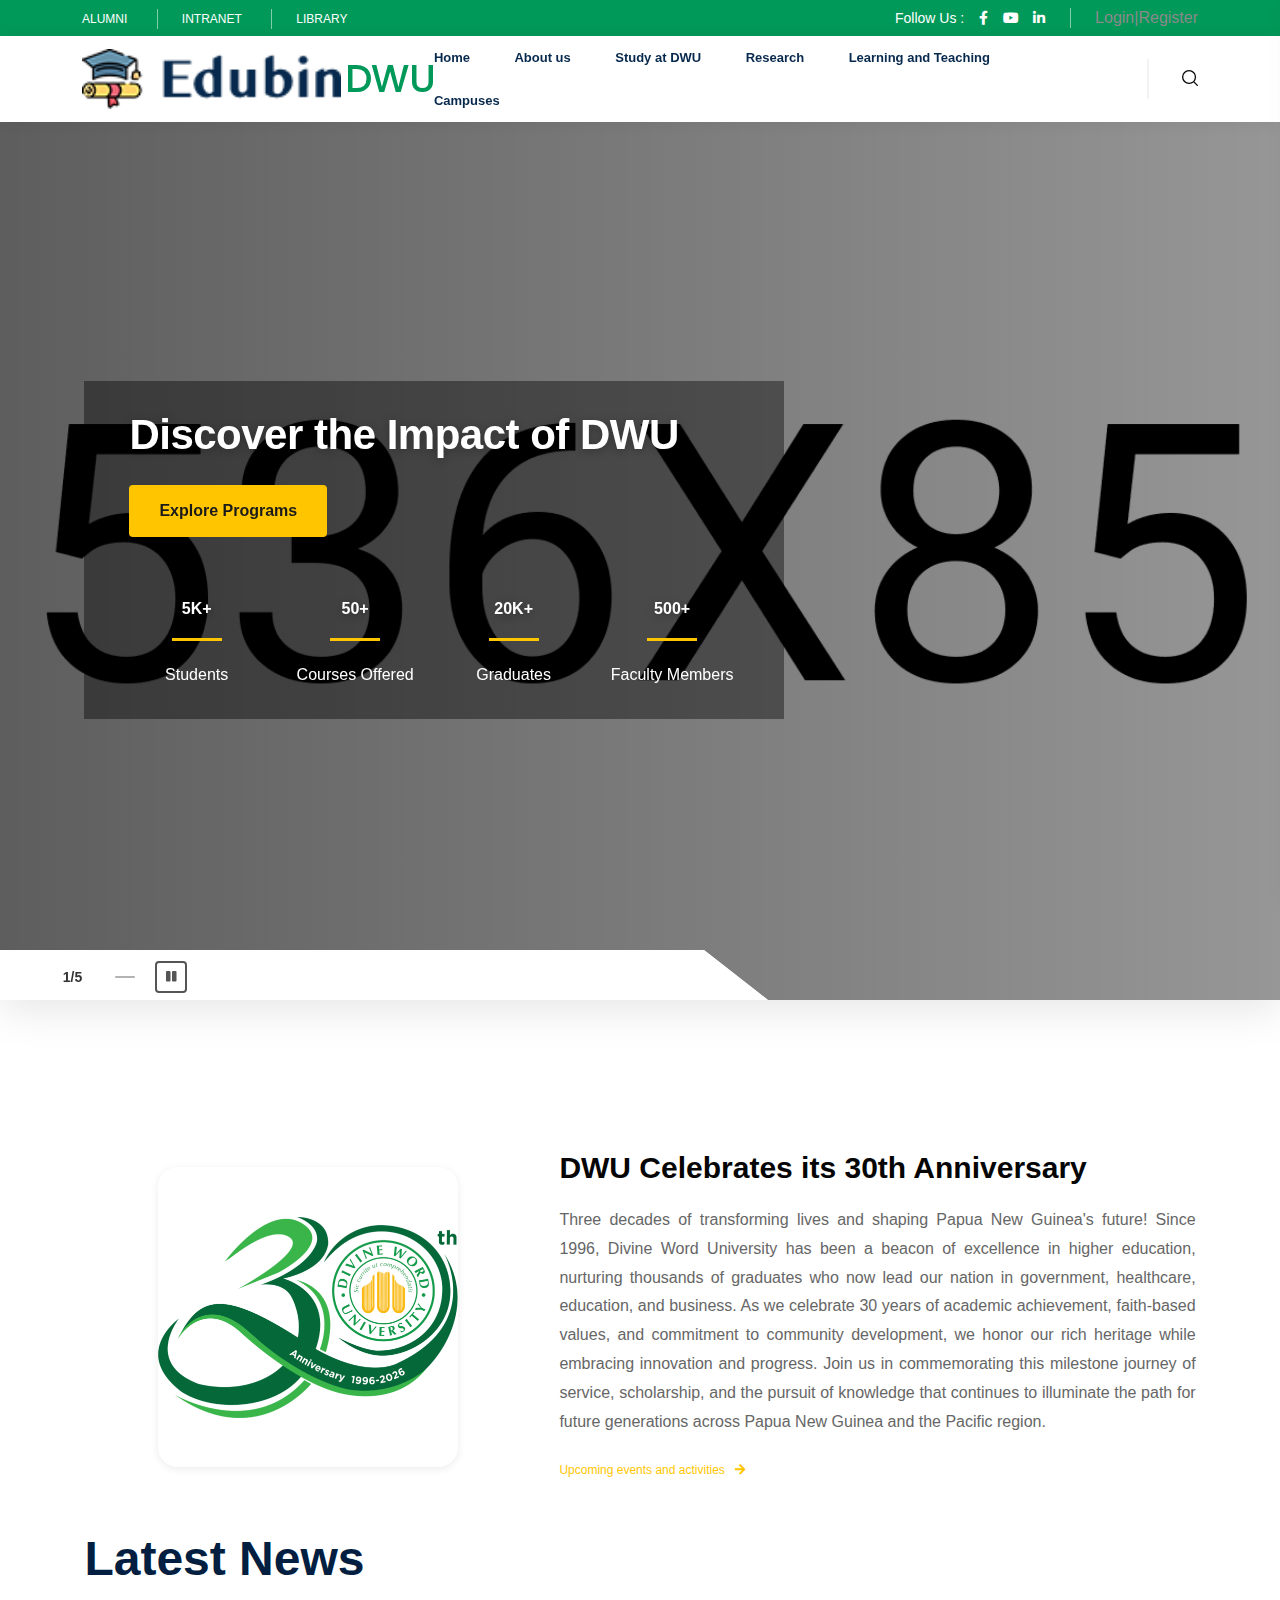
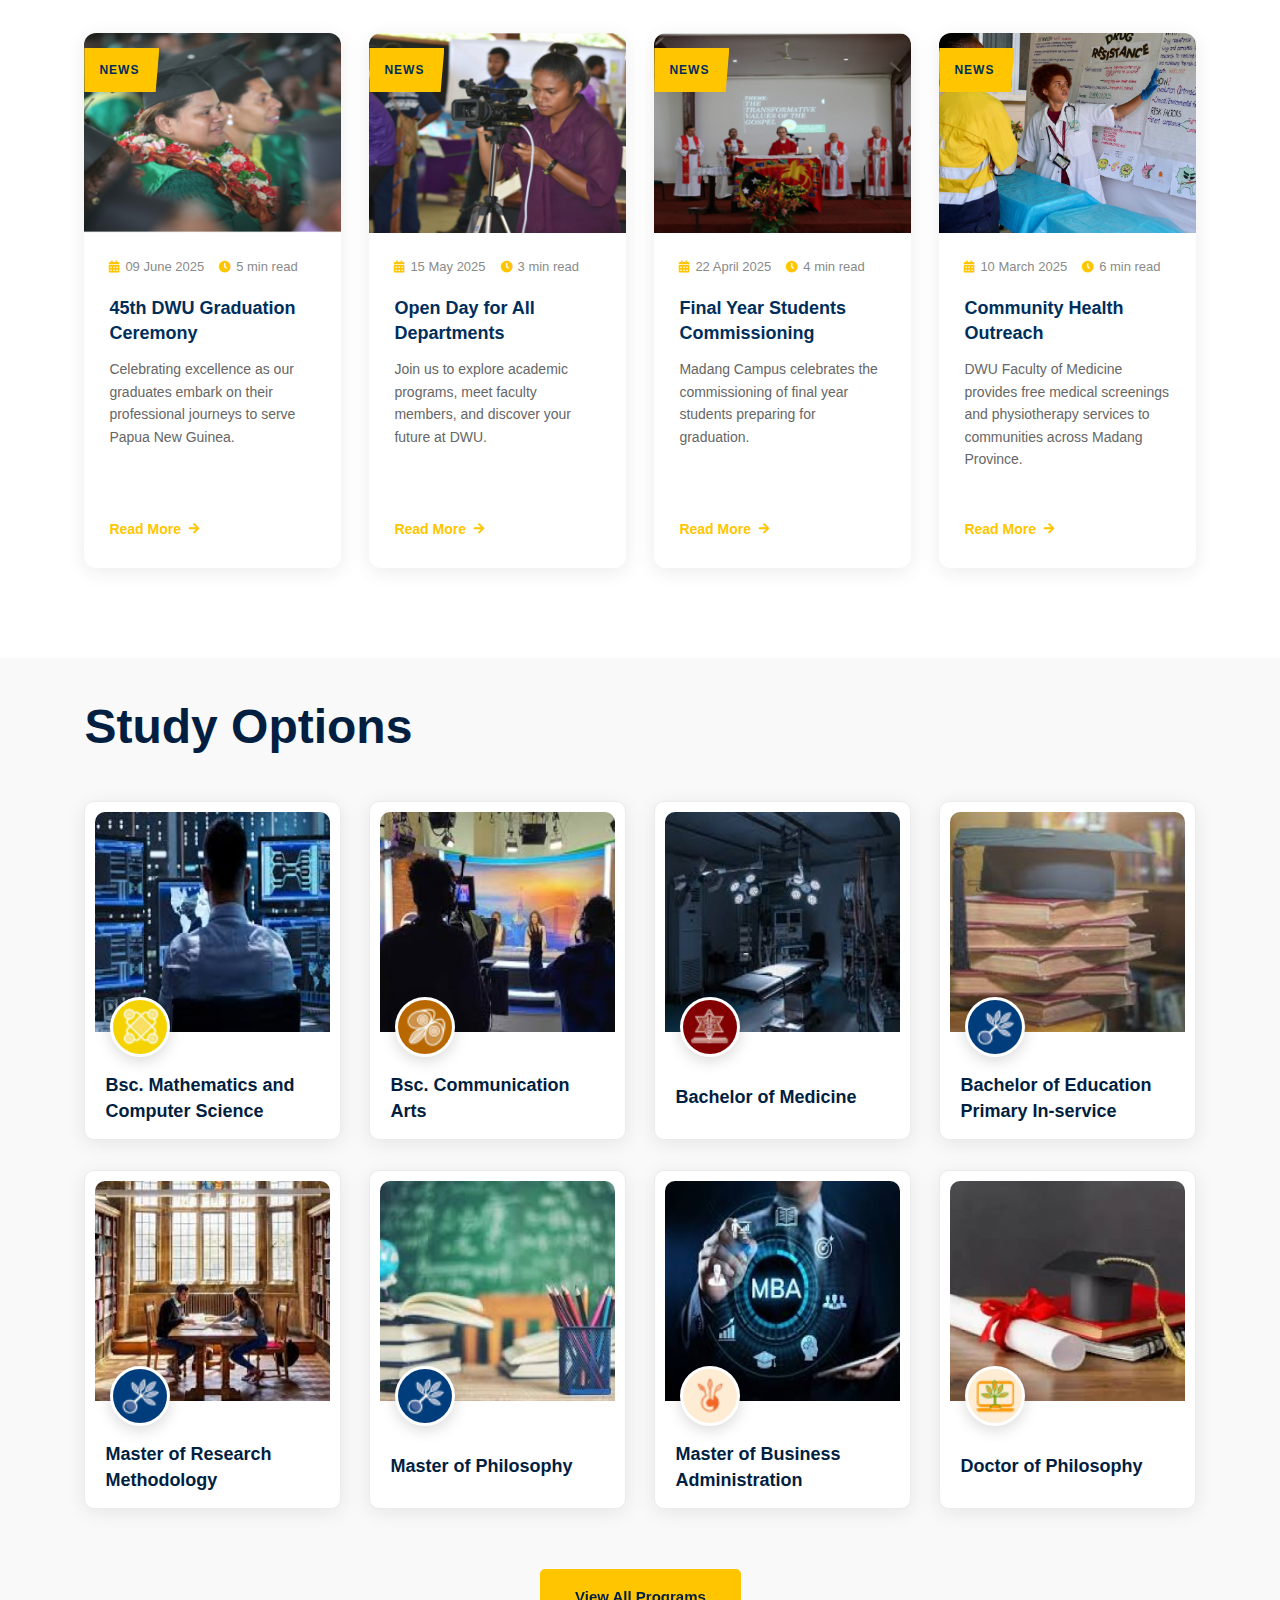
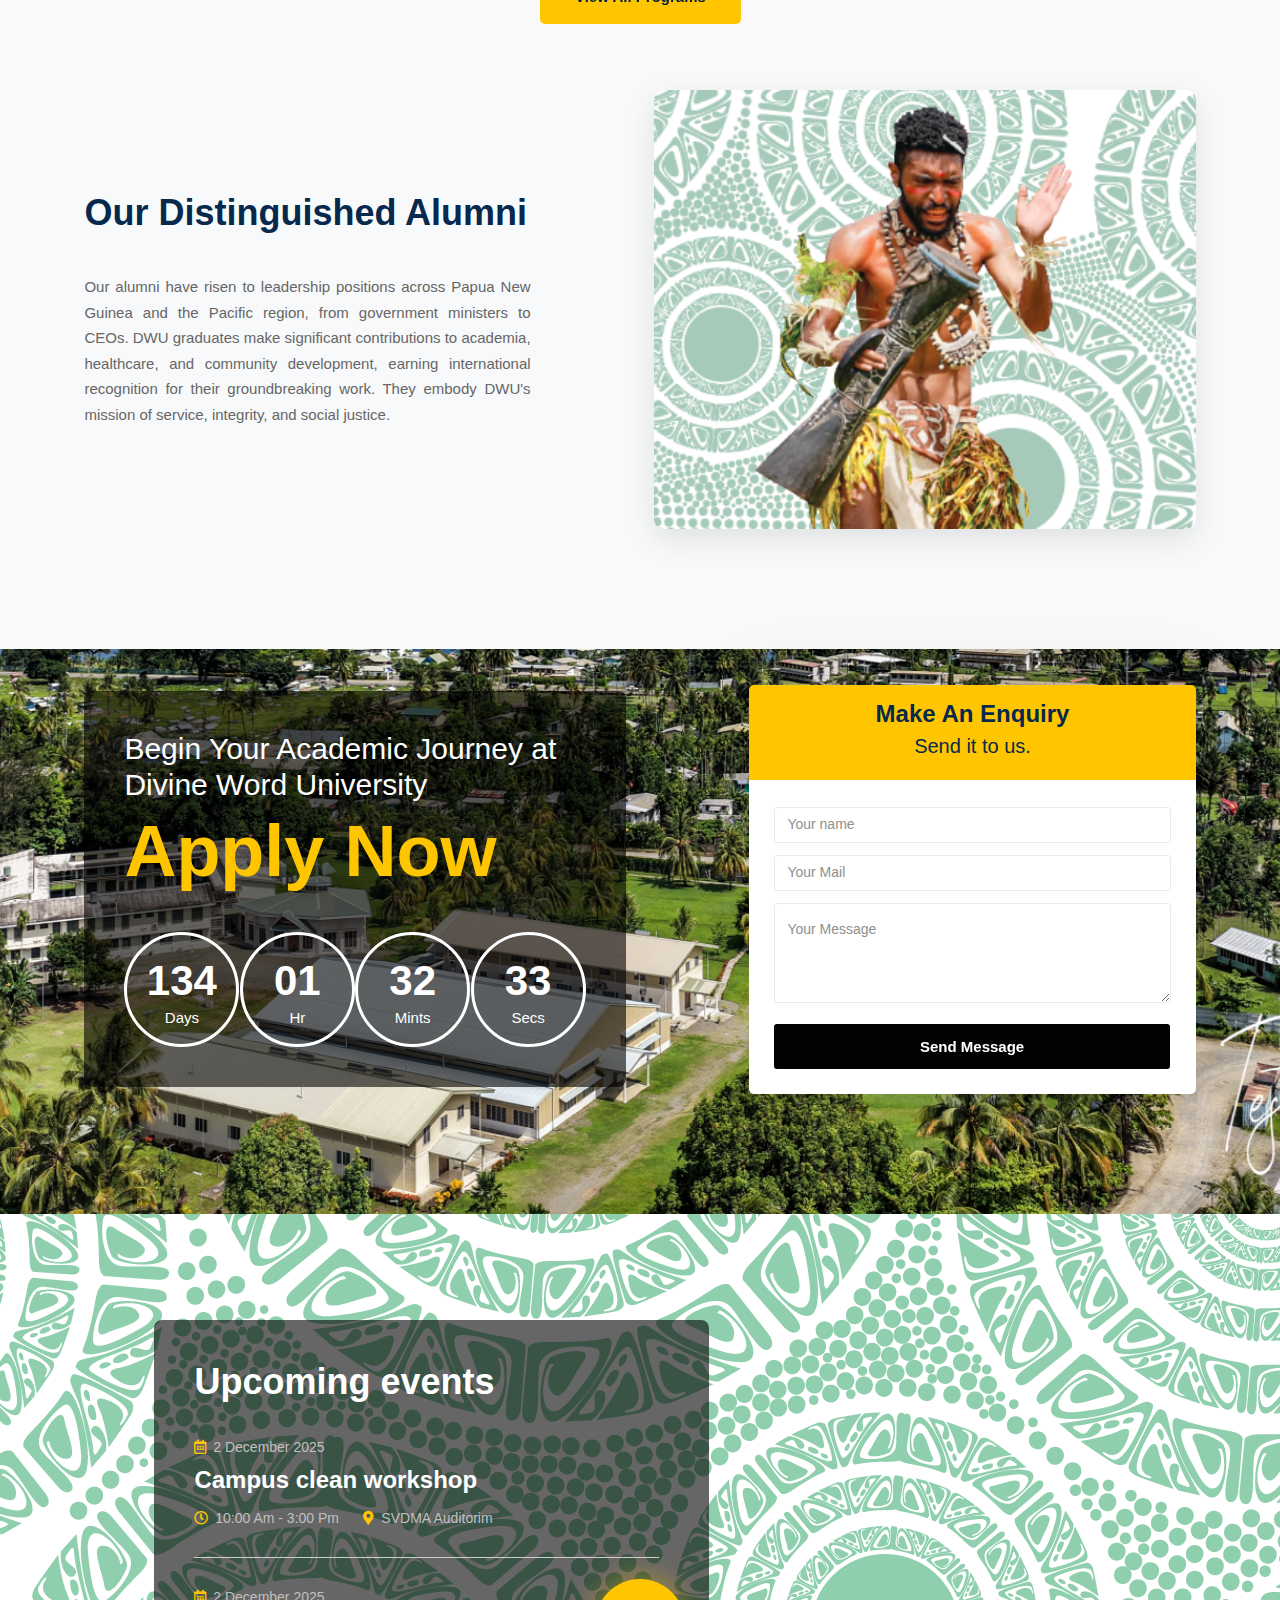
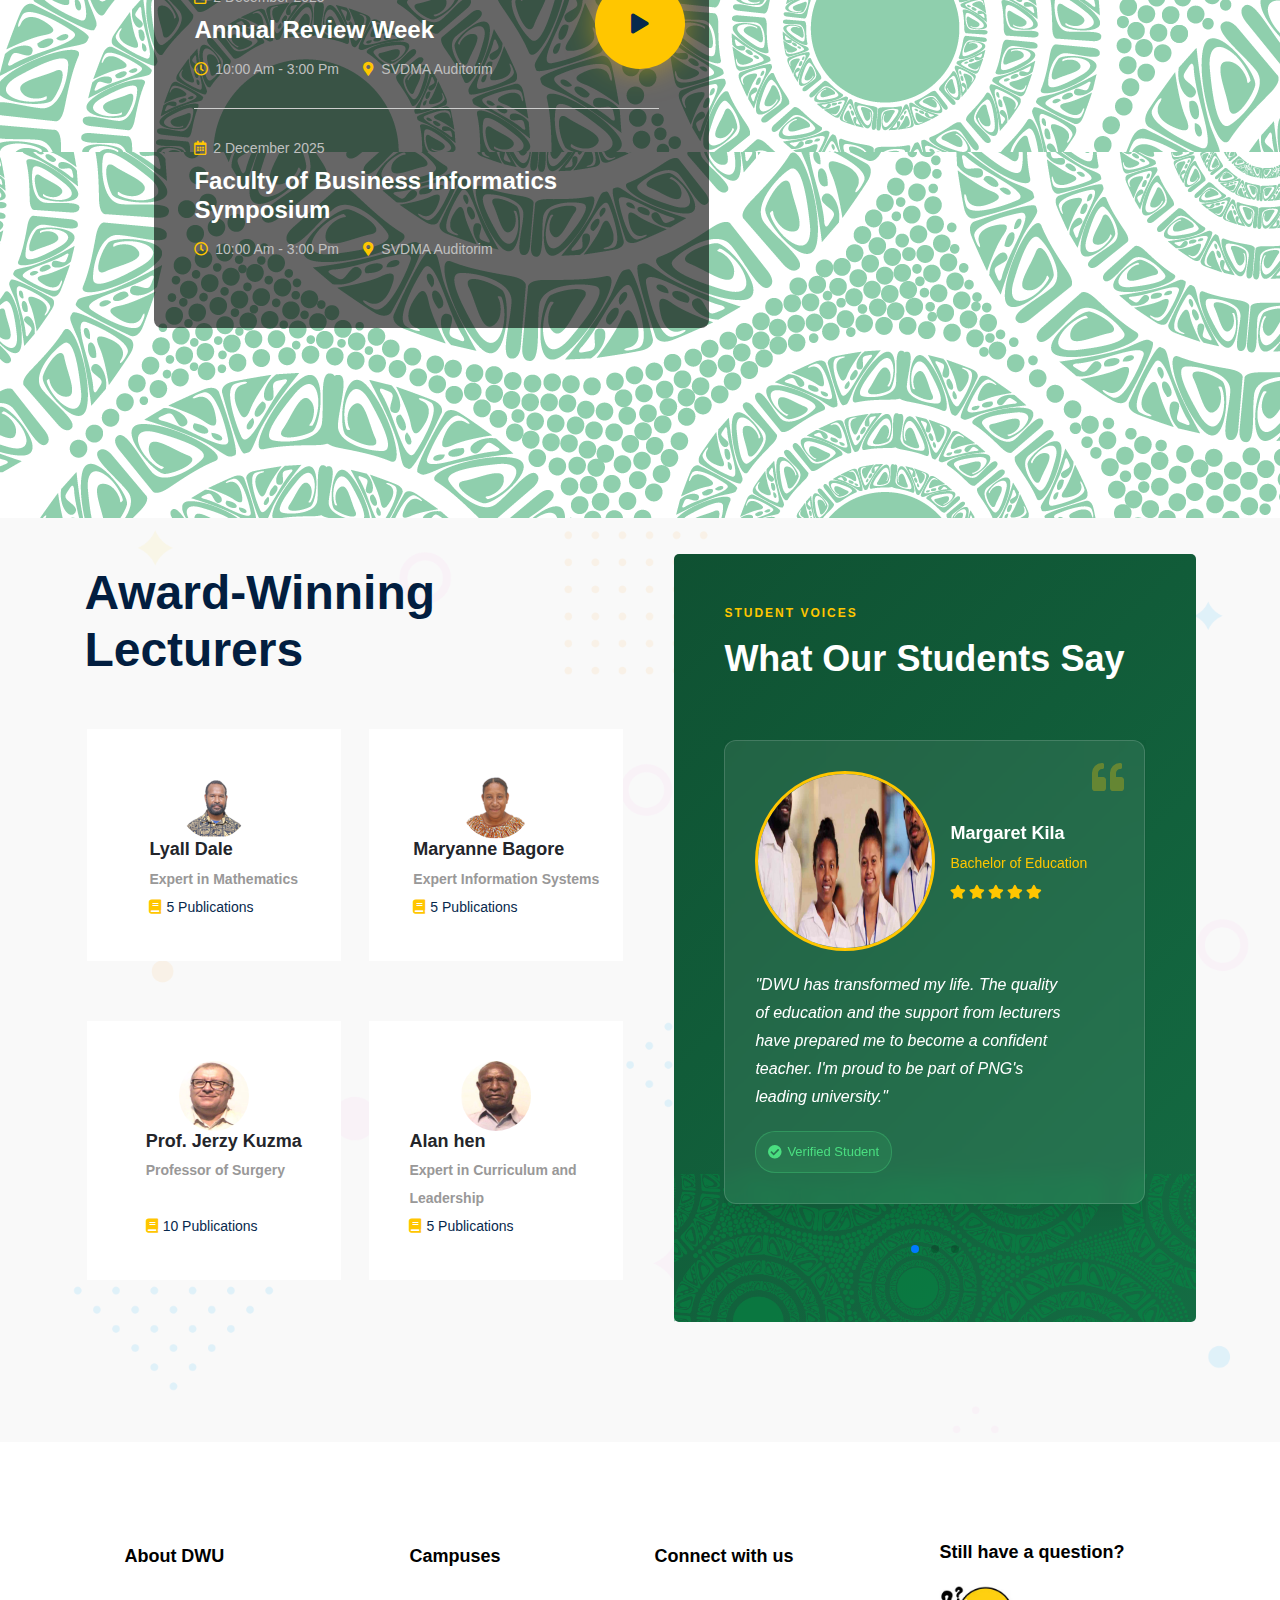
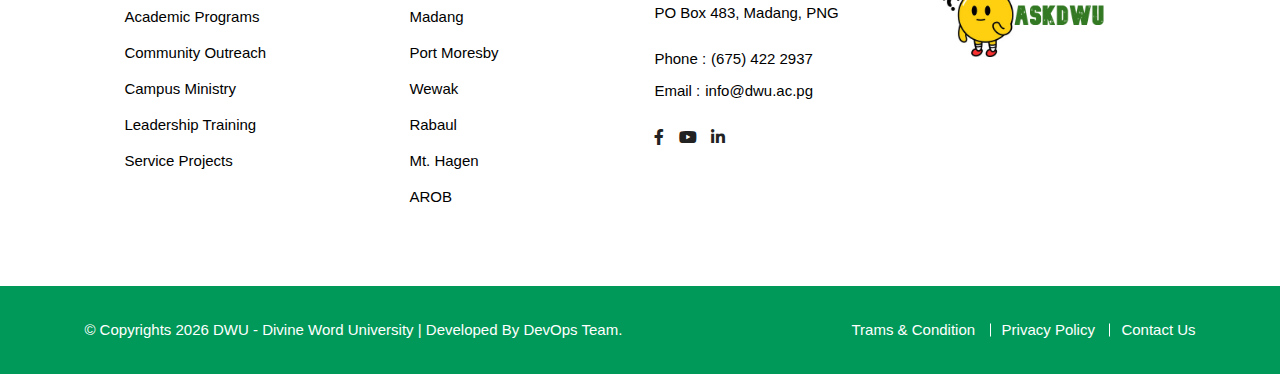
<file: index.html>
<!doctype html>
<html class="no-js" lang="en">

<head>
    <meta charset="utf-8">
    <meta http-equiv="x-ua-compatible" content="ie=edge">
    <title>DWU - Divine Word University</title>
    <meta name="robots" content="noindex, follow" />
    <meta name="description" content="">
    <meta name="viewport" content="width=device-width, initial-scale=1, shrink-to-fit=no">
    <!-- Favicon -->
    <link rel="shortcut icon" type="image/x-icon" href="assets/images/DWU Logo.png">

    <!-- CSS
	============================================ -->

    <!-- Icon Font CSS -->
    <link rel="stylesheet" href="assets/css/plugins/all.min.css">
    <link rel="stylesheet" href="assets/css/plugins/flaticon.css">

    <!-- Plugins CSS -->
    <link rel="stylesheet" href="assets/css/plugins/bootstrap.min.css">
    <link rel="stylesheet" href="assets/css/plugins/swiper-bundle.min.css">
    <link rel="stylesheet" href="assets/css/plugins/aos.css">
    <link rel="stylesheet" href="assets/css/plugins/animate.css">
    <link rel="stylesheet" href="assets/css/plugins/meanmenu.css">
    <link rel="stylesheet" href="assets/css/plugins/nice-select.css">
    <link rel="stylesheet" href="assets/css/plugins/magnific-popup.css">

    <!-- Main Style CSS -->
    <link rel="stylesheet" href="assets/css/style.css">
    <link href="https://fonts.googleapis.com/css2?family=Poppins:wght@600;700&display=swap" rel="stylesheet">

    <!-- Custom Slider Styles -->
    <style>
        /* Ensure top of slider images is always visible */
        .hero-slide-item {
            background-position: top center !important;
            background-size: cover !important;
            background-repeat: no-repeat !important;
            margin-top: 0 !important; /* Removed margin to start right after header */
            padding-top: 0 !important;
            width: 100% !important;
            max-width: 100% !important;
        }
        
        @media (min-width: 768px) {
            .hero-slide-item {
                min-height: 100vh;
            }
        }
        
        /* Logo and Title Styling */
        .header-logo img {
            max-height: 80px; /* Increased from 60px */
            width: auto;
            transition: all 0.3s ease;
        }
        
        .university-name {
            color: #002147; /* Dark blue color, adjust as needed */
            font-weight: 600;
            font-size: 1.4rem;
            line-height: 1.3;
            text-transform: none;
            letter-spacing: 0.3px;
            white-space: nowrap; /* Prevents text from wrapping */
        }
        
        @media (max-width: 1199px) {
            .university-name {
                font-size: 1.2rem;
            }
        }
        
        @media (max-width: 991px) {
            .header-logo img {
                max-height: 65px; /* Increased from 50px for mobile */
            }
            .university-name {
                font-size: 1rem;
            }
        }
        
        @media (max-width: 767px) {
            .university-name {
                font-size: 0.9rem;
            }
        }
        
        /* Remove side gaps from hero section */
        .edubin-slider-section-03 {
            padding-left: 0 !important;
            padding-right: 0 !important;
            margin-left: 0 !important;
            margin-right: 0 !important;
            margin-top: 60px !important; /* Reduced margin to make space more compact */
            width: 100% !important;
            max-width: 100% !important;
            overflow: hidden !important;
        }
        
        /* Left-aligned slider pagination in mobile view */
        @media (max-width: 767px) {
            .slider-controls {
                display: flex;
                justify-content: flex-start;
                align-items: center;
                padding: 8px 15px;
                flex-wrap: nowrap;
                gap: 5px;
                width: 100%;
                box-sizing: border-box;
            }
            
            .swiper-pagination {
                position: relative !important;
                display: flex;
                justify-content: flex-start;
                margin: 0 10px 0 0 !important;
                transform: none !important;
                left: auto !important;
                right: auto !important;
                bottom: auto !important;
                width: auto !important;
                order: 1;
                flex: 1 1 auto;
                overflow: hidden;
            }
            
            .swiper-pagination-bullet {
                width: 6px !important;
                height: 6px !important;
                margin: 0 3px !important;
                opacity: 0.6;
            }
            
            .swiper-pagination-bullet-active {
                opacity: 1;
                background: #ffc600 !important;
            }
            
            .slide-counter {
                font-size: 12px;
                margin: 0 5px;
                order: 1;
                flex: 0 0 auto;
            }
            
            .pause-btn {
                order: 3;
                flex: 0 0 auto;
                background: none;
                border: none;
                padding: 5px;
                margin: 0;
                font-size: 14px;
                color: #fff;
            }
        }
        
        .edubin-slider-section-03 > .container,
        .edubin-slider-section-03 > .container-fluid {
            padding-left: 0 !important;
            padding-right: 0 !important;
            margin-left: 0 !important;
            margin-right: 0 !important;
            width: 100% !important;
            max-width: 100% !important;
        }
        
        .hero-slider-active,
        .hero-slider-active .swiper-container,
        .hero-slider-active .swiper-wrapper,
        .hero-slider-active .swiper-slide {
            width: 100% !important;
            max-width: 100% !important;
            margin: 0 !important;
            padding: 0 !important;
        }
    </style>

    <!--====== Use the minified version files listed below for better performance and remove the files listed above ======-->
    <!-- <link rel="stylesheet" href="assets/css/vendor/plugins.min.css">
    <link rel="stylesheet" href="assets/css/style.min.css"> -->

</head>

<body>

    <div class="main-wrapper">


       
        <!-- preloader end -->


        <!-- Header Start  -->
        <div class="section header-section">

            <div class="header-top-section">
                <div class="container">
                    <div class="header-top-wrap">
                        <!-- Header Top Info Start  -->
                        <div class="header-top-info">
                            <ul>
                                <li><a href="#">ALUMNI</a></li>
                                <li><a href="http://intranet.dwu.ac.pg">INTRANET</a></li>
                                <li><a href="http://library.dwu.ac.pg:8080/liberty3/">LIBRARY</a></li>
                            </ul>
                        </div>
                        <!-- Header Top Info End  -->
                        <!-- Header Social Wrap Start  -->
                        <div class="header-social-wrap">
                            <div class="header-social">
                                <span class="follow-us">Follow Us :</span>
                                <ul>
                                    <li><a href="https://www.facebook.com/dwu.official"><i class="fab fa-facebook-f"></i></a></li>
                                    <li><a href="https://www.youtube.com/@DivineWordUniversity"><i class="fab fa-youtube"></i> </a></li>
                                    <li><a href="https://pg.linkedin.com/school/divine-word-university-official/"><i class="fab fa-linkedin-in"></i></a></li>
                                    
                                </ul>
                            </div>
                            <div class="login-register">
                                <div class="login-register-inline">
                                    <span class="login-register-link"><a href="#">Login</a></span><span class="login-register-separator">|</span><span class="login-register-link"><a href="#">Register</a></span>
                                </div>
                            </div>
                        </div>
                        <!-- Header Social Wrap End  -->
                    </div>
                </div>
            </div>

            <div id="header" class="header-bottom-section">
                <div class="container">

                    <!-- Header Wrap Start  -->
                    <div class="header-wrap">

                        <div class="header-logo">
                            <a href="index.html" class="d-flex flex-column text-decoration-none">
                                <div class="d-flex align-items-center">
                                    <img src="assets/images/logo.png" alt="Divine Word University Logo" class="me-1" style="height: 60px; width: auto;">
                                    <span class="" style="font-family: 'Poppins', sans-serif; font-weight: 500; font-size: 2.40rem; line-height: 1; color: #009959; letter-spacing: -0.5px;">DWU</span>
                                </div>
                            </a>
                        </div>

                        <div class="header-right">
                            <!-- Mobile Menu (visible on mobile only) -->
                            <div class="header-menu-mobile d-lg-none">
                                <!-- Hamburger Button -->
                                <button class="mobile-menu-toggle" id="mobileMenuToggle" aria-label="Toggle Menu">
                                    <span></span>
                                    <span></span>
                                    <span></span>
                                </button>
                                
                                <!-- Mobile Menu Overlay -->
                                <div class="mobile-menu-overlay" id="mobileMenuOverlay"></div>
                                
                                <!-- Mobile Navigation Sidebar -->
                                <div class="mobile-nav-menu" id="mobileNavMenu">
                                    <nav>
                                        <ul>
                                            <li class=""><a href="index.html">Home</a></li>
                                            
                                            <!-- MEGA MENU ABOUT US -->
                                            <li class="about-menu">
                                                <a href="about.html" class="mm-arr">About us</a>
                                                <ul class="sub-menu">
                                                    <li><a href="about.html">Presidents Office</a></li>
                                                    <li><a href="about.html">Vice President Academic Affairs</a></li>
                                                    <li><a href="about.html">Vice President Operation</a></li>
                                                    <li><a href="about.html">Vice President Planning & Development</a></li>
                                                    <li><a href="about.html">Our Story</a></li>
                                                    <li><a href="about.html">Organizational Structure</a></li>
                                                    <li><a href="about.html">Campus Locations</a></li>
                                                    <li><a href="about.html">Facilities</a></li>
                                                    <li><a href="about.html">Quality Assurance</a></li>
                                                </ul>
                                            </li>

                                            <!------- Study at DWU ------->
                                            <li class="cour-menu">
                                                <a href="#!" class="mm-arr">Study at DWU</a>
                                                <ul class="sub-menu">
                                                    <li><a href="study/undergraduate.html">Undergraduate Programs</a>
                                                        <ul class="sub-menu">
                                                            <li><a href="study/undergraduate.html#business">Business & Informatics</a></li>
                                                            <li><a href="study/undergraduate.html#arts">Arts & Social Sciences</a></li>
                                                            <li><a href="study/undergraduate.html#education">Education</a></li>
                                                            <li><a href="study/undergraduate.html#health">Health Sciences</a></li>
                                                        </ul>
                                                    </li>
                                                    <li><a href="study/graduate.html">Graduate Programs</a>
                                                        <ul class="sub-menu">
                                                            <li><a href="study/graduate.html#business">Business & Informatics</a></li>
                                                            <li><a href="study/graduate.html#arts">Arts & Social Sciences</a></li>
                                                            <li><a href="study/graduate.html#education">Education</a></li>
                                                            <li><a href="study/graduate.html#health">Health Sciences</a></li>
                                                        </ul>
                                                    </li>
                                                    <li><a href="study/short-courses.html">Short Courses</a></li>
                                                    <li><a href="study/international-students.html">International Students</a></li>
                                                </ul>
                                            </li>

                                            <!---- Research Menu ---->
                                            <li class="rese-menu">
                                                <a href="#" class="mm-arr">Research</a>
                                                <ul class="sub-menu">
                                                    <li><a href="#">Research Centers</a></li>
                                                    <li><a href="#">Publications</a></li>
                                                    <li><a href="#">Research Projects</a></li>
                                                </ul>
                                            </li>

                                            <!---- Learning and Teaching Menu ---->
                                            <li class="lear-menu">
                                                <a href="#" class="mm-arr">Learning and Teaching</a>
                                                <ul class="sub-menu">
                                                    <li><a href="#">Undergraduate Programs</a></li>
                                                    <li><a href="#">Graduate Programs</a></li>
                                                    <li><a href="#">Online Learning</a></li>
                                                    <li><a href="#">Student Services</a></li>
                                                    <li><a href="#">Resources</a></li>
                                                </ul>
                                            </li>
                                            
                                            <!---- Campuses Menu ---->
                                            <li class="admi-menu">
                                                <a href="#" class="mm-arr">Campuses</a>
                                                <ul class="sub-menu">
                                                    <li><a href="about.html">Madang Campus</a></li>
                                                    <li><a href="admission.html">Kabaleo Campus</a></li>
                                                    <li><a href="awards.html">Wewak Campus</a></li>
                                                    <li><a href="seminar.html">Other Locations</a></li>
                                                </ul>
                                            </li>
                                        </ul>
                                    </nav>
                                </div>
                            </div>
                            
                            <!-- Desktop Menu (hidden on mobile) -->
                            <div class="header-menu d-none d-lg-block">
                                <div class="main-menu">
                                    <nav id="mobile-menu">

                                        <ul>
                                            <li class=""><a href="index.html">Home</a></li>
                                            
                                            <!-- MEGA MENU ABOUT US -->
                                            <li class="about-menu">
                                                <a href="about.html" class="mm-arr">About us</a>
                                                <div class="mm-pos">
                                                    <div class="about-mm m-menu">
                                                        <div class="m-menu-inn">
                                                            <div class="mm1-com mm1-s1">
                                                                <div class="ed-course-in">
                                                                    <a class="course-overlay" href="about.html">
                                                                        <img src="assets/images/test/about us1.png" alt="">
                                                                    </a>
                                                                </div>
                                                            </div>
                                                            <div class="mm1-com mm1-s3">
                                                                <h5 style="margin-bottom: 15px; font-size: 16px; font-weight: 700; color: #121212;">About DWU</h5>
                                                                <p style="margin-top: 15px;">Divine Word University is a leading institution of higher learning in Papua New Guinea.</p>
                                                                <a href="about.html" class="mm-r-m-btn" style="margin-top:28px; display:inline-block;">Learn more</a>
                                                            </div>
                                                            <div class="mm1-com mm1-s3">
                                                                <h5 style="margin-bottom: 15px; font-size: 16px; font-weight: 700; color: #121212;">President Offices</h5>
                                                                <ul>
                                                                    <li><a href="about.html">President</a></li>
                                                                    <li><a href="about.html">Vice President Academic Affairs</a></li>
                                                                    <li><a href="about.html">Vice President Operation</a></li>
                                                                    <li><a href="about.html">Vice President Planning & Development</a></li>
                                                                    <li><a href="about.html">DWU</a></li>
                                                                </ul>
                                                            </div>
                                                            <div class="mm1-com mm1-s4">
                                                                <h5 style="margin-bottom: 15px; font-size: 16px; font-weight: 700; color: #121212;">Administrative Divisions</h5>
                                                                <ul>
                                                                    <li><a href="about.html">Human Resource Management</a></li>
                                                                    <li><a href="about.html">ICT Services</a></li>
                                                                    <li><a href="about.html">Finance</a></li>
                                                                    <li><a href="about.html">Quality Assurance</a></li>
                                                                    <li><a href="about.html">Marketing</a></li>
                                                                    <li><a href="about.html">Partnership</a></li> 
                                                                </ul>
                                                            </div>
                                                        </div>
                                                    </div>
                                                </div>
                                            </li>
                                            <!-- END OF MEGA MENU ABOUT US -->
                                            
                                            <script>
                                            // Function to show study content
                                            function showStudyContent(section) {
                                                // Hide all content sections
                                                document.querySelectorAll('.study-content-section').forEach(sec => {
                                                    sec.style.display = 'none';
                                                });
                                                
                                                // Show the selected section if it exists
                                                const sectionElement = document.getElementById(section + '-content');
                                                if (sectionElement) {
                                                    sectionElement.style.display = 'block';
                                                }
                                            }
                                            
                                            // Set up hover behavior for Study at DWU
                                            document.addEventListener('DOMContentLoaded', function() {
                                                const studyAtDwu = document.querySelector('.cour-menu');
                                                const studyNav = document.querySelector('.study-nav');
                                                
                                                // Show undergraduate content by default when menu opens
                                                studyAtDwu.addEventListener('mouseenter', function() {
                                                    showStudyContent('undergraduate');
                                                    updateActiveNav('undergraduate');
                                                });
                                                
                                                // Handle nav item hover
                                                document.querySelectorAll('.study-nav > div').forEach(item => {
                                                    // Add hover event
                                                    item.addEventListener('mouseenter', function() {
                                                        const section = this.getAttribute('onclick').match(/'([^']+)'/)[1];
                                                        showStudyContent(section);
                                                        updateActiveNav(section);
                                                    });
                                                    
                                                    // Keep click handler for touch devices
                                                    item.addEventListener('click', function(e) {
                                                        e.preventDefault();
                                                        const section = this.getAttribute('onclick').match(/'([^']+)'/)[1];
                                                        showStudyContent(section);
                                                        updateActiveNav(section);
                                                    });
                                                });
                                                
                                                // Function to update active nav item
                                                function updateActiveNav(section) {
                                                    document.querySelectorAll('.study-nav > div').forEach(nav => {
                                                        nav.classList.remove('active');
                                                        nav.style.backgroundColor = 'transparent';
                                                        nav.style.borderLeft = '3px solid transparent';
                                                    });
                                                    
                                                    const activeNav = document.querySelector(`.study-nav > div[onclick*="${section}"]`);
                                                    if (activeNav) {
                                                        activeNav.classList.add('active');
                                                        activeNav.style.backgroundColor = '#e9ecef';
                                                        activeNav.style.borderLeft = '3px solid #d32f2f';
                                                    }
                                                }
                                                
                                                // Show undergraduate content by default
                                                showStudyContent('undergraduate');
                                                updateActiveNav('undergraduate');
                                            });
                                            </script>

                                    <!------- Start of Study at DWU ------->
                                    <li class="cour-menu">
                                        <a href="#" class="mm-arr">Study at DWU</a>
                                        <!-- MEGA MENU FOR STUDY AT DWU -->
                                        <div class="mm-pos">
                                            <div class="cour-mm m-menu">
                                                <div class="m-menu-inn" style="display: flex;">
                                                    <!-- Left side navigation -->
                                                    <div class="study-nav" style="width: 200px; padding: 15px 0; border-right: 1px solid #eee; display: flex; flex-direction: column;">
                                                        <div style="padding: 12px 20px; cursor: pointer; border-left: 3px solid transparent;" 
                                                            onclick="showStudyContent('undergraduate')" 
                                                            onmouseover="this.style.backgroundColor='#f8f9fa'" 
                                                            onmouseout="if(!this.classList.contains('active')) this.style.backgroundColor='transparent'">
                                                            <a href="study/undergraduate.html" style="font-weight: 600; color: #002147; text-decoration: none; display: block;">Undergraduate</a>
                                                        </div>
                                                        <div style="padding: 12px 20px; cursor: pointer; border-left: 3px solid transparent;" 
                                                            onclick="showStudyContent('postgraduate')"
                                                            onmouseover="this.style.backgroundColor='#f8f9fa'; showStudyContent('postgraduate');" 
                                                            onmouseout="if(!this.classList.contains('active')) this.style.backgroundColor='transparent'">
                                                            <a href="#" style="font-weight: 600; color: #002147; text-decoration: none; display: block;">Postgraduate</a>
                                                        </div>
                                                        <div style="padding: 12px 20px; cursor: pointer; border-left: 3px solid transparent;" 
                                                            onclick="showStudyContent('international')"
                                                            onmouseover="this.style.backgroundColor='#f8f9fa'" 
                                                            onmouseout="if(!this.classList.contains('active')) this.style.backgroundColor='transparent'">
                                                            <a href="study/international-students.html" style="font-weight: 600; color: #002147; text-decoration: none; display: block;">International Students</a>
                                                        </div>
                                                        <div style="padding: 12px 20px; cursor: pointer; border-left: 3px solid transparent;" 
                                                            onclick="showStudyContent('short-courses')"
                                                            onmouseover="this.style.backgroundColor='#f8f9fa'" 
                                                            onmouseout="if(!this.classList.contains('active')) this.style.backgroundColor='transparent'">
                                                            <a href="study/short-courses.html" style="font-weight: 600; color: #002147; text-decoration: none; display: block;">Short Courses</a>
                                                        </div>
                                                    </div>
                                                    
                                                    <!-- Right side content -->
                                                    <div class="study-content" style="flex: 1; padding: 15px 20px; min-height: 100%;">
                                                        <!-- Undergraduate Content -->
                                                        <div id="undergraduate-content" class="study-content-section" style="display: block;">
                                                            <style>
                                                                .faculty-container {
                                                                    display: flex;
                                                                    flex-wrap: nowrap;
                                                                    gap: 15px;
                                                                    width: 100%;
                                                                    position: static; /* Changed from relative */
                                                                    padding-bottom: 300px;
                                                                    overflow-x: auto;
                                                                    scrollbar-width: thin;
                                                                    -webkit-overflow-scrolling: touch;
                                                                    z-index: 1; /* Lower than faculty items */
                                                                }
                                                                .faculty-item {
                                                                    flex: 1 1 200px; /* Allow items to grow and shrink, with a base width of 200px */
                                                                    margin-bottom: 20px;
                                                                    position: relative; /* Changed from static to relative */
                                                                    min-width: 200px; /* Minimum width for better touch targets */
                                                                    z-index: 2; /* Ensure faculty items are above other content */
                                                                    padding: 5px 10px; /* Add some padding for better hover area */
                                                                    border-radius: 4px; /* Match the style */
                                                                    transition: background-color 0.2s ease; /* Smooth transition */
                                                                    background-color: #f8f9fa;
                                                                    border-radius: 4px;
                                                                    cursor: pointer;
                                                                    color: #002147;
                                                                    font-weight: 600;
                                                                    font-size: 13px;
                                                                }
                                                                .faculty-header {
                                                                    padding: 12px 8px;
                                                                    background-color: #f8f9fa;
                                                                    border-radius: 4px;
                                                                    cursor: pointer;
                                                                    color: #002147;
                                                                    font-weight: 600;
                                                                    font-size: 13px;
                                                                    line-height: 1.3;
                                                                    border: 1px solid transparent;
                                                                    transition: all 0.2s ease;
                                                                    text-align: center;
                                                                    white-space: normal;
                                                                    word-wrap: break-word;
                                                                    word-break: break-word;
                                                                    hyphens: auto;
                                                                    display: flex;
                                                                    align-items: center;
                                                                    justify-content: center;
                                                                    min-height: 40px;
                                                                    position: relative; /* Added */
                                                                    z-index: 20; /* Higher than parent */
                                                                    text-align: center;
                                                                    word-break: break-word;
                                                                    overflow: hidden;
                                                                }
                                                                .programs-list {
                                                                    display: flex;
                                                                    flex-direction: column;
                                                                    gap: 4px;
                                                                    padding: 5px 0;
                                                                    width: 100%;
                                                                    position: static;
                                                                    background: none;
                                                                    border: none;
                                                                    border-radius: 0;
                                                                    box-shadow: none;
                                                                    z-index: auto;
                                                                    pointer-events: auto;
                                                                    box-sizing: border-box;
                                                                }
                                                                
                                                                    transition: opacity 0.2s ease, visibility 0.2s ease;
                                                                }
                                                                .program-item {
                                                                    padding: 4px 8px;
                                                                    margin: 1px 0;
                                                                    font-size: 12px;
                                                                    line-height: 1.4;
                                                                    background-color: #f8f9fa;
                                                                    border-radius: 3px;
                                                                    transition: all 0.2s ease;
                                                                    border-left: 2px solid #e0e0e0;
                                                                    font-weight: normal;
                                                                }
                                                                .program-item:hover {
                                                                    background-color: #f0f0f0;
                                                                    padding: 4px 10px;
                                                                }
                                                                .program-item:last-child {
                                                                    border-bottom: none;
                                                                }
                                                                .program-link {
                                                                    color: #333;
                                                                    text-decoration: none;
                                                                    display: block;
                                                                    transition: all 0.2s ease;
                                                                    padding: 4px 6px;
                                                                    border-radius: 3px;
                                                                    font-weight: normal !important;
                                                                    line-height: 1.4;
                                                                }
                                                                .program-link:hover {
                                                                    background-color: #f0f0f0;
                                                                    color: #d32f2f;
                                                                    padding-left: 8px;
                                                                }
                                                                </style>
                                                            
                                                            <div class="faculty-container" style="display: flex; flex-wrap: wrap; gap: 20px; width: 100%;">
                                                                <!-- Faculty of Arts & Sciences -->
                                                                <div class="faculty-item">
                                                                    <div class="faculty-header">Faculty Of Arts & Sciences</div>
                                                                    <div class="programs-list">
                                                                        <div class="program-item">
                                                                            <a href="#" class="program-link">• Bachelor of Arts (Major in Social Work/ Religious Studies)</a>
                                                                        </div>
                                                                        <div class="program-item">
                                                                            <a href="#" class="program-link">• Bachelor of Arts (Papua New Guinea and International Studies)</a>
                                                                        </div>
                                                                        <div class="program-item">
                                                                            <a href="#" class="program-link">• Bachelor of Communication Arts (Journalism)</a>
                                                                        </div>
                                                                    </div>
                                                                </div>
                                                                
                                                                <!-- Faculty of Business & Informatics -->
                                                                <div class="faculty-item">
                                                                    <div class="faculty-header">Faculty Of Business & Informatics</div>
                                                                    <div class="programs-list">
                                                                        <div class="program-item">
                                                                            <a href="#" class="program-link">• Bachelor of Business (Accountancy) (BBA)</a>
                                                                        </div>
                                                                        <div class="program-item">
                                                                            <a href="#" class="program-link">• Bachelor of Business-Management (BBM)</a>
                                                                        </div>
                                                                        <div class="program-item">
                                                                            <a href="#" class="program-link">• Bachelor of Information System (BIS)</a>
                                                                        </div>
                                                                        <div class="program-item">
                                                                            <a href="#" class="program-link">• Bachelor of Mathematics and Computing Science (BMCS)</a>
                                                                        </div>
                                                                        <div class="program-item">
                                                                            <a href="#" class="program-link">• Bachelor of Tourism and Hospitality Management (BTHM)</a>
                                                                        </div>
                                                                    </div>
                                                                </div>
                                                                
                                                                <!-- Faculty of Education -->
                                                                <div class="faculty-item">
                                                                    <div class="faculty-header">Faculty Of Education</div>
                                                                    <div class="programs-list">
                                                                        <div class="program-item">
                                                                            <a href="#" class="program-link">• Department of Education and Professional Studies</a>
                                                                        </div>
                                                                        <div class="program-item">
                                                                            <a href="#" class="program-link">• Department of Humanities</a>
                                                                        </div>
                                                                        <div class="program-item">
                                                                            <a href="#" class="program-link">• Department of Science</a>
                                                                        </div>
                                                                    </div>
                                                                </div>
                                                                
                                                                <!-- Faculty of Medical & Health Sciences -->
                                                                <div class="faculty-item">
                                                                    <div class="faculty-header">Faculty Of Medical & Health Sciences</div>
                                                                    <div class="programs-list">
                                                                        <div class="program-item">
                                                                            <a href="#" class="program-link">• Bachelor of Environmental Health (BEH)</a>
                                                                        </div>
                                                                        <div class="program-item">
                                                                            <a href="#" class="program-link">• Bachelor of Health Management (BHM)</a>
                                                                        </div>
                                                                        <div class="program-item">
                                                                            <a href="#" class="program-link">• Bachelor of Health Sciences (Rural Health)</a>
                                                                        </div>
                                                                        <div class="program-item">
                                                                            <a href="#" class="program-link">• Bachelor of Medicine and Bachelor of Surgery (MBBS)</a>
                                                                        </div>
                                                                        <div class="program-item">
                                                                            <a href="#" class="program-link">• Bachelor of Midwifery (BMid)</a>
                                                                        </div>
                                                                        <div class="program-item">
                                                                            <a href="#" class="program-link">• Bachelor of Physiotherapy</a>
                                                                        </div>
                                                                        <div class="program-item">
                                                                            <a href="#" class="program-link">• Diploma in General Nursing (DGN)</a>
                                                                        </div>
                                                                    </div>
                                                                </div>
                                                            </div>
                                                            <style>
                                                                .program-link {
                                                                    flex: 1 1 0%;
                                                                    min-width: 0;
                                                                    padding: 10px !important;
                                                                    margin: 0 !important;
                                                                    color: #002147;
                                                                    text-decoration: none;
                                                                    font-size: 12.5px !important;
                                                                    line-height: 1.3 !important;
                                                                    box-sizing: border-box !important;
                                                                    transition: all 0.1s ease;
                                                                    white-space: nowrap;
                                                                    overflow: hidden;
                                                                    text-overflow: ellipsis;
                                                                    border: none !important;
                                                                }
                                                                .program-link:hover {
                                                                    background-color: #f5f5f5;
                                                                    padding-left: 15px;
                                                                }
                                                            </style>
                                                        </div>
                                                        
                                                        <!-- Postgraduate Content -->
                                                        <div id="postgraduate-content" class="study-content-section" style="display: none;">
                                                            <div style="display: flex; flex-direction: column;">
                                                                <a href="study/postgraduate.html#mba" style="display: block; padding: 10px 15px; color: #002147; text-decoration: none; border-radius: 4px; margin-bottom: 5px; transition: all 0.2s ease;" 
                                                                onmouseover="this.style.backgroundColor='#f5f5f5'; this.style.paddingLeft='20px';" 
                                                                onmouseout="this.style.backgroundColor='transparent'; this.style.paddingLeft='15px';">
                                                                    <div class="program-item">
                                                                            <a href="#" class="program-link">• Master of Leadership in Development</a>
                                                                    </div>
                                                                    <div class="program-item">
                                                                            <a href="#" class="program-link">• Master of Public Administration</a>
                                                                    </div>
                                                                    <div class="program-item">
                                                                            <a href="#" class="program-link">• Graduate Certificate in Data Networking</a>
                                                                    </div>
                                                                    <div class="program-item">
                                                                            <a href="#" class="program-link">• Doctor of Education</a>
                                                                    </div>
                                                                     <div class="program-item">
                                                                            <a href="#" class="program-link">• Master of Educational Leadership</a>
                                                                    </div>
                                                                     <div class="program-item">
                                                                            <a href="#" class="program-link">• Master of Public Health – Health Services Management</a>
                                                                    </div>
                                                                </a>
                                                            </div>
                                                        </div>
                                                        
                                                        <!-- International Students Content -->
                                                        <div id="international-content" class="study-content-section" style="display: none;">
                                                            <h4 style="margin-top: 0; color: #002147;">International Students</h4>
                                                            <ul style="columns: 2; -webkit-columns: 2; -moz-columns: 2; list-style: none; padding: 0; margin: 0;">
                                                                <li style="margin-bottom: 8px;"><a href="#" style="color: #555; text-decoration: none;">Admissions</a></li>
                                                                <li style="margin-bottom: 8px;"><a href="#" style="color: #555; text-decoration: none;">Visa Information</a></li>
                                                                <li style="margin-bottom: 8px;"><a href="#" style="color: #555; text-decoration: none;">Accommodation</a></li>
                                                                <li style="margin-bottom: 8px;"><a href="#" style="color: #555; text-decoration: none;">Student Support</a></li>
                                                            </ul>
                                                        </div>
                                                        
                                                        <!-- Short Courses Content -->
                                                        <div id="short-courses-content" class="study-content-section" style="display: none;">
                                                            <h4 style="margin-top: 0; color: #002147;">Short Courses</h4>
                                                            <ul style="columns: 2; -webkit-columns: 2; -moz-columns: 2; list-style: none; padding: 0; margin: 0;">
                                                                <li style="margin-bottom: 8px;"><a href="#" style="color: #555; text-decoration: none;">Professional Development</a></li>
                                                                <li style="margin-bottom: 8px;"><a href="#" style="color: #555; text-decoration: none;">Language Courses</a></li>
                                                                <li style="margin-bottom: 8px;"><a href="#" style="color: #555; text-decoration: none;">Certification Programs</a></li>
                                                                <li style="margin-bottom: 8px;"><a href="#" style="color: #555; text-decoration: none;">Workshops</a></li>
                                                            </ul>
                                                        </div>
                                                    </div>
                                                </div>
                                            </div>
                                        </div>
                                    
                                    <script>
                                        // Function to show study content
                                        function showStudyContent(section) {
                                            // Hide all content sections first
                                            document.querySelectorAll('.study-content-section').forEach(function(el) {
                                                el.style.display = 'none';
                                            });
                                            
                                            // Remove active class from all nav items
                                            document.querySelectorAll('.study-nav > div').forEach(function(el) {
                                                el.classList.remove('active');
                                                el.style.backgroundColor = 'transparent';
                                                el.style.borderLeft = '3px solid transparent';
                                            });
                                            
                                            // Show the selected section and highlight nav item
                                            const contentEl = document.getElementById(section + '-content');
                                            const navEl = document.querySelector(`[onclick*="${section}"]`);
                                            
                                            if (contentEl) contentEl.style.display = 'block';
                                            if (navEl) {
                                                navEl.classList.add('active');
                                                navEl.style.backgroundColor = '#f8f9fa';
                                                navEl.style.borderLeft = '3px solid #f5a623';
                                            }
                                        }

                                        // Add hover functionality after DOM is loaded
                                        document.addEventListener('DOMContentLoaded', function() {
                                            // Add hover event for undergraduate menu item
                                            const undergradItem = document.querySelector('[onclick*="undergraduate"]');
                                            if (undergradItem) {
                                                undergradItem.addEventListener('mouseenter', function() {
                                                    showStudyContent('undergraduate');
                                                });
                                            }

                                            // Add hover event for postgraduate menu item
                                            const postgradItem = document.querySelector('[onclick*="postgraduate"]');
                                            if (postgradItem) {
                                                postgradItem.addEventListener('mouseenter', function() {
                                                    showStudyContent('postgraduate');
                                                });
                                            }

                                            // Add hover event for international students menu item
                                            const intlItem = document.querySelector('[onclick*="international"]');
                                            if (intlItem) {
                                                intlItem.addEventListener('mouseenter', function() {
                                                    showStudyContent('international');
                                                });
                                            }

                                            // Add hover event for short courses menu item
                                            const coursesItem = document.querySelector('[onclick*="short-courses"]');
                                            if (coursesItem) {
                                                coursesItem.addEventListener('mouseenter', function() {
                                                    showStudyContent('short-courses');
                                                });
                                            }

                                            // Keep the click handlers as well for accessibility
                                            document.querySelectorAll('.study-nav > div').forEach(item => {
                                                item.addEventListener('click', function(e) {
                                                    e.preventDefault();
                                                    const section = this.getAttribute('onclick').match(/'([^']+)'/)[1];
                                                    showStudyContent(section);
                                                });
                                            });

                                            // Add hover functionality for faculty items with better gap handling
                                            document.querySelectorAll('.faculty-item').forEach(item => {
                                                let isMouseOver = false;
                                                let isMouseOverPrograms = false;
                                                let hideTimeout;
                                                
                                                const programsList = item.querySelector('.programs-list');
                                                
                                                // Show the programs list
                                                const showPrograms = () => {
                                                    clearTimeout(hideTimeout);
                                                    document.querySelectorAll('.faculty-item').forEach(i => i.classList.remove('active'));
                                                    item.classList.add('active');
                                                    isMouseOver = true;
                                                };
                                                
                                                // Hide the programs list with delay
                                                const hidePrograms = () => {
                                                    hideTimeout = setTimeout(() => {
                                                        if (!isMouseOver && !isMouseOverPrograms) {
                                                            item.classList.remove('active');
                                                        }
                                                    }, 200); // Short delay to allow moving to programs list
                                                };
                                                
                                                // Faculty item events
                                                item.addEventListener('mouseenter', showPrograms);
                                                item.addEventListener('mouseleave', () => {
                                                    isMouseOver = false;
                                                    hidePrograms();
                                                });
                                                
                                                // Programs list events
                                                if (programsList) {
                                                    programsList.addEventListener('mouseenter', () => {
                                                        isMouseOverPrograms = true;
                                                        clearTimeout(hideTimeout);
                                                    });
                                                    
                                                    programsList.addEventListener('mouseleave', () => {
                                                        isMouseOverPrograms = false;
                                                        hidePrograms();
                                                    });
                                                }
                                                
                                                // Click handler for touch devices
                                                item.addEventListener('click', (e) => {
                                                    if (window.innerWidth <= 991) { // Mobile view
                                                        e.preventDefault();
                                                        if (item.classList.contains('active')) {
                                                            item.classList.remove('active');
                                                        } else {
                                                            showPrograms();
                                                        }
                                                    }
                                                });
                                            });
                                            
                                            // Close all dropdowns when clicking elsewhere
                                            document.addEventListener('click', (e) => {
                                                if (!e.target.closest('.faculty-item') && !e.target.closest('.programs-list')) {
                                                    document.querySelectorAll('.faculty-item').forEach(item => {
                                                        item.classList.remove('active');
                                                    });
                                                }
                                            });
                                        });
                                    </script>
                                </li>
                                <!---- End of Study at DWU ---->
                                
                                <!---- Start of Research Menu ---->
                                <li class="rese-menu">
                                    <a href="#" class="mm-arr">Research</a>
                                    <!-- MEGA MENU Research -->
                                    <div class="mm-pos">
                                        <div class="rese-mm m-menu">
                                            <div class="m-menu-inn">
                                                <div class="mm1-com mm1-cour-com mm1-s1">
                                                    <h4>Research Community</h4>
                                                    <ul>
                                                        <li><a href="#">Researchers</a></li>
                                                        <li><a href="#">Institute and centres</a></li>
                                                        <li><a href="#">Research Candidates</a></li>
                                                    </ul>
                                                </div>
                                                <div class="mm1-com mm1-cour-com mm1-s1">
                                                    <h4>Research Center</h4>
                                                    <ul>
                                                        <li><a href="#">Graduate research</a></li>
                                                        <li><a href="#">Partner with us</a></li>
                                                        <li><a href="#">Supervisor resources</a></li>
                                                        <li><a href="#">Candidate resources</a></li>
                                                    </ul>
                                                </div>
                                                <div class="mm1-com mm1-cour-com mm1-s1">
                                                    <h4>Collaborate with DWU</h4>
                                                    <ul>
                                                        <li><a href="#">Innovate and research</a></li>
                                                        <li><a href="#">Join us on campus</a></li>
                                                        <li><a href="#">Connect with students</a></li>
                                                        <li><a href="#">Engage our candidates</a></li>
                                                    </ul>
                                                </div>
                                            </div>
                                        </div>
                                    </div>
                                </li>
                                <!--- End of Research Menu ---->

                                <!---- Start of Learning and Teaching Menu ---->
                                <li class=""><a href="index.html">Learning and Teaching</a></li>
                                <!--- End of Learning and Teaching Menu ---->
                                            
                                            
                                <!---- Start of Campuses Menu ---->
                                <li class="admi-menu">
                                    <a href="#" class="mm-arr">Campuses</a>
                                    <!-- MEGA MENU 1 -->
                                    <div class="mm-pos">
                                        <div class="admi-mm m-menu">
                                            <div class="m-menu-inn">
                                                <!-- First Row: 3 Campuses -->
                                                <div class="mm2-com mm1-com mm1-s2">
                                                    <div class="ed-course-in">
                                                        <a class="course-overlay" href="about.html">
                                                            <img src="assets/images/madang1.jpg" alt="">
                                                            <span>Madang Campus</span>
                                                        </a>
                                                    </div>
                                                    <p style="font-size: 11px; line-height: 1.4; margin: 8px 0; color: #666;">Our main campus located in the beautiful coastal town of Madang. Experience quality education in a vibrant tropical setting with modern facilities.</p>
                                                    <a href="about.html" class="mm-r-m-btn">Read more</a>
                                                </div>
                                                <div class="mm2-com mm1-com mm1-s2">
                                                    <div class="ed-course-in">
                                                        <a class="course-overlay" href="admission.html">
                                                            <img src="assets/images/morseby1.jpg" alt="">
                                                            <span>Port Morseby Campus</span>
                                                        </a>
                                                    </div>
                                                    <p style="font-size: 11px; line-height: 1.4; margin: 8px 0; color: #666;">Strategic location in Port Moresby, PNG's capital city. Access to industry partnerships and urban learning opportunities with state-of-the-art resources.</p>
                                                    <a href="admission.html" class="mm-r-m-btn">Read more</a>
                                                </div>
                                                <div class="mm2-com mm1-com mm1-s2">
                                                    <div class="ed-course-in">
                                                        <a class="course-overlay" href="awards.html">
                                                            <img src="assets/images/wewak1.jpg" alt="">
                                                            <span>Wewak Campus</span>
                                                        </a>
                                                    </div>
                                                    <p style="font-size: 11px; line-height: 1.4; margin: 8px 0; color: #666;">Nestled in East Sepik Province, offering accessible higher education. Strong community connections and culturally rich learning environment for regional students.</p>
                                                    <a href="awards.html" class="mm-r-m-btn">Read more</a>
                                                </div>
                                                <div class="mm2-com mm1-com mm1-s2">
                                                    <div class="ed-course-in">
                                                        <a class="course-overlay" href="seminar.html">
                                                            <img src="assets/images/rabaul1.jpg" alt="">
                                                            <span>Rabaul Campus</span>
                                                        </a>
                                                    </div>
                                                    <p style="font-size: 11px; line-height: 1.4; margin: 8px 0; color: #666;">Located in historic East New Britain, combining heritage with innovation. Unique blend of maritime culture and academic excellence in the Islands region.</p>
                                                    <a href="seminar.html" class="mm-r-m-btn">Read more</a>
                                                </div>
                                                <div class="mm2-com mm1-com mm1-s2">
                                                    <div class="ed-course-in">
                                                        <a class="course-overlay" href="seminar.html">
                                                            <img src="assets/images/tabubil1.jpg" alt="">
                                                            <span>Mt. Hagen Campus</span>
                                                        </a>
                                                    </div>
                                                    <p style="font-size: 11px; line-height: 1.4; margin: 8px 0; color: #666;">Serving Western Province's mining community with specialized programs. Partnership with industry leaders providing practical skills and career pathways.</p>
                                                    <a href="seminar.html" class="mm-r-m-btn">Read more</a>
                                                </div>
                                                <div class="mm2-com mm1-com mm1-s2">
                                                    <div class="ed-course-in">
                                                        <a class="course-overlay" href="seminar.html">
                                                            <img src="assets/images/test/about us.png" alt="">
                                                            <span>AROB Campus</span>
                                                        </a>
                                                    </div>
                                                    <p style="font-size: 11px; line-height: 1.4; margin: 8px 0; color: #666;">Expanding access to quality education in rural areas. Focus on agricultural studies and sustainable development with hands-on learning experiences.</p>
                                                    <a href="seminar.html" class="mm-r-m-btn">Read more</a>
                                                </div>

                                            </div>
                                        </div>
                                    </div>
                                </li>
                                <!--- End of Campuses Menu ---->

                                        </ul>
                                    </nav>
                                </div>
                            </div>
                            <!-- Header Meta Start -->
                            <div class="header-meta">
                                <!-- Header Search Start -->
                                <div class="header-search">
                                    <a class="search-btn" href="#"><i class="flaticon-loupe"></i></a>
                                    <div class="search-wrap">
                                        <div class="search-inner">
                                            <i id="search-close" class="flaticon-close search-close"></i>
                                            <div class="search-cell">
                                                <form action="#">
                                                    <div class="search-field-holder">
                                                        <input class="main-search-input" type="search" placeholder="Search Your Keyword...">
                                                    </div>
                                                </form>
                                            </div>
                                        </div>
                                    </div>
                                </div>
                                <!-- Header Search End -->
                            </div>
                            <!-- Header Meta End  -->
                        </div>



                    </div>
                    <!-- Header Wrap End  -->

                </div>
            </div>

        </div>
        <!-- Header End -->



        <!-- sidebar area start -->
        <div class="sidebar__area">
            <div class="sidebar__wrapper">
                <div class="sidebar__close">
                    <button class="sidebar__close-btn" id="sidebar__close-btn">
                        <i class="fas fa-times"></i>
                    </button>
                </div>
                <div class="sidebar__content">
                    <div class="sidebar__logo">
                        <a href="index.html">
                            <img src="assets/images/logo.png" alt="logo">
                        </a>
                    </div>
                    <div class="sidebar__search">
                        <form action="#">
                            <input type="text" placeholder="What are you searching for?">
                            <button type="submit"><i class="fas fa-search"></i></button>
                        </form>
                    </div>
                    <div class="mobile-menu fix"></div>
                    <div class="sidebar__text d-none d-lg-block">
                        <p>But I must explain to you how all this mistaken idea of denouncing pleasure and praising pain was born and will give you a complete account of the system and expound the actual teachings of the great explore</p>
                    </div>
                    <div class="sidebar__contact">
                        <h4>Contact Info</h4>
                        <ul>
                            <li class="d-flex align-items-center">
                                <div class="sidebar__contact-icon">
                                    <i class="fas fa-map-marker-alt"></i>
                                </div>
                                
                            <li class="d-flex align-items-center">
                                <div class="sidebar__contact-icon mr-15">
                                    <i class="fas fa-phone"></i>
                                </div>
                                <div class="sidebar__contact-text">
                                    <a href="tel:+012-345-6789">088889797697</a>
                                </div>
                            </li>
                            <li class="d-flex align-items-center">
                                <div class="sidebar__contact-icon mr-15">
                                    <i class="fas fa-envelope"></i>
                                </div>
                                <div class="sidebar__contact-text">
                                    <a href="mailto:info@gmail.com">info@gmail.com</a>
                                </div>
                            </li>
                        </ul>
                    </div>
                    <div class="sidebar__social">
                        <ul>
                            <li><a href="#"><i class="fab fa-facebook-f"></i></a></li>
                            <li><a href="#"><i class="fab fa-twitter"></i></a></li>
                            <li><a href="#"><i class="fab fa-youtube"></i></a></li>
                            <li><a href="#"><i class="fab fa-linkedin"></i></a></li>
                        </ul>
                    </div>
                </div>
            </div>
        </div>
        <!-- sidebar area end -->

        <div class="body-overlay"></div>




        <!-- Hero Start -->
        <div class="section edubin-slider-section-03">
            <div class="hero-slider-active swiper-container">
                <div class="swiper-wrapper">
                    <!-- Slide 1 -->
                    <div class="swiper-slide">
                        <div class="hero-slide-item" style="background-image: url(assets/images/slider/s-1.jpg)">
                            <div class="container">
                                <div class="row">
                                    <div class="col-lg-8">
                                        <div class="slider-cont">
                                            <h2 class="title">Discover the Impact of DWU</h2>
                                            <a href="#" class="slider-btn">Explore Programs</a>
                                                <!-- Statistics Section Start Here -->
                                                <div class="slider-statistics" style="margin-top: 30px;">
                                                    <div class="row">
                                                        <div class="col-lg-3 col-sm-6">
                                                            <div class="single-counter text-center">
                                                                <span class="stat-number" style="font-weight: bold;">5K+</span>
                                                                <p>Students</p>
                                                            </div>
                                                        </div>
                                                        <div class="col-lg-3 col-sm-6">
                                                            <div class="single-counter text-center">
                                                                <span class="stat-number" style="font-weight: bold;">50+</span>
                                                                <p>Courses Offered</p>
                                                            </div>
                                                        </div>
                                                        <div class="col-lg-3 col-sm-6">
                                                            <div class="single-counter text-center">
                                                                <span class="stat-number" style="font-weight: bold;">20K+</span>
                                                                <p>Graduates</p>
                                                            </div>
                                                        </div>
                                                        <div class="col-lg-3 col-sm-6">
                                                            <div class="single-counter text-center">
                                                                <span class="stat-number" style="font-weight: bold;">500+</span>
                                                                <p>Faculty Members</p>
                                                            </div>
                                                        </div>
                                                    </div>
                                                </div>
                                                <!-- Statistics Section End Here -->
                                        </div> <!-- slider cont -->
                                    </div>
                                </div>
                            </div>
                        </div>
                    </div>
                    
                    <!-- Slide 2 -->
                    <div class="swiper-slide">
                        <div class="hero-slide-item" style="background-image: url(assets/images/slider/s-2.jpg)">
                            <div class="container">
                                <div class="row">
                                    <div class="col-lg-8">
                                        <div class="slider-cont">
                                            <h2 class="title">Christian Institution</h2>
                                            <span>Transforming lives through world-class education and research since 1980</span>
                                            <a href="#" class="slider-btn">Learn More</a>
                                        </div> <!-- slider cont -->
                                    </div>
                                </div>
                            </div>
                        </div>
                    </div>
                    
                    <!-- Slide 3 -->
                    <div class="swiper-slide">
                        <div class="hero-slide-item" style="background-image: url(assets/images/slider/s-3.jpg)">
                            <div class="container">
                                <div class="row">
                                    <div class="col-lg-8">
                                        <div class="slider-cont">
                                            <h2 class="title">Pioneering Research & Innovation</h2>
                                            <span>Join a community of scholars driving change across the Pacific region</span>
                                            <a href="#" class="slider-btn">Discover More</a>
                                        </div> <!-- slider cont -->
                                    </div>
                                </div>
                            </div>
                        </div>
                    </div>
                    
                    <!-- Slide 4 -->
                    <div class="swiper-slide">
                        <div class="hero-slide-item" style="background-image: url(assets/images/slider/s-4.jpg)">
                            <div class="container">
                                <div class="row">
                                    <div class="col-lg-8">
                                        <div class="slider-cont">
                                            <h2 class="title">Your Gateway to Global Opportunities</h2>
                                            <span>Internationally recognized degrees that open doors worldwide</span>
                                            <a href="#" class="slider-btn">Apply Now</a>
                                        </div> <!-- slider cont -->
                                    </div>
                                </div>
                            </div>
                        </div>
                    </div>
                    
                    <!-- Slide 5 -->
                    <div class="swiper-slide">
                        <div class="hero-slide-item" style="background-image: url(assets/images/slider/s-5.jpg)">
                            <div class="container">
                                <div class="row">
                                    <div class="col-lg-8">
                                        <div class="slider-cont">
                                            <h2 class="title">Excellence, Service & Leadership</h2>
                                            <span>Empowering the next generation of Pacific leaders and innovators</span>
                                            <a href="#" class="slider-btn">Join Us Today</a>
                                        </div> <!-- slider cont -->
                                    </div>
                                </div>
                            </div>
                    </div>
                </div>
            </div>
            
            <!-- Pagination Controls -->
            <div class="slider-controls">
                <div class="slide-counter" id="slideCounter">1/5</div>
                <div class="swiper-pagination"></div>
                <button class="pause-btn" id="pauseBtn" aria-label="Pause/Play">
                    <i class="fas fa-pause" id="pauseIcon"></i>
                </button>
            </div>
        </div>

    </div>
    <!-- Hero End -->

    
    </div>
    <!-- Hero End -->

      <!-- 30th Anniversary Section Start -->
        <div class="section" style="background-color: #ffffff; padding-top: 30px;">
            <div class="container">
                <div class="row align-items-center">
                    <div class="col-lg-5">
                        <div class="anniversary-logo text-center">
                                <img src="assets/images/anniversary.png" alt="DWU 30th Anniversary" class="anniversary-square-img">
                        </div>
                    </div>
                    <div class="col-lg-7">
                        <div class="anniversary-content">
                            <h2 class="section-title" style="color: #050505;">DWU Celebrates its 30th Anniversary</h2>
                            <p style="font-size: 16px; line-height: 1.8; color: #666; text-align: justify; margin-top: 20px;">
                                Three decades of transforming lives and shaping Papua New Guinea's future! Since 1996, Divine Word University has been a beacon of excellence in higher education, nurturing thousands of graduates who now lead our nation in government, healthcare, education, and business. As we celebrate 30 years of academic achievement, faith-based values, and commitment to community development, we honor our rich heritage while embracing innovation and progress. Join us in commemorating this milestone journey of service, scholarship, and the pursuit of knowledge that continues to illuminate the path for future generations across Papua New Guinea and the Pacific region.
                            </p>
                            <a href="event.html" class="anniversary-link" style="display: inline-flex; align-items: center; margin-top: 20px; color: #ffc600; font-size: 12px; text-decoration: none; transition: all 0.3s ease;">
                                Upcoming events and activities <i class="fas fa-arrow-right" style="margin-left: 10px;"></i>
                            </a>
                            <style>
                                .anniversary-link:hover {
                                    text-decoration: underline !important;
                                }
                            </style>
                        </div>
                    </div>
                </div>
            </div>
        </div>
        <!-- 30th Anniversary Section End -->

        <!-- Blog Start -->
        <div class="section edubin-blog-section section-padding">
            <div class="container">
                <!-- Blog Wrap Start -->
                <div class="publication-wrap">
                    <div class="row">
                        <div class="col-lg-6">
                            <div class="section-title">
                                <h2 class="title">Latest News</h2>
                            </div> <!-- section title -->
                        </div>
                    </div>
                    <div class="blog-content-wrap">
                        <div class="row">
                            <div class="col-lg-3 col-md-6">
                                <!-- Single Blog Start -->
                                <div class="single-blog modern-card">
                                    <div class="blog-img">
                                        <a href="blog-details.html"><img src="assets/images/test/Graduation-news.png" alt="Graduation Ceremony"></a>
                                        <span class="news-ribbon">News</span>
                                    </div>
                                    <div class="blog-content">
                                        <div class="meta">
                                            <span class="blog-meta"><i class="fas fa-calendar-alt"></i> 09 June 2025 </span>
                                            <span class="blog-meta"><i class="fas fa-clock"></i> 5 min read</span>
                                        </div>
                                        <h3 class="title"><a href="blog-details.html">45th DWU Graduation Ceremony</a></h3>
                                        <p>Celebrating excellence as our graduates embark on their professional journeys to serve Papua New Guinea.</p>
                                        <a href="blog-details.html" class="read-more">Read More <i class="fas fa-arrow-right"></i></a>
                                    </div>
                                </div>
                                <!-- Single Blog End -->
                            </div>
                            <div class="col-lg-3 col-md-6">
                                <!-- Single Blog Start -->
                                <div class="single-blog modern-card">
                                    <div class="blog-img">
                                        <a href="blog-details.html"><img src="assets/images/test/open-day-news.png" alt="Open Day"></a>
                                        <span class="news-ribbon">News</span>
                                    </div>
                                    <div class="blog-content">
                                        <div class="meta">
                                            <span class="blog-meta"><i class="fas fa-calendar-alt"></i> 15 May 2025 </span>
                                            <span class="blog-meta"><i class="fas fa-clock"></i> 3 min read</span>
                                        </div>
                                        <h3 class="title"><a href="blog-details.html">Open Day for All Departments</a></h3>
                                        <p>Join us to explore academic programs, meet faculty members, and discover your future at DWU.</p>
                                        <a href="blog-details.html" class="read-more">Read More <i class="fas fa-arrow-right"></i></a>
                                    </div>
                                </div>
                                <!-- Single Blog End -->
                            </div>
                            <div class="col-lg-3 col-md-6">
                                <!-- Single Blog Start -->
                                <div class="single-blog modern-card">
                                    <div class="blog-img">
                                        <a href="blog-details.html"><img src="assets/images/test/Commissioning.png" alt="Commissioning Ceremony"></a>
                                        <span class="news-ribbon">News</span>
                                    </div>
                                    <div class="blog-content">
                                        <div class="meta">
                                            <span class="blog-meta"><i class="fas fa-calendar-alt"></i> 22 April 2025 </span>
                                            <span class="blog-meta"><i class="fas fa-clock"></i> 4 min read</span>
                                        </div>
                                        <h3 class="title"><a href="blog-details.html">Final Year Students Commissioning</a></h3>
                                        <p>Madang Campus celebrates the commissioning of final year students preparing for graduation.</p>
                                        <a href="blog-details.html" class="read-more">Read More <i class="fas fa-arrow-right"></i></a>
                                    </div>
                                </div>
                                <!-- Single Blog End -->
                            </div>
                            <div class="col-lg-3 col-md-6">
                                <!-- Single Blog Start -->
                                <div class="single-blog modern-card">
                                    <div class="blog-img">
                                        <a href="blog-details.html"><img src="assets/images/test/health.png" alt="Research Achievement"></a>
                                        <span class="news-ribbon">News</span>
                                    </div>
                                    <div class="blog-content">
                                        <div class="meta">
                                            <span class="blog-meta"><i class="fas fa-calendar-alt"></i> 10 March 2025 </span>
                                            <span class="blog-meta"><i class="fas fa-clock"></i> 6 min read</span>
                                        </div>
                                        <h3 class="title"><a href="blog-details.html">Community Health Outreach</a></h3>
                                        <p>DWU Faculty of Medicine provides free medical screenings and physiotherapy services to communities across Madang Province.</p>
                                        <a href="blog-details.html" class="read-more">Read More <i class="fas fa-arrow-right"></i></a>
                                    </div>
                                </div>
                                <!-- Single Blog End -->
                            </div>
                        </div>
                    </div>
                </div>
                <!-- Blog Wrap End -->
            </div>
        </div>
        <!-- Blog End -->

        <!-- Course Start -->
        <div class="section course-section course-section-02" style="padding-top: 30px; padding-bottom: 30px;">
            <div class="container">
                <div class="row">
                    <div class="col-lg-6">
                        <div class="section-title">
                            <h2 class="title">Study Options </h2>
                        </div> <!-- section title -->
                    </div>
                </div> <!-- row -->
                <div class="course-content-wrap">
                    <div class="row">
                        <div class="col-xl-3 col-lg-4 col-md-6">
                            <!-- single course -->
                            <div class="single-course">
                                <div class="thum">
                                    <div class="image">
                                        <a href="#"><img src="assets/images/test/msc.jpg" alt="Course"></a>
                                    </div>
                                    <div class="author-img">
                                        <img src="assets/images/test/FBI.png" alt="teacher">
                                    </div>
                                </div>
                                <div class="content">
                                    <a href="course-details.html">
                                        <h4 class="title">Bsc. Mathematics and Computer Science</h4>
                                    </a>
                                </div>
                                
                            </div>
                            <!-- single course -->
                        </div>
                        <div class="col-xl-3 col-lg-4 col-md-6">
                            <!-- single course -->
                            <div class="single-course">
                                <div class="thum">
                                    <div class="image">
                                        <a href="#"><img src="assets/images/test/communication.jpg" alt="Course"></a>
                                        <div class="top-meta">
                                        </div>
                                    </div>
                                    <div class="author-img">
                                        <img src="assets/images/test/FASS.png" alt="teacher">
                                    </div>
                                </div>
                                <div class="content">
                                    <a href="course-details.html">
                                        <h4 class="title">Bsc. Communication Arts</h4>
                                    </a>
                                </div>
                            </div>
                            <!-- single course -->
                        </div>
                        <div class="col-xl-3 col-lg-4 col-md-6">
                            <!-- single course -->
                            <div class="single-course">
                                <div class="thum">
                                    <div class="image">
                                        <a href="#"><img src="assets/images/test/medicine.jpg" alt="Course"></a>
                                    </div>
                                    <div class="author-img">
                                        <img src="assets/images/test/FMHS.png" alt="teacher">
                                    </div>
                                </div>
                                <div class="content">
                                    <a href="course-details.html">
                                        <h4 class="title">Bachelor of Medicine</h4>
                                    </a>
                                </div>
                            </div>
                            <!-- single course -->
                        </div>
                        <div class="col-xl-3 col-lg-4 col-md-6">
                            <!-- single course -->
                            <div class="single-course">
                                <div class="thum">
                                    <div class="image">
                                        <a href="#"><img src="assets/images/test/education.jpg" alt="Course"></a>
                                    </div>
                                    <div class="author-img">
                                        <img src="assets/images/test/FOE.png" alt="teacher">
                                    </div>
                                </div>
                                <div class="content">
                                    <a href="course-details.html">
                                        <h4 class="title">Bachelor of Education Primary In-service </h4>
                                    </a>
                                </div>
                            </div>
                            <!-- single course -->
                        </div>
                        <div class="col-xl-3 col-lg-4 col-md-6">
                            <!-- single course -->
                            <div class="single-course">
                                <div class="thum">
                                    <div class="image">
                                        <a href="#"><img src="assets/images/test/mrm.jpg" alt="Course"></a>
                                    </div>
                                    <div class="author-img">
                                        <img src="assets/images/test/FOE.png" alt="teacher">
                                    </div>
                                </div>
                                <div class="content">
                                    <a href="course-details.html">
                                        <h4 class="title">Master of Research Methodology</h4>
                                    </a>
                                </div>
                            </div>
                            <!-- single course -->
                        </div>
                        <div class="col-xl-3 col-lg-4 col-md-6">
                            <!-- single course -->
                            <div class="single-course">
                                <div class="thum">
                                    <div class="image">
                                        <a href="#"><img src="assets/images/test/Mphil.jpg" alt="Course"></a>
                                    </div>
                                    <div class="author-img">
                                        <img src="assets/images/test/FOE.png" alt="teacher">
                                    </div>
                                </div>
                                <div class="content">
                                    <a href="course-details.html">
                                        <h4 class="title">Master of Philosophy</h4>
                                    </a>
                                </div>
                            </div>
                            <!-- single course -->
                        </div>
                        <div class="col-xl-3 col-lg-4 col-md-6">
                            <!-- single course -->
                            <div class="single-course">
                                <div class="thum">
                                    <div class="image">
                                        <a href="#"><img src="assets/images/test/mba.jpg" alt="Course"></a>
                                    </div>
                                    <div class="author-img">
                                        <img src="assets/images/test/FLC.png" alt="teacher">
                                    </div>
                                </div>
                                <div class="content">
                                    <a href="course-details.html">
                                        <h4 class="title">Master of Business Administration</h4>
                                    </a>
                                </div>
                            </div>
                            <!-- single course -->
                        </div>
                        <div class="col-xl-3 col-lg-4 col-md-6">
                            <!-- single course -->
                            <div class="single-course">
                                <div class="thum">
                                    <div class="image">
                                        <a href="#"><img src="assets/images/test/phd.jpg" alt="Course"></a>
                                    </div>
                                    <div class="author-img">
                                        <img src="assets/images/test/CLT.png" alt="teacher">
                                    </div>
                                </div>
                                <div class="content">
                                    <a href="course-details.html">
                                        <h4 class="title">Doctor of Philosophy</h4>
                                    </a>
                                </div>
                            </div>
                            <!-- single course -->
                        </div>
                    </div>
                    <div class="row justify-content-center">
                        <div class="course-btn text-center">
                            <a href="course-grid.html" class="btn">View All Programs</a>
                        </div>
                    </div>
                </div>
            </div>
        </div>
        <!-- Course End -->

        
<!-- Alumni Acknowledgement Start -->
    <div class="section alumni-acknowledgement-section section-padding">
        <div class="container">
            <div class="row align-items-center">
                <div class="col-lg-5">
                    <div class="alumni-content">
                        <h2 class="section-title">Our Distinguished Alumni</h2>
                        <div class="alumni-messages">
                            <div class="alumni-message-item">
                                <div class="message-content">
                                    <p style="text-align: justify;">Our alumni have risen to leadership positions across Papua New Guinea and the Pacific region, from government ministers to CEOs. DWU graduates make significant contributions to academia, healthcare, and community development, earning international recognition for their groundbreaking work. They embody DWU's mission of service, integrity, and social justice.</p>
                                </div>
                            </div>
                        </div>
                    </div>
                </div>
                <div class="col-lg-6 offset-lg-1">
                    <div class="alumni-image">
                        <img src="assets/images/test/alumini.png" alt="DWU Alumni" style="width: 100%; border-radius: 10px; box-shadow: 0 10px 30px rgba(0,0,0,0.1);">
                    </div>
                </div>
            </div>
        </div>
    </div>
        <!-- Alumni Acknowledgement End -->

        <!-- Count Down Start -->
        <div class="section countdown-section section-padding" style="background-image: url(assets/images/test/Campus-overview.png)">
            <div class="container">
                <div class="row align-items-center">
                    <div class="col-xl-6 col-lg-7">
                        <div class="countdown-cont">
                            <h3 class="sub-title">Begin Your Academic Journey at Divine Word University</h3>
                            <h2 class="title">Apply Now</h2>
                            <!-- Countdown Start -->
                            <div class="edubin-countdown countdown" data-countdown="2026/12/8" data-format="short">
                                <div class="single-countdown">
                                    <span class="count countdown__time daysLeft"></span>
                                    <span class="value countdown__time daysText"></span>
                                    <div class="half-circle"></div>
                                </div>
                                <div class="single-countdown countdown-2">
                                    <span class="count countdown__time hoursLeft"></span>
                                    <span class="value countdown__time hoursText"></span>
                                </div>
                                <div class="single-countdown countdown-3">
                                    <span class="count countdown__time minsLeft"></span>
                                    <span class="value countdown__time minsText"></span>
                                </div>
                                <div class="single-countdown countdown-4">
                                    <span class="count countdown__time secsLeft"></span>
                                    <span class="value countdown__time secsText"></span>
                                </div>
                            </div>
                            <!-- Countdown End -->
                        </div>
                    </div>
                    <div class="col-xl-5 col-lg-5 offset-xl-1">
                        <div class="category-form">
                            <div class="form-title text-center">
                                <h3 class="title">Make An Enquiry</h3>
                                <span>Send it to us.</span>
                            </div>
                            <div class="main-form">
                                <form action="#">
                                    <div class="single-form">
                                        <input type="text" placeholder="Your name">
                                    </div>
                                    <div class="single-form">
                                        <input type="email" placeholder="Your Mail">
                                    </div>
                                    <div class="single-form">
                                        <textarea name="message" placeholder="Your Message"></textarea>
                                    </div>
                                    <div class="single-form">
                                        <button class="btn" type="button">Send Message</button>
                                    </div>
                                </form>
                            </div>
                        </div>
                    </div>
                </div>
            </div>
        </div>
        <!-- Count Down End -->

        <!-- About Start -->
        <div class="section edubin-about-section edubin-about-section-02 section-padding" style="background-image: url(assets/images/test/Course-bg.png)">
            <div class="container">
                <div class="about-wrap" style="position: relative; overflow: hidden; min-height: 600px;">
                    <!-- Native HTML5 Video Background -->
                    <video id="dwu-video" style="position: absolute; top: 0; left: 0; width: 100%; height: 100%; object-fit: cover; z-index: 0; border-radius: 8px;">
                        <source src="https://raw.githubusercontent.com/LT-K101/dwu-website/main/assets/images/video/Divine%20Word%20University-Introduction.mp4" type="video/mp4">
                        Your browser does not support the video tag.
                    </video>
                    <!-- Play Button Overlay -->
                    <div id="play-overlay" style="position: absolute; top: 50%; left: 50%; transform: translate(-50%, -50%); cursor: pointer; z-index: 2;">
                        <a class="play-btn-inline" onclick="playVideo()" style="width: 90px; height: 90px; line-height: 90px; text-align: center; font-size: 20px; background-color: #ffc600; color: #07294d; border-radius: 50%; display: inline-block; box-shadow: 0 0 30px rgba(255, 198, 0, 0.5);"><i class="fa fa-play"></i></a>
                    </div>
                    <div class="row align-items-center" style="position: relative; z-index: 1; pointer-events: none;">
                        <div class="col-lg-7">
                            <div class="about-event">
                                <div class="event-title">
                                    <h3 class="title">Upcoming events</h3>
                                </div> <!-- event title -->
                                <ul>
                                    <li>
                                        <div class="single-event">
                                            <span><i class="far fa-calendar-alt"></i> 2 December 2025</span>
                                            <a href="event-details.html">
                                                <h4 class="title">Campus clean workshop</h4>
                                            </a>
                                            <span><i class="far fa-clock"></i> 10:00 Am - 3:00 Pm</span>
                                            <span><i class="fas fa-map-marker-alt"></i> SVDMA Auditorim</span>
                                        </div>
                                    </li>
                                    <li>
                                        <div class="single-event">
                                            <span><i class="far fa-calendar-alt"></i> 2 December 2025</span>
                                            <a href="event-details.html">
                                                <h4 class="title">Annual Review Week</h4>
                                            </a>
                                            <span><i class="far fa-clock"></i> 10:00 Am - 3:00 Pm</span>
                                            <span><i class="fas fa-map-marker-alt"></i> SVDMA Auditorim</span>
                                        </div>
                                    </li>
                                    <li>
                                        <div class="single-event">
                                            <span><i class="far fa-calendar-alt"></i> 2 December 2025</span>
                                            <a href="event-details.html">
                                                <h4 class="title">Faculty of Business Informatics Symposium</h4>
                                            </a>
                                            <span><i class="far fa-clock"></i> 10:00 Am - 3:00 Pm</span>
                                            <span><i class="fas fa-map-marker-alt"></i> SVDMA Auditorim</span>
                                        </div>
                                    </li>
                                </ul>
                            </div> <!-- about event -->
                        </div>
                    </div>
                </div>
            </div> <!-- container -->
        </div>
        <!-- About End -->


        <!-- Teachers Start -->
        <div class="section edubin-teachers-section-02 section-padding" style="background-image: url(assets/images/bg/course-bg.png)">
            <div class="container">
                <div class="row">
                    <div class="col-xl-6 col-lg-7">
                        <div class="section-title">
                            <h2 class="title">Award-Winning Lecturers</h2>
                        </div> <!-- section title -->
                        <div class="teachers-2">
                            <div class="row" style="display: flex; flex-wrap: wrap;">
                                <div class="col-md-6" style="display: flex; margin-bottom: 30px;">
                                    <div class="teachers-2-single" style="display: flex; flex-direction: column; width: 100%;">
                                        <div class="thum">
                                            <img src="assets/images/test/lecture_1.png" alt="Teacher">
                                        </div>
                                        <div class="cont" style="flex-grow: 1; display: flex; flex-direction: column;">
                                            <a href="team-details.html">
                                                <h5 class="name">Lyall Dale</h5>
                                            </a>
                                            <p style="flex-grow: 1;">Expert in Mathematics</p>
                                            <span><i class="fa fa-book"></i>5 Publications</span>
                                        </div>
                                    </div> <!-- teachers 2 single -->
                                </div>
                                <div class="col-md-6" style="display: flex; margin-bottom: 30px;">
                                    <div class="teachers-2-single" style="display: flex; flex-direction: column; width: 100%;">
                                        <div class="thum">
                                            <img src="assets/images/test/lecture_2.png" alt="Teacher">
                                        </div>
                                        <div class="cont" style="flex-grow: 1; display: flex; flex-direction: column;">
                                            <a href="team-details.html">
                                                <h5 class="name">Maryanne Bagore</h5>
                                            </a>
                                            <p style="flex-grow: 1;">Expert Information Systems</p>
                                            <span><i class="fa fa-book"></i>5 Publications</span>
                                        </div>
                                    </div> <!-- teachers 2 single -->
                                </div>
                                <div class="col-md-6" style="display: flex; margin-bottom: 30px;">
                                    <div class="teachers-2-single" style="display: flex; flex-direction: column; width: 100%;">
                                        <div class="thum">
                                            <img src="assets/images/test/lecture_3.png" alt="Teacher">
                                        </div>
                                        <div class="cont" style="flex-grow: 1; display: flex; flex-direction: column;">
                                            <a href="team-details.html">
                                                <h5 class="name">Prof. Jerzy Kuzma</h5>
                                            </a>
                                            <p style="flex-grow: 1;">Professor of Surgery</p>
                                            <span><i class="fa fa-book"></i>10 Publications</span>
                                        </div>
                                    </div> <!-- teachers 2 single -->
                                </div>
                                <div class="col-md-6" style="display: flex; margin-bottom: 30px;">
                                    <div class="teachers-2-single" style="display: flex; flex-direction: column; width: 100%;">
                                        <div class="thum">
                                            <img src="assets/images/test/lecture_4.png" alt="Teacher">
                                        </div>
                                        <div class="cont" style="flex-grow: 1; display: flex; flex-direction: column;">
                                            <a href="team-details.html">
                                                <h5 class="name">Alan hen</h5>
                                            </a>
                                            <p style="flex-grow: 1;">Expert in Curriculum and Leadership</p>
                                            <span><i class="fa fa-book"></i>5 Publications</span>
                                        </div>
                                    </div> <!-- teachers 2 single -->
                                </div>
                            </div> <!-- row -->
                        </div> <!-- teachers 2 -->
                    </div>
                    <div class="col-xl-6 col-lg-5">
                        <div class="happy-student" role="region" aria-label="Student Testimonials">
                            <div class="happy-title">
                                <span class="eyebrow-text">STUDENT VOICES</span>
                                <h3 class="title">What Our Students Say</h3>
                            </div>
                            <div class="swiper-container student-active">
                                <div class="swiper-wrapper">
                                    <div class="swiper-slide" aria-label="Testimonial 1 of 3">
                                        <!-- Single Student Start -->
                                        <div class="single-student">
                                            <div class="quote-icon">
                                                <i class="fas fa-quote-left"></i>
                                            </div>
                                            <div class="student-header">
                                                <img src="assets/images/test/Happy Student.png" alt="Student Photo">
                                                <div class="student-info">
                                                    <h6 class="name">Margaret Kila</h6>
                                                    <span class="program">Bachelor of Education</span>
                                                    <div class="rating">
                                                        <i class="fas fa-star"></i>
                                                        <i class="fas fa-star"></i>
                                                        <i class="fas fa-star"></i>
                                                        <i class="fas fa-star"></i>
                                                        <i class="fas fa-star"></i>
                                                    </div>
                                                </div>
                                            </div>
                                            <p>"DWU has transformed my life. The quality of education and the support from lecturers have prepared me to become a confident teacher. I'm proud to be part of PNG's leading university."</p>
                                            <span class="verified-badge"><i class="fas fa-check-circle"></i> Verified Student</span>
                                        </div>
                                        <!-- Single Student End -->
                                    </div>
                                    <div class="swiper-slide" aria-label="Testimonial 2 of 3">
                                        <!-- Single Student Start -->
                                        <div class="single-student">
                                            <div class="quote-icon">
                                                <i class="fas fa-quote-left"></i>
                                            </div>
                                            <div class="student-header">
                                                <img src="assets/images/test/Happy-Student2.png" alt="Student Photo">
                                                <div class="student-info">
                                                    <h6 class="name">John Waiko</h6>
                                                    <span class="program">Bachelor of Business</span>
                                                    <div class="rating">
                                                        <i class="fas fa-star"></i>
                                                        <i class="fas fa-star"></i>
                                                        <i class="fas fa-star"></i>
                                                        <i class="fas fa-star"></i>
                                                        <i class="fas fa-star"></i>
                                                    </div>
                                                </div>
                                            </div>
                                            <p>"The business program at DWU is exceptional. I've gained practical skills and knowledge that are directly applicable to PNG's business environment. The campus community is truly supportive."</p>
                                            <span class="verified-badge"><i class="fas fa-check-circle"></i> Verified Student</span>
                                        </div>
                                        <!-- Single Student End -->
                                    </div>
                                    <div class="swiper-slide" aria-label="Testimonial 3 of 3">
                                        <!-- Single Student Start -->
                                        <div class="single-student">
                                            <div class="quote-icon">
                                                <i class="fas fa-quote-left"></i>
                                            </div>
                                            <div class="student-header">
                                                <img src="assets/images/test/Happy-Student4.png" alt="Student Photo">
                                                <div class="student-info">
                                                    <h6 class="name">Sarah Kopi</h6>
                                                    <span class="program">Bachelor of Nursing</span>
                                                    <div class="rating">
                                                        <i class="fas fa-star"></i>
                                                        <i class="fas fa-star"></i>
                                                        <i class="fas fa-star"></i>
                                                        <i class="fas fa-star"></i>
                                                        <i class="fas fa-star"></i>
                                                    </div>
                                                </div>
                                            </div>
                                            <p>"Studying nursing at DWU has been an incredible journey. The hands-on clinical experience and dedicated faculty have equipped me with the skills to serve my community with excellence."</p>
                                            <span class="verified-badge"><i class="fas fa-check-circle"></i> Verified Student</span>
                                        </div>
                                        <!-- Single Student End -->
                                    </div>
                                </div>

                                <div class="swiper-pagination" role="tablist" aria-label="Student testimonial slides"></div>
                            </div>
                            <div class="student-image">
                                <img src="assets/images/test/Course-bg.png" alt="Image">
                            </div>
                        </div> <!-- happy student -->
                    </div>
                </div>
            </div>
        </div>
        <!-- Teachers End -->



        <!-- Footer Section Start -->
        <div class="section footer-section">


            <div class="footer-top-section">
                <div class="container">
                    <!-- Footer Widget Wrap Start -->
                    <div class="footer-widget-wrap">
                        <div class="row">
                            <div class="col-lg-3 col-sm-6">
                                <!-- Footer Widget Start -->
                                <div class="footer-widget footer-widget-2">
                                    <h4 class="footer-widget-title" style="color: #000;">About DWU</h4>

                                    <div class="widget-link">
                                        <ul class="link">
                                            <li><a href="#" class="footer-link-hover" style="color: #000;">Academic Programs</a></li>
                                            <li><a href="#" class="footer-link-hover" style="color: #000;">Community Outreach</a></li>
                                            <li><a href="#" class="footer-link-hover" style="color: #000;">Campus Ministry</a></li>
                                            <li><a href="#" class="footer-link-hover" style="color: #000;">Leadership Training</a></li>
                                            <li><a href="#" class="footer-link-hover" style="color: #000;">Service Projects</a></li>
                                        </ul>
                                    </div>
                                </div>
                                <!-- Footer Widget End -->
                            </div>
                            <div class="col-lg-3 col-sm-6">
                                <!-- Footer Widget Start -->
                                <div class="footer-widget footer-widget-3">
                                    <h4 class="footer-widget-title">Campuses</h4>

                                    <div class="widget-link">
                                        <ul class="link">
                                            <li><a href="#" class="footer-link-hover" style="color: #000;">Madang </a></li>
                                            <li><a href="#" class="footer-link-hover" style="color: #000;">Port Moresby </a></li>
                                            <li><a href="#" class="footer-link-hover" style="color: #000;">Wewak</a></li>
                                            <li><a href="#" class="footer-link-hover" style="color: #000;">Rabaul </a></li>
                                            <li><a href="#" class="footer-link-hover" style="color: #000;">Mt. Hagen </a></li>
                                            <li><a href="#" class="footer-link-hover" style="color: #000;">AROB </a></li>
                                        </ul>
                                    </div>
                                </div>
                                <!-- Footer Widget End -->
                            </div>
                            <div class="col-lg-3 col-sm-6">
                                <!-- Footer Widget Start -->
                                <div class="footer-widget">
                                    <h4 class="footer-widget-title">Connect with us</h4>
                                    <p class="text" style="color: #000;">PO Box 483, Madang, PNG </p>
                                    <div class="widget-info">
                                        <ul>
                                            <li>
                                                <div class="info-text">
                                                    <p class="label-name">Phone :</p>
                                                    <span><a href="#">(675) 422 2937</a></span>
                                                </div>
                                            </li>
                                            <li>
                                                <div class="info-text">
                                                    <p class="label-name">Email :</p>
                                                    <span><a href="#">info@dwu.ac.pg</a></span>
                                                </div>
                                            </li>
                                        </ul>
                                    </div>
                                    <div class="footer-social">
                                        <ul class="social">
                                            <li><a href="#" class="footer-social-icon"><i class="fab fa-facebook-f"></i></a></li>
                                            <li><a href="#" class="footer-social-icon"><i class="fab fa-youtube"></i></a></li>
                                            <li><a href="#" class="footer-social-icon"><i class="fab fa-linkedin-in"></i></a></li>
                                        </ul>
                                    </div>
                                </div>
                                <!-- Footer Widget End -->
                            </div>
                            <div class="col-lg-3 col-sm-6">
                                <!-- Footer Widget Start -->
                                <div class="footer-widget-about">
                                    <h4 class="footer-widget-title" style="margin-bottom: 18px;">Still have a question?</h4>
                                    <div class="footer-logo">
                                        <a href="index.html"><img src="assets/images/test/faq.png" alt="Divine Word University Logo"></a>
                                    </div>
                                </div>
                                <!-- Footer Widget End -->
                            </div>
                        </div>
                    </div>
                    <!-- Footer Widget Wrap End -->
                </div>
            </div>

            <!-- Footer Copyright Start -->
            <div class="footer-copyright-area">
                <div class="container">
                    <div class="footer-copyright-wrap">
                        <div class="row align-items-center">
                            <div class="col-lg-6">
                                <!-- Footer Copyright Text Start -->
                                <div class="copyright-text">
                                    <p>&copy; Copyrights <span id="year"></span> DWU - Divine Word University | Developed By DevOps Team. </p>
                                </div>
                                <!-- Footer Copyright Text End -->
                            </div>
                            <div class="col-lg-6">
                                <div class="footer-copyright-links">
                                    <a href="faq.html">Trams & Condition</a>
                                    <a href="contact.html">Privacy Policy </a>
                                    <a href="contact.html">Contact Us</a>
                                </div>
                            </div>
                        </div>
                    </div>
                </div>
            </div>
            <!-- Footer Copyright End -->
        </div>
        <!-- Footer Section End -->

        <!-- back to top start -->
        <div class="progress-wrap">
            <svg class="progress-circle svg-content" width="100%" height="100%" viewBox="-1 -1 102 102">
                <path d="M50,1 a49,49 0 0,1 0,98 a49,49 0 0,1 0,-98" />
            </svg>
        </div>
        <!-- back to top end -->

    </div>

    <!-- JS
    ============================================ -->
    <script src="assets/js/vendor/jquery-1.12.4.min.js"></script>
    <script src="assets/js/vendor/modernizr-3.11.2.min.js"></script>

    <!-- Bootstrap JS -->
    <script src="assets/js/plugins/popper.min.js"></script>
    <script src="assets/js/plugins/bootstrap.min.js"></script>

    <!-- Plugins JS -->
    <script src="assets/js/plugins/meanmenu.js"></script>
    <script src="assets/js/plugins/swiper-bundle.min.js"></script>
    <script src="assets/js/plugins/aos.js"></script>
    <script src="assets/js/plugins/wow.js"></script>
    <script src="assets/js/plugins/waypoints.min.js"></script>
    <script src="assets/js/plugins/back-to-top.js"></script>
    <script src="assets/js/plugins/jquery.counterup.min.js"></script>
    <script src="assets/js/plugins/jquery.nice-select.min.js"></script>
    <script src="assets/js/plugins/jquery.magnific-popup.min.js"></script>


    <!--====== Use the minified version files listed below for better performance and remove the files listed above ======-->


    <!-- Main JS -->
    <script src="assets/js/main.js"></script>

</body>

</html>
</file>
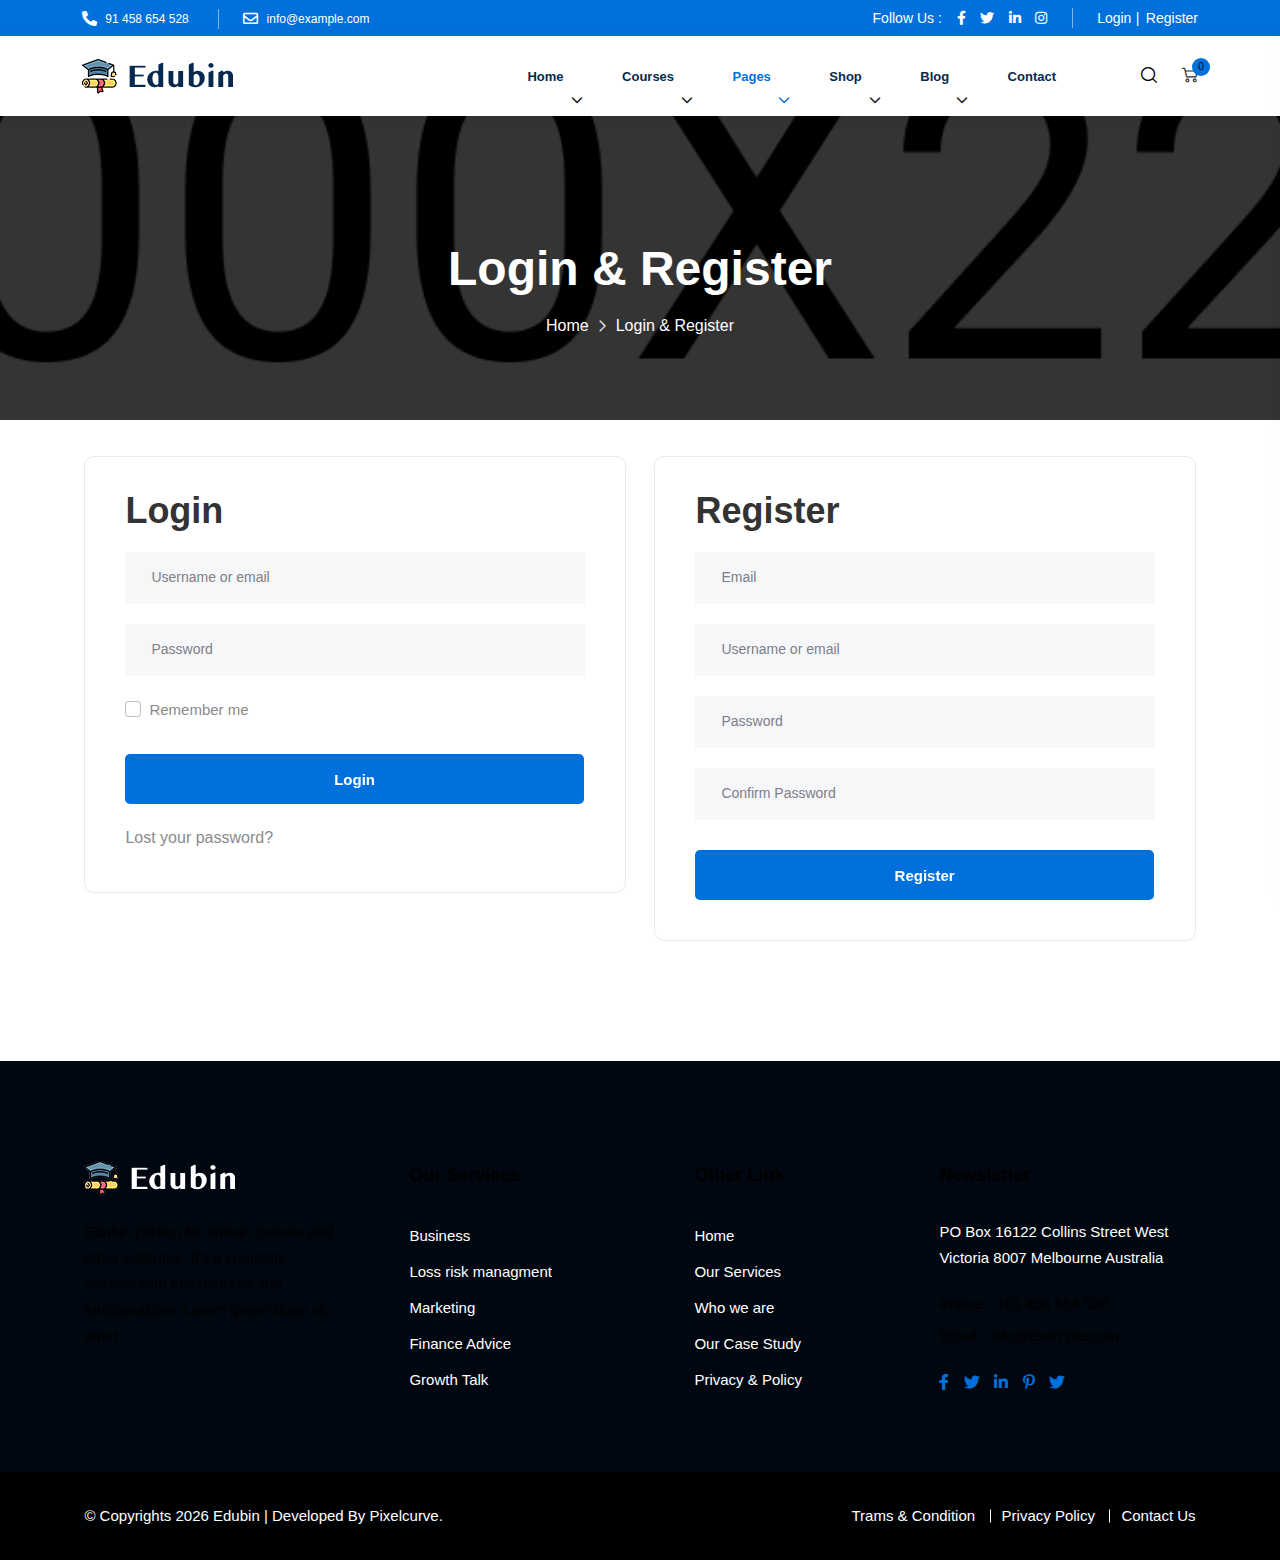
<file: login.html>
<!doctype html>
<html class="no-js" lang="en">

<head>
    <meta charset="utf-8">
    <meta http-equiv="x-ua-compatible" content="ie=edge">
    <title>Edubin - LMS Education HTML Template</title>
    <meta name="robots" content="noindex, follow" />
    <meta name="description" content="">
    <meta name="viewport" content="width=device-width, initial-scale=1, shrink-to-fit=no">
    <!-- Favicon -->
    <link rel="shortcut icon" type="image/x-icon" href="assets/images/favicon.png">

    <!-- CSS
	============================================ -->

    <!-- Icon Font CSS -->
    <link rel="stylesheet" href="assets/css/plugins/all.min.css">
    <link rel="stylesheet" href="assets/css/plugins/flaticon.css">

    <!-- Plugins CSS -->
    <link rel="stylesheet" href="assets/css/plugins/bootstrap.min.css">
    <link rel="stylesheet" href="assets/css/plugins/swiper-bundle.min.css">
    <link rel="stylesheet" href="assets/css/plugins/aos.css">
    <link rel="stylesheet" href="assets/css/plugins/animate.css">
    <link rel="stylesheet" href="assets/css/plugins/meanmenu.css">
    <link rel="stylesheet" href="assets/css/plugins/nice-select.css">
    <link rel="stylesheet" href="assets/css/plugins/magnific-popup.css">

    <!-- Main Style CSS -->
    <link rel="stylesheet" href="assets/css/style.css">


    <!--====== Use the minified version files listed below for better performance and remove the files listed above ======-->
    <!-- <link rel="stylesheet" href="assets/css/vendor/plugins.min.css">
    <link rel="stylesheet" href="assets/css/style.min.css"> -->

</head>

<body>

    <div class="main-wrapper">


        <!-- preloader start -->
        <div class="preloader">
            <div class="loader rubix-cube">
                <div class="layer layer-1"></div>
                <div class="layer layer-2"></div>
                <div class="layer layer-3 color-1"></div>
                <div class="layer layer-4"></div>
                <div class="layer layer-5"></div>
                <div class="layer layer-6"></div>
                <div class="layer layer-7"></div>
                <div class="layer layer-8"></div>
            </div>
        </div>
        <!-- preloader end -->


        <!-- Header Start  -->
        <div class="section header-section header-section-4">

            <div class="header-top-section d-none d-lg-block">
                <div class="container">
                    <div class="header-top-wrap">
                        <!-- Header Top Info Start  -->
                        <div class="header-top-info">
                            <ul>
                                <li><i class="fas fa-phone-alt"></i> 91 458 654 528</li>
                                <li><i class="far fa-envelope"></i> info@example.com </li>
                            </ul>
                        </div>
                        <!-- Header Top Info End  -->
                        <!-- Header Social Wrap Start  -->
                        <div class="header-social-wrap">
                            <div class="header-social">
                                <span class="follow-us">Follow Us :</span>
                                <ul>
                                    <li><a href="#"><i class="fab fa-facebook-f"></i></a></li>
                                    <li><a href="#"><i class="fab fa-twitter"></i> </a></li>
                                    <li><a href="#"><i class="fab fa-linkedin-in"></i></a></li>
                                    <li><a href="#"><i class="fab fa-instagram"></i></a></li>
                                </ul>
                            </div>
                            <div class="login-register">
                                <ul>
                                    <li><a href="login.html">Login</a></li>
                                    <li><a href="login.html">Register</a></li>
                                </ul>
                            </div>
                        </div>
                        <!-- Header Social Wrap End  -->
                    </div>
                </div>
            </div>

            <div id="header" class="header-bottom-section">
                <div class="container">

                    <!-- Header Wrap Start  -->
                    <div class="header-wrap">

                        <div class="header-logo">
                            <a href="index.html"><img src="assets/images/logo.png" alt=""></a>
                        </div>

                        <div class="header-right">
                            <div class="header-menu d-none d-lg-block">
                                <div class="main-menu">
                                    <nav id="mobile-menu">
                                        <ul>
                                            <li class="has-dropdown"><a href="index.html">Home</a>
                                                <ul class="sub-menu">
                                                    <li><a href="index.html">Home 01</a></li>
                                                    <li><a href="index-2.html">Home 02</a></li>
                                                    <li><a href="index-3.html">Home 03</a></li>
                                                    <li><a href="index-4.html">Home 04</a></li>
                                                    <li><a href="index-5.html">Home 05</a></li>
                                                    <li><a href="index-6.html">Home 06</a></li>
                                                    <li><a href="index-7.html">Home 07</a></li>
                                                    <li><a href="index-8.html">Home 08</a></li>
                                                    <li><a href="index-9.html">Home 09</a></li>
                                                    <li><a href="index-10.html">Home 10</a></li>
                                                </ul>
                                            </li>
                                            <li class="has-dropdown"><a href="about.html">Courses</a>
                                                <ul class="sub-menu">
                                                    <li><a href="course-grid.html">Course Grid</a></li>
                                                    <li><a href="course-filter.html">Course Sidebar</a></li>
                                                    <li><a href="course-details.html">Course Details</a></li>
                                                    <li><a href="course-details2.html">Course Details Two</a></li>
                                                    <li><a href="course-details3.html">Course Details Three</a></li>
                                                </ul>
                                            </li>
                                            <li class="has-dropdown active-menu"><a href="about.html">Pages</a>
                                                <ul class="sub-menu">
                                                    <li><a href="about.html">About Us</a></li>
                                                    <li><a href="event.html">Event Grid</a></li>
                                                    <li><a href="event-details.html">Event Details</a></li>
                                                    <li><a href="team.html">Team</a></li>
                                                    <li><a href="team-details.html">Team Details</a></li>
                                                    <li><a href="testimonial.html">Testimonial</a></li>
                                                    <li><a href="pricing.html">Pricing</a></li>
                                                    <li><a href="faq.html">FAQ Page</a></li>
                                                    <li><a href="404.html">404 Page</a></li>
                                                    <li class="active"><a href="login.html">Login & Register</a></li>
                                                </ul>
                                            </li>
                                            <li class="has-dropdown"><a href="blog.html">Shop</a>
                                                <ul class="sub-menu">
                                                    <li><a href="shop.html">Shop Grid</a>
                                                    <li><a href="shop-details.html">Shop Details</a></li>
                                                </ul>
                                            </li>
                                            <li class="has-dropdown"><a href="blog.html">Blog</a>
                                                <ul class="sub-menu">
                                                    <li><a href="blog.html">Blog Grid</a>
                                                    <li><a href="blog-list.html">Blog List</a></li>
                                                    <li><a href="blog-details.html">Blog Single</a></li>
                                                </ul>
                                            </li>
                                            <li><a href="contact.html">Contact</a></li>
                                        </ul>
                                    </nav>
                                </div>
                            </div>
                            <!-- Header Meta Start -->
                            <div class="header-meta">
                                <!-- Header Search Start -->
                                <div class="header-search">
                                    <a class="search-btn" href="#"><i class="flaticon-loupe"></i></a>
                                    <div class="search-wrap">
                                        <div class="search-inner">
                                            <i id="search-close" class="flaticon-close search-close"></i>
                                            <div class="search-cell">
                                                <form action="#">
                                                    <div class="search-field-holder">
                                                        <input class="main-search-input" type="search" placeholder="Search Your Keyword...">
                                                    </div>
                                                </form>
                                            </div>
                                        </div>
                                    </div>
                                </div>
                                <!-- Header Search End -->
                                <!-- Header Cart Start -->
                                <div class="header-cart dropdown">
                                    <button class="cart-btn" data-bs-toggle="dropdown">
                                        <i class="flaticon-shopping-cart"></i>
                                        <span class="count">0</span>
                                    </button>
                                    <!-- Header Dropdown Cart Start -->
                                    <div class="dropdown-menu dropdown-cart">
                                        <!-- Dropdown Cart Items Start -->
                                        <div class="cart-items">
                                            <!-- Single Cart Item Start -->
                                            <div class="single-cart-item">
                                                <div class="item-image">
                                                    <img src="assets/images/shop-cart-1.jpg" alt="cart">
                                                </div>
                                                <div class="item-content">
                                                    <h4 class="title"><a href="#">Apple Iphone X</a></h4>
                                                    <span class="quantity">2 x $59.99</span>
                                                </div>
                                                <button class="btn-close"></button>
                                            </div>
                                            <!-- Single Cart Item End -->
                                            <!-- Single Cart Item Start -->
                                            <div class="single-cart-item">
                                                <div class="item-image">
                                                    <img src="assets/images/shop-cart-2.jpg" alt="cart">
                                                </div>
                                                <div class="item-content">
                                                    <h4 class="title"><a href="#">Sony Xperia Tablet</a></h4>
                                                    <span class="quantity">2 x $59.99</span>
                                                </div>
                                                <button class="btn-close"></button>
                                            </div>
                                            <!-- Single Cart Item End -->
                                            <!-- Single Cart Item Start -->
                                            <div class="single-cart-item">
                                                <div class="item-image">
                                                    <img src="assets/images/shop-cart-3.jpg" alt="cart">
                                                </div>
                                                <div class="item-content">
                                                    <h4 class="title"><a href="#">Camera Digital</a></h4>
                                                    <span class="quantity">2 x $59.99</span>
                                                </div>
                                                <button class="btn-close"></button>
                                            </div>
                                            <!-- Single Cart Item End -->
                                        </div>
                                        <!-- Dropdown Cart Items End -->
                                        <!-- Dropdown Cart Total Start -->
                                        <div class="cart-total">
                                            <span class="label">Subtotal:</span>
                                            <span class="value">0</span>
                                        </div>
                                        <!-- Dropdown Cart Total End -->
                                        <!-- Dropdown Cart Button Start -->
                                        <div class="cart-btns">
                                            <a class="btn" href="#">View Cart</a>
                                            <a class="btn btn-2" href="#">Checkout</a>
                                        </div>
                                        <!-- Dropdown Cart Button End -->
                                    </div>
                                    <!-- Header Dropdown Cart End -->
                                </div>
                                <!-- Header Cart End -->

                                <!-- Header Toggle Start -->
                                <div class="side-menu-icon d-lg-none">
                                    <a href="javascript:void(0)" class="info-toggle-btn f-right sidebar-toggle-btn">
                                        <span></span>
                                        <span></span>
                                        <span></span>
                                    </a>
                                </div>
                                <!-- Header Toggle End -->
                            </div>
                            <!-- Header Meta End  -->
                        </div>



                    </div>
                    <!-- Header Wrap End  -->

                </div>
            </div>

        </div>
        <!-- Header End -->



        <!-- sidebar area start -->
        <div class="sidebar__area">
            <div class="sidebar__wrapper">
                <div class="sidebar__close">
                    <button class="sidebar__close-btn" id="sidebar__close-btn">
                        <i class="fas fa-times"></i>
                    </button>
                </div>
                <div class="sidebar__content">
                    <div class="sidebar__logo">
                        <a href="index.html">
                            <img src="assets/images/logo.png" alt="logo">
                        </a>
                    </div>
                    <div class="sidebar__search">
                        <form action="#">
                            <input type="text" placeholder="What are you searching for?">
                            <button type="submit"><i class="fas fa-search"></i></button>
                        </form>
                    </div>
                    <div class="mobile-menu fix"></div>
                    <div class="sidebar__text d-none d-lg-block">
                        <p>But I must explain to you how all this mistaken idea of denouncing pleasure and praising pain was born and will give you a complete account of the system and expound the actual teachings of the great explore</p>
                    </div>
                    <div class="sidebar__contact">
                        <h4>Contact Info</h4>
                        <ul>
                            <li class="d-flex align-items-center">
                                <div class="sidebar__contact-icon">
                                    <i class="fas fa-map-marker-alt"></i>
                                </div>
                                <div class="sidebar__contact-text">
                                    <a target="_blank" href="#">12/A, Mirnada City Tower, NYC</a>
                                </div>
                            </li>
                            <li class="d-flex align-items-center">
                                <div class="sidebar__contact-icon mr-15">
                                    <i class="fas fa-phone"></i>
                                </div>
                                <div class="sidebar__contact-text">
                                    <a href="tel:+012-345-6789">088889797697</a>
                                </div>
                            </li>
                            <li class="d-flex align-items-center">
                                <div class="sidebar__contact-icon mr-15">
                                    <i class="fas fa-envelope"></i>
                                </div>
                                <div class="sidebar__contact-text">
                                    <a href="mailto:info@gmail.com">info@gmail.com</a>
                                </div>
                            </li>
                        </ul>
                    </div>
                    <div class="sidebar__social">
                        <ul>
                            <li><a href="#"><i class="fab fa-facebook-f"></i></a></li>
                            <li><a href="#"><i class="fab fa-twitter"></i></a></li>
                            <li><a href="#"><i class="fab fa-youtube"></i></a></li>
                            <li><a href="#"><i class="fab fa-linkedin"></i></a></li>
                        </ul>
                    </div>
                </div>
            </div>
        </div>
        <!-- sidebar area end -->

        <div class="body-overlay"></div>




        <!-- Page Banner Start -->
        <div class="section page-banner-section" style="background-image: url(assets/images/bg/banner-bg.jpeg)">
            <div class="container">
                <div class="page-banner-wrap">
                    <div class="row">
                        <div class="col-lg-12">
                            <!-- Page Banner Content Start -->
                            <div class="page-banner text-center">
                                <div class="section-title text-center">
                                    <h2 class="title">Login & Register</h2>
                                </div>
                                <ul class="breadcrumb justify-content-center">
                                    <li class="breadcrumb-item"><a href="#">Home</a></li>
                                    <li class="breadcrumb-item active" aria-current="page">Login & Register</li>
                                </ul>
                            </div>
                            <!-- Page Banner Content End -->
                        </div>
                    </div>
                </div>
            </div>
        </div>
        <!-- Page Banner End -->

        <!-- Login & Register Start -->
        <div class="section login-register-section section-padding">
            <div class="container">

                <!-- Login & Register Wrapper Start -->
                <div class="login-register-wrap">
                    <div class="row">
                        <div class="col-lg-6">

                            <!-- Login & Register Box Start -->
                            <div class="login-register-box">
                                <!-- Section Title Start -->
                                <div class="section-title">
                                    <h2 class="title">Login</h2>
                                </div>
                                <!-- Section Title End -->

                                <div class="login-register-form">
                                    <form action="#">
                                        <div class="single-form">
                                            <input type="text" class="form-control" placeholder="Username or email ">
                                        </div>
                                        <div class="single-form">
                                            <input type="password" class="form-control" placeholder="Password">
                                        </div>
                                        <div class="single-form form-check">
                                            <input class="form-check-input" type="checkbox" value="" id="flexCheckDefault">
                                            <label class="form-check-label" for="flexCheckDefault">Remember me</label>
                                        </div>
                                        <div class="form-btn">
                                            <button class="btn">Login</button>
                                        </div>
                                        <div class="single-form">
                                            <p><a href="#">Lost your password?</a></p>
                                        </div>
                                    </form>
                                </div>
                            </div>
                            <!-- Login & Register Box End -->

                        </div>
                        <div class="col-lg-6">

                            <!-- Login & Register Box Start -->
                            <div class="login-register-box">
                                <!-- Section Title Start -->
                                <div class="section-title">
                                    <h2 class="title">Register</h2>
                                </div>
                                <!-- Section Title End -->

                                <div class="login-register-form">
                                    <form action="#">
                                        <div class="single-form">
                                            <input type="text" class="form-control" placeholder="Email ">
                                        </div>
                                        <div class="single-form">
                                            <input type="text" class="form-control" placeholder="Username or email ">
                                        </div>
                                        <div class="single-form">
                                            <input type="password" class="form-control" placeholder="Password ">
                                        </div>
                                        <div class="single-form">
                                            <input type="password" class="form-control" placeholder="Confirm Password ">
                                        </div>
                                        <div class="form-btn">
                                            <button class="btn">Register</button>
                                        </div>
                                    </form>
                                </div>
                            </div>
                            <!-- Login & Register Box End -->

                        </div>
                    </div>
                </div>
                <!-- Login & Register Wrapper End -->

            </div>
        </div>
        <!-- Login & Register End -->



        <!-- Footer Section Start -->
        <div class="section footer-section footer-section-04">


            <div class="footer-top-section">
                <div class="container">
                    <!-- Footer Widget Wrap Start -->
                    <div class="footer-widget-wrap">
                        <div class="row">
                            <div class="col-lg-3 col-sm-6">
                                <!-- Footer Widget Start -->
                                <div class="footer-widget-about">
                                    <a class="footer-logo" href="index.html"><img src="assets/images/logo-white.png" alt="Logo"></a>
                                    <p>Edubin perfect for online courses and other institutes. It’s a complete solution with lms features and functionalities. Lorem ipsum dolor sit amet </p>
                                </div>
                                <!-- Footer Widget End -->
                            </div>
                            <div class="col-lg-3 col-sm-6">
                                <!-- Footer Widget Start -->
                                <div class="footer-widget footer-widget-2">
                                    <h4 class="footer-widget-title">Our Services</h4>

                                    <div class="widget-link">
                                        <ul class="link">
                                            <li><a href="#">Business </a></li>
                                            <li><a href="#">Loss risk managment</a></li>
                                            <li><a href="#">Marketing</a></li>
                                            <li><a href="#">Finance Advice </a></li>
                                            <li><a href="#">Growth Talk </a></li>
                                        </ul>
                                    </div>
                                </div>
                                <!-- Footer Widget End -->
                            </div>
                            <div class="col-lg-3 col-sm-6">
                                <!-- Footer Widget Start -->
                                <div class="footer-widget footer-widget-3">
                                    <h4 class="footer-widget-title">Other Link</h4>

                                    <div class="widget-link">
                                        <ul class="link">
                                            <li><a href="#">Home </a></li>
                                            <li><a href="#">Our Services </a></li>
                                            <li><a href="#">Who we are</a></li>
                                            <li><a href="#">Our Case Study </a></li>
                                            <li><a href="#">Privacy & Policy </a></li>
                                        </ul>
                                    </div>
                                </div>
                                <!-- Footer Widget End -->
                            </div>
                            <div class="col-lg-3 col-sm-6">
                                <!-- Footer Widget Start -->
                                <div class="footer-widget">
                                    <h4 class="footer-widget-title">Newsletter</h4>
                                    <p class="text">PO Box 16122 Collins Street West Victoria 8007 Melbourne Australia </p>
                                    <div class="widget-info">
                                        <ul>
                                            <li>
                                                <div class="info-text">
                                                    <p class="label-name">Phone :</p>
                                                    <span><a href="#">+91 458 654 528</a></span>
                                                </div>
                                            </li>
                                            <li>
                                                <div class="info-text">
                                                    <p class="label-name">Email :</p>
                                                    <span><a href="#">info@example.com</a></span>
                                                </div>
                                            </li>
                                        </ul>
                                    </div>
                                    <div class="footer-social">
                                        <ul class="social">
                                            <li><a href="#"><i class="fab fa-facebook-f"></i></a></li>
                                            <li><a href="#"><i class="fab fa-twitter"></i></a></li>
                                            <li><a href="#"><i class="fab fa-linkedin-in"></i></a></li>
                                            <li><a href="#"><i class="fab fa-pinterest-p"></i></a></li>
                                            <li><a href="#"><i class="fab fa-twitter"></i></a></li>
                                        </ul>
                                    </div>
                                </div>
                                <!-- Footer Widget End -->
                            </div>
                        </div>
                    </div>
                    <!-- Footer Widget Wrap End -->
                </div>
            </div>

            <!-- Footer Copyright Start -->
            <div class="footer-copyright-area">
                <div class="container">
                    <div class="footer-copyright-wrap">
                        <div class="row align-items-center">
                            <div class="col-lg-6">
                                <!-- Footer Copyright Text Start -->
                                <div class="copyright-text">
                                    <p>&copy; Copyrights <span id="year"></span> Edubin | Developed By Pixelcurve. </p>
                                </div>
                                <!-- Footer Copyright Text End -->
                            </div>
                            <div class="col-lg-6">
                                <div class="footer-copyright-links">
                                    <a href="faq.html">Trams & Condition</a>
                                    <a href="contact.html">Privacy Policy </a>
                                    <a href="contact.html">Contact Us</a>
                                </div>
                            </div>
                        </div>
                    </div>
                </div>
            </div>
            <!-- Footer Copyright End -->
        </div>
        <!-- Footer Section End -->

        <!-- back to top start -->
        <div class="progress-wrap">
            <svg class="progress-circle svg-content" width="100%" height="100%" viewBox="-1 -1 102 102">
                <path d="M50,1 a49,49 0 0,1 0,98 a49,49 0 0,1 0,-98" />
            </svg>
        </div>
        <!-- back to top end -->

    </div>

    <!-- JS
    ============================================ -->
    <script src="assets/js/vendor/jquery-1.12.4.min.js"></script>
    <script src="assets/js/vendor/modernizr-3.11.2.min.js"></script>

    <!-- Bootstrap JS -->
    <script src="assets/js/plugins/popper.min.js"></script>
    <script src="assets/js/plugins/bootstrap.min.js"></script>

    <!-- Plugins JS -->
    <script src="assets/js/plugins/meanmenu.js"></script>
    <script src="assets/js/plugins/swiper-bundle.min.js"></script>
    <script src="assets/js/plugins/aos.js"></script>
    <script src="assets/js/plugins/wow.js"></script>
    <script src="assets/js/plugins/waypoints.min.js"></script>
    <script src="assets/js/plugins/back-to-top.js"></script>
    <script src="assets/js/plugins/jquery.counterup.min.js"></script>
    <script src="assets/js/plugins/jquery.nice-select.min.js"></script>
    <script src="assets/js/plugins/jquery.magnific-popup.min.js"></script>


    <!--====== Use the minified version files listed below for better performance and remove the files listed above ======-->


    <!-- Main JS -->
    <script src="assets/js/main.js"></script>

</body>

</html>
</file>
<file: assets/css/plugins/flaticon.css>
@font-face {
    font-family: "flaticon";
    src: url("../../fonts/flaticon.ttf?9da6da3c6ae6f38ca4698081ef934ea0") format("truetype"),
url("../../fonts/flaticon.woff?9da6da3c6ae6f38ca4698081ef934ea0") format("woff"),
url("../../fonts/flaticon.woff2?9da6da3c6ae6f38ca4698081ef934ea0") format("woff2"),
url("../../fonts/flaticon.eot?9da6da3c6ae6f38ca4698081ef934ea0#iefix") format("embedded-opentype"),
url("../../fonts/flaticon.svg?9da6da3c6ae6f38ca4698081ef934ea0#flaticon") format("svg");
}


i[class^="flaticon-"]:before, i[class*=" flaticon-"]:before {
    font-family: flaticon !important;
    font-style: normal;
    font-weight: normal !important;
    font-variant: normal;
    text-transform: none;
    line-height: 1;
    -webkit-font-smoothing: antialiased;
    -moz-osx-font-smoothing: grayscale;
}


.flaticon-like:before { content: "\f100"; }
.flaticon-menu:before { content: "\f101"; }
.flaticon-loupe:before { content: "\f102"; }
.flaticon-shopping-basket:before { content: "\f103"; }
.flaticon-location-pin:before { content: "\f104"; }
.flaticon-send:before { content: "\f105"; }
.flaticon-right-arrow:before { content: "\f106"; }
.flaticon-left-arrow:before { content: "\f107"; }
.flaticon-left-arrow-1:before { content: "\f108"; }
.flaticon-right-arrow-1:before { content: "\f109"; }
.flaticon-youtube:before { content: "\f10a"; }
.flaticon-vegetable:before { content: "\f10b"; }
.flaticon-water-bottle:before { content: "\f10c"; }
.flaticon-healthcare:before { content: "\f10d"; }
.flaticon-mortarboard:before { content: "\f10e"; }
.flaticon-atoms:before { content: "\f10f"; }
.flaticon-maternity:before { content: "\f110"; }
.flaticon-plus:before { content: "\f111"; }
.flaticon-supermarket-gift:before { content: "\f112"; }
.flaticon-gift:before { content: "\f113"; }
.flaticon-play:before { content: "\f114"; }
.flaticon-right-quote:before { content: "\f115"; }
.flaticon-user:before { content: "\f116"; }
.flaticon-user-1:before { content: "\f117"; }
.flaticon-set-square:before { content: "\f118"; }
.flaticon-bell:before { content: "\f119"; }
.flaticon-book:before { content: "\f11a"; }
.flaticon-dollar-currency-symbol:before { content: "\f11b"; }
.flaticon-right-arrow-2:before { content: "\f11c"; }
.flaticon-wall-clock:before { content: "\f11d"; }
.flaticon-folder:before { content: "\f11e"; }
.flaticon-email:before { content: "\f11f"; }
.flaticon-startup:before { content: "\f120"; }
.flaticon-diamond:before { content: "\f121"; }
.flaticon-gift-1:before { content: "\f122"; }
.flaticon-call:before { content: "\f123"; }
.flaticon-shopping-bag:before { content: "\f124"; }
.flaticon-idea:before { content: "\f125"; }
.flaticon-idea-1:before { content: "\f126"; }
.flaticon-target:before { content: "\f127"; }
.flaticon-bar-chart:before { content: "\f128"; }
.flaticon-fitness:before { content: "\f129"; }
.flaticon-healthy-food:before { content: "\f12a"; }
.flaticon-dumbbell:before { content: "\f12b"; }
.flaticon-play-button:before { content: "\f12c"; }
.flaticon-plus-1:before { content: "\f12d"; }
.flaticon-add:before { content: "\f12e"; }
.flaticon-left-quote:before { content: "\f12f"; }
.flaticon-right-quote-1:before { content: "\f130"; }
.flaticon-checked:before { content: "\f131"; }
.flaticon-check:before { content: "\f132"; }
.flaticon-tick:before { content: "\f133"; }
.flaticon-like-1:before { content: "\f134"; }
.flaticon-like-2:before { content: "\f135"; }
.flaticon-heart:before { content: "\f136"; }
.flaticon-quote-left:before { content: "\f137"; }
.flaticon-link:before { content: "\f138"; }
.flaticon-worldwide:before { content: "\f139"; }
.flaticon-edit:before { content: "\f13a"; }
.flaticon-star:before { content: "\f13b"; }
.flaticon-star-1:before { content: "\f13c"; }
.flaticon-copy:before { content: "\f13d"; }
.flaticon-book-1:before { content: "\f13e"; }
.flaticon-settings:before { content: "\f13f"; }
.flaticon-calendar:before { content: "\f140"; }
.flaticon-price-tag:before { content: "\f141"; }
.flaticon-edit-file:before { content: "\f142"; }
.flaticon-bell-1:before { content: "\f143"; }
.flaticon-padlock:before { content: "\f144"; }
.flaticon-house:before { content: "\f145"; }
.flaticon-chat:before { content: "\f146"; }
.flaticon-attachment:before { content: "\f147"; }
.flaticon-upload:before { content: "\f148"; }
.flaticon-file:before { content: "\f149"; }
.flaticon-shield:before { content: "\f14a"; }
.flaticon-share:before { content: "\f14b"; }
.flaticon-black-circle:before { content: "\f14c"; }
.flaticon-close:before { content: "\f14d"; }
.flaticon-close-1:before { content: "\f14e"; }
.flaticon-credit-card:before { content: "\f14f"; }
.flaticon-phone-call:before { content: "\f150"; }
.flaticon-pin:before { content: "\f151"; }
.flaticon-shopping-cart:before { content: "\f152"; }
.flaticon-shopping-cart-1:before { content: "\f153"; }
.flaticon-right-arrow-3:before { content: "\f154"; }
.flaticon-left-arrow-2:before { content: "\f155"; }
.flaticon-user-2:before { content: "\f156"; }
.flaticon-avatar:before { content: "\f157"; }
.flaticon-straight-quotes:before { content: "\f158"; }
.flaticon-heart-1:before { content: "\f159"; }
.flaticon-settings-1:before { content: "\f15a"; }
.flaticon-profits:before { content: "\f15b"; }
.flaticon-graph:before { content: "\f15c"; }
.flaticon-graph-1:before { content: "\f15d"; }
.flaticon-graph-2:before { content: "\f15e"; }
.flaticon-graphics-scale:before { content: "\f15f"; }
.flaticon-bar-chart-1:before { content: "\f160"; }
.flaticon-update:before { content: "\f161"; }
.flaticon-unlock:before { content: "\f162"; }
.flaticon-padlock-1:before { content: "\f163"; }
.flaticon-question:before { content: "\f164"; }
.flaticon-help:before { content: "\f165"; }
.flaticon-task:before { content: "\f166"; }
.flaticon-copy-file:before { content: "\f167"; }
.flaticon-google-docs:before { content: "\f168"; }
.flaticon-english-language:before { content: "\f169"; }
.flaticon-translate:before { content: "\f16a"; }
.flaticon-upload-1:before { content: "\f16b"; }
.flaticon-download:before { content: "\f16c"; }
.flaticon-back:before { content: "\f16d"; }
.flaticon-next:before { content: "\f16e"; }
.flaticon-delete:before { content: "\f16f"; }
.flaticon-horizontal-line-remove-button:before { content: "\f170"; }
.flaticon-online-learning:before { content: "\f171"; }
</file>
<file: assets/css/plugins/nice-select.css>
.nice-select {
  -webkit-tap-highlight-color: transparent;
  background-color: #fff;
  border-radius: 5px;
  border: solid 1px #e8e8e8;
  box-sizing: border-box;
  clear: both;
  cursor: pointer;
  display: block;
  float: left;
  font-family: inherit;
  font-size: 14px;
  font-weight: normal;
  height: 42px;
  line-height: 40px;
  outline: none;
  padding-left: 18px;
  padding-right: 30px;
  position: relative;
  text-align: left !important;
  -webkit-transition: all 0.2s ease-in-out;
  transition: all 0.2s ease-in-out;
  -webkit-user-select: none;
     -moz-user-select: none;
      -ms-user-select: none;
          user-select: none;
  white-space: nowrap;
  width: auto; }
  .nice-select:hover {
    border-color: #dbdbdb; }
  .nice-select:active, .nice-select.open, .nice-select:focus {
    border-color: #999; }
  .nice-select:after {
    border-bottom: 2px solid #999;
    border-right: 2px solid #999;
    content: '';
    display: block;
    height: 5px;
    margin-top: -4px;
    pointer-events: none;
    position: absolute;
    right: 12px;
    top: 50%;
    -webkit-transform-origin: 66% 66%;
        -ms-transform-origin: 66% 66%;
            transform-origin: 66% 66%;
    -webkit-transform: rotate(45deg);
        -ms-transform: rotate(45deg);
            transform: rotate(45deg);
    -webkit-transition: all 0.15s ease-in-out;
    transition: all 0.15s ease-in-out;
    width: 5px; }
  .nice-select.open:after {
    -webkit-transform: rotate(-135deg);
        -ms-transform: rotate(-135deg);
            transform: rotate(-135deg); }
  .nice-select.open .list {
    opacity: 1;
    pointer-events: auto;
    -webkit-transform: scale(1) translateY(0);
        -ms-transform: scale(1) translateY(0);
            transform: scale(1) translateY(0); }
  .nice-select.disabled {
    border-color: #ededed;
    color: #999;
    pointer-events: none; }
    .nice-select.disabled:after {
      border-color: #cccccc; }
  .nice-select.wide {
    width: 100%; }
    .nice-select.wide .list {
      left: 0 !important;
      right: 0 !important; }
  .nice-select.right {
    float: right; }
    .nice-select.right .list {
      left: auto;
      right: 0; }
  .nice-select.small {
    font-size: 12px;
    height: 36px;
    line-height: 34px; }
    .nice-select.small:after {
      height: 4px;
      width: 4px; }
    .nice-select.small .option {
      line-height: 34px;
      min-height: 34px; }
  .nice-select .list {
    background-color: #fff;
    border-radius: 5px;
    box-shadow: 0 0 0 1px rgba(68, 68, 68, 0.11);
    box-sizing: border-box;
    margin-top: 4px;
    opacity: 0;
    overflow: hidden;
    padding: 0;
    pointer-events: none;
    position: absolute;
    top: 100%;
    left: 0;
    -webkit-transform-origin: 50% 0;
        -ms-transform-origin: 50% 0;
            transform-origin: 50% 0;
    -webkit-transform: scale(0.75) translateY(-21px);
        -ms-transform: scale(0.75) translateY(-21px);
            transform: scale(0.75) translateY(-21px);
    -webkit-transition: all 0.2s cubic-bezier(0.5, 0, 0, 1.25), opacity 0.15s ease-out;
    transition: all 0.2s cubic-bezier(0.5, 0, 0, 1.25), opacity 0.15s ease-out;
    z-index: 9; }
    .nice-select .list:hover .option:not(:hover) {
      background-color: transparent !important; }
  .nice-select .option {
    cursor: pointer;
    font-weight: 400;
    line-height: 40px;
    list-style: none;
    min-height: 40px;
    outline: none;
    padding-left: 18px;
    padding-right: 29px;
    text-align: left;
    -webkit-transition: all 0.2s;
    transition: all 0.2s; }
    .nice-select .option:hover, .nice-select .option.focus, .nice-select .option.selected.focus {
      background-color: #f6f6f6; }
    .nice-select .option.selected {
      font-weight: bold; }
    .nice-select .option.disabled {
      background-color: transparent;
      color: #999;
      cursor: default; }

.no-csspointerevents .nice-select .list {
  display: none; }

.no-csspointerevents .nice-select.open .list {
  display: block; }
</file>
<file: assets/css/style.css>
/* Footer social icons: dark by default, yellow on hover */
.footer-social-icon i {
  color: #222 !important;
  transition: color 0.2s;
}
.footer-social-icon:hover i {
  color: #ffc600 !important;
}
/* Underline footer links on hover */
.footer-link-hover:hover {
  text-decoration: underline !important;
}
.anniversary-square-img {
  width: 300px;
  height: 300px;
  border-radius: 20px;
  object-fit: contain;
  background: #fff;
  display: block;
  margin: 0 auto;
  box-shadow: 0 2px 8px rgba(0,0,0,0.08);
}
/*-----------------------------------------------------------------------------------

    Template Name: Edubin - Education & LMS HTML5 Template
    Template URI: https://thepixelcurve.com/
    Description: A Library of Responsive Bootstrap5, HTML5, and CSS3 Website Templates
    Author: Pixelcurve
    Author URI: https://thepixelcurve.com/
    Version: 5.0


/* Custom: Anniversary Circle Image */
.anniversary-circle-img {
  width: 250px;
  height: 250px;
  border-radius: 50%;
  object-fit: contain;
  background: #fff;
  display: block;
  margin: 0 auto;
  box-shadow: 0 2px 8px rgba(0,0,0,0.08);
}

/*
  CSS INDEX
  ===================
  01. Theme default CSS
  02. Header CSS
  2.1. Header Top CSS
  2.2 Offcanvas Menu CSS
  03. Hero CSS
  04. Service CSS
  05. About CSS
  06. Skill CSS
  07. Counter CSS
  08. Case Study CSS
  09. Features CSS
  10. Team CSS
  11. Testimonial CSS
  12. Choose Us CSS
  13. Brand CSS
  14. CTA CSS
  15. Video CSS
  16. Blog CSS
  17. Pricing CSS
  18. Blog Standard CSS
  19. Blog Details CSS
  20. Contact CSS
*/
/*----------------------------------------*/
/*  01. Theme default CSS
    21. Page Banner CSS
    22. Subscribe CSS
    23. Login Register CSS
    24. Footer CSS
    24.1. Footer Widget CSS
  */

  /*----------------------------------------*/
  /*  01. Theme default CSS
/*----------------------------------------*/
/*-- Google Font --*/
@import url("https://fonts.googleapis.com/css?family=Montserrat:300,400,500,600,700|Roboto:300,400,500,700");
/*-- Common Style --*/
*, *::after, *::before {
  box-sizing: border-box;
  margin: 0;
  padding: 0;
}

body {
  font-size: 16px;
  line-height: 28px;
  font-weight: 400;
  font-family: "Roboto", sans-serif;
  color: #8a8a8a;
  outline: none;
  visibility: visible;
  overflow-X: hidden;
  -webkit-font-smoothing: antialiased;
  -moz-osx-font-smoothing: grayscale;
  color: "";
}
body[dir=rtl] {
  text-align: right;
}

h1, h2, h3, h4, h5, h6 {
  font-family: "Montserrat", sans-serif;
  color: #021E40;
  font-weight: 700;
  margin-top: 0;
  line-height: 1.2;
  margin-bottom: 0;
}

h1 {
  font-size: 36px;
}
@media only screen and (max-width: 767px) {
  h1 {
    font-size: 30px;
  }
}

h2 {
  font-size: 30px;
}
@media only screen and (max-width: 767px) {
  h2 {
    font-size: 24px;
  }
}

h3 {
  font-size: 24px;
}
@media only screen and (max-width: 767px) {
  h3 {
    font-size: 20px;
  }
}

h4 {
  font-size: 18px;
}

h5 {
  font-size: 16px;
}

h6 {
  font-size: 14px;
}

p {
  margin-bottom: 0;
}

a, button {
  color: inherit;
  display: inline-block;
  line-height: inherit;
  text-decoration: none;
  cursor: pointer;
}

a, button, img, input {
  transition: all 0.3s linear;
  outline: 0;
}
a:focus, button:focus, img:focus, input:focus {
  outline: 0;
}

a:focus {
  color: none;
  outline: none;
  text-decoration: none;
}

a:hover {
  text-decoration: none;
  color: #ffc600;
}

ul, ol {
  padding: 0;
  list-style: none;
  margin: 0;
}

button, input[type=submit] {
  cursor: pointer;
}

img {
  max-width: 100%;
}

input::-webkit-input-placeholder, textarea::-webkit-input-placeholder {
  opacity: 1;
}
input:-moz-placeholder, textarea:-moz-placeholder {
  opacity: 1;
}
input::-moz-placeholder, textarea::-moz-placeholder {
  opacity: 1;
}
input:-ms-input-placeholder, textarea:-ms-input-placeholder {
  opacity: 1;
}

.fix {
  overflow: hidden;
}

/*--Tab Content & Pane Fix--*/
.tab-content {
  width: 100%;
}
.tab-content .tab-pane {
  display: block;
  height: 0;
  max-width: 100%;
  visibility: hidden;
  overflow: hidden;
  opacity: 0;
}
.tab-content .tab-pane.active {
  height: auto;
  visibility: visible;
  opacity: 1;
  overflow: visible;
}

/*-- Common Classes --*/
.section,
.main-wrapper {
  float: left;
  width: 100%;
}

@media only screen and (min-width: 1600px) {
  .container {
    max-width: 1230px;
  }
}
/*--Section Spacing--*/
.section-padding {
  padding-top: 36px;
  padding-bottom: 120px;
}
@media only screen and (max-width: 1199px) {
  .section-padding {
    padding-top: 100px;
    padding-bottom: 100px;
  }
}
@media only screen and (max-width: 991px) {
  .section-padding {
    padding-top: 80px;
    padding-bottom: 80px;
  }
}
@media only screen and (max-width: 767px) {
  .section-padding {
    padding-top: 60px;
    padding-bottom: 60px;
  }
}

.section-padding-02 {
  padding-top: 120px;
}
@media only screen and (max-width: 1199px) {
  .section-padding-02 {
    padding-top: 100px;
  }
}
@media only screen and (max-width: 991px) {
  .section-padding-02 {
    padding-top: 80px;
  }
}
@media only screen and (max-width: 767px) {
  .section-padding-02 {
    padding-top: 60px;
  }
}

.section-padding-03 {
  padding-top: 140px;
}
@media only screen and (max-width: 1199px) {
  .section-padding-03 {
    padding-top: 100px;
  }
}
@media only screen and (max-width: 991px) {
  .section-padding-03 {
    padding-top: 80px;
  }
}
@media only screen and (max-width: 767px) {
  .section-padding-03 {
    padding-top: 60px;
  }
}

/*--Section Title--*/
.section-title .title {
  font-size: 48px;
  line-height: 1.2;
  font-family: "Montserrat", sans-serif;
  font-weight: 700;
  color: #021E40;
  margin-top: 10px;
}
@media only screen and (max-width: 767px) {
  .section-title .title {
    font-size: 30px;
    line-height: 36px;
  }
}
.section-title .title.white {
  color: #ffffff;
}
.section-title .sub-title {
  font-size: 18px;
  font-weight: 600;
  color: #07294d;
  position: relative;
  /* Removed padding-bottom to eliminate line/space under circle */


/*--Section Title Two--*/
.section-title2 .title {
  font-size: 36px;
  line-height: 48px;
  font-family: "Montserrat", sans-serif;
  font-weight: 700;
  color: #021E40;
}
@media only screen and (max-width: 767px) {
  .section-title2 .title {
    font-size: 30px;
    line-height: 36px;
  }
}
.section-title2 .title span {
  color: #ff773d;
}
.section-title2 .title.white {
  color: #ffffff;
}
.section-title2 .title.color-2 span {
  color: #2babe4;
}
.section-title2 .title.color-3 span {
  color: #0071DC;
}
.section-title2 .title.color-4 span {
  color: #3BBC9B;
}

/*--Section Title Three--*/
.section-title3 .title {
  font-size: 52px;
  line-height: 62px;
  font-family: "Montserrat", sans-serif;
  font-weight: 700;
  color: #021E40;
}
@media only screen and (max-width: 1199px) {
  .section-title3 .title {
    font-size: 48px;
    line-height: 58px;
  }
}
@media only screen and (max-width: 767px) {
  .section-title3 .title {
    font-size: 30px;
    line-height: 36px;
  }
}
.section-title3 .title.white {
  color: #ffffff;
}
.section-title3 .sub-title {
  font-size: 16px;
  font-weight: 700;
  color: #F82652;
  position: relative;
  padding-bottom: 12px;
}
.section-title3 .sub-title.white {
  color: #ffffff;
}

/*--Swiper Pagination--*/
.swiper-pagination .swiper-pagination-bullet {
  border-radius: 50%;
  background-color: #e8e8e8;
  width: 10px;
  height: 10px;
  transition: all 0.3s linear;
  position: relative;
  opacity: 1;
}
.swiper-pagination .swiper-pagination-bullet.swiper-pagination-bullet-active {
  background-color: #ffc600;
}
.swiper-pagination .swiper-pagination-bullet.swiper-pagination-bullet-active::after {
  transform: scale(1);
}

/*--  Preloader Styles  --*/
#loading {
  background-color: #ffc600;
  height: 100%;
  width: 100%;
  position: fixed;
  z-index: 9999;
  margin-top: 0px;
  top: 0px;
}
#loading #loading-center {
  width: 100%;
  height: 100%;
  position: relative;
}
#loading #loading-center-absolute {
  position: absolute;
  left: 50%;
  top: 50%;
    padding: 0 0 15px;
    border-top: none;
  margin-top: -100px;
  margin-left: -100px;
  transform: rotate(-135deg);
}
#loading #object_one {
  left: 75px;
  top: 75px;
  width: 50px;
    padding: 0px 0px 15px;
}
#loading #object_two {
  left: 65px;
  top: 65px;
  width: 70px;
  height: 70px;
  animation-delay: 0.2s;
}
#loading #object_three {
  left: 55px;
  top: 55px;
  width: 90px;
  height: 90px;
  animation-delay: 0.4s;
}
#loading #object_four {
  left: 45px;
  top: 45px;
  width: 110px;
  height: 110px;
  animation-delay: 0.6s;
}
#loading .object {
  border-radius: 50% 50% 50% 50%;
  position: absolute;
  border-top: 5px solid #ffffff;
  border-bottom: 5px solid transparent;
  border-left: 5px solid #ffffff;
  border-right: 5px solid transparent;
  animation: animate 2s infinite;
}

/*===== Preloader Style =====*/
.preloader {
  position: fixed;
  top: 0;
  left: 0;
  width: 100%;
  height: 100%;
  background-color: #fff;
  z-index: 9999;
}
.preloader .color-1 {
  background-color: #ffc600 !important;
}
.preloader .rubix-cube {
  border: 1px solid #FFF;
  width: 48px;
  height: 48px;
  background-color: #FFF;
  position: absolute;
  top: 50%;
  left: 50%;
  transform: translate(-50%, -50%);
}
  transform: translate(-50%, -50%);
}
.preloader .rubix-cube .layer {
  width: 14px;
  height: 14px;
  background-color: #07294d;
  border: 1px solid #FFF;
  position: absolute;
}
.preloader .rubix-cube .layer-1 {
  left: 0px;
  top: 0px;
  animation: rubixcube4 2s infinite linear, colorChange 3s infinite;
  animation-delay: 0s, 0s;
}
.preloader .rubix-cube .layer-2 {
  left: 16px;
  top: 0px;
  animation: rubixcube3 2s infinite linear, colorChange 3s infinite;
  animation-delay: 0s, 0.375s;
}
.preloader .rubix-cube .layer-3 {
  left: 32px;
  top: 0px;
  animation: colorChange 3s infinite;
  animation-delay: 0.75s;
}
.preloader .rubix-cube .layer-4 {
  left: 0px;
  top: 16px;
  animation: rubixcube5 2s infinite linear, colorChange 3s infinite;
  animation-delay: 0s, 1.125s;
}
.preloader .rubix-cube .layer-5 {
  left: 16px;
  top: 16px;
  animation: rubixcube2 2s infinite linear, colorChange 3s infinite;
  animation-delay: 0s, 1.5s;
}
.preloader .rubix-cube .layer-6 {
  left: 32px;
  top: 16px;
  animation: rubixcube1 2s infinite linear, colorChange 3s infinite;
  animation-delay: 0s, 1.875s;
}
.preloader .rubix-cube .layer-7 {
  left: 0px;
  top: 32px;
  animation: rubixcube6 2s infinite linear, colorChange 3s infinite;
  animation-delay: 0s, 2.25s;
}
.preloader .rubix-cube .layer-8 {
  left: 16px;
  top: 32px;
  animation: rubixcube7 2s infinite linear, colorChange 3s infinite;
  animation-delay: 0s, 2.625s;
}

/* Balanced color change animation: Yellow → Green → Black */
@keyframes colorChange {
  0% {
    background-color: #ffc600; /* Yellow */
  }
  33.33% {
    background-color: #34a853; /* Green */
  }
  66.66% {
    background-color: #000000; /* Black */
  }
  100% {
    background-color: #ffc600; /* Yellow */
  }
}

@keyframes rubixcube1 {
  20% {
    top: 16px;
    left: 32px;
  }
  30% {
    top: 32px;
    left: 32px;
  }
  40% {
    top: 32px;
    left: 32px;
  }
  50% {
    top: 32px;
    left: 32px;
  }
  60% {
    top: 32px;
    left: 32px;
  }
  70% {
    top: 32px;
    left: 32px;
  }
  80% {
    top: 32px;
    left: 32px;
  }
  90% {
    top: 32px;
    left: 32px;
  }
  100% {
    top: 32px;
    left: 16px;
  }
}
@keyframes rubixcube2 {
  30% {
    left: 16px;
  }
  40% {
    left: 32px;
  }
  50% {
    left: 32px;
  }
  60% {
    left: 32px;
  }
  70% {
    left: 32px;
  }
  80% {
    left: 32px;
  }
  90% {
    left: 32px;
  }
  100% {
    left: 32px;
  }
}
@keyframes rubixcube3 {
  30% {
    top: 0px;
  }
  40% {
    top: 0px;
  }
  50% {
    top: 16px;
  }
  60% {
    top: 16px;
  }
  70% {
    top: 16px;
  }
  80% {
    top: 16px;
  }
  90% {
    top: 16px;
  }
  100% {
    top: 16px;
  }
}
@keyframes rubixcube4 {
  50% {
    left: 0px;
  }
  60% {
    left: 16px;
  }
  70% {
    left: 16px;
  }
  80% {
    left: 16px;
  }
  90% {
    left: 16px;
  }
  100% {
    left: 16px;
  }
}
@keyframes rubixcube5 {
  60% {
    top: 16px;
  }
  70% {
    top: 0px;
  }
  80% {
    top: 0px;
  }
  90% {
    top: 0px;
  }
  100% {
    top: 0px;
  }
}
@keyframes rubixcube6 {
  70% {
    top: 32px;
  }
  80% {
    top: 16px;
  }
  90% {
    top: 16px;
  }
  100% {
    top: 16px;
  }
}
@keyframes rubixcube7 {
  80% {
    left: 16px;
  }
  90% {
    left: 0px;
  }
  100% {
    left: 0px;
  }
}
/*----------------------------------------*/
/*  02. Elements CSS
/*----------------------------------------*/
/*--
/*  2.4 - Form CSS
/*----------------------------------------*/
label {
  display: block;
  line-height: 1;
  margin-bottom: 10px;
  font-weight: 400;
  text-transform: capitalize;
}

/*Input Field & Select*/
input:not([type=submit]):not([type=checkbox]):not([type=radio]):not([type=file]),
textarea {
  border: 1px solid #ebebeb;
  box-shadow: none;
  color: #415674;
  border-radius: 4px;
  background-color: #ffffff;
  margin-bottom: 0;
  padding: 10px 25px;
  max-width: 100%;
  width: 100%;
  font-size: 13px;
  line-height: 30px;
  font-weight: 600;
  transition: all 0.3s linear;
}
input:not([type=submit]):not([type=checkbox]):not([type=radio]):not([type=file]):focus,
textarea:focus {
  outline: none;
  border-color: #ffc600;
}
input:not([type=submit]):not([type=checkbox]):not([type=radio]):not([type=file])::-webkit-input-placeholder,
textarea::-webkit-input-placeholder {
  opacity: 0.95;
  font-size: 13px;
  color: #898c94;
  font-weight: 600;
}
input:not([type=submit]):not([type=checkbox]):not([type=radio]):not([type=file]):-moz-placeholder,
textarea:-moz-placeholder {
  opacity: 0.95;
  font-size: 13px;
  color: #898c94;
  font-weight: 600;
}
input:not([type=submit]):not([type=checkbox]):not([type=radio]):not([type=file])::-moz-placeholder,
textarea::-moz-placeholder {
  opacity: 0.95;
  font-size: 13px;
  color: #898c94;
  font-weight: 600;
}
input:not([type=submit]):not([type=checkbox]):not([type=radio]):not([type=file]):-ms-input-placeholder,
textarea:-ms-input-placeholder {
  opacity: 0.95;
  font-size: 13px;
  color: #898c94;
  font-weight: 600;
}

/*--
/*  2.3 - Button CSS
/*----------------------------------------*/
.btn-margin {
  margin-top: 40px;
}

.btn-wrap {
  display: flex;
  flex-wrap: wrap;
  margin: -5px;
}
.btn-wrap .btn {
  margin: 5px;
}

.btn {
  display: inline-block;
  overflow: hidden;
  transform: perspective(0) translateZ(0);
  background: #ffc600;
  box-shadow: 0 0 1px rgba(0, 0, 0, 0);
  border-color: transparent;
  color: #021E40;
  border-radius: 5px;
  font-size: 15px;
  font-family: "Montserrat", sans-serif;
  font-weight: 600;
  height: 55px;
  line-height: 55px;
  padding: 0px 35px;
  border: 0;
  border-style: solid;
  box-shadow: none;
  transition: all 0.5s ease 0s;
  cursor: pointer;
  z-index: 1;
  position: relative;
}
.btn:focus, .btn:focus:active {
  box-shadow: none;
}
.btn:hover {
  background: #07294d;
  color: #ffffff;
}

.btn-2 {
  background: #07294d;
  color: #ffffff;
}
.btn-2:hover {
  background: #ffc600;
  color: #021E40;
}

.btn-3 {
  background: #0071dc;
  color: #ffffff;
}
.btn-3:hover {
  background: 210000000000000000000000000000000000000000;
  color: #ffffff;
}

.btn-4 {
  height: 50px;
  line-height: 48px;
  font-size: 18px;
  padding: 0 45px;
  background: #ffc600;
  box-shadow: 11px 10px 38px 0 rgba(46, 63, 99, 0.15);
  color: #ffffff;
}
.btn-4:hover {
  background: #ffffff;
  color: #ffc600;
}

.btn-round {
  border-radius: 100px;
}

.btn-square {
  border-radius: 0;
}

[class*=btn-icon-] i {
  position: absolute;
  top: 0;
  width: 60px;
  height: 60px;
  line-height: 28px;
  text-align: center;
  padding: 15px;
  background-color: rgba(0, 0, 0, 0.1);
}

.btn-icon-left {
  padding-left: 69px;
}
.btn-icon-left i {
  left: 0;
  right: auto;
}

.btn-icon-right {
  padding-right: 69px;
}
.btn-icon-right i {
  left: auto;
  right: 0;
}

.btn-primary {
  background-color: #ffc600;
  border-color: #ffc600;
  color: #ffffff;
}
.btn-primary:hover {
  background-color: #ffc600;
  border-color: #ffc600;
}

.btn-secondary {
  background-color: #07294d;
  border-color: #07294d;
  color: #ffffff;
}
.btn-secondary:hover {
  background-color: #07294d;
  border-color: #07294d;
}

.btn-white {
  background-color: #ffffff;
  border-color: #ffffff;
  color: #002e5b;
  box-shadow: 11px 10px 38px 0 rgba(46, 63, 99, 0.15);
}
.btn-white::after {
  background: #ffc600;
}
.btn-white::before {
  background: #ffc600;
}

/*----------------------------------------*/
/*  02. Header CSS
/*----------------------------------------*/
/*--
/*  2.1 - Header Top CSS
/*----------------------------------------*/
.header-section {
  position: absolute;
  left: 0;
  top: 0;
  width: 100%;
  z-index: 999;
  margin: 0;
  padding: 0;
}
.header-section.sticky {
  background: #ffffff;
  box-shadow: 0px 0px 16px 0px rgba(0, 0, 0, 0.07);
  top: 0;
}
.header-section.sticky .header-wrap {
  box-shadow: none;
  padding-left: 0;
  padding-right: 0;
}

.header-wrap {
  display: flex;
  justify-content: space-between;
  align-items: center;
  position: relative;
  height: 100%;
  padding: 0;
  margin: 0;
}
@media only screen and (max-width: 991px) {
  .section .header-top-section .header-top-wrap .header-top-info {
    border-bottom: none !important;
    padding: 10px 15px !important;
    background: #076415 !important;
  }
  
  .header-top-info ul {
    display: flex !important;
    flex-wrap: wrap !important;
    gap: 8px !important;
    padding: 0 !important;
    margin: 0 !important;
    overflow: visible !important;
    -webkit-overflow-scrolling: auto !important;
  }
  
  .header-top-info ul li {
    margin: 0 !important;
    padding: 0 !important;
    display: inline-block !important;
    flex: 1 0 auto !important;
    text-align: center !important;
  }
  
  .header-top-info ul li a {
    display: block !important;
    padding: 8px 5px !important;
    background: rgba(255, 255, 255, 0.1) !important;
    border-radius: 4px !important;
    white-space: nowrap !important;
    font-size: 12px !important;
  }
  
  .header-wrap {
    padding-top: 15px;
    padding-bottom: 15px;
  }
}
.header-wrap.border-round {
  border-radius: 0;
}

.main-menu ul li {
  display: inline-block;
  margin-right: 40px;
  position: relative;
}
@media only screen and (max-width: 1199px) {
  .main-menu ul li {
    margin-right: 22px;
  }
}
.main-menu ul li:last-child {
  margin-right: 0;
}
.main-menu ul li.has-dropdown > a {
  padding-right: 14px;
}
.main-menu ul li.has-dropdown > a::after {
  position: absolute;
  content: "\f16c";
  right: -4px;
  top: 40px;
  font-size: 10px;
  color: #121212;
  font-family: "flaticon";
}
.main-menu ul li a {
  color: #07294d;
  font-size: 13px;
  line-height: 1;
  font-family: "Roboto", sans-serif;
  font-weight: 600;
  padding: 15px 0;
  display: inline-block;
  transition: 0.3s;
}
.main-menu ul li.active-menu > a {
  color: #ffc600;
}
.main-menu ul li.active-menu > a::after {
  color: #ffc600;
}
.main-menu ul li:hover > a {
  color: #ffc600;
}
.main-menu ul li:hover > a::after {
  color: #ffc600;
}
.main-menu ul li:hover .sub-menu {
  visibility: visible;
  opacity: 1;
  top: 100%;
}

.main-menu ul li .sub-menu {
  position: absolute;
  left: 0;
  top: 100%;
  min-width: 240px;
  background-color: #ffffff;
  opacity: 0;
  visibility: hidden;
  z-index: 99;
  box-shadow: 0 2px 6px 0 rgba(0, 0, 0, 0.16);
  padding: 20px 0px 15px;
  transition: 0.3s;
  border-top: 4px solid #ffc600;
}
.main-menu ul li .sub-menu li {
  margin: 0;
  padding: 0;
  display: inline;
  position: relative;
  width: 100%;
  display: block;
}
.main-menu ul li .sub-menu li a {
  font-size: 14px;
  font-weight: 600;
  display: block;
  padding: 7px 25px;
  transition: 0.3s;
  color: #121212;
  text-transform: capitalize;
}
.main-menu ul li .sub-menu li.active > a {
  color: #ffc600;
}
.main-menu ul li .sub-menu li:hover > a {
  color: #ffc600;
}
.main-menu ul li .sub-menu li > .sub-menu {
  left: 120%;
  top: 0;
  visibility: hidden;
  opacity: 0;
}
.main-menu ul li .sub-menu li:hover > .sub-menu {
  left: 100%;
  visibility: visible;
  opacity: 1;
}

.header-meta {
  display: flex;
  align-items: center;
  white-space: nowrap;
  position: relative;
  padding-left: 35px;
  margin-left: 50px;
}
.header-meta::before {
  content: "";
  position: absolute;
  left: 0;
  top: 50%;
  transform: translateY(-50%);
  background-color: #F3F3F3;
  width: 2px;
  height: 40px;
}
@media only screen and (max-width: 991px) {
  .header-meta::before {
    display: none;
  }
}

.header-top-section {
  background: #009959;
}

.header-top-wrap {
  display: flex;
  align-items: center;
  justify-content: space-between;
  padding: 4px 0;
}
.header-top-wrap .header-top-info ul li {
  display: inline-block;
  font-size: 12px;
  font-family: "Montserrat", sans-serif;
  font-weight: 500;
  line-height: 18px;
  color: #ffffff;
  position: relative;
}
.header-top-wrap .header-top-info ul li + li {
  margin-left: 25px;
  padding-left: 25px;
}
.header-top-wrap .header-top-info ul li::before {
  content: "";
  position: absolute;
  left: 0;
  top: 50%;
  transform: translateY(-50%);
  background-color: rgba(255, 255, 255, 0.5);
  width: 1px;
  height: 20px;
}
.header-top-wrap .header-top-info ul li:first-child::before {
  display: none;
}
.header-top-wrap .header-top-info ul li i {
  font-size: 15px;
  color: #ffffff;
  position: relative;
  top: 1px;
  margin-right: 5px;
}
.header-top-wrap .header-social-wrap {
  display: flex;
  align-items: center;
}
@media only screen and (max-width: 1199px) {
  .header-top-wrap .header-social-wrap {
    justify-content: center;
    margin-top: 10px;
  }
}
.header-top-wrap .header-social {
  display: flex;
  align-items: center;
}
.header-top-wrap .header-social::before {
  display: none;
}
.header-top-wrap .header-social span {
  display: inline-block;
  font-size: 14px;
  font-weight: 500;
  color: #ffffff;
  margin-right: 15px;
}
.header-top-wrap .header-social ul li {
  display: inline-block;
}
.header-top-wrap .header-social ul li + li {
  margin-left: 10px;
}
.header-top-wrap .header-social ul li a {
  display: inline-block;
  font-size: 14px;
  font-weight: 500;
  color: #ffffff;
}
.header-top-wrap .header-social ul li a:hover {
  color: #ffc600;
}
.header-top-wrap .login-register {
  position: relative;
  padding-left: 25px;
  margin-left: 25px;
}
.header-top-wrap .login-register::before {
  content: "";
  position: absolute;
  left: 0;
  top: 50%;
  transform: translateY(-50%);
  background-color: rgba(255, 255, 255, 0.5);
  width: 1px;
  height: 20px;
}
.header-top-wrap .login-register ul li {
  display: inline-block;
  position: relative;
}
.header-top-wrap .login-register ul li + li {
  margin-left: 5px;
  padding-left: 5px;
}
.header-top-wrap .login-register ul li::before {
  position: absolute;
  content: "|";
  color: #ffffff;
  font-size: 14px;
  top: 0;
  left: -5px;
}
.header-top-wrap .login-register ul li:first-child::before {
  display: none;
}
.header-top-wrap .login-register ul li a {
  font-size: 14px;
  font-weight: 500;
  color: #ffffff;
}
.header-top-wrap .login-register ul li a:hover {
  color: #ffc600;
}

.header-search {
  position: relative;
}
@media only screen and (max-width: 767px) {
  .header-search {
    display: none;
  }
}
.header-search .search-btn {
  font-size: 16px;
  border-radius: 50%;
  text-align: center;
  color: #000000;
  transition: all 0.3s linear;
}
.header-search .search-btn:hover {
  color: #ffc600;
}

.search-wrap {
  width: 100%;
  height: 100%;
  overflow: hidden;
  display: none;
  position: fixed;
  top: 0;
  left: 0;
  z-index: 121;
  background: rgba(0, 0, 0, 0.9);
}
.search-wrap .search-inner {
  position: relative;
  width: 100%;
  height: 100%;
}
.search-wrap .search-inner .search-close {
  position: absolute;
  top: 50px;
  right: 50px;
  font-size: 22px;
  color: #ffffff;
  cursor: pointer;
  transition: all 0.3s linear;
}
.search-wrap .search-inner .search-close:hover {
  transform: rotate(90deg);
  color: #ffc600;
}
.search-wrap .search-inner .search-cell {
  position: absolute;
  top: 50%;
  width: 100%;
  transform: translateY(-50%);
}
.search-wrap .search-inner .search-cell .search-field-holder {
  width: 50%;
  margin: auto;
  position: relative;
}
@media only screen and (max-width: 991px) {
  .search-wrap .search-inner .search-cell .search-field-holder {
    width: 60%;
  }
}
@media only screen and (max-width: 575px) {
  .search-wrap .search-inner .search-cell .search-field-holder {
    width: 80%;
  }
}
.search-wrap .search-inner .search-cell .search-field-holder .main-search-input {
  width: 100%;
  height: 70px;
  border: 0;
  padding: 0 50px;
  text-transform: uppercase;
  background: transparent;
  font-size: 25px;
  font-weight: 400;
  color: #ffffff;
  border-bottom: 2px solid #898989;
  text-align: center;
  letter-spacing: 2px;
}
@media only screen and (max-width: 1199px) {
  .search-wrap .search-inner .search-cell .search-field-holder .main-search-input {
    padding: 0 35px;
    font-size: 20px;
  }
}
@media only screen and (max-width: 767px) {
  .search-wrap .search-inner .search-cell .search-field-holder .main-search-input {
    font-size: 16px;
    padding: 0 15px;
  }
}
.search-wrap .search-inner .search-cell .search-field-holder .main-search-input::-webkit-input-placeholder {
  opacity: 0.95;
  font-size: 25px;
  color: #ffffff;
  font-weight: 400;
}
@media only screen and (max-width: 1199px) {
  .search-wrap .search-inner .search-cell .search-field-holder .main-search-input::-webkit-input-placeholder {
    font-size: 20px;
  }
}
@media only screen and (max-width: 767px) {
  .search-wrap .search-inner .search-cell .search-field-holder .main-search-input::-webkit-input-placeholder {
    font-size: 16px;
  }
}
@media only screen and (max-width: 575px) {
  .search-wrap .search-inner .search-cell .search-field-holder .main-search-input::-webkit-input-placeholder {
    font-size: 14px;
  }
}
.search-wrap .search-inner .search-cell .search-field-holder .main-search-input:-moz-placeholder {
  opacity: 0.95;
  font-size: 25px;
  color: #ffffff;
  font-weight: 400;
}
@media only screen and (max-width: 1199px) {
  .search-wrap .search-inner .search-cell .search-field-holder .main-search-input:-moz-placeholder {
    font-size: 20px;
  }
}
@media only screen and (max-width: 767px) {
  .search-wrap .search-inner .search-cell .search-field-holder .main-search-input:-moz-placeholder {
    font-size: 16px;
  }
}
@media only screen and (max-width: 575px) {
  .search-wrap .search-inner .search-cell .search-field-holder .main-search-input:-moz-placeholder {
    font-size: 14px;
  }
}
.search-wrap .search-inner .search-cell .search-field-holder .main-search-input::-moz-placeholder {
  opacity: 0.95;
  font-size: 25px;
  color: #ffffff;
  font-weight: 400;
}
@media only screen and (max-width: 1199px) {
  .search-wrap .search-inner .search-cell .search-field-holder .main-search-input::-moz-placeholder {
    font-size: 20px;
  }
}
@media only screen and (max-width: 767px) {
  .search-wrap .search-inner .search-cell .search-field-holder .main-search-input::-moz-placeholder {
    font-size: 16px;
  }
}
@media only screen and (max-width: 575px) {
  .search-wrap .search-inner .search-cell .search-field-holder .main-search-input::-moz-placeholder {
    font-size: 14px;
  }
}
.search-wrap .search-inner .search-cell .search-field-holder .main-search-input:-ms-input-placeholder {
  opacity: 0.95;
  font-size: 25px;
  color: #ffffff;
  font-weight: 400;
}
@media only screen and (max-width: 1199px) {
  .search-wrap .search-inner .search-cell .search-field-holder .main-search-input:-ms-input-placeholder {
    font-size: 20px;
  }
}
@media only screen and (max-width: 767px) {
  .search-wrap .search-inner .search-cell .search-field-holder .main-search-input:-ms-input-placeholder {
    font-size: 16px;
  }
}
@media only screen and (max-width: 575px) {
  .search-wrap .search-inner .search-cell .search-field-holder .main-search-input:-ms-input-placeholder {
    font-size: 14px;
  }
}

.header-right {
  display: flex;
  align-items: center;
}

.header-bottom-section {
  background: #ffffff;
  box-shadow: 0px 0px 16px 0px rgba(0, 0, 0, 0.07);
  padding: 0;
  min-height: 80px;  /* Increased from 70px */
  display: flex;
  align-items: center;
  margin: 0;
  border-top: none;
}

.header-cart {
  position: relative;
  margin-left: 25px;
}
@media only screen and (max-width: 767px) {
  .header-cart {
    display: none;
  }
}
.header-cart .cart-btn {
  font-size: 16px;
  border-radius: 50%;
  text-align: center;
  background: none;
  color: rgb(51, 51, 51);
  border: 0;
  position: relative;
  transition: all 0.3s linear;
}
.header-cart .cart-btn:hover {
  color: #ffc600;
}
.header-cart .cart-btn .count {
  width: 18px;
  height: 18px;
  line-height: 18px;
  text-align: center;
  background: #ffc600;
  border-radius: 50%;
  font-size: 10px;
  font-weight: 400;
  display: inline-block;
  color: #000000;
  position: absolute;
  top: -4px;
  right: -12px;
}

.dropdown-cart {
  max-width: 370px;
  padding: 30px;
  border-radius: 10px;
  box-shadow: 11px 10px 38px 0 rgba(46, 63, 99, 0.15);
  border: 0;
  transform: translateX(-50%) !important;
  left: 50% !important;
  top: 49px !important;
}
@media only screen and (max-width: 1399px) {
  .dropdown-cart {
    left: 0 !important;
    transform: translateX(-85%) !important;
  }
}
@media only screen and (max-width: 991px) {
  .dropdown-cart {
    top: 56px !important;
  }
}
@media only screen and (max-width: 449px) {
  .dropdown-cart {
    left: 0 !important;
    transform: translateX(-72%) !important;
  }
}
.dropdown-cart .cart-items {
  height: 280px;
  overflow-y: auto;
}
.dropdown-cart .cart-items .single-cart-item {
  display: flex;
  align-items: center;
  position: relative;
}
.dropdown-cart .cart-items .single-cart-item + .single-cart-item {
  margin-top: 30px;
}
.dropdown-cart .cart-items .single-cart-item .item-image img {
  border-radius: 50%;
}
.dropdown-cart .cart-items .single-cart-item .item-content {
  flex: 1;
  padding-right: 25px;
  padding-left: 20px;
}
.dropdown-cart .cart-items .single-cart-item .item-content .title {
  font-size: 16px;
  font-weight: 700;
  color: #000000;
  line-height: 1.3;
}
.dropdown-cart .cart-items .single-cart-item .item-content .quantity {
  font-size: 14px;
  color: #ffc600;
  line-height: 1.75;
  display: block;
}
.dropdown-cart .cart-items .single-cart-item .btn-close {
  position: absolute;
  width: 5px;
  height: 5px;
  top: 0;
  right: 5px;
}
.dropdown-cart .cart-total {
  display: flex;
  justify-content: space-between;
  margin-top: 25px;
}
.dropdown-cart .cart-total .label {
  font-size: 18px;
  font-weight: 700;
  line-height: 1.75;
  display: block;
  color: #000000;
}
.dropdown-cart .cart-total .value {
  font-size: 18px;
  font-weight: 700;
  line-height: 1.75;
  display: block;
  color: #ffc600;
}
.dropdown-cart .cart-btns {
  margin-top: 25px;
  display: flex;
  justify-content: space-between;
}
.dropdown-cart .cart-btns .btn {
  height: 50px;
  line-height: 46px;
  box-shadow: 11px 10px 38px 0 rgba(46, 63, 99, 0.15);
  font-size: 16px;
  padding: 0 35px;
  width: 48%;
}

.header-section-02 .header-bottom-section {
  background: transparent;
  box-shadow: none;
}
.header-section-02 .header-bottom-section.sticky {
  background: #ffffff;
  box-shadow: 0px 0px 16px 0px rgba(0, 0, 0, 0.07);
}
.header-section-02 .header-bottom-section .main-menu ul li a {
  color: #07294d;
}
.header-section-02 .header-bottom-section .main-menu ul li.active-menu > a {
  color: #ff773d;
}
.header-section-02 .header-bottom-section .main-menu ul li.active-menu > a::after {
  color: #ff773d;
}
.header-section-02 .header-bottom-section .main-menu ul li:hover > a {
  color: #ff773d;
}
.header-section-02 .header-bottom-section .main-menu ul li:hover > a::after {
  color: #ff773d;
}
.header-section-02 .header-bottom-section .main-menu ul li .sub-menu {
  border-top: none;
}
.header-section-02 .header-bottom-section .main-menu ul li .sub-menu li.active > a {
  color: #ff773d;
}
.header-section-02 .header-bottom-section .main-menu ul li .sub-menu li:hover > a {
  color: #ff773d;
}
.header-section-02 .header-bottom-section .header-search .search-btn:hover {
  color: #ff773d;
}
.header-section-02 .header-bottom-section .header-cart .cart-btn:hover {
  color: #ff773d;
}
.header-section-02 .header-bottom-section .header-cart .cart-btn .count {
  background: #ff773d;
}
.header-section-02 .header-bottom-section .header-meta::before {
  display: none;
}

.header-section-3 .header-top-section {
  background: #2babe4;
}
.header-section-3 .header-bottom-section {
  background: transparent;
  box-shadow: none;
}
.header-section-3 .header-bottom-section.sticky {
  background: #ffffff;
  box-shadow: 0px 0px 16px 0px rgba(0, 0, 0, 0.07);
}
.header-section-3 .header-bottom-section .main-menu ul li a {
  color: #07294d;
}
.header-section-3 .header-bottom-section .main-menu ul li.active-menu > a {
  color: #2babe4;
}
.header-section-3 .header-bottom-section .main-menu ul li.active-menu > a::after {
  color: #2babe4;
}
.header-section-3 .header-bottom-section .main-menu ul li:hover > a {
  color: #2babe4;
}
.header-section-3 .header-bottom-section .main-menu ul li:hover > a::after {
  color: #2babe4;
}
.header-section-3 .header-bottom-section .main-menu ul li .sub-menu {
  border-top: 4px solid #2babe4;
}
.header-section-3 .header-bottom-section .main-menu ul li .sub-menu li.active > a {
  color: #2babe4;
}
.header-section-3 .header-bottom-section .main-menu ul li .sub-menu li:hover > a {
  color: #2babe4;
}
.header-section-3 .header-bottom-section .header-search .search-btn:hover {
  color: #2babe4;
}
.header-section-3 .header-bottom-section .header-cart .cart-btn:hover {
  color: #2babe4;
}
.header-section-3 .header-bottom-section .header-cart .cart-btn .count {
  background: #2babe4;
}
.header-section-3 .header-bottom-section .header-meta::before {
  display: none;
}

.header-section-4 .header-top-section {
  background: #0071DC;
}
.header-section-4 .header-bottom-section.sticky {
  background: #ffffff;
  box-shadow: 0px 0px 16px 0px rgba(0, 0, 0, 0.07);
}
.header-section-4 .header-bottom-section .main-menu ul li a {
  color: #07294d;
}
.header-section-4 .header-bottom-section .main-menu ul li.active-menu > a {
  color: #0071DC;
}
.header-section-4 .header-bottom-section .main-menu ul li.active-menu > a::after {
  color: #0071DC;
}
.header-section-4 .header-bottom-section .main-menu ul li:hover > a {
  color: #0071DC;
}
.header-section-4 .header-bottom-section .main-menu ul li:hover > a::after {
  color: #0071DC;
}
.header-section-4 .header-bottom-section .main-menu ul li .sub-menu {
  border-top: 4px solid #0071DC;
}
.header-section-4 .header-bottom-section .main-menu ul li .sub-menu li.active > a {
  color: #0071DC;
}
.header-section-4 .header-bottom-section .main-menu ul li .sub-menu li:hover > a {
  color: #0071DC;
}
.header-section-4 .header-bottom-section .header-search .search-btn:hover {
  color: #0071DC;
}
.header-section-4 .header-bottom-section .header-cart .cart-btn:hover {
  color: #0071DC;
}
.header-section-4 .header-bottom-section .header-cart .cart-btn .count {
  background: #0071DC;
}
.header-section-4 .header-bottom-section .header-meta::before {
  display: none;
}

.header-section-5 .header-bottom-section.sticky {
  background: #ffffff;
  box-shadow: 0px 0px 16px 0px rgba(0, 0, 0, 0.07);
}
.header-section-5 .header-bottom-section.sticky .header-logo .logo-black {
  display: block;
}
.header-section-5 .header-bottom-section.sticky .header-logo .logo-white {
  display: none;
}
.header-section-5 .header-bottom-section.sticky .main-menu ul li > a {
  color: #121212;
}
.header-section-5 .header-bottom-section.sticky .main-menu ul li.has-dropdown > a::after {
  color: #121212;
}
.header-section-5 .header-bottom-section.sticky .main-menu ul li.active-menu > a {
  color: #3BBC9B;
}
.header-section-5 .header-bottom-section.sticky .main-menu ul li.active-menu > a::after {
  color: #3BBC9B;
}
.header-section-5 .header-bottom-section.sticky .main-menu ul li:hover > a {
  color: #3BBC9B;
}
.header-section-5 .header-bottom-section.sticky .main-menu ul li:hover > a::after {
  color: #3BBC9B;
}
.header-section-5 .header-bottom-section.sticky .header-search .search-btn {
  color: #000000;
}
.header-section-5 .header-bottom-section.sticky .header-search .search-btn:hover {
  color: #3BBC9B;
}
.header-section-5 .header-bottom-section.sticky .header-cart .cart-btn {
  color: rgb(51, 51, 51);
}
.header-section-5 .header-bottom-section.sticky .header-cart .cart-btn:hover {
  color: #3BBC9B;
}
.header-section-5 .header-bottom-section.sticky .header-cart .cart-btn .count {
  background: #3BBC9B;
}
.header-section-5 .header-bottom-section .header-logo .logo-black {
  display: none;
}
.header-section-5 .header-bottom-section .main-menu ul li > a {
  color: #ffffff;
}
.header-section-5 .header-bottom-section .main-menu ul li.has-dropdown > a::after {
  color: #ffffff;
}
.header-section-5 .header-bottom-section .main-menu ul li.active-menu > a {
  color: #3BBC9B;
}
.header-section-5 .header-bottom-section .main-menu ul li.active-menu > a::after {
  color: #3BBC9B;
}
.header-section-5 .header-bottom-section .main-menu ul li:hover > a {
  color: #3BBC9B;
}
.header-section-5 .header-bottom-section .main-menu ul li:hover > a::after {
  color: #3BBC9B;
}
.header-section-5 .header-bottom-section .main-menu ul li .sub-menu {
  border-top: 4px solid #3BBC9B;
}
.header-section-5 .header-bottom-section .main-menu ul li .sub-menu li a {
  color: #121212;
}
.header-section-5 .header-bottom-section .main-menu ul li .sub-menu li.active > a {
  color: #3BBC9B;
}
.header-section-5 .header-bottom-section .main-menu ul li .sub-menu li:hover > a {
  color: #3BBC9B;
}
.header-section-5 .header-bottom-section .header-search .search-btn {
  color: #ffffff;
}
.header-section-5 .header-bottom-section .header-search .search-btn:hover {
  color: #3BBC9B;
}
.header-section-5 .header-bottom-section .header-cart .cart-btn {
  color: #ffffff;
}
.header-section-5 .header-bottom-section .header-cart .cart-btn:hover {
  color: #3BBC9B;
}
.header-section-5 .header-bottom-section .header-cart .cart-btn .count {
  background: #ffffff;
}
.header-section-5 .header-bottom-section .header-meta::before {
  display: none;
}

.header-section-6 .header-top-section {
  background: #EC5251;
}
.header-section-6 .header-bottom-section.sticky {
  background: #ffffff;
  box-shadow: 0px 0px 16px 0px rgba(0, 0, 0, 0.07);
}
.header-section-6 .header-bottom-section .main-menu ul li a {
  color: #07294d;
}
.header-section-6 .header-bottom-section .main-menu ul li.active-menu > a {
  color: #EC5251;
}
.header-section-6 .header-bottom-section .main-menu ul li.active-menu > a::after {
  color: #EC5251;
}
.header-section-6 .header-bottom-section .main-menu ul li:hover > a {
  color: #EC5251;
}
.header-section-6 .header-bottom-section .main-menu ul li:hover > a::after {
  color: #EC5251;
}
.header-section-6 .header-bottom-section .main-menu ul li .sub-menu {
  border-top: 4px solid #EC5251;
}
.header-section-6 .header-bottom-section .main-menu ul li .sub-menu li.active > a {
  color: #EC5251;
}
.header-section-6 .header-bottom-section .main-menu ul li .sub-menu li:hover > a {
  color: #EC5251;
}
.header-section-6 .header-bottom-section .header-search .search-btn:hover {
  color: #EC5251;
}
.header-section-6 .header-bottom-section .header-cart .cart-btn:hover {
  color: #EC5251;
}
.header-section-6 .header-bottom-section .header-cart .cart-btn .count {
  background: #EC5251;
}
.header-section-6 .header-bottom-section .header-meta::before {
  display: none;
}

.header-section-7 .header-top-section {
  background: #3BBC9B;
}
.header-section-7 .header-bottom-section.sticky .main-menu ul li > a {
  color: #121212;
}
.header-section-7 .header-bottom-section.sticky .main-menu ul li.has-dropdown > a::after {
  color: #121212;
}
.header-section-7 .header-bottom-section.sticky .main-menu ul li.active-menu > a {
  color: #3BBC9B;
}
.header-section-7 .header-bottom-section.sticky .main-menu ul li.active-menu > a::after {
  color: #3BBC9B;
}
.header-section-7 .header-bottom-section.sticky .main-menu ul li:hover > a {
  color: #3BBC9B;
}
.header-section-7 .header-bottom-section.sticky .main-menu ul li:hover > a::after {
  color: #3BBC9B;
}
.header-section-7 .header-bottom-section.sticky .header-search .search-btn {
  color: #000000;
}
.header-section-7 .header-bottom-section.sticky .header-search .search-btn:hover {
  color: #3BBC9B;
}
.header-section-7 .header-bottom-section.sticky .header-cart .cart-btn {
  color: rgb(51, 51, 51);
}
.header-section-7 .header-bottom-section.sticky .header-cart .cart-btn:hover {
  color: #3BBC9B;
}
.header-section-7 .header-bottom-section.sticky .header-cart .cart-btn .count {
  background: #3BBC9B;
}
.header-section-7 .header-bottom-section .main-menu ul li > a {
  color: #121212;
}
.header-section-7 .header-bottom-section .main-menu ul li.has-dropdown > a::after {
  color: #121212;
}
.header-section-7 .header-bottom-section .main-menu ul li.active-menu > a {
  color: #3BBC9B;
}
.header-section-7 .header-bottom-section .main-menu ul li.active-menu > a::after {
  color: #3BBC9B;
}
.header-section-7 .header-bottom-section .main-menu ul li:hover > a {
  color: #3BBC9B;
}
.header-section-7 .header-bottom-section .main-menu ul li:hover > a::after {
  color: #3BBC9B;
}
.header-section-7 .header-bottom-section .main-menu ul li .sub-menu {
  border-top: 4px solid #3BBC9B;
}
.header-section-7 .header-bottom-section .main-menu ul li .sub-menu li a {
  color: #121212;
}
.header-section-7 .header-bottom-section .main-menu ul li .sub-menu li.active > a {
  color: #3BBC9B;
}
.header-section-7 .header-bottom-section .main-menu ul li .sub-menu li:hover > a {
  color: #3BBC9B;
}
.header-section-7 .header-bottom-section .header-search .search-btn {
  color: #021E40;
}
.header-section-7 .header-bottom-section .header-search .search-btn:hover {
  color: #3BBC9B;
}
.header-section-7 .header-bottom-section .header-cart .cart-btn {
  color: #021E40;
}
.header-section-7 .header-bottom-section .header-cart .cart-btn:hover {
  color: #3BBC9B;
}
.header-section-7 .header-bottom-section .header-cart .cart-btn .count {
  background: #3BBC9B;
}

.sticky {
  width: 100%;
  position: fixed;
  top: 0;
  background: #ffffff;
  box-shadow: 0px 0px 16px 0px rgba(0, 0, 0, 0.07);
  animation: sticky 1s;
}

@keyframes sticky {
  0% {
    transform: translateY(-100%);
  }
  100% {
    transform: translateY(0%);
  }
}
/*----------------------------------------*/
/*  03. MEAN MENU CSS START
/*----------------------------------------*/
/* mean menu customize */
.mean-container a.meanmenu-reveal {
  display: block;
  width: 40px;
  height: 40px;
  position: absolute;
  top: 50%;
  right: 15px;
  transform: translateY(-50%);
  cursor: pointer;
  color: #1a1a1a;
  text-decoration: none;
  font-size: 18px;
  line-height: 40px;
  text-align: center;
  background: #fff;
  border: 2px solid #1a1a1a;
  border-radius: 5px;
  z-index: 100;
  box-shadow: 0 2px 5px rgba(0,0,0,0.1);
}

.mean-container a.meanmenu-reveal span {
  display: block;
  background: #1a1a1a;
  height: 3px;
  margin: 4px auto;
  width: 20px;
  border-radius: 1px;
}

.mean-container .mean-nav {
  background: #fff;
  margin-top: 0;
}

.mean-container .mean-bar {
  padding: 10px 0;
  min-height: 60px;
  background: #fff;
  position: relative;
  border-bottom: 1px solid #ebebeb;
}

.mean-container .mean-nav > ul {
  padding: 0;
  margin: 0;
  width: 100%;
  list-style-type: none;
  display: block !important;
}

/* Mobile menu styles */
@media only screen and (max-width: 991px) {
  /* Keep desktop menu hidden on mobile */
  .header-menu {
    display: none !important;
  }
  
  /* Ensure header-right takes full width and aligns content to the right */
  .header-right {
    display: flex;
    justify-content: flex-end;
    width: 100%;
  }
  
  /* Header layout */
  .header-wrap {
    display: grid;
    grid-template-columns: 1fr auto;
    align-items: center;
    gap: 20px;
    width: 100%;
  }
  
  /* Logo container */
  .header-logo {
    grid-column: 1;
    justify-self: start;
  }
  
  /* Mobile menu container */
  .header-menu-mobile {
    grid-column: 2;
    justify-self: end;
  }
  
  /* Adjust header right container */
  .header-right {
    display: contents; /* Allow grid children to participate in the grid layout */
  }
  
  /* Mobile header layout - super compact */
  .header-bottom-section {
    padding: 0;
    line-height: 1;
  }
  
  /* Super compact header height */
  .header-wrap {
    min-height: 36px;
    padding: 0 5px;
    align-items: center;
  }
  
  /* Adjust logo size in mobile */
  .header-logo a {
    display: inline-block;
    line-height: 1;
    margin: 0;
    padding: 0;
    transform: scale(0.9);
    transform-origin: left center;
  }
  
  .header-logo img {
    max-height: 28px;
    width: auto;
    margin: 0;
    display: block;
  }
  
  /* Mobile menu container */
  .header-menu-mobile {
    display: block !important;
    width: auto;
    position: relative;
    padding-left: 15px;
    margin: 0;
  }
  
  /* Hide quicklinks in mobile view and adjust spacing */
  @media only screen and (max-width: 991px) {
    .header-top-section {
      display: none !important;
      height: 0 !important;
      min-height: 0 !important;
      margin: 0 !important;
      padding: 0 !important;
      line-height: 0 !important;
      overflow: hidden !important;
    }
    
    /* Remove any potential space from the header */
    .header-section {
      padding-top: 0 !important;
    }
    
    /* Adjust header bottom section */
    .header-bottom-section {
      padding-top: 10px !important;
      padding-bottom: 10px !important;
    }
    
    /* Adjust hero section spacing */
    .edubin-slider-section-03 {
      margin-top: 80px !important;  /* Push slider down below header */
      padding-top: 0 !important;
    }
    
    .hero-slide-item {
      margin-top: 0 !important;
      padding-top: 0 !important;
    }
    
    /* Ensure no extra space from the slider */
    .hero-slider-active,
    .hero-slider-active .swiper-container,
    .hero-slider-active .swiper-wrapper,
    .hero-slider-active .swiper-slide {
      margin: 0 !important;
      padding: 0 !important;
    }
  }
  
  /* Hamburger Button */
  .mobile-menu-toggle {
    width: 34px;
    height: 34px;
    padding: 6px;
    background: #fff;
    border: none;
    border-radius: 4px;
    display: flex;
    flex-direction: column;
    justify-content: center;
    align-items: center;
    cursor: pointer;
    padding: 10px;
    margin-left: auto;
    position: relative;
    z-index: 1000;
    box-shadow: 0 2px 5px rgba(0,0,0,0.1);
    transition: opacity 0.3s ease;
  }
  
  .mobile-menu-toggle span {
    display: block;
    width: 20px;
    height: 2px;
    background: #1a1a1a;
    border-radius: 1px;
    transition: all 0.3s ease;
    margin: 2px 0;
  }
  
  /* Hide hamburger icon when menu is active */
  .mobile-menu-toggle.active {
    opacity: 0;
    pointer-events: none;
    transition: opacity 0.3s ease;
  }
  
  /* Mobile navigation menu - modern slide-in sidebar */
  .mobile-nav-menu {
    position: fixed;
    top: 80px; /* Position below the header */
    right: 0;
    width: 100%;
    max-height: calc(100vh - 80px);
    background: #fff;
    z-index: 9999;
    transform: translateY(-100%);
    transition: transform 0.3s ease-in-out;
    box-shadow: 0 5px 15px rgba(0, 0, 0, 0.1);
    overflow-y: auto;
  }
  
  /* Show menu when active - slide down from top */
  .mobile-nav-menu.active {
    transform: translateY(0);
  }
  
  /* Overlay backdrop */
  .mobile-menu-overlay {
    position: fixed;
    top: 80px; /* Start below header */
    left: 0;
    width: 100%;
    height: calc(100vh - 80px);
    background: rgba(0, 0, 0, 0.5);
    z-index: 9998;
    opacity: 0;
    visibility: hidden;
    transition: all 0.3s ease-in-out;
  }
  
  .mobile-menu-overlay.active {
    opacity: 1;
    visibility: visible;
  }
  
  /* Close button inside menu */
  .mobile-nav-menu::before {
    content: '×';
    position: absolute;
    top: 15px;
    right: 15px;
    font-size: 35px;
    color: #076415;
    cursor: pointer;
    width: 40px;
    height: 40px;
    display: flex;
    align-items: center;
    justify-content: center;
    border-radius: 50%;
    background: #f8f8f8;
  }
  
  /* Menu items styling */
  .mobile-nav-menu nav ul {
    list-style: none;
    padding: 0;
    margin: 0;
  }
  
  .mobile-nav-menu nav ul li {
    border-bottom: 1px solid #f0f0f0;
  }
  
  .mobile-nav-menu nav ul li a {
    display: block;
    padding: 18px 25px;
    color: #076415;
    text-decoration: none;
    font-weight: 500;
    font-size: 15px;
    transition: all 0.3s ease;
  }
  
  .mobile-nav-menu nav ul li a:hover {
    background: #ffc600;
    color: #fff;
    padding-left: 30px;
  }
  
  /* Sub-menu styling */
  .mobile-nav-menu nav ul li ul.sub-menu {
    display: none;
    background: #f8f8f8;
    padding-left: 0;
  }
  
  .mobile-nav-menu nav ul li ul.sub-menu li {
    border-bottom: 1px solid #e8e8e8;
  }
  
  .mobile-nav-menu nav ul li ul.sub-menu li a {
    padding-left: 45px;
    font-size: 14px;
    font-weight: 400;
    color: #555;
  }
  
  .mobile-nav-menu nav ul li ul.sub-menu li a:hover {
    background: #fff;
    color: #ffc600;
    padding-left: 50px;
  }
  
  .mobile-nav-menu nav ul li.has-submenu > a {
    position: relative;
    padding-right: 50px;
  }
  
  .mobile-nav-menu nav ul li.has-submenu > a::after {
    content: '+';
    position: absolute;
    right: 25px;
    top: 50%;
    transform: translateY(-50%);
    font-size: 22px;
    font-weight: 300;
    transition: transform 0.3s ease;
  }
  
  .mobile-nav-menu nav ul li.has-submenu.active > a::after {
    content: '−';
    transform: translateY(-50%) rotate(180deg);
  }
  
  .mobile-nav-menu nav ul li.has-submenu.active > ul.sub-menu {
    display: block;
    animation: slideDown 0.3s ease;
  }
  
  @keyframes slideDown {
    from {
      opacity: 0;
      max-height: 0;
    }
    to {
      opacity: 1;
      max-height: 500px;
    }
  }
  
  /* First line - ALUMNI, INTRANET, LIBRARY */
  .header-top-info {
    width: 100%;
    padding: 8px 0;
    border-bottom: 1px solid rgba(255,255,255,0.1);
    margin-bottom: 0;
    background: #076415 !important;
  }
  
  .header-top-info ul {
    display: flex;
    justify-content: flex-start;
    flex-wrap: nowrap;
    gap: 10px;
    margin: 0;
    padding: 0 15px;
    overflow-x: auto;
    -webkit-overflow-scrolling: touch;
  }
  
  .header-top-info ul li {
    margin: 0;
    padding: 0;
    padding-left: 0 !important;
    font-size: 12px !important;
    position: relative;
  }
  
  .header-top-info ul li::before {
    display: none !important;
  }
  
  .header-top-info ul li:not(:last-child)::after {
    display: none;
  }
  
  .header-top-info ul li a {
    color: #fff;
    padding: 5px 12px;
    background: rgba(255, 255, 255, 0.1);
    border-radius: 20px;
    transition: all 0.3s ease;
    display: inline-block;
  }
  
  .header-top-info ul li a:hover {
    background: #ffc600;
    color: #1a1a1a;
    transform: translateY(-2px);
  }
  
  .header-social-wrap {
    flex-direction: column;
    gap: 8px;
    width: 100%;
    align-items: center !important;
  }
  
  .header-social-wrap::before {
    display: none !important;
  }
  
  .login-register::before {
    display: none !important;
  }
  
  .header-social {
    display: flex;
    align-items: center;
    gap: 10px;
  }
  
  .header-social .follow-us {
    font-size: 12px;
    color: #fff;
  }
  
  @media only screen and (max-width: 991px) {
    .header-social .follow-us {
      display: none !important;
    }
    
    .header-social ul {
      margin-left: 0 !important;
    }
  }
  
  .header-social ul {
    display: flex;
    gap: 10px;
  }
  
  .header-social ul li a {
    width: 32px;
    height: 32px;
    display: inline-flex;
    align-items: center;
    justify-content: center;
    background: rgba(255, 255, 255, 0.1);
    border-radius: 50%;
    color: #fff;
    transition: all 0.3s ease;
    text-align: center;
    padding: 0;
  }
  
  .header-social ul li a i {
    margin: 0 !important;
    padding: 0 !important;
    line-height: 32px;
    font-size: 14px;
    position: relative;
    top: 0;
    left: 0;
  }
  
  .header-social ul li a:hover {
    background: #fff;
    color: #ffc600;
    transform: rotate(360deg) scale(1.1);
  }
  
  .login-register ul {
    display: flex;
    gap: 10px;
  }
  
  .login-register ul li {
    position: relative;
  }
  
  .login-register ul li::before {
    display: none !important;
  }
  
  .login-register ul li:not(:last-child)::after {
    content: none !important;
    font-weight: 300;
    display: inline-block;
    vertical-align: middle;
    position: relative;
    top: 1px;
  }
  
  .login-register ul {
    gap: 8px !important;
  }
  
  .login-register ul li + li {
    margin-left: 0 !important;
    padding-left: 0 !important;
  }
  
  .login-register ul li a {
    padding: 6px 15px;
    background: transparent;
    color: #ffffff;
    border-radius: 20px;
    font-size: 12px;
    font-weight: 600;
    transition: all 0.3s ease;
    display: inline-block;
  }
  
  .login-register ul li a:hover {
    color: #ffc600;
    transform: translateY(-2px);
    text-decoration: none;
  }
}

.mean-container .mean-nav ul li a {
  width: 100%;
  padding: 10px 0;
  color: #1a1a1a;
  border-top: 1px solid #ebebeb;
  font-size: 14px;
  line-height: 1.5;
  font-weight: 700;
}
.mean-container .mean-nav ul li a:hover {
  color: #ffc600;
}

.mean-container .mean-nav ul li a.mean-expand {
  margin-top: 5px;
  padding: 0 !important;
  line-height: 14px;
  border: 1px solid #ebebeb !important;
  height: 30px;
  width: 30px;
  line-height: 30px;
  color: #1a1a1a;
  line-height: 30px;
  top: 0;
  font-weight: 400;
}
.mean-container .mean-nav ul li a.mean-expand:hover {
  background: var(--tp-theme-1);
  color: #ffc600;
  border-color: #ebebeb;
}

.mean-container .mean-nav ul li > a > i {
  display: none;
}

.mean-container .mean-nav ul li > a.mean-expand i {
  display: inline-block;
}

.mean-container .mean-nav > ul > li:first-child > a {
  border-top: 0;
}

.mean-container .mean-nav ul li a.mean-expand.mean-clicked {
  color: var(--tp-common-white);
}

.mean-container .mean-nav ul li a.mean-expand.mean-clicked i {
  transform: rotate(45deg);
  -webkit-transform: rotate(45deg);
  -moz-transform: rotate(45deg);
  -ms-transform: rotate(45deg);
  -o-transform: rotate(45deg);
  color: var(--tp-heading-primary);
}

/* Mobile Mega Menu Styles */
@media only screen and (max-width: 991px) {
  .mm-pos {
    position: static;
    transform: none;
    left: auto;
    top: auto;
    pointer-events: auto;
    width: 100%;
  }

  .m-menu {
    width: 100%;
    box-shadow: none;
    background: #f8f8f8;
    padding: 10px;
    margin-top: 0;
  }

  .m-menu-inn {
    display: block;
  }

  .mm1-com {
    width: 100%;
    float: none;
    border-right: none;
    border-bottom: 1px solid #e0e0e0;
    padding: 10px 5px;
  }

  .mm1-com:last-child {
    border-bottom: none;
  }

  .mm1-com h4,
  .mm1-com h5 {
    font-size: 13px;
    margin-bottom: 8px;
    padding-bottom: 5px;
  }

  .mm1-com ul li {
    padding-left: 10px;
  }

  .mm1-com ul li a {
    font-size: 13px;
    line-height: 26px;
    padding: 3px 0;
  }

  .mm1-com p {
    font-size: 12px;
    line-height: 1.5;
    margin-bottom: 8px;
  }

  .ed-course-in {
    margin-bottom: 10px;
  }

  .ed-course-in img {
    max-width: 100%;
    height: auto;
  }

  .mm-r-m-btn {
    font-size: 12px;
    padding: 6px 12px;
    display: inline-block;
    margin-top: 5px;
  }

  /* Show mega menus on mobile by default when parent is expanded */
  .mean-container .mean-nav ul li .mm-pos {
    display: none;
  }

  .mean-container .mean-nav ul li.mean-clicked > .mm-pos {
    display: block;
  }

  .about-mm, .admi-mm, .cour-mm, .rese-mm, .lear-mm {
    display: block !important;
  }
}

/*----------------------------------------*/
/*  00. Sidebar CSS START
/*----------------------------------------*/
.sidebar__area {
  position: fixed;
  right: -485px;
  top: 0;
  width: 465px;
  height: 100%;
  background: #ffffff none repeat scroll 0 0;
  overflow-y: scroll;
  box-shadow: -5px 0 20px -5px rgba(0, 0, 0, 0.5);
  transition: all 0.3s cubic-bezier(0.785, 0.135, 0.15, 0.86);
  z-index: 9999;
}
@media only screen and (max-width: 575px) {
  .sidebar__area {
    width: 360px;
  }
}
@media only screen and (max-width: 449px) {
  .sidebar__area {
    width: 290px;
  }
}
.sidebar__area.sidebar-opened {
  right: 0px;
}
.sidebar__wrapper {
  position: relative;
  padding: 45px;
  background: #f7f7f7;
}
@media only screen and (max-width: 449px) {
  .sidebar__wrapper {
    padding: 20px;
  }
}
.sidebar__close {
  position: absolute;
  top: 35px;
  right: 45px;
}
@media only screen and (max-width: 449px) {
  .sidebar__close {
    top: 22px;
    right: 20px;
  }
}
.sidebar__close-btn {
  display: inline-block;
  font-size: 16px;
  height: 45px;
  width: 45px;
  line-height: 49px;
  background: #000;
  color: #fff;
  outline: none;
  border: none;
  border-radius: 50%;
}
.sidebar__close-btn:hover {
  background: #ffc600;
}
.sidebar__logo {
  padding-bottom: 20px;
  margin-bottom: 40px;
  border-bottom: 1px solid #ebebeb;
}
.sidebar__search {
  position: relative;
  margin-bottom: 25px;
}
.sidebar__search input:not([type=submit]):not([type=checkbox]):not([type=radio]):not([type=file]) {
  width: 100%;
  height: 40px;
  line-height: 40px;
  padding-right: 20px;
  background: transparent;
  border: none;
  outline: none;
  border-bottom: 1px solid #ebebeb;
  font-size: 16px;
  font-weight: 500;
  color: #415674;
}
.sidebar__search input:not([type=submit]):not([type=checkbox]):not([type=radio]):not([type=file])::-moz-placeholder {
  color: #415674;
  font-weight: 500;
}
.sidebar__search input:not([type=submit]):not([type=checkbox]):not([type=radio]):not([type=file])::placeholder {
  color: #415674;
  font-weight: 500;
}
.sidebar__search input:not([type=submit]):not([type=checkbox]):not([type=radio]):not([type=file]):focus {
  border-color: #ffc600;
}
.sidebar__search button {
  position: absolute;
  top: 50%;
  right: 0;
  transform: translateY(-50%);
  font-size: 14px;
  color: #aeaeae;
  outline: none;
  border: none;
  background: transparent;
  transition: 0.3s;
}
.sidebar__search button:hover {
  color: #ffc600;
}
.sidebar__text p {
  margin-bottom: 25px;
  font-size: 16px;
}
.sidebar__contact {
  margin-top: 30px;
  margin-bottom: 20px;
}
.sidebar__contact h4 {
  font-size: 30px;
  margin-bottom: 20px;
  color: #000000;
}
.sidebar__contact ul li:not(:last-child) {
  margin-bottom: 20px;
}
.sidebar__contact ul li:hover i {
  background: #ffc600;
  color: #ffffff;
  border-color: #ebebeb;
}
.sidebar__contact ul li:hover a {
  color: #ffc600;
}
.sidebar__contact-icon {
  margin-right: 15px;
}
.sidebar__contact-icon i {
  display: inline-block;
  color: #343a40;
  width: 40px;
  height: 40px;
  line-height: 40px;
  text-align: center;
  border: 1px solid #ebebeb;
  border-radius: 7px;
}
.sidebar__contact-text a {
  font-size: 18px;
  font-weight: 400;
  color: #343a40;
}
.sidebar__img {
  margin-bottom: 20px;
}
.sidebar__single-img {
  margin-bottom: 10px;
}
.sidebar__map iframe {
  width: 100%;
  height: 200px;
  border: none;
}
.sidebar__social ul li {
  display: inline-block;
}
.sidebar__social ul li:not(:last-child) {
  margin-right: 5px;
}
.sidebar__social ul li a {
  display: inline-block;
  width: 40px;
  height: 40px;
  line-height: 42px;
  text-align: center;
  background: #f1f1f1;
  color: #343a40;
  border-radius: 5px;
}
.sidebar__social ul li a:hover {
  background: #ffc600;
  color: #ffffff;
}

.side-menu-icon {
  margin-left: 30px;
}

.side-menu-icon {
  width: 52px;
  height: 52px;
  line-height: 70px;
  background: #ffc600;
  text-align: center;
  border-radius: 50%;
}
.side-menu-icon span {
  width: 20px;
  height: 2px;
  background: #1A1A1A;
  margin: 6px 0;
  display: block;
  transition: all 0.3s linear;
}
.side-menu-icon:hover span:first-child {
  width: 20px;
}

.body-overlay {
  background-color: rgba(0, 0, 0, 0.5);
  height: 100%;
  width: 100%;
  position: fixed;
  top: 0;
  z-index: 999;
  left: 0;
  opacity: 0;
  visibility: hidden;
  transition: 0.3s;
}
.body-overlay:hover {
  cursor: pointer;
}

.body-overlay.opened {
  opacity: 1;
  visibility: visible;
}

/*----------------------------------------*/
/*  4.1. Pages CSS (All Page Styles)
/*----------------------------------------*/
/*--
/*  03 - Hero CSS
/*----------------------------------------*/
.slider-item {
  height: 920px;
  overflow: hidden;
  position: relative;
  padding-top: 85px;
  background-repeat: no-repeat;
  background-position: center center;
  background-size: cover;
  z-index: 1;
}
.slider-item::before {
  background: #07294d none repeat scroll 0 0;
  content: "";
  height: 100%;
  opacity: 0.4;
  left: 0;
  position: absolute;
  top: 0;
  width: 100%;
  z-index: -1;
}
.slider-item .slider-content {
  padding-top: 215px;
}
.slider-item .slider-content .title {
  font-size: 60px;
  line-height: 1.2;
  font-weight: 700;
  color: #ffffff;
}
.slider-item .slider-content p {
  font-size: 16px;
  line-height: 28px;
  color: #ffffff;
  padding-right: 65px;
  margin-top: 30px;
}
.slider-item .slider-content .hero-btn {
  padding-top: 25px;
}
.slider-item .slider-content .hero-btn ul li {
  display: inline-block;
  margin-right: 15px;
  margin-top: 15px;
}
.slider-item .slider-content .hero-btn ul li:last-child {
  margin-right: 0;
}
.slider-item .slider-content .hero-btn ul li .btn {
  color: #021E40;
}
.slider-item .slider-content .hero-btn ul li .btn:hover {
  color: #ffffff;
}
.slider-item .slider-content .hero-btn ul li .btn-white {
  background: #ffffff;
}
.slider-item .slider-content .hero-btn ul li .btn-white:hover {
  background: #07294d;
}

.slider-active .slider-arrow {
  width: 50px;
  height: 50px;
  line-height: 50px;
  border-radius: 50%;
  transform: translateY(50%);
  border: 1px solid #ffffff;
  box-shadow: 0px 5px 57px 0px rgba(0, 0, 0, 0.15);
  color: #ffffff;
  opacity: 0;
  visibility: hidden;
  transition: all 0.3s linear;
}
@media only screen and (max-width: 991px) {
  .slider-active .slider-arrow {
    transform: translateY(90%);
  }
}
.slider-active .slider-arrow.swiper-button-prev {
  left: 0;
}
.slider-active .slider-arrow.swiper-button-prev::after {
  content: "\f16d";
  font-family: flaticon !important;
  font-size: 16px;
}
.slider-active .slider-arrow.swiper-button-next {
  right: 0;
}
.slider-active .slider-arrow.swiper-button-next::after {
  content: "\f16e";
  font-family: flaticon !important;
  font-size: 16px;
}
.slider-active .slider-arrow:hover {
  color: #07294d;
  background: #ffc600;
  border-color: #ffc600;
}
.slider-active:hover .slider-arrow {
  opacity: 1;
  visibility: visible;
}
.slider-active:hover .slider-arrow.swiper-button-prev {
  left: 50px;
}
@media only screen and (max-width: 449px) {
  .slider-active:hover .slider-arrow.swiper-button-prev {
    left: 20px;
  }
}
.slider-active:hover .slider-arrow.swiper-button-next {
  right: 50px;
}
@media only screen and (max-width: 449px) {
  .slider-active:hover .slider-arrow.swiper-button-next {
    right: 20px;
  }
}
.slider-active .swiper-slide-active .slider-content p, .slider-active .swiper-slide-active .slider-content .title, .slider-active .swiper-slide-active .slider-content .hero-btn {
  animation-fill-mode: both;
  animation-name: fadeInUp;
}
.slider-active .swiper-slide-active .slider-content .title {
  animation-delay: 0.6s;
  animation-duration: 0.6s;
}
.slider-active .swiper-slide-active .slider-content p {
  animation-delay: 0.8s;
  animation-duration: 0.8s;
}
.slider-active .swiper-slide-active .slider-content .hero-btn {
  animation-delay: 0.9s;
  animation-duration: 0.9s;
}

@media only screen and (max-width: 991px) {
  .slider-item {
    height: 780px;
  }
  .slider-item .slider-content {
    padding-top: 80px;
  }
  .slider-item .slider-content .title {
    font-size: 52px;
  }
}
@media only screen and (max-width: 767px) {
  .slider-item {
    height: 720px;
  }
  .slider-item .slider-content .title {
    font-size: 36px;
  }
  .slider-item .slider-content p {
    padding-right: 0;
  }
}
@media only screen and (max-width: 449px) {
  .slider-item .slider-content {
    padding-top: 50px;
  }
  .slider-item .slider-content .title {
    font-size: 30px;
  }
}

.edubin-slider-section-02 .slider-item {
  height: 870px;
}
@media only screen and (max-width: 991px) {
  .edubin-slider-section-02 .slider-item {
    height: 680px;
  }
}
@media only screen and (max-width: 575px) {
  .edubin-slider-section-02 .slider-item {
    height: 650px;
  }
}

.edubin-slider-section-03 {
  position: relative;
  background-repeat: no-repeat;
  background-position: center center;
  background-size: cover;
  padding: 40px 20px;
  padding-bottom: 120px;
  z-index: 1;
}
.edubin-slider-section-03 .slider-cont {
  position: relative;
  z-index: 5;
  background-color: rgba(0, 0, 0, 0.4);
  padding: 30px 45px;
  text-align: left;
  max-width: 700px;
  margin: 0;
}
.edubin-slider-section-03 .slider-cont .title {
  font-size: 42px;
  color: #ffffff;
  padding-bottom: 15px;
  font-weight: 700;
  line-height: 1.15;
  text-shadow: 0 2px 10px rgba(0, 0, 0, 0.3);
  font-family: -apple-system, BlinkMacSystemFont, "Segoe UI", Roboto, "Helvetica Neue", Arial, sans-serif;
  letter-spacing: -0.5px;
}
.edubin-slider-section-03 .slider-cont span {
  font-size: 16px;
  color: #ffffff;
  display: block;
  margin-bottom: 30px;
  font-weight: 400;
  text-shadow: 0 2px 8px rgba(0, 0, 0, 0.3);
  font-family: -apple-system, BlinkMacSystemFont, "Segoe UI", Roboto, "Helvetica Neue", Arial, sans-serif;
  line-height: 1.5;
}

.edubin-slider-section-03 .slider-btn {
  display: inline-block;
  padding: 12px 30px;
  background-color: #ffc600;
  color: #1a1a1a;
  font-size: 16px;
  font-weight: 600;
  text-decoration: none;
  border-radius: 4px;
  transition: all 0.3s ease;
  margin-top: 10px;
}

.edubin-slider-section-03 .slider-btn:hover {
  background-color: #ffffff;
  color: #1a1a1a;
  transform: translateY(-2px);
  box-shadow: 0 4px 15px rgba(255, 198, 0, 0.4);
}

/* Slider Controls - Positioned in center indent */
.slider-controls {
  position: absolute;
  bottom: -5px;
  left: 0;
  right: 0;
  display: flex;
  align-items: center;
  justify-content: flex-start;
  gap: 20px;
  z-index: 100;
  padding: 12px 30px;
  padding-left: 50px;
}

/* Slider Controls - Positioned in center indent */
.slider-controls {
  position: absolute;
  bottom: -5px;
  left: 0;
  right: 0;
  display: flex;
  align-items: center;
  justify-content: flex-start;
  gap: 20px;
  z-index: 100;
  padding: 12px 30px;
  padding-left: 50px;
}

.slide-counter {
  font-size: 14px;
  font-weight: 600;
  color: #333;
  min-width: 45px;
  text-align: center;
}

/* Slider Pagination - ACU Style */
.hero-slider-active .swiper-pagination {
  position: relative;
  bottom: auto;
  left: auto;
  right: auto;
  text-align: center;
  z-index: 10;
  display: flex;
  align-items: center;
  justify-content: center;
  gap: 6px;
  background: rgba(0, 0, 0, 0.3);
  padding: 0 10px;
  border-radius: 2px;
  height: 2px;
}

.hero-slider-active .swiper-pagination-bullet {
  width: 100px;
  height: 2px;
  background: rgba(255, 255, 255, 0.5);
  opacity: 1;
  margin: 0;
  transition: all 0.3s ease;
  border-radius: 2px;
}

.hero-slider-active .swiper-pagination-bullet-active {
  background: #ffc600;
  height: 3px;
}

.pause-btn {
  width: 32px;
  height: 32px;
  background: transparent;
  border: 2px solid #555555;
  color: #555555;
  cursor: pointer;
  transition: all 0.3s ease;
  display: flex;
  align-items: center;
  justify-content: center;
  font-size: 12px;
  border-radius: 4px;
  flex-shrink: 0;
}

.pause-btn:hover {
  background: transparent;
  color: #ffc600;
}

.pause-btn i {
  pointer-events: none;
}

@media (max-width: 767px) {
  .hero-slider-active .swiper-wrapper,
  .hero-slider-active .swiper-slide {
    clip-path: polygon(
      0 0,
      100% 0,
      100% 100%,
      60% 100%,
      55% calc(100% - 40px),
      0 calc(100% - 40px)
    );
  }
  
  .slider-controls {
    bottom: -10px;
    gap: 10px;
    padding: 10px 15px;
  }
  
  .slide-counter {
    font-size: 12px;
    min-width: 40px;
  }
  
  .hero-slider-active .swiper-pagination-bullet {
    width: 65px;
    height: 2px;
  }
  
  .hero-slider-active .swiper-pagination-bullet-active {
    height: 3px;
  }
  
  .pause-btn {
    width: 32px;
    height: 32px;
    font-size: 12px;
  }
}

.pause-btn {
  width: 32px;
  height: 32px;
  background: transparent;
  border: 2px solid #555555;
  color: #555555;
  cursor: pointer;
  transition: all 0.3s ease;
  display: flex;
  align-items: center;
  justify-content: center;
  font-size: 12px;
  border-radius: 4px;
  flex-shrink: 0;
}

.pause-btn:hover {
  background: transparent;
  color: #ffc600;
}

.pause-btn i {
  pointer-events: none;
}

@media (max-width: 767px) {
  .hero-slider-active .swiper-wrapper,
  .hero-slider-active .swiper-slide {
    clip-path: polygon(
      0 0,
      100% 0,
      100% 100%,
      60% 100%,
      55% calc(100% - 40px),
      0 calc(100% - 40px)
    );
  }
  
  .slider-controls {
    bottom: -10px;
    gap: 10px;
    padding: 10px 15px;
  }
  
  .slide-counter {
    font-size: 12px;
    min-width: 40px;
  }
  
  .hero-slider-active .swiper-pagination-bullet {
    width: 65px;
    height: 2px;
  }
  
  .hero-slider-active .swiper-pagination-bullet-active {
    height: 3px;
  }
  
  .pause-btn {
    width: 32px;
    height: 32px;
    font-size: 12px;
  }
}

.edubin-slider-section-03 .slider-search {
  position: relative;
  margin-top: 55px;
}
.edubin-slider-section-03 .slider-search input:not([type=submit]):not([type=checkbox]):not([type=radio]):not([type=file]) {
  width: 100%;
  height: 50px;
  font-size: 15px;
  font-weight: 500;
  color: #999999;
  padding: 0 30px;
  padding-right: 195px;
  background-color: transparent;
  border: 1px solid #ffffff;
  border-radius: 50px;
}
.edubin-slider-section-03 .slider-search input:not([type=submit]):not([type=checkbox]):not([type=radio]):not([type=file])::-webkit-input-placeholder {
  font-size: 15px;
  color: #999999;
  font-weight: 500;
}
.edubin-slider-section-03 .slider-search input:not([type=submit]):not([type=checkbox]):not([type=radio]):not([type=file]):-moz-placeholder {
  font-size: 15px;
  color: #999999;
  font-weight: 500;
}
.edubin-slider-section-03 .slider-search input:not([type=submit]):not([type=checkbox]):not([type=radio]):not([type=file])::-moz-placeholder {
  font-size: 15px;
  color: #999999;
  font-weight: 500;
}
.edubin-slider-section-03 .slider-search input:not([type=submit]):not([type=checkbox]):not([type=radio]):not([type=file]):-ms-input-placeholder {
  font-size: 15px;
  color: #999999;
  font-weight: 500;
}
.edubin-slider-section-03 .slider-search input:not([type=submit]):not([type=checkbox]):not([type=radio]):not([type=file]):focus {
  outline: none;
  border-color: #ffc600;
}
@media only screen and (max-width: 575px) {
  .edubin-slider-section-03 .slider-search input:not([type=submit]):not([type=checkbox]):not([type=radio]):not([type=file]) {
    height: 50px;
    padding: 0 25px;
    font-size: 16px;
  }
}
.edubin-slider-section-03 .slider-search .btn {
  position: absolute;
  top: 0;
  right: 0;
  height: 50px;
  line-height: 50px;
  border-top-right-radius: 50px;
  border-bottom-right-radius: 50px;
  font-size: 16px;
  min-width: 80px;
}

@media only screen and (max-width: 1199px) {
  .edubin-slider-section-03 .slider-cont {
    padding: 70px 60px 80px;
  }
  .edubin-slider-section-03 .slider-cont .title {
    font-size: 40px;
  }
}
@media only screen and (max-width: 991px) {
  .edubin-slider-section-03 {
    padding-top: 200px;
  }
  .edubin-slider-section-03 .slider-cont {
    padding: 70px 55px 80px;
  }
  .edubin-slider-section-03 .slider-cont .title {
    font-size: 40px;
  }
}
@media only screen and (max-width: 767px) {
  .edubin-slider-section-03 {
    padding-top: 180px;
  }
  .edubin-slider-section-03 .slider-cont {
    padding: 60px 45px 70px;
  }
  .edubin-slider-section-03 .slider-cont .title {
    font-size: 35px;
  }
  .edubin-slider-section-03 .slider-cont span {
    font-size: 20px;
  }
}
@media only screen and (max-width: 575px) {
  .edubin-slider-section-03 {
    padding-top: 180px;
  }
  .edubin-slider-section-03 .slider-cont {
    padding: 50px 30px 60px;
  }
  .edubin-slider-section-03 .slider-cont .title {
    font-size: 28px;
  }
}

/* Hero Slider Styles - ACU Style */
.hero-slider-active {
  position: relative;
  overflow: hidden;
  width: 100%;
  max-width: 1400px;
  margin: 0 auto;
  box-shadow: 0 10px 40px rgba(0, 0, 0, 0.1);
}

/* Create diagonal indent at bottom-center for desktop */
.hero-slider-active .swiper-wrapper,
.hero-slider-active .swiper-slide {
  clip-path: polygon(
    0 0,
    100% 0,
    100% 100%,
    60% 100%,
    55% calc(100% - 50px),
    0 calc(100% - 50px)
  );
}

.hero-slider-active .swiper-wrapper {
  position: relative;
}

.hero-slide-item {
  position: relative;
  background-repeat: no-repeat;
  background-position: center center;
  background-size: cover;
  min-height: 600px;
  display: flex;
  align-items: center;
}

.hero-slide-item::before {
  content: '';
  position: absolute;
  top: 0;
  left: 0;
  width: 100%;
  height: 100%;
  background: linear-gradient(to right, rgba(0, 0, 0, 0.5) 0%, rgba(0, 0, 0, 0.2) 100%);
  z-index: 1;
}

.hero-slide-item .container,
.hero-slide-item .row,
.hero-slide-item .slider-cont {
  position: relative;
  z-index: 2;
}

@media only screen and (max-width: 991px) {
  .hero-slide-item {
    min-height: 500px;
  }
}

@media only screen and (max-width: 767px) {
  .hero-slide-item {
    min-height: 450px;
  }
}

@media only screen and (max-width: 575px) {
  .hero-slide-item {
    min-height: 400px;
  }
}

.hero-slider-active .slider-arrow {
  width: 60px;
  height: 60px;
  line-height: 60px;
  text-align: center;
  border-radius: 0;
  position: absolute;
  top: 50%;
  transform: translateY(-50%);
  border: none;
  background: rgba(0, 0, 0, 0.5);
  color: #ffffff;
  z-index: 100;
  cursor: pointer;
  transition: all 0.3s ease;
  opacity: 0.8;
}

.hero-slider-active .slider-arrow:hover {
  background: rgba(0, 0, 0, 0.8);
  opacity: 1;
}

.hero-slider-active .slider-arrow.swiper-button-prev {
  left: 0;
}

.hero-slider-active .slider-arrow.swiper-button-next {
  right: 0;
}

.hero-slider-active .slider-arrow::after {
  content: '';
}

.hero-slider-active .slider-arrow i {
  font-size: 16px;
}

@media only screen and (max-width: 767px) {
  .hero-slider-active .slider-arrow {
    width: 40px;
    height: 40px;
    line-height: 40px;
  }
  
  .hero-slider-active .slider-arrow.swiper-button-prev {
    left: 15px;
  }
  
  .hero-slider-active .slider-arrow.swiper-button-next {
    right: 15px;
  }
}

.slider-feature {
  padding: 0 100px;
  padding-top: 50px;
}
@media only screen and (max-width: 1199px) {
  .slider-feature {
    padding: 0 75px;
    padding-top: 50px;
  }
}

.single-slider-feature {
  display: flex;
  align-items: flex-start;
  margin-top: 30px;
}
.single-slider-feature .icon img {
  max-width: 75px;
}
.single-slider-feature .cont {
  flex: 1;
  margin-left: 25px;
}
.single-slider-feature .cont .title {
  font-size: 24px;
  color: #ffffff;
  margin-bottom: 15px;
}
.single-slider-feature .cont span {
  font-size: 15px;
  color: #ffffff;
}

.edubin-slider-section-04 .slider-item {
  height: 980px;
}
.edubin-slider-section-04 .slider-item::before {
  display: none;
}
.edubin-slider-section-04 .slider-item .slider-content {
  max-width: 750px;
  margin: 0 auto;
  padding-top: 215px;
}
.edubin-slider-section-04 .slider-item .slider-content .title {
  color: #07294D;
}
.edubin-slider-section-04 .slider-item .slider-content p {
  color: #07294D;
}

@media only screen and (max-width: 1199px) {
  .edubin-slider-section-04 .slider-item {
    height: 905px;
  }
  .edubin-slider-section-04 .slider-item .slider-content {
    padding-top: 190px;
  }
}
@media only screen and (max-width: 991px) {
  .edubin-slider-section-04 .slider-item {
    height: 780px;
  }
  .edubin-slider-section-04 .slider-item .slider-content {
    padding-top: 95px;
  }
}
@media only screen and (max-width: 767px) {
  .edubin-slider-section-04 .slider-item {
    height: 720px;
  }
  .edubin-slider-section-04 .slider-item .slider-content {
    padding-top: 80px;
  }
}

.edubin-slider-section-05 {
  position: relative;
  height: 920px;
  background: #F9EEE1;
  z-index: 1;
}
.edubin-slider-section-05 .svg-shape {
  position: absolute;
  bottom: 0;
  left: 0;
  width: 100%;
  z-index: 5;
}
.edubin-slider-section-05 .svg-shape svg {
  height: 40px;
  fill: #ffffff;
  display: block;
  left: 50%;
  position: relative;
  transform: translateX(-50%);
  width: calc(100% + 1.3px);
}
.edubin-slider-section-05 .shape-3 {
  position: absolute;
  top: 21%;
  left: 8%;
  z-index: -1;
}
.edubin-slider-section-05 .shape-4 {
  position: absolute;
  bottom: 22%;
  left: 4%;
  z-index: -1;
  animation: round-01 5s linear infinite;
}
.edubin-slider-section-05 .shape-5 {
  position: absolute;
  right: 7%;
  top: 15%;
  z-index: -1;
}
.edubin-slider-section-05 .hero-image {
  position: absolute;
  top: 0;
  right: 0;
  width: 50%;
  height: 100%;
  display: flex;
  padding-left: 20px;
  padding-right: 30px;
  justify-content: center;
  z-index: 1;
}
.edubin-slider-section-05 .hero-image .shape-1 {
  position: absolute;
  right: 35%;
  top: 21%;
  z-index: -1;
}
.edubin-slider-section-05 .hero-image .shape-2 {
  position: absolute;
  left: 32%;
  bottom: 21%;
  z-index: -1;
}
.edubin-slider-section-05 .hero-image .image {
  padding-top: 220px;
  display: flex;
}
.edubin-slider-section-05 .hero-image .image .image-1 {
  padding-right: 20px;
}
.edubin-slider-section-05 .hero-image .image .image-1 img {
  border-radius: 100px 100px 0 100px;
}
.edubin-slider-section-05 .hero-image .image .image-2 {
  padding-top: 120px;
  padding-left: 20px;
}
.edubin-slider-section-05 .hero-image .image .image-2 img {
  border-radius: 100px 0 100px 100px;
}
.edubin-slider-section-05 .hero-content {
  padding-top: 225px;
}
.edubin-slider-section-05 .hero-content .title {
  font-size: 56px;
}
.edubin-slider-section-05 .hero-content .title span {
  color: #ff773d;
}
.edubin-slider-section-05 .hero-content p {
  color: #383B46;
  margin-top: 30px;
  margin-bottom: 25px;
}
.edubin-slider-section-05 .hero-content .hero-btn .btn {
  background: #ff773d;
  color: #ffffff;
  margin-top: 40px;
}
.edubin-slider-section-05 .hero-content .hero-btn .btn:hover {
  background: #021E40;
}

@media only screen and (max-width: 1199px) {
  .edubin-slider-section-05 .hero-content .title {
    font-size: 42px;
  }
}
@media only screen and (max-width: 991px) {
  .edubin-slider-section-05 {
    height: auto;
  }
  .edubin-slider-section-05 .hero-content {
    padding-top: 130px;
  }
  .edubin-slider-section-05 .hero-image {
    position: relative;
    width: 100%;
    padding-left: 15px;
    padding-right: 15px;
  }
  .edubin-slider-section-05 .hero-image .shape-1 {
    position: absolute;
    right: 35%;
    top: 21%;
    z-index: -1;
  }
  .edubin-slider-section-05 .hero-image .shape-2 {
    position: absolute;
    left: 32%;
    bottom: 21%;
    z-index: -1;
  }
  .edubin-slider-section-05 .hero-image .image {
    padding-top: 60px;
    padding-bottom: 180px;
  }
}
@media only screen and (max-width: 575px) {
  .edubin-slider-section-05 .hero-content .title {
    font-size: 36px;
  }
  .edubin-slider-section-05 .hero-image .shape-1 {
    width: 90px;
    right: 23%;
    top: 12%;
  }
  .edubin-slider-section-05 .hero-image .shape-2 {
    width: 90px;
    left: 29%;
    bottom: 30%;
  }
}
@media only screen and (max-width: 449px) {
  .edubin-slider-section-05 .hero-content .title {
    font-size: 30px;
  }
}

.edubin-hero-section-06 {
  padding-top: 140px;
}
.edubin-hero-section-06 .hero-content {
  padding-top: 105px;
  position: relative;
  z-index: 1;
}
.edubin-hero-section-06 .hero-content .shape-3 {
  position: absolute;
  left: -12%;
  top: 20%;
  z-index: -1;
}
.edubin-hero-section-06 .hero-content .shape-4 {
  position: absolute;
  right: 8%;
  top: 48%;
  z-index: -1;
}
.edubin-hero-section-06 .hero-content .title {
  font-size: 60px;
}
.edubin-hero-section-06 .hero-content .title span {
  color: #2babe4;
}
.edubin-hero-section-06 .hero-content p {
  color: #383B46;
  margin-top: 30px;
  margin-bottom: 25px;
}
.edubin-hero-section-06 .hero-content .hero-btn .btn {
  background: #2babe4;
  color: #ffffff;
  margin-top: 40px;
}
.edubin-hero-section-06 .hero-content .hero-btn .btn:hover {
  background: #021E40;
}
.edubin-hero-section-06 .hero-images {
  position: relative;
  text-align: center;
  z-index: 1;
}
.edubin-hero-section-06 .hero-images .shape-1 {
  position: absolute;
  left: 0;
  top: 25px;
  z-index: -1;
}
.edubin-hero-section-06 .hero-images .shape-2 {
  position: absolute;
  left: 0;
  top: 25px;
  z-index: -1;
}
.edubin-hero-section-06 .hero-images .image-content {
  display: flex;
  align-items: center;
  background: #ffffff;
  box-shadow: 0px 24px 59px 0px rgba(0, 0, 0, 0.13);
  border-radius: 10px;
  position: absolute;
  left: -8%;
  top: 57.5%;
  padding: 20px;
  padding-right: 40px;
}
.edubin-hero-section-06 .hero-images .image-content .icon-img img {
  width: 30px;
}
.edubin-hero-section-06 .hero-images .image-content .image-text {
  flex: 1;
  text-align: left;
  margin-left: 15px;
}
.edubin-hero-section-06 .hero-images .image-content .image-text .title {
  font-size: 15px;
  color: #000000;
}
.edubin-hero-section-06 .hero-images .image-content .image-text p {
  font-size: 14px;
  font-weight: 400;
  color: #999898;
}

@media only screen and (max-width: 1199px) {
  .edubin-hero-section-06 .hero-content .title {
    font-size: 48px;
  }
}
@media only screen and (max-width: 991px) {
  .edubin-hero-section-06 .hero-content .title {
    font-size: 36px;
  }
}
@media only screen and (max-width: 767px) {
  .edubin-hero-section-06 {
    padding-top: 120px;
  }
  .edubin-hero-section-06 .hero-content {
    padding-top: 0;
  }
  .edubin-hero-section-06 .hero-images {
    padding-top: 60px;
  }
  .edubin-hero-section-06 .hero-images .shape-1 {
    left: 35px;
    top: 95px;
  }
  .edubin-hero-section-06 .hero-images .shape-1 img {
    width: 420px;
  }
  .edubin-hero-section-06 .hero-images .shape-2 {
    top: 90px;
  }
  .edubin-hero-section-06 .hero-images .shape-2 img {
    width: 550px;
  }
  .edubin-hero-section-06 .hero-images .image-content {
    left: 0;
  }
  .edubin-hero-section-06 .hero-images .image-content .icon-img img {
    width: 30px;
  }
  .edubin-hero-section-06 .hero-images .image-content .image-text {
    flex: 1;
    text-align: left;
    margin-left: 15px;
  }
  .edubin-hero-section-06 .hero-images .image-content .image-text .title {
    font-size: 15px;
    color: #000000;
  }
  .edubin-hero-section-06 .hero-images .image-content .image-text p {
    font-size: 14px;
    font-weight: 400;
    color: #999898;
  }
}
@media only screen and (max-width: 575px) {
  .edubin-hero-section-06 .hero-content .title {
    font-size: 30px;
  }
}

.edubin-hero-section-07 {
  position: relative;
  overflow: hidden;
}
.edubin-hero-section-07 .hero-shape-3 {
  width: 1100px;
  height: 1100px;
  background: none;
  border: 1px solid #efedfc;
  border-radius: 50%;
  position: absolute;
  left: -32%;
  top: -47%;
}
.edubin-hero-section-07 .hero-shape-3::before {
  content: "";
  width: 1100px;
  height: 1100px;
  background: none;
  border: 1px solid #efedfc;
  border-radius: 50%;
  transform: scale(0.75);
  position: absolute;
  left: 0;
  top: 0;
}
.edubin-hero-section-07 .hero-content {
  max-width: 550px;
}
.edubin-hero-section-07 .hero-content .sub-title {
  font-size: 14px;
  line-height: 24px;
  text-transform: uppercase;
  letter-spacing: 1px;
  color: #0071DC;
}
.edubin-hero-section-07 .hero-content .title {
  font-size: 52px;
  line-height: 72px;
  margin-top: 25px;
  color: #021E40;
}
.edubin-hero-section-07 .hero-content .title span {
  color: #0071DC;
}
.edubin-hero-section-07 .hero-content .hero-btn .btn {
  background: #0071DC;
  color: #ffffff;
  margin-top: 40px;
}
.edubin-hero-section-07 .hero-content .hero-btn .btn:hover {
  background: #021E40;
}
.edubin-hero-section-07 .hero-content .link-text {
  font-size: 18px;
  line-height: 30px;
  color: #8a8a8a;
  margin-top: 15px;
}
.edubin-hero-section-07 .hero-content .link-text a {
  font-weight: 700;
  color: #0071DC;
  text-decoration: underline;
  text-decoration-color: #0071DC;
}
.edubin-hero-section-07 .hero-images-02 {
  padding-top: 260px;
  padding-bottom: 120px;
  position: relative;
  z-index: 1;
}
.edubin-hero-section-07 .hero-images-02 .shape-1 {
  position: absolute;
  left: -105px;
  bottom: 170px;
  z-index: -1;
}
.edubin-hero-section-07 .hero-images-02 .shape-2 {
  position: absolute;
  top: 360px;
  left: 235px;
  z-index: -1;
}
.edubin-hero-section-07 .hero-images-02 .image {
  position: relative;
  z-index: 1;
}
.edubin-hero-section-07 .hero-images-02 .image .image-content {
  position: absolute;
  left: 180px;
  bottom: 60px;
  text-align: left;
  padding-left: 35px;
  padding-right: 28px;
  padding-top: 30px;
  padding-bottom: 25px;
  width: 315px;
  background-color: #ffffff;
  box-shadow: 0px 20px 50px rgba(0, 0, 0, 0.05);
  border-radius: 10px;
}
.edubin-hero-section-07 .hero-images-02 .image .image-content .image-icon {
  position: absolute;
  left: 25px;
  top: -45px;
}
.edubin-hero-section-07 .hero-images-02 .image .image-content .image-ext p {
  font-size: 16px;
  line-height: 28px;
  font-family: "Montserrat", sans-serif;
  font-weight: 400;
  color: #002e5b;
}
.edubin-hero-section-07 .hero-images-02 .image .image-content .image-ext p span {
  font-weight: 700;
  color: #0071DC;
}

@media only screen and (max-width: 1199px) {
  .edubin-hero-section-07 .hero-shape-3 {
    width: 920px;
    height: 920px;
  }
  .edubin-hero-section-07 .hero-shape-3::before {
    width: 920px;
    height: 920px;
  }
  .edubin-hero-section-07 .hero-content .title {
    font-size: 48px;
    line-height: 66px;
  }
  .edubin-hero-section-07 .hero-images-02 .image .image-content {
    left: 20px;
    bottom: 35px;
  }
}
@media only screen and (max-width: 991px) {
  .edubin-hero-section-07 {
    padding-top: 150px;
  }
  .edubin-hero-section-07 .hero-images-02 {
    padding-top: 60px;
    text-align: center;
  }
  .edubin-hero-section-07 .hero-images-02 .shape-1 {
    left: -15px;
  }
  .edubin-hero-section-07 .hero-images-02 .shape-2 {
    top: 170px;
    left: 270px;
  }
  .edubin-hero-section-07 .hero-images-02 .image .image-content {
    left: 110px;
    bottom: 90px;
  }
}
@media only screen and (max-width: 767px) {
  .edubin-hero-section-07 .hero-content .title {
    font-size: 36px;
    line-height: 52px;
  }
  .edubin-hero-section-07 .hero-images-02 .shape-1 {
    width: 160px;
  }
  .edubin-hero-section-07 .hero-images-02 .shape-2 {
    left: 180px;
  }
  .edubin-hero-section-07 .hero-images-02 .image .image-content {
    left: 45px;
    bottom: 60px;
  }
}
@media only screen and (max-width: 767px) {
  .edubin-hero-section-07 .hero-content .title {
    font-size: 30px;
    line-height: 44px;
  }
  .edubin-hero-section-07 .hero-images-02 .shape-1 {
    left: -5px;
  }
  .edubin-hero-section-07 .hero-images-02 .shape-2 {
    left: 110px;
    top: 120px;
    width: 120px;
  }
  .edubin-hero-section-07 .hero-images-02 .image .image-content {
    left: 0;
    bottom: 25px;
  }
}

.edubin-slider-section-08 {
  position: relative;
  height: 920px;
  background: #F9EEE1;
  background-repeat: no-repeat;
  background-position: center center;
  background-size: cover;
  z-index: 1;
}
.edubin-slider-section-08::before {
  content: "";
  position: absolute;
  left: 0;
  top: 0;
  background-image: linear-gradient(360deg, #030B14 50%, #02070E 100%);
  opacity: 0.6;
  width: 100%;
  height: 100%;
  z-index: -1;
}
.edubin-slider-section-08 .shape-1 {
  position: absolute;
  width: 100%;
  height: 130px;
  right: 0;
  left: 0px;
  bottom: -130px;
  background: #ffffff;
  transform: skewY(-3deg);
  transform-origin: 0;
  z-index: 2;
}
.edubin-slider-section-08 .hero-content {
  padding-top: 225px;
}
.edubin-slider-section-08 .hero-content .sub-title {
  font-size: 13px;
  color: #3BBC9B;
  letter-spacing: 1px;
  margin-bottom: 14px;
}
.edubin-slider-section-08 .hero-content .main-title {
  font-size: 52px;
  line-height: 70px;
  color: #ffffff;
}
.edubin-slider-section-08 .hero-content .text {
  color: #ffffff;
  margin-top: 30px;
}
.edubin-slider-section-08 .hero-content .hero-btn-wrap {
  display: flex;
  align-items: center;
  margin-top: 40px;
}
.edubin-slider-section-08 .hero-content .hero-btn-wrap .hero-btn .btn {
  border-radius: 50px;
  background: #3BBC9B;
  color: #ffffff;
  margin-right: 25px;
}
.edubin-slider-section-08 .hero-content .hero-btn-wrap .hero-btn .btn i {
  margin-left: 5px;
}
.edubin-slider-section-08 .hero-content .hero-btn-wrap .hero-btn .btn:hover {
  background: #021E40;
}
.edubin-slider-section-08 .hero-content .hero-btn-wrap .info-call p {
  font-size: 18px;
  color: #ffffff;
}
.edubin-slider-section-08 .hero-content .hero-btn-wrap .info-call p i {
  margin-right: 5px;
}
.edubin-slider-section-08 .hero-content .st-img-wrap {
  display: flex;
  align-items: center;
  margin-top: 40px;
}
.edubin-slider-section-08 .hero-content .st-img-wrap .img img {
  border-radius: 150px;
}
.edubin-slider-section-08 .hero-content .st-img-wrap .con {
  flex: 1;
  margin-left: 30px;
}
.edubin-slider-section-08 .hero-content .st-img-wrap .con .title {
  font-size: 20px;
  color: #ffffff;
}
.edubin-slider-section-08 .hero-content .st-img-wrap .con p {
  font-size: 13px;
  letter-spacing: 1px;
  font-weight: 600;
  color: #3BBC9B;
}

@media only screen and (max-width: 1199px) {
  .edubin-slider-section-08 .shape-1 {
    bottom: -70px;
  }
  .edubin-slider-section-08 .hero-content {
    padding-top: 200px;
  }
  .edubin-slider-section-08 .hero-content .main-title {
    font-size: 42px;
    line-height: 60px;
  }
}
@media only screen and (max-width: 991px) {
  .edubin-slider-section-08 {
    height: 850px;
  }
  .edubin-slider-section-08 .shape-1 {
    bottom: -42px;
    height: 110px;
  }
  .edubin-slider-section-08 .hero-content {
    padding-top: 150px;
  }
}
@media only screen and (max-width: 767px) {
  .edubin-slider-section-08 .hero-content .main-title {
    font-size: 36px;
    line-height: 50px;
  }
}
@media only screen and (max-width: 575px) {
  .edubin-slider-section-08 .hero-content .main-title {
    font-size: 30px;
    line-height: 42px;
  }
}

.edubin-slider-section-09 .slider-item {
  height: 1020px;
}
.edubin-slider-section-09 .slider-item::before {
  background: #07294d none repeat scroll 0 0;
  content: "";
  height: 100%;
  opacity: 0.4;
  left: 0;
  position: absolute;
  top: 0;
  width: 100%;
  z-index: -1;
}
.edubin-slider-section-09 .slider-item .slider-content {
  padding-top: 215px;
}
.edubin-slider-section-09 .slider-item .slider-content .title {
  font-size: 60px;
  line-height: 1.2;
  font-weight: 700;
  color: #ffffff;
}
@media only screen and (max-width: 1199px) {
  .edubin-slider-section-09 .slider-item .slider-content .title {
    font-size: 52px;
  }
}
@media only screen and (max-width: 767px) {
  .edubin-slider-section-09 .slider-item .slider-content .title {
    font-size: 36px;
  }
}
@media only screen and (max-width: 575px) {
  .edubin-slider-section-09 .slider-item .slider-content .title {
    font-size: 30px;
  }
}
.edubin-slider-section-09 .slider-item .slider-content .title span {
  color: #EC5251;
}
.edubin-slider-section-09 .slider-item .slider-content p {
  font-size: 16px;
  line-height: 28px;
  color: #ffffff;
  padding-right: 65px;
  margin-top: 30px;
}
@media only screen and (max-width: 767px) {
  .edubin-slider-section-09 .slider-item .slider-content p {
    padding-right: 0;
  }
}
.edubin-slider-section-09 .slider-item .slider-content .hero-btn {
  padding-top: 25px;
}
.edubin-slider-section-09 .slider-item .slider-content .hero-btn ul li {
  display: inline-block;
  margin-right: 15px;
  margin-top: 15px;
}
.edubin-slider-section-09 .slider-item .slider-content .hero-btn ul li:last-child {
  margin-right: 0;
}
.edubin-slider-section-09 .slider-item .slider-content .hero-btn ul li .btn {
  background: #EC5251;
  color: #ffffff;
}
.edubin-slider-section-09 .slider-item .slider-content .hero-btn ul li .btn:hover {
  color: #ffffff;
  background: #FF3E4B;
}
.edubin-slider-section-09 .slider-item .slider-content .hero-btn ul li .btn-white {
  border: 2px solid #ffffff;
  line-height: 48px;
  background: transparent;
  color: #ffffff;
}
.edubin-slider-section-09 .slider-item .slider-content .hero-btn ul li .btn-white:hover {
  background: #EC5251;
  border: 2px solid #EC5251;
}
.edubin-slider-section-09 .slider-category {
  padding-top: 110px;
}
.edubin-slider-section-09 .category-item-03 {
  display: flex;
  align-items: center;
  background: #EC5251;
  border-radius: 5px;
  padding: 30px 40px 35px;
  margin-top: 30px;
}
@media only screen and (max-width: 575px) {
  .edubin-slider-section-09 .category-item-03 {
    padding: 30px 30px 35px;
  }
}
.edubin-slider-section-09 .category-item-03 .icon img {
  width: 60px;
}
.edubin-slider-section-09 .category-item-03 .cont {
  flex: 1;
  margin-left: 35px;
}
.edubin-slider-section-09 .category-item-03 .cont .title {
  color: #ffffff;
  font-size: 28px;
  font-weight: 700;
}
.edubin-slider-section-09 .category-item-03 .cont .view-more {
  font-size: 15px;
  color: #ffffff;
  margin-top: 10px;
  transition: all 0.3s linear;
}
.edubin-slider-section-09 .category-item-03 .cont .view-more i {
  margin-left: 3px;
}
.edubin-slider-section-09 .category-item-03 .cont .view-more:hover {
  margin-left: 5px;
}
.edubin-slider-section-09 .slider-active .slider-arrow:hover {
  color: #07294d;
  background: #EC5251;
  border-color: #EC5251;
}

@media only screen and (max-width: 991px) {
  .edubin-slider-section-09 .slider-item {
    height: auto;
  }
  .edubin-slider-section-09 .slider-item .slider-content {
    padding-top: 60px;
  }
  .edubin-slider-section-09 .slider-category {
    padding-top: 70px;
    padding-bottom: 100px;
  }
}

.edubin-hero-section-10 {
  background: #EDF9F5;
  background-repeat: no-repeat;
  background-position: center center;
  background-size: cover;
  position: relative;
  padding-top: 140px;
  z-index: 1;
}
.edubin-hero-section-10 .svg-shape {
  position: absolute;
  bottom: 0;
  left: 0;
  width: 100%;
  z-index: 5;
}
.edubin-hero-section-10 .svg-shape svg {
  height: 40px;
  fill: #ffffff;
  display: block;
  left: 50%;
  position: relative;
  transform: translateX(-50%);
  width: calc(100% + 1.3px);
}
.edubin-hero-section-10 .shape-3 {
  position: absolute;
  left: 9%;
  top: 38%;
  z-index: -1;
}
.edubin-hero-section-10 .hero-content {
  position: relative;
  z-index: 1;
}
.edubin-hero-section-10 .hero-content .title {
  font-size: 56px;
  line-height: 70px;
}
.edubin-hero-section-10 .hero-content .title span {
  color: #2babe4;
}
.edubin-hero-section-10 .hero-content p {
  color: #8a8a8a;
  margin-top: 30px;
}
.edubin-hero-section-10 .hero-content .hero-btn .btn {
  background: #3BBC9B;
  color: #ffffff;
  margin-top: 40px;
}
.edubin-hero-section-10 .hero-content .hero-btn .btn:hover {
  background: #021E40;
}
.edubin-hero-section-10 .hero-images {
  padding-top: 150px;
  position: relative;
  text-align: center;
  z-index: 1;
}
.edubin-hero-section-10 .hero-images .shape-1 {
  position: absolute;
  left: 2%;
  top: 21%;
  z-index: -1;
}
.edubin-hero-section-10 .hero-images .shape-2 {
  position: absolute;
  right: 5%;
  top: 29%;
  z-index: -1;
}
.edubin-hero-section-10 .hero-images .images {
  text-align: right;
}
.edubin-hero-section-10 .hero-images .image-content {
  display: flex;
  align-items: center;
  background: #ffffff;
  box-shadow: 0px 24px 59px 0px rgba(0, 0, 0, 0.13);
  border-radius: 10px;
  position: absolute;
  left: -13%;
  top: 73.5%;
  padding: 20px;
  padding-right: 30px;
}
.edubin-hero-section-10 .hero-images .image-content .icon-img {
  background: #EBEBEB;
  width: 70px;
  height: 70px;
  line-height: 70px;
  text-align: center;
  border-radius: 10px;
}
.edubin-hero-section-10 .hero-images .image-content .icon-img img {
  width: 30px;
}
.edubin-hero-section-10 .hero-images .image-content .image-text {
  flex: 1;
  text-align: left;
  margin-left: 15px;
}
.edubin-hero-section-10 .hero-images .image-content .image-text .title {
  color: #021E40;
  font-size: 36px;
  font-weight: 700;
  line-height: 40px;
}
.edubin-hero-section-10 .hero-images .image-content .image-text p {
  font-size: 16px;
  font-weight: 400;
  color: #999898;
}

@media only screen and (max-width: 1199px) {
  .edubin-hero-section-10 .hero-content .title {
    font-size: 42px;
    line-height: 60px;
  }
  .edubin-hero-section-10 .hero-images {
    padding-top: 110px;
  }
}
@media only screen and (max-width: 991px) {
  .edubin-hero-section-10 .hero-content .title {
    font-size: 32px;
    line-height: 48px;
  }
}
@media only screen and (max-width: 767px) {
  .edubin-hero-section-10 .hero-images {
    padding-top: 80px;
    padding-left: 35px;
    padding-right: 35px;
  }
  .edubin-hero-section-10 .hero-images .images {
    text-align: center;
  }
  .edubin-hero-section-10 .hero-images .image-content {
    left: 0%;
    top: 67.5%;
  }
}
@media only screen and (max-width: 575px) {
  .edubin-hero-section-10 .hero-images {
    padding-top: 60px;
    padding-left: 15px;
    padding-right: 15px;
  }
}

@keyframes fadeInUp {
  0% {
    opacity: 0;
    transform: translateY(20px);
  }
  100% {
    opacity: 1;
    transform: translateY(0);
  }
}
@keyframes round-01 {
  0% {
    transform: rotate(15deg);
  }
  50% {
    transform: rotate(0deg);
  }
  100% {
    transform: rotate(15deg);
  }
}
/*--
/*  04 - Category CSS
/*----------------------------------------*/
.category-wrap {
  background: #07294d;
  border-radius: 10px;
  padding-top: 40px;
  padding-bottom: 80px;
  margin-top: -150px;
  position: relative;
  z-index: 5;
}
.category-wrap .category-text {
  padding-top: 40px;
}
@media only screen and (max-width: 991px) {
  .category-wrap .category-text {
    text-align: center;
  }
}
.category-wrap .category-text .title {
  font-size: 36px;
  color: #fff;
  padding: 0 50px;
}
@media only screen and (max-width: 575px) {
  .category-wrap .category-text .title {
    font-size: 32px;
  }
}

.category-slider-wrap {
  margin-top: 40px;
}

.single-category {
  padding: 20px 0;
  margin: 0 auto;
  border-radius: 5px;
  display: block;
}
.single-category.color-1 {
  background-color: #4886ff;
}
.single-category.color-2 {
  background-color: #b5d56a;
}
.single-category.color-3 {
  background-color: #ff6f6f;
}
.single-category .icon {
  display: inline-block;
}
.single-category .cont {
  display: block;
}
.single-category .cont span {
  display: inline-block;
  color: #ffffff;
  font-size: 18px;
  padding-top: 15px;
  font-family: "Montserrat", sans-serif;
  font-weight: 700;
}

.category-active {
  position: relative;
}
.category-active a {
  display: block;
}
.category-active .slider-arrow {
  position: absolute;
  top: 50%;
  right: -50px;
  transform: translateY(-10%);
  width: 35px;
  height: 35px;
  line-height: 35px;
  border-radius: 50%;
  background-color: #557495;
  text-align: center;
  color: #fff;
  cursor: pointer;
  transition: all 0.3s linear;
}
@media only screen and (max-width: 991px) {
  .category-active .slider-arrow {
    transform: translateY(90%);
  }
}
.category-active .slider-arrow.swiper-button-prev {
  right: auto;
  left: -50px;
}
.category-active .slider-arrow.swiper-button-prev::after {
  content: "\f16d";
  font-family: flaticon !important;
  font-size: 14px;
}
.category-active .slider-arrow.swiper-button-next {
  right: -50px;
}
.category-active .slider-arrow.swiper-button-next::after {
  content: "\f16e";
  font-family: flaticon !important;
  font-size: 14px;
}
.category-active .slider-arrow:hover {
  color: #ffffff;
  background: #ffc600;
  border-color: #ffc600;
}
.category-active:hover .slider-arrow {
  opacity: 1;
  visibility: visible;
}

.edubin-category-section-02 {
  padding-bottom: 120px;
}
@media only screen and (max-width: 1199px) {
  .edubin-category-section-02 {
    padding-bottom: 100px;
  }
}
@media only screen and (max-width: 991px) {
  .edubin-category-section-02 {
    padding-bottom: 80px;
  }
}

.category-2-items {
  padding-top: 20px;
}
.category-2-items .single-items {
  position: relative;
  margin-top: 30px;
}
.category-2-items .single-items .items-image {
  position: relative;
}
.category-2-items .single-items .items-image::before {
  content: none;
}
.category-2-items .single-items .items-image img {
  border-radius: 5px;
}
.category-2-items .single-items .items-cont {
  position: absolute;
  top: 50%;
  left: 0;
  width: 100%;
  transform: translateY(-50%);
}
.category-2-items .single-items .items-cont .title {
  font-size: 18px;
  color: #ffffff;
  transition: all 0.3s linear;
}
.category-2-items .single-items .items-cont .title:hover {
  color: #ffc600;
}
.category-2-items .single-items .items-cont p {
  font-size: 14px;
  color: #ffffff;
}

.category-form {
  border-radius: 5px;
  overflow: hidden;
  box-shadow: 0px 0px 75px 0px rgba(0, 0, 0, 0.1);
  margin-top: -160px;
  position: relative;
  z-index: 5;
}
@media only screen and (max-width: 991px) {
  .category-form {
    margin-top: 50px;
  }
}
.category-form .form-title {
  background-color: #07294d;
  padding-top: 15px;
  padding-bottom: 18px;
  padding-left: 5px;
  padding-right: 5px;
}
.category-form .form-title .title {
  color: #ffc600;
  font-size: 24px;
  margin-bottom: 3px;
}
@media only screen and (max-width: 575px) {
  .category-form .form-title .title {
    font-size: 28px;
  }
}
.category-form .form-title span {
  font-size: 24px;
  font-family: "Montserrat", sans-serif;
  color: #fff;
}
.category-form .main-form {
  padding-top: 15px;
  padding-left: 25px;
  padding-right: 25px;
  padding-bottom: 25px;
  background-color: #fff;
}
.category-form .main-form .single-form {
  margin-top: 12px;
}
.category-form .main-form .single-form input:not([type=submit]):not([type=checkbox]):not([type=radio]):not([type=file]),
.category-form .main-form .single-form textarea {
  width: 100%;
  height: 36px;
  padding: 0 12px;
  font-size: 13px;
  color: #8a8a8a;
  border: 1px solid #ebebeb;
  border-radius: 3px;
  font-weight: 400;
}
.category-form .main-form .single-form input:not([type=submit]):not([type=checkbox]):not([type=radio]):not([type=file])::-webkit-input-placeholder,
.category-form .main-form .single-form textarea::-webkit-input-placeholder {
  opacity: 0.95;
  font-size: 14px;
  color: #8a8a8a;
  font-weight: 400;
}
.category-form .main-form .single-form input:not([type=submit]):not([type=checkbox]):not([type=radio]):not([type=file]):-moz-placeholder,
.category-form .main-form .single-form textarea:-moz-placeholder {
  opacity: 0.95;
  font-size: 14px;
  color: #8a8a8a;
  font-weight: 400;
}
.category-form .main-form .single-form input:not([type=submit]):not([type=checkbox]):not([type=radio]):not([type=file])::-moz-placeholder,
.category-form .main-form .single-form textarea::-moz-placeholder {
  opacity: 0.95;
  font-size: 14px;
  color: #8a8a8a;
  font-weight: 400;
}
.category-form .main-form .single-form input:not([type=submit]):not([type=checkbox]):not([type=radio]):not([type=file]):-ms-input-placeholder,
.category-form .main-form .single-form textarea:-ms-input-placeholder {
  opacity: 0.95;
  font-size: 14px;
  color: #8a8a8a;
  font-weight: 400;
}
.category-form .main-form .single-form textarea {
  height: 100px;
  line-height: 50px;
}
.category-form .main-form .single-form .btn {
  width: 100%;
  height: 45px;
  line-height: 45px;
  border-radius: 3px;
  background: #000302;
  color: #ffffff;
}
.category-form .main-form .single-form .btn:hover {
  background: #ffc600;
}

.edubin-category-section-03 {
  background: #EDF0F2;
  background-repeat: no-repeat;
  background-position: center center;
  background-size: cover;
  padding-top: 70px;
  padding-bottom: 100px;
}
@media only screen and (max-width: 1199px) {
  .edubin-category-section-03 {
    padding-top: 50px;
  }
}
@media only screen and (max-width: 991px) {
  .edubin-category-section-03 {
    padding-top: 30px;
  }
}

.edubin-category-section-04 .category-wrap {
  background: #ffffff;
  box-shadow: 0px 0px 60px 0px rgba(0, 0, 0, 0.1);
}
.edubin-category-section-04 .category-wrap .category-text .title {
  color: #002639;
}

.edubin-category-section-05 .category-content-wrap {
  position: relative;
  margin-top: 50px;
}
.edubin-category-section-05 .category-content-wrap::before {
  content: "";
  background: #E1E1E1;
  width: 100%;
  margin: auto;
  height: 1px;
  position: absolute;
  left: 0;
  right: 0;
  top: 50%;
}
.edubin-category-section-05 .edubin-category-box {
  border-right: 1px solid #E1E1E1;
}
.edubin-category-section-05 .edubin-category-box.category-box-03 {
  border-right: 0;
}
.edubin-category-section-05 .edubin-category-box .category-item {
  display: flex;
  align-items: center;
  padding: 40px 60px;
}
.edubin-category-section-05 .edubin-category-box .category-item .category-content {
  margin-left: 20px;
}
.edubin-category-section-05 .edubin-category-box .category-item .category-content .title {
  font-size: 20px;
  font-weight: 600;
  color: #021E40;
}
.edubin-category-section-05 .edubin-category-box .category-item .category-content .title:hover {
  color: #ff773d;
}

@media only screen and (max-width: 991px) {
  .edubin-category-section-05 .edubin-category-box .category-item {
    padding: 40px 20px;
  }
}
@media only screen and (max-width: 767px) {
  .edubin-category-section-05 .category-content-wrap {
    margin-top: 20px;
  }
  .edubin-category-section-05 .category-content-wrap::before {
    display: none;
  }
  .edubin-category-section-05 .edubin-category-box {
    border-right: 0;
  }
  .edubin-category-section-05 .edubin-category-box .category-item {
    justify-content: center;
    padding: 0;
    margin-top: 30px;
  }
  .edubin-category-section-05 .edubin-category-box .category-item .category-content {
    margin-left: 0;
  }
}

.category-wrap-03 {
  padding-top: 20px;
}

.category-item-02 {
  display: flex;
  align-items: center;
  background: #EFF6F9;
  padding: 20px 30px 20px 30px;
  border-radius: 5px 5px 5px 5px;
  margin-top: 30px;
}
.category-item-02 .category-content {
  flex: 1;
  margin-left: 25px;
}
.category-item-02 .category-content .title {
  font-size: 18px;
  color: #021E40;
  transition: all 0.3s linear;
}
.category-item-02:hover {
  background: #2babe4;
}

.edubin-category-section-07 .category-item-02:hover {
  background: #F1F9F3;
}

/*--
/*  05 - About CSS
/*----------------------------------------*/
.edubin-about-section {
  position: relative;
  padding-bottom: 220px;
}
.edubin-about-section .about-wrap {
  margin-top: -50px;
}
.edubin-about-section .about-content-wrap {
  margin-top: 50px;
}
.edubin-about-section .about-cont p {
  padding-top: 30px;
}
.edubin-about-section .about-cont .btn {
  margin-top: 55px;
}
.edubin-about-section .about-event {
  box-shadow: 0px 0px 191px 0px rgba(0, 0, 0, 0.06);
  padding: 65px 70px 37px;
  background-color: rgba(255, 255, 255, 0.95);
  margin-top: 50px;
}
@media only screen and (max-width: 575px) {
  .edubin-about-section .about-event {
    padding: 40px 35px 37px;
  }
}
.edubin-about-section .about-event .event-title .title {
  font-size: 36px;
  color: #000000;
  padding-bottom: 5px;
}
@media only screen and (max-width: 575px) {
  .edubin-about-section .about-event .event-title .title {
    font-size: 28px;
  }
}
.edubin-about-section .about-event ul li .single-event {
  padding: 25px 0;
  border-bottom: 1px solid #cecece;
}
.edubin-about-section .about-event ul li .single-event span {
  font-size: 14px;
  color: #8a8a8a;
  margin-right: 20px;
}
.edubin-about-section .about-event ul li .single-event span i {
  color: #ffc600;
  margin-right: 3px;
}
.edubin-about-section .about-event ul li .single-event .title {
  padding-top: 5px;
  padding-bottom: 10px;
  color: #000000;
  font-size: 24px;
  transition: all 0.3s linear;
}
.edubin-about-section .about-event ul li .single-event .title:hover {
  color: #ffc600;
}
.edubin-about-section .about-event ul li .single-event a {
  display: block;
}
.edubin-about-section .about-event ul li:last-child .single-event {
  border-bottom: 0;
}
.edubin-about-section .about-bg {
  width: 52%;
  position: absolute;
  bottom: 0;
  right: 0;
  z-index: -2;
}
.edubin-about-section .about-bg::before {
  position: absolute;
  content: "";
  width: 100%;
  height: 100%;
  background: linear-gradient(180deg, rgba(255, 255, 255, 0) 60%, rgb(255, 255, 255) 100%);
}
.edubin-about-section .about-bg img {
  width: 100%;
}

.edubin-about-section-02 {
  padding-bottom: 120px;
}
.edubin-about-section-02 .about-wrap {
  background-repeat: no-repeat;
  background-position: center center;
  background-size: cover;
  padding: 70px 70px 70px;
  margin-top: 0;
  position: relative;
  z-index: 1;
}
@media only screen and (max-width: 767px) {
  .edubin-about-section-02 .about-wrap {
    padding: 70px 50px 70px;
  }
}
.edubin-about-section-02 .about-event {
  box-shadow: none;
  padding: 40px;
  padding-right: 50px;
  background-color: rgba(0, 0, 0, 0.6);
  margin-top: 0;
  border-radius: 8px;
}
.edubin-about-section-02 .about-event .event-title .title {
  color: #ffffff;
}
.edubin-about-section-02 .about-event ul li .single-event span {
  color: #C0C0C0;
}
.edubin-about-section-02 .about-event ul li .single-event .title {
  color: #ffffff;
}
.edubin-about-section-02 .about-event ul li .single-event .title:hover {
  color: #ffc600;
}
@media only screen and (max-width: 991px) {
  .edubin-about-section-02 .video {
    margin-top: 50px;
  }
}
.edubin-about-section-02 .video a {
  width: 90px;
  height: 90px;
  line-height: 90px;
  text-align: center;
  font-size: 20px;
  background-color: #ffc600;
  color: #07294d;
  border-radius: 50%;
  display: inline-block;
  box-shadow: 0 0 30px rgba(255, 198, 0, 0.5);
}
.edubin-about-section-02 .video a:hover {
  background: #ffffff;
  color: #ffc600;
}

.edubin-about-section-03 {
  padding-bottom: 150px;
  overflow: hidden;
}
@media only screen and (max-width: 767px) {
  .edubin-about-section-03 {
    padding-bottom: 120px;
  }
}
.edubin-about-section-03 .about-image-two {
  position: relative;
  margin-top: 55px;
  z-index: 1;
}
.edubin-about-section-03 .about-image-two::before {
  position: absolute;
  content: "";
  background-image: url(../images/about/dot-shape.png);
  background-position: center center;
  background-size: contain;
  width: 305px;
  height: 370px;
  left: -85px;
  bottom: -60px;
  z-index: -1;
}
@media only screen and (max-width: 575px) {
  .edubin-about-section-03 .about-image-two::before {
    width: 80%;
    height: 100%;
    left: -40px;
    bottom: -40px;
  }
}
.edubin-about-section-03 .about-image-two > img {
  width: 100%;
  border-radius: 5px;
}
.edubin-about-section-03 .about-image-two .about-shape-two {
  position: absolute;
  left: -36px;
  bottom: 170px;
}
@media only screen and (max-width: 575px) {
  .edubin-about-section-03 .about-image-two .about-shape-two {
    bottom: 75px;
    width: 40px;
  }
}
.edubin-about-section-03 .about-image-two .about-shape-three {
  position: absolute;
  bottom: -30px;
  left: 85px;
}
@media only screen and (max-width: 575px) {
  .edubin-about-section-03 .about-image-two .about-shape-three {
    left: 35px;
    width: 60px;
  }
}

.edubin-about-section-04 .about-wrap {
  margin-bottom: -120px;
}
.edubin-about-section-04 .about-img {
  padding-left: 85px;
  position: relative;
  z-index: 1;
}
.edubin-about-section-04 .about-img .shape-1 {
  position: absolute;
  left: 0;
  top: 0;
  z-index: -1;
}
.edubin-about-section-04 .about-img .shape-1 img {
  width: 520px;
}
.edubin-about-section-04 .about-content-wrap .main-title {
  font-size: 36px;
  color: #021E40;
}
.edubin-about-section-04 .about-content-wrap .text {
  color: #696868;
  margin-top: 35px;
}
.edubin-about-section-04 .about-content-wrap .about-list-wrap {
  padding-top: 20px;
}
.edubin-about-section-04 .about-content-wrap .about-list-wrap .list-item {
  margin-top: 20px;
}
.edubin-about-section-04 .about-content-wrap .about-list-wrap .list-item .title {
  font-size: 18px;
  color: #021E40;
  margin-bottom: 10px;
  margin-top: 25px;
}
.edubin-about-section-04 .about-content-wrap .about-list-wrap .list-item p {
  font-size: 14px;
  color: #696868;
}
.edubin-about-section-04 .about-content-wrap .btn {
  background: #2babe4;
  margin-top: 25px;
  color: #ffffff;
}
.edubin-about-section-04 .about-content-wrap .btn:hover {
  background: #021E40;
}

@media only screen and (max-width: 1199px) {
  .edubin-about-section-04 .about-wrap {
    margin-bottom: 0;
  }
  .edubin-about-section-04 .about-img {
    padding-left: 0;
    text-align: center;
  }
  .edubin-about-section-04 .about-img .shape-1 {
    left: 22%;
  }
  .edubin-about-section-04 .about-img .shape-1 img {
    width: 520px;
  }
  .edubin-about-section-04 .about-content-wrap {
    margin-top: 50px;
  }
}
@media only screen and (max-width: 991px) {
  .edubin-about-section-04 .about-img .shape-1 {
    left: 15%;
  }
}
@media only screen and (max-width: 575px) {
  .edubin-about-section-04 .about-img {
    padding-left: 0;
    text-align: center;
  }
  .edubin-about-section-04 .about-img .shape-1 {
    left: 0%;
  }
  .edubin-about-section-04 .about-img .shape-1 img {
    width: 420px;
  }
  .edubin-about-section-04 .about-content-wrap .main-title {
    font-size: 30px;
  }
}

.edubin-about-section-05 .about-content-wrap {
  padding-right: 40px;
}
.edubin-about-section-05 .about-cont .text {
  color: #8a8a8a;
  margin-top: 20px;
}
.edubin-about-section-05 .about-cont .about-list-wrap {
  padding-top: 10px;
}
.edubin-about-section-05 .about-cont .about-list-wrap ul li {
  font-size: 16px;
  font-weight: 600;
  color: #000000;
  padding-left: 20px;
  position: relative;
  margin-top: 15px;
}
.edubin-about-section-05 .about-cont .about-list-wrap ul li::before {
  content: "";
  position: absolute;
  left: 0;
  top: 50%;
  width: 10px;
  height: 10px;
  background: #0071DC;
  border-radius: 50%;
  transform: translateY(-50%);
}
.edubin-about-section-05 .about-image {
  position: relative;
  z-index: 1;
}
.edubin-about-section-05 .about-image .shape-1 {
  position: absolute;
  left: 8%;
  top: 20%;
  z-index: -1;
}
.edubin-about-section-05 .about-image .shape-2 {
  position: absolute;
  width: 80px;
  height: 80px;
  background: #0071DC;
  border-radius: 50%;
  left: 21%;
  top: 15%;
  z-index: -1;
}

@media only screen and (max-width: 991px) {
  .edubin-about-section-05 .about-content-wrap {
    padding-right: 0;
  }
  .edubin-about-section-05 .about-image {
    margin-top: 50px;
  }
  .edubin-about-section-05 .about-image .shape-1 {
    left: 17%;
  }
  .edubin-about-section-05 .about-image .shape-2 {
    left: 28%;
  }
}
@media only screen and (max-width: 767px) {
  .edubin-about-section-05 .about-image .shape-1 {
    left: 5%;
  }
}
@media only screen and (max-width: 575px) {
  .edubin-about-section-05 .about-image .shape-1 {
    left: 1%;
    width: 370px;
  }
}

.edubin-about-section-06 .about-img-wrap {
  display: flex;
  align-items: center;
  position: relative;
  z-index: 1;
}
.edubin-about-section-06 .about-img-wrap .shape-1 {
  position: absolute;
  top: 85px;
  left: 80px;
  z-index: -1;
}
.edubin-about-section-06 .about-img-wrap .shape-2 {
  position: absolute;
  top: 0;
  right: 35%;
  z-index: -1;
}
.edubin-about-section-06 .about-img-wrap .shape-3 {
  position: absolute;
  bottom: 6%;
  left: 0;
  z-index: -1;
}
.edubin-about-section-06 .about-img-wrap .about-img-left {
  padding-right: 15px;
}
.edubin-about-section-06 .about-img-wrap .about-img-left .about-img img {
  border-radius: 10px;
}
.edubin-about-section-06 .about-img-wrap .about-img-left .about-img.img-2 {
  text-align: right;
  margin-top: 30px;
}
.edubin-about-section-06 .about-img-wrap .about-img-right {
  padding-left: 15px;
}
.edubin-about-section-06 .about-img-wrap .about-img-right img {
  border-radius: 10px;
  width: 240px;
}
@media only screen and (max-width: 991px) {
  .edubin-about-section-06 .about-content-wrap {
    margin-top: 50px;
  }
}
.edubin-about-section-06 .about-content-wrap .about-cont .text {
  margin-top: 25px;
  color: #8a8a8a;
}
.edubin-about-section-06 .about-content-wrap .about-cont .about-list-wrap {
  padding-top: 10px;
}
.edubin-about-section-06 .about-content-wrap .about-cont .about-list-wrap ul li {
  font-weight: 500;
  color: #8a8a8a;
  margin-top: 15px;
}
.edubin-about-section-06 .about-content-wrap .about-cont .about-list-wrap ul li i {
  color: #3BBC9B;
  margin-right: 5px;
}
.edubin-about-section-06 .about-content-wrap .about-cont .btn {
  background: #3BBC9B;
  color: #ffffff;
  margin-top: 40px;
}
.edubin-about-section-06 .about-content-wrap .about-cont .btn:hover {
  background: #07294D;
}

.edubin-about-section-07 {
  padding-top: 160px;
  padding-bottom: 175px;
}
@media only screen and (max-width: 1199px) {
  .edubin-about-section-07 {
    padding-top: 130px;
    padding-bottom: 100px;
  }
}
.edubin-about-section-07 .about-img-wrap {
  position: relative;
  padding-left: 40px;
  z-index: 1;
}
.edubin-about-section-07 .about-img-wrap img {
  border-radius: 5px;
}
.edubin-about-section-07 .about-img-wrap .svg-shape {
  position: absolute;
  left: 0;
  top: -40px;
  z-index: -1;
}
.edubin-about-section-07 .about-img-wrap .about-img-big img {
  width: 465px;
  height: 500px;
  -o-object-fit: cover;
     object-fit: cover;
}
.edubin-about-section-07 .about-img-wrap .about-img-sm {
  position: absolute;
  right: 30px;
  bottom: -70px;
}
.edubin-about-section-07 .about-content-wrap {
  padding-left: 90px;
}
@media only screen and (max-width: 1199px) {
  .edubin-about-section-07 .about-content-wrap {
    padding-left: 50px;
  }
}
@media only screen and (max-width: 991px) {
  .edubin-about-section-07 .about-content-wrap {
    padding-left: 0;
    margin-top: 110px;
  }
}
.edubin-about-section-07 .about-content-wrap .about-cont .text {
  color: #8a8a8a;
  margin-top: 20px;
}
.edubin-about-section-07 .about-content-wrap .about-cont .about-list-wrap {
  padding-top: 10px;
}
.edubin-about-section-07 .about-content-wrap .about-cont .about-list-wrap ul li {
  color: #8a8a8a;
  margin-top: 15px;
}
.edubin-about-section-07 .about-content-wrap .about-cont .about-list-wrap ul li i {
  color: #EC5251;
  margin-right: 5px;
}
.edubin-about-section-07 .about-content-wrap .btn {
  background: #EC5251;
  color: #ffffff;
  margin-top: 35px;
}
.edubin-about-section-07 .about-content-wrap .btn:hover {
  color: #ffffff;
  background: #FF3E4B;
}

.edubin-about-section-08 {
  background-position: center center;
  background-size: cover;
  background-repeat: no-repeat;
  padding-bottom: 120px;
  position: relative;
  z-index: 1;
}
@media only screen and (max-width: 991px) {
  .edubin-about-section-08 {
    padding-bottom: 90px;
  }
}
.edubin-about-section-08::before {
  background: #07294d none repeat scroll 0 0;
  content: "";
  height: 100%;
  opacity: 0.3;
  left: 0;
  position: absolute;
  top: 0;
  width: 100%;
  z-index: -1;
}
.edubin-about-section-08 .testimonial-slider-wrap {
  padding-right: 25px;
}
@media only screen and (max-width: 991px) {
  .edubin-about-section-08 .testimonial-slider-wrap {
    padding-right: 0;
    padding-top: 60px;
  }
}
.edubin-about-section-08 .testimonial-3-active .swiper-pagination {
  text-align: center;
  position: relative;
  margin-top: 50px;
}
.edubin-about-section-08 .testimonial-3-active .swiper-pagination .swiper-pagination-bullet {
  background-color: #e3e3e3;
}
.edubin-about-section-08 .testimonial-3-active .swiper-pagination .swiper-pagination-bullet.swiper-pagination-bullet-active {
  background-color: #EC5251;
}
.edubin-about-section-08 .about-event ul li .single-event span i {
  color: #EC5251;
}
.edubin-about-section-08 .about-event ul li .single-event .title:hover {
  color: #EC5251;
}

.edubin-about-section-09 .about-wrap {
  margin-bottom: 0;
}
.edubin-about-section-09 .about-img-wrap {
  position: relative;
  z-index: 1;
}
.edubin-about-section-09 .about-img-wrap .shape-1 {
  position: absolute;
  left: 11%;
  top: 9%;
  z-index: -1;
}
.edubin-about-section-09 .about-img-wrap .shape-2 {
  position: absolute;
  right: 17%;
  top: 9%;
  z-index: -1;
}
.edubin-about-section-09 .about-img-wrap .shape-3 {
  position: absolute;
  right: 19%;
  top: 26%;
  z-index: -1;
}
.edubin-about-section-09 .about-img-wrap .shape-4 {
  position: absolute;
  left: 8%;
  top: 8%;
  z-index: -1;
}
.edubin-about-section-09 .about-content-wrap .btn {
  background: #3BBC9B;
  color: #ffffff;
  margin-top: 30px;
}
.edubin-about-section-09 .about-content-wrap .btn:hover {
  background: #021E40;
}

@media only screen and (max-width: 991px) {
  .edubin-about-section-09 .about-img-wrap .shape-2 {
    right: 28%;
  }
  .edubin-about-section-09 .about-img-wrap .shape-3 {
    right: 28%;
    top: 29%;
  }
}
@media only screen and (max-width: 767px) {
  .edubin-about-section-09 .about-img-wrap .shape-1 {
    left: 14%;
  }
  .edubin-about-section-09 .about-img-wrap .shape-2 {
    right: 10%;
  }
  .edubin-about-section-09 .about-img-wrap .shape-3 {
    right: 4%;
  }
}

.edubin-mission-section {
  padding-bottom: 120px;
}
@media only screen and (max-width: 1199px) {
  .edubin-mission-section {
    padding-bottom: 100px;
  }
}
@media only screen and (max-width: 991px) {
  .edubin-mission-section {
    padding-bottom: 80px;
  }
}
.edubin-mission-section .mission-wrap {
  margin-top: -20px;
}
.edubin-mission-section .single-item {
  margin-top: 20px;
}
.edubin-mission-section .single-item .number {
  font-size: 60px;
  font-weight: 500;
  font-family: "Roboto", sans-serif;
  color: #CECECE;
}
.edubin-mission-section .single-item .title {
  font-size: 26px;
  line-height: 26px;
  color: #021E40;
  margin-top: 10px;
}
.edubin-mission-section .single-item p {
  margin-top: 18px;
}

/*--
/*  06 - Apply CSS
/*----------------------------------------*/
.apply-section {
  padding-top: 0;
}
.apply-section .apply-wrap {
  overflow: hidden;
  border-radius: 5px;
  margin-top: -100px;
}
.apply-section .apply-cont {
  background-color: #07294d;
  padding: 45px 50px 50px;
}
.apply-section .apply-cont.apply-color-2 {
  background-color: #092e56;
}
.apply-section .apply-cont .title {
  font-size: 30px;
  color: #ffffff;
  padding-bottom: 15px;
}
.apply-section .apply-cont p {
  color: #ffffff;
  padding-bottom: 45px;
}
.apply-section .apply-cont .btn:hover {
  background: #ffffff;
  color: #07294d;
}

/*--
/*  07 - Course CSS
/*----------------------------------------*/
.course-section {
  background: #F9F9F9;
  background-repeat: no-repeat;
  background-position: center center;
  background-size: cover;
}
.course-section .course-content-wrap {
  padding-top: 15px;
}
.course-section .course-btn .btn {
  margin-top: 60px;
}

.single-course {
  background-color: #fff;
  border-radius: 12px;
  overflow: hidden;
  margin-top: 30px;
  box-shadow: 0 4px 20px rgba(0, 0, 0, 0.08);
  transition: all 0.4s cubic-bezier(0.4, 0, 0.2, 1);
  height: calc(100% - 30px);
  display: flex;
  flex-direction: column;
}
.single-course:hover {
  transform: translateY(-10px);
  box-shadow: 0 20px 50px rgba(0, 0, 0, 0.15);
}
.single-course .thum {
  position: relative;
}
.single-course .thum .image {
  overflow: hidden;
  position: relative;
  height: 220px;
}
.single-course .thum .image::before {
  content: '';
  position: absolute;
  top: 0;
  left: 0;
  right: 0;
  bottom: 0;
  background: linear-gradient(180deg, transparent 0%, rgba(0, 0, 0, 0.4) 100%);
  z-index: 1;
  opacity: 0;
  transition: opacity 0.3s ease;
}
.single-course:hover .thum .image::before {
  opacity: 1;
}
.single-course .thum .image a {
  display: block;
  position: relative;
  height: 100%;
}
.single-course .thum .image a img {
  width: 100%;
  height: 100%;
  object-fit: cover;
  transition: transform 0.5s ease;
}
.single-course:hover .thum .image a img {
  transform: scale(1.08);
}
.single-course .thum .author-img {
  position: absolute;
  bottom: -25px;
  left: 25px;
  z-index: 2;
  width: 60px;
  height: 60px;
  border-radius: 50%;
  overflow: hidden;
  border: 4px solid #ffffff;
  box-shadow: 0 4px 15px rgba(0, 0, 0, 0.15);
  background: #ffffff;
}
.single-course .thum .author-img img {
  width: 100%;
  height: 100%;
  object-fit: cover;
}
.single-course .thum .image .top-meta .categories {
  position: absolute;
  top: 15px;
  left: 15px;
  max-width: 70%;
  z-index: 2;
}
.single-course .thum .image .top-meta .categories .tag {
  font-size: 12px;
  font-weight: 600;
  border-radius: 20px;
  padding: 6px 16px;
  line-height: 1.4;
  display: inline-block;
  background: #ffc600;
  color: #002e5b;
  white-space: nowrap;
  text-transform: uppercase;
  letter-spacing: 0.5px;
  box-shadow: 0 2px 10px rgba(255, 198, 0, 0.3);
}
.single-course .thum .image .top-meta .wishlist a {
  background: rgba(255, 255, 255, 0.95);
  color: #021E40;
  font-size: 16px;
  border-radius: 50%;
  position: absolute;
  top: 15px;
  right: 15px;
  width: 38px;
  height: 38px;
  line-height: 38px;
  text-align: center;
  z-index: 2;
  transition: all 0.3s ease;
  box-shadow: 0 2px 10px rgba(0, 0, 0, 0.1);
}
.single-course .thum .image .top-meta .wishlist a:hover {
  background: #ffc600;
  color: #ffffff;
  transform: scale(1.1);
}
.single-course .thum .price {
  position: absolute;
  right: 60px;
  bottom: -24px;
}
.single-course .thum .price span {
  display: block;
  font-size: 14px;
  color: #07294d;
  font-family: "Montserrat", sans-serif;
  font-weight: 500;
  width: 55px;
  height: 55px;
  line-height: 55px;
  border-radius: 50%;
  background-color: #ffc600;
  text-align: center;
}
.single-course .content {
  padding-top: 35px;
  padding-bottom: 25px;
  padding-left: 25px;
  padding-right: 25px;
  flex: 1;
  display: flex;
  flex-direction: column;
}
@media only screen and (max-width: 1199px) {
  .single-course .content {
    padding-left: 20px;
    padding-right: 20px;
  }
}
.single-course .content .title {
  font-weight: 700;
  font-size: 18px;
  color: #021E40;
  margin-bottom: 15px;
  transition: all 0.3s ease;
  line-height: 1.4;
  min-height: 50px;
  display: flex;
  align-items: center;
}
.single-course .content .title:hover {
  color: #ffc600;
}
.single-course .content > ul {
  display: inline-block;
  margin-right: 10px;
}
.single-course .content > ul li {
  display: inline-block;
  margin: 1px;
}
.single-course .content > ul li i {
  font-size: 13px;
  color: #ffc600;
}
.single-course .content span {
  font-size: 13px;
  color: #000;
}
.single-course .content .course-teacher {
  border-top: 1px solid #e0e0e0;
  padding-top: 20px;
  margin-top: 30px;
  overflow: hidden;
}
.single-course .content .course-teacher > .thum {
  display: inline-block;
}
.single-course .content .course-teacher > .thum a img {
  border-radius: 50%;
  width: 40px;
  height: 40px;
}
.single-course .content .course-teacher .name {
  display: inline-block;
  margin-left: 10px;
}
@media only screen and (max-width: 1199px) {
  .single-course .content .course-teacher .name {
    margin-left: 5px;
  }
}
.single-course .content .course-teacher .name h6 {
  font-size: 15px;
  color: #24486e;
}
.single-course .content .course-teacher .course-lesson {
  float: right;
  overflow: hidden;
}
.single-course .content .course-teacher .course-lesson ul {
  margin-top: 8px;
}
.single-course .content .course-teacher .course-lesson ul li {
  font-size: 15px;
  color: #8a8a8a;
}
.single-course .content .course-teacher .course-lesson ul li i {
  margin-right: 5px;
  color: #ffc600;
}
.single-course:hover .thum .image img {
  transform: scale(1.1);
}

.course-section-02 .single-course {
  background-color: #fff;
  border: 1px solid #ebebeb;
  border-radius: 10px;
  overflow: hidden;
  margin-top: 30px;
}
.course-section-02 .single-course .thum {
  position: relative;
  padding: 10px;
}
.course-section-02 .single-course .thum .image {
  border-top-right-radius: 10px;
  border-top-left-radius: 10px;
  overflow: hidden;
}
.course-section-02 .single-course .thum .author-img {
  position: absolute;
  right: 30px;
  bottom: -15px;
  border: 3px solid #ffffff;
  overflow: hidden;
  border-radius: 50%;
}
.course-section-02 .single-course .content {
  padding-top: 30px;
  padding-left: 20px;
  padding-bottom: 0;
  padding-right: 20px;
}
.course-section-02 .single-course .content .title {
  font-size: 18px;
  line-height: 26px;
}
.course-section-02 .single-course .course-teacher {
  border-top: 1px solid #e0e0e0;
  padding: 15px 20px;
  padding-top: 10px;
  margin-top: 30px;
  display: flex;
  align-items: center;
  justify-content: space-between;
}
.course-section-02 .single-course .course-teacher .course-lesson {
  float: none;
}
.course-section-02 .single-course .course-teacher .course-lesson ul {
  margin-top: 8px;
}
.course-section-02 .single-course .course-teacher .course-lesson ul li {
  font-size: 15px;
  color: #8a8a8a;
}
.course-section-02 .single-course .course-teacher .course-lesson ul li i {
  margin-right: 5px;
  color: #ffc600;
}
.course-section-02 .single-course .course-teacher .view-details .read-more {
  font-size: 15px;
  font-weight: 700;
  color: #ffc600;
  margin-top: 8px;
}
.course-section-02 .single-course .course-teacher .view-details .read-more:hover {
  color: #07294d;
}

.course-section-03 .course-btn {
  text-align: right;
}
@media only screen and (max-width: 767px) {
  .course-section-03 .course-btn {
    text-align: left;
    margin-top: 25px;
  }
}
.course-section-03 .course-btn .btn {
  background: #ff773d;
  color: #ffffff;
}
.course-section-03 .course-btn .btn:hover {
  background: #021E40;
}
.course-section-03 .course-content-wrap {
  padding-top: 20px;
}
.course-section-03 .single-course {
  background-color: none;
  border-radius: 5px;
  overflow: hidden;
  margin-top: 30px;
}
.course-section-03 .single-course .thum {
  position: relative;
}
.course-section-03 .single-course .thum .image {
  overflow: hidden;
  position: relative;
}
.course-section-03 .single-course .thum .image a {
  display: block;
  position: relative;
}
.course-section-03 .single-course .thum .image a img {
  width: 100%;
  transition: all 0.3s linear;
}
.course-section-03 .single-course .thum .image .top-meta .categories .tag {
  background: #ff4830;
  color: #ffffff;
}
.course-section-03 .single-course .content {
  padding-top: 25px;
  padding-bottom: 0;
  padding-left: 0;
  padding-right: 0;
}
.course-section-03 .single-course .content .course-categories .tag {
  font-size: 13px;
  font-weight: 400;
  border-radius: 3px;
  padding: 0 15px;
  line-height: 29px;
  display: inline-block;
  background: rgba(255, 72, 48, 0.1098039216);
  color: #ff4830;
  white-space: nowrap;
}
.course-section-03 .single-course .content .course-categories .tag.color-2 {
  background: rgba(108, 189, 127, 0.15);
  color: #6cbd7f;
}
.course-section-03 .single-course .content .course-categories .tag.color-3 {
  background: rgba(142, 86, 255, 0.15);
  color: #8e56ff;
}
  .circle-stat {
    display: flex;
    align-items: center;
    justify-content: center;
    width: auto;
    height: auto;
    background: none;
    color: #111;
    border-radius: 0;
    font-size: 2rem;
    font-weight: 700;
    box-shadow: none;
    margin-bottom: 10px;
    text-align: center;
    line-height: 1;
    padding: 0;
    position: static;
    overflow: visible;
  }
  .circle-stat .counter {
    color: #111;
    font-size: 2rem;
    font-weight: 700;
    margin: 0;
    padding: 0;
    display: flex;
    align-items: center;
    justify-content: center;
    width: 100%;
    height: 100%;
    text-align: center;
}

.circle-stat .counter {
    color: #111;
    font-size: 2rem;
    font-weight: 700;
    margin-bottom: 10px;
    transition: all 0.3s linear;
    margin-top: 20px;
}
.course-section-03 .single-course .content .title:hover {
  color: #ff773d;
}
.course-section-03 .single-course .content .course-lesson ul {
  margin-top: 8px;
}
.course-section-03 .single-course .content .course-lesson ul li {
  font-size: 15px;
  color: #8a8a8a;
}
.course-section-03 .single-course .content .course-lesson ul li i {
  margin-right: 5px;
  color: #ff773d;
}
.course-section-03 .single-course .content .author-name p {
  margin-bottom: 5px;
  color: #8a8a8a;
  font-size: 15px;
}
.course-section-03 .single-course .content .author-name p a {
  color: #0071dc;
}
.course-section-03 .single-course .content .price p {
  font-weight: 15px;
  font-weight: 600;
  color: #ff773d;
}
.course-section-03 .single-course:hover .thum .image img {
  transform: scale(1.1);
}

.course-section-04 .course-btn {
  text-align: right;
}
@media only screen and (max-width: 767px) {
  .course-section-04 .course-btn {
    text-align: left;
    margin-top: 25px;
  }
}
.course-section-04 .course-btn .btn {
  background: #2babe4;
  margin-top: 0;
  color: #ffffff;
}
.course-section-04 .course-btn .btn:hover {
  background: #021E40;
}
.course-section-04 .course-content-wrap {
  padding-top: 20px;
}
.course-section-04 .single-course {
  background-color: none;
  border-radius: 5px;
  overflow: hidden;
  margin-top: 30px;
}
.course-section-04 .single-course .thum .image .top-meta .categories .tag {
  background: #2babe4;
  color: #ffffff;
}
.course-section-04 .single-course .content {
  padding-top: 20px;
  padding-bottom: 0;
  padding-left: 20px;
  padding-right: 20px;
}
.course-section-04 .single-course .content .title {
  font-weight: 600;
  font-size: 22px;
  color: #021E40;
  margin-bottom: 10px;
  transition: all 0.3s linear;
  margin-top: 20px;
}
.course-section-04 .single-course .content .title:hover {
  color: #2babe4;
}
.course-section-04 .single-course .course-teacher .course-lesson ul li i {
  color: #2babe4;
}
.course-section-04 .single-course .course-teacher .view-details .read-more {
  font-size: 15px;
  font-weight: 700;
  color: #2babe4;
  margin-top: 8px;
}
.course-section-04 .single-course .course-teacher .view-details .read-more:hover {
  color: #07294d;
}
.course-section-04 .single-course:hover .thum .image img {
  transform: scale(1.1);
}

.course-section-05 {
  background: none;
}
.course-section-05 .course-btn {
  text-align: right;
}
@media only screen and (max-width: 767px) {
  .course-section-05 .course-btn {
    text-align: left;
    margin-top: 25px;
  }
}
.course-section-05 .course-btn .btn {
  background: #0071DC;
  margin-top: 0;
  color: #ffffff;
}
.course-section-05 .course-btn .btn:hover {
  background: #021E40;
}
.course-section-05 .course-content-wrap {
  padding-top: 20px;
}
.course-section-05 .single-course {
  margin-top: 30px;
  background: #ffffff;
  box-shadow: 0 6px 12px rgba(0, 0, 0, 0.06);
}
.course-section-05 .single-course .thum .image .top-meta .categories .tag {
  background: #0071DC;
  color: #ffffff;
}
.course-section-05 .single-course .content {
  padding-top: 20px;
  padding-bottom: 0;
  padding-left: 30px;
  padding-right: 30px;
}
.course-section-05 .single-course .content .title {
  font-size: 18px;
  line-height: 28px;
  margin-top: 10px;
}
.course-section-05 .single-course .content .title:hover {
  color: #0071DC;
}
.course-section-05 .single-course .content .course-author {
  display: flex;
  align-items: center;
  margin-top: 10px;
}
.course-section-05 .single-course .content .course-author .thum a img {
  width: 32px;
  height: 32px;
  border-radius: 100px;
  margin-right: 5px;
  display: inline-block;
  border: 2px solid #cccccc;
}
.course-section-05 .single-course .content .course-author .name {
  margin-left: 5px;
}
.course-section-05 .single-course .content .course-author .name h6 {
  font-size: 15px;
  font-weight: 500;
  color: #8a8a8a;
}
.course-section-05 .single-course .course-teacher {
  border-top: 1px solid #e0e0e0;
  padding: 15px 30px;
  padding-top: 10px;
  margin-top: 30px;
  display: flex;
  align-items: center;
  justify-content: space-between;
}
.course-section-05 .single-course .course-teacher .course-lesson {
  float: none;
}
.course-section-05 .single-course .course-teacher .course-lesson ul {
  margin-top: 8px;
}
.course-section-05 .single-course .course-teacher .course-lesson ul li {
  font-size: 15px;
  color: #8a8a8a;
}
.course-section-05 .single-course .course-teacher .course-lesson ul li i {
  margin-right: 5px;
  color: #0071DC;
}
.course-section-05 .single-course .course-teacher .price {
  margin-top: 8px;
}
.course-section-05 .single-course .course-teacher .price span {
  font-size: 16px;
  font-weight: 700;
  color: #021E40;
}
.course-section-05 .single-course:hover .thum .image img {
  transform: scale(1.1);
}

.course-section-06 {
  background: #F5F7FA;
  padding-top: 220px;
}
.course-section-06 .single-course .thum .image .top-meta .categories .tag {
  background: #3BBC9B;
  color: #ffffff;
}
.course-section-06 .single-course .content .title:hover {
  color: #3BBC9B;
}
.course-section-06 .single-course .course-teacher .course-lesson ul li i {
  color: #3BBC9B;
}

.course-active .course-arrow {
  width: 45px;
  height: 45px;
  line-height: 45px;
  border-radius: 50%;
  transform: translateY(-30%);
  border: 2px solid #3BBC9B;
  box-shadow: 0px 5px 57px 0px rgba(0, 0, 0, 0.15);
  color: #3BBC9B;
  opacity: 0;
  visibility: hidden;
  transition: all 0.3s linear;
}
.course-active .course-arrow.swiper-button-prev {
  left: 0;
}
.course-active .course-arrow.swiper-button-prev::after {
  content: "\f16d";
  font-family: flaticon !important;
  font-size: 18px;
}
.course-active .course-arrow.swiper-button-next {
  right: 0;
}
.course-active .course-arrow.swiper-button-next::after {
  content: "\f16e";
  font-family: flaticon !important;
  font-size: 18px;
}
.course-active .course-arrow:hover {
  color: #ffffff;
  background: #3BBC9B;
}
.course-active:hover .course-arrow {
  opacity: 1;
  visibility: visible;
}
.course-active:hover .course-arrow.swiper-button-prev {
  left: 10px;
}
.course-active:hover .course-arrow.swiper-button-next {
  right: 10px;
}

.course-section-07 .course-slider-wrap {
  padding-top: 40px;
}
.course-section-07 .single-course {
  box-shadow: 0 6px 12px rgba(0, 0, 0, 0.06);
  background: #ffffff;
  margin: 10px;
}
.course-section-07 .single-course .thum .image .top-meta .categories .tag {
  background: #EC5251;
  color: #ffffff;
}
.course-section-07 .single-course .content .title:hover {
  color: #EC5251;
}
.course-section-07 .single-course .course-teacher .course-lesson ul li i {
  color: #EC5251;
}
.course-section-07 .course-btn .btn {
  background: #EC5251;
  margin-top: 60px;
  color: #ffffff;
}
@media only screen and (max-width: 767px) {
  .course-section-07 .course-btn .btn {
    margin-top: 30px;
  }
}
.course-section-07 .course-btn .btn:hover {
  background: #FF3E4B;
}
.course-section-07 .course-active .course-arrow {
  border: 2px solid #EC5251;
  color: #EC5251;
}
.course-section-07 .course-active .course-arrow:hover {
  color: #ffffff;
  background: #EC5251;
}

.course-section-08 {
  background: #ECF7F4;
  padding-top: 195px;
}
.course-section-08 .section-title2 .title {
  margin-top: 10px;
}
.course-section-08 .course-content-wrap {
  padding-top: 30px;
}
.course-section-08 .single-course {
  box-shadow: 0 6px 12px rgba(0, 0, 0, 0.06);
  background: #ffffff;
  border-radius: 20px;
  margin-top: 30px;
}
.course-section-08 .single-course .thum .image {
  background: #e5572e;
  height: 200px;
  width: auto;
  position: relative;
  z-index: 1;
}
.course-section-08 .single-course .thum .image.color-2 {
  background: #2bc183;
}
.course-section-08 .single-course .thum .image.color-3 {
  background: #0870da;
}
.course-section-08 .single-course .thum .image.color-4 {
  background: #7044b3;
}
.course-section-08 .single-course .thum .image.color-5 {
  background: #ea9c0b;
}
.course-section-08 .single-course .thum .image .shape-1 {
  left: -27px;
  bottom: -38px;
  position: absolute;
  border: 2px solid rgba(255, 255, 255, 0.2392156863);
  height: 80px;
  border-radius: 50%;
  width: 80px;
  z-index: -1;
}
.course-section-08 .single-course .thum .image .shape-2 {
  height: 120px;
  width: 200px;
  background-color: rgba(255, 255, 255, 0.1215686275);
  bottom: -33px;
  right: -34px;
  top: 0;
  position: absolute;
  z-index: -1;
}
.course-section-08 .single-course .thum .image .shape-3 {
  height: 180px;
  width: 180px;
  background-color: rgba(255, 255, 255, 0.1215686275);
  border-radius: 50%;
  position: absolute;
  right: -55px;
  top: 77px;
}
.course-section-08 .single-course .thum .image .top-meta .title {
  color: #ffffff;
  font-size: 22px;
  font-weight: 700;
  padding-top: 25px;
  padding-left: 30px;
  padding-right: 70px;
}
.course-section-08 .single-course .thum .image .top-meta .title:hover a {
  color: #ffffff;
  opacity: 0.8;
}
.course-section-08 .single-course .content {
  padding-top: 20px;
  padding-bottom: 25px;
  padding-left: 30px;
  padding-right: 30px;
}
.course-section-08 .single-course .content p {
  color: #8a8a8a;
  margin-top: 15px;
  margin-bottom: 15px;
}
.course-section-08 .single-course .content .course-author {
  display: flex;
  align-items: center;
  margin-top: 10px;
}
.course-section-08 .single-course .content .course-author .thum a img {
  width: 32px;
  height: 32px;
  border-radius: 100px;
  margin-right: 5px;
  display: inline-block;
  border: 2px solid #cccccc;
}
.course-section-08 .single-course .content .course-author .name {
  margin-left: 5px;
}
.course-section-08 .single-course .content .course-author .name h6 {
  font-size: 15px;
  font-weight: 500;
  color: #8a8a8a;
}
.course-section-08 .single-course .course-teacher {
  display: flex;
  align-items: center;
  justify-content: space-between;
}
.course-section-08 .single-course .course-teacher .price {
  margin-top: 0;
}
.course-section-08 .single-course .course-teacher .price span {
  font-size: 16px;
  font-weight: 700;
  color: #021E40;
}
.course-section-08 .single-course .course-teacher .read-more .btn {
  height: 35px;
  line-height: 35px;
  font-size: 15px;
  font-weight: 500;
  color: #ffffff;
  background: #2bc183;
  padding: 0 15px;
  border-radius: 5px;
}
.course-section-08 .single-course .course-teacher .read-more .btn:hover {
  opacity: 0.75;
}
.course-section-08 .course-btn .btn {
  background: #3BBC9B;
  color: #ffffff;
  margin-top: 50px;
}
.course-section-08 .course-btn .btn:hover {
  background: #021E40;
}

.course-section-09 {
  background: #ffffff;
}
.course-section-09 .course-grid-wrap {
  margin-top: -30px;
}
.course-section-09 .single-course {
  background-color: #fff;
  box-shadow: 0 6px 12px rgba(0, 0, 0, 0.06);
}
.course-section-09 .single-course .thum .image .top-meta .categories .tag {
  background: #0071DC;
  color: #ffffff;
}
.course-section-09 .single-course .thum .price span {
  color: #ffffff;
  background-color: #0071DC;
}
.course-section-09 .single-course .content .title:hover {
  color: #0071DC;
}
.course-section-09 .single-course .content .course-teacher .course-lesson ul li i {
  color: #0071DC;
}

/*--
/*  08 - Video CSS
/*----------------------------------------*/
.video-section {
  padding-top: 60px;
  padding-bottom: 110px;
  position: relative;
  background-position: center center;
  background-size: cover;
  background-repeat: no-repeat;
  width: 100%;
  height: 100%;
}
.video-section .feature-bg {
  position: absolute;
  top: 0;
  right: 0;
  width: 50%;
  height: 100%;
  background-color: rgba(7, 41, 77, 0.9);
}
@media only screen and (max-width: 991px) {
  .video-section .feature-bg {
    width: 100%;
  }
}
.video-section .video {
  padding-left: 90px;
}
@media only screen and (max-width: 991px) {
  .video-section .video {
    text-align: center;
    padding-top: 50px;
    padding-left: 0;
    position: relative;
    z-index: 5;
  }
}
.video-section .video a {
  width: 100px;
  height: 100px;
  line-height: 100px;
  text-align: center;
  font-size: 20px;
  background-color: #ffc600;
  color: #07294d;
  border-radius: 50%;
}
.video-section .video a:hover {
  background: #ffffff;
  color: #ffc600;
}
.video-section .feature {
  position: relative;
  z-index: 5;
  padding-top: 50px;
}
.video-section .feature .feature-title .title {
  font-size: 36px;
  color: #fff;
  padding-bottom: 15px;
}
.video-section .feature ul li .single-feature {
  display: flex;
  align-items: center;
  padding-top: 55px;
}
@media only screen and (max-width: 575px) {
  .video-section .feature ul li .single-feature {
    flex-direction: column;
    gap: 20px;
    align-items: start;
  }
}
.video-section .feature ul li .single-feature .cont {
  flex: 1;
  margin-left: 30px;
}
@media only screen and (max-width: 575px) {
  .video-section .feature ul li .single-feature .cont {
    margin-left: 0;
  }
}
.video-section .feature ul li .single-feature .cont .title {
  font-size: 24px;
  color: #fff;
  padding-bottom: 15px;
}
.video-section .feature ul li .single-feature .cont p {
  color: #ffffff;
}

.video-section-02 .feature {
  padding-left: 70px;
}
@media only screen and (max-width: 1199px) {
  .video-section-02 .feature {
    padding-left: 20px;
  }
}
@media only screen and (max-width: 991px) {
  .video-section-02 .feature {
    padding-left: 0;
    padding-right: 135px;
    padding-top: 30px;
  }
}
@media only screen and (max-width: 767px) {
  .video-section-02 .feature {
    padding-right: 0;
  }
}
.video-section-02 .feature .feature-title p {
  color: #ffffff;
  margin-top: 15px;
}
.video-section-02 .feature .edubin-countdown {
  margin-top: 40px;
}
.video-section-02 .feature .edubin-countdown .single-countdown {
  min-width: 105px;
  height: 105px;
  line-height: 105px;
  border: 2px solid #fff;
  border-radius: 50%;
}
@media only screen and (max-width: 575px) {
  .video-section-02 .feature .edubin-countdown .single-countdown {
    padding: 26px 15px;
    min-width: 90px;
    height: 90px;
    line-height: 90px;
  }
}
@media only screen and (max-width: 449px) {
  .video-section-02 .feature .edubin-countdown .single-countdown {
    min-width: 70px;
    padding: 18px 10px;
    width: 70px;
    height: 70px;
    line-height: 70px;
  }
}
.video-section-02 .feature .edubin-countdown .single-countdown .count {
  font-size: 30px;
  line-height: 12px;
  font-family: "Montserrat", sans-serif;
  font-weight: 700;
  display: block;
  color: #ffffff;
}
@media only screen and (max-width: 575px) {
  .video-section-02 .feature .edubin-countdown .single-countdown .count {
    font-size: 30px;
  }
}
@media only screen and (max-width: 449px) {
  .video-section-02 .feature .edubin-countdown .single-countdown .count {
    font-size: 24px;
  }
}
.video-section-02 .feature .edubin-countdown .single-countdown .value {
  margin-top: 20px;
}
@media only screen and (max-width: 575px) {
  .video-section-02 .feature .edubin-countdown .single-countdown .value {
    margin-top: 15px;
  }
}
.video-section-02 .feature .video-btn {
  padding-top: 45px;
}
.video-section-02 .feature .video-btn ul li {
  display: inline-block;
  margin-right: 25px;
}
.video-section-02 .feature .video-btn ul li:last-child {
  margin-right: 0;
}
.video-section-02 .feature .video-btn ul li .btn {
  margin-top: 15px;
}

.video-section-03 {
  padding-top: 210px;
  padding-bottom: 250px;
  background-size: cover;
  background-repeat: no-repeat;
  position: relative;
  z-index: 1;
}
.video-section-03::before {
  background: #07294d none repeat scroll 0 0;
  content: "";
  height: 100%;
  opacity: 0.4;
  left: 0;
  position: absolute;
  top: 0;
  width: 100%;
  z-index: -1;
}
.video-section-03 .video-content .title {
  font-size: 52px;
  line-height: 62px;
  color: #ffffff;
}
.video-section-03 .video-content .title span {
  color: #EC5251;
}
.video-section-03 .video-content .video {
  margin-top: 35px;
}
.video-section-03 .video-content .video a {
  width: 80px;
  height: 80px;
  line-height: 80px;
  text-align: center;
  font-size: 18px;
  background-color: #EC5251;
  color: #ffffff;
  border-radius: 50%;
}
.video-section-03 .video-content .video a:hover {
  background: #ffffff;
  color: #EC5251;
}

@media only screen and (max-width: 1199px) {
  .video-section-03 {
    padding-top: 130px;
    padding-bottom: 220px;
  }
  .video-section-03 .video-content .title {
    font-size: 48px;
    line-height: 58px;
  }
}
@media only screen and (max-width: 767px) {
  .video-section-03 {
    padding-top: 90px;
    padding-bottom: 205px;
  }
  .video-section-03 .video-content .title {
    font-size: 36px;
    line-height: 48px;
  }
}
@media only screen and (max-width: 575px) {
  .video-section-03 .video-content .title {
    font-size: 30px;
    line-height: 42px;
  }
}

.video-section-04 {
  padding-top: 135px;
  position: relative;
  z-index: 1;
}
.video-section-04 .shape-1 {
  position: absolute;
  left: 22%;
  top: 12%;
  z-index: -1;
  animation: round-01 5s linear infinite;
}
.video-section-04 .shape-2 {
  position: absolute;
  right: 23%;
  bottom: -30%;
  z-index: -1;
  animation: rotate-style 20s linear infinite;
}
.video-section-04 .video-wrap {
  max-width: 960px;
  padding-top: 200px;
  padding-bottom: 210px;
  background-size: cover;
  background-repeat: no-repeat;
  background-size: cover;
  border-radius: 10px;
  overflow: hidden;
  position: relative;
  margin: 0 auto;
  margin-bottom: -100px;
  z-index: 1;
}
.video-section-04 .video-wrap::before {
  background: #000 none repeat scroll 0 0;
  content: "";
  height: 100%;
  opacity: 0.5;
  left: 0;
  position: absolute;
  top: 0;
  width: 100%;
  z-index: -1;
}
.video-section-04 .video-content .video a {
  width: 80px;
  height: 80px;
  line-height: 80px;
  text-align: center;
  font-size: 18px;
  background-color: #3BBC9B;
  color: #ffffff;
  border-radius: 50%;
}
.video-section-04 .video-content .video a:hover {
  background: #ffffff;
  color: #3BBC9B;
}

@media only screen and (max-width: 1199px) {
  .video-section-04 .shape-2 {
    right: 13%;
    bottom: -41%;
  }
  .video-section-04 .video-wrap {
    padding-top: 150px;
    padding-bottom: 170px;
  }
}

@keyframes rotate-style {
  0% {
    transform: rotate(0deg);
  }
  100% {
    transform: rotate(360deg);
  }
}
/*--
/*  09 - Teacher CSS
/*----------------------------------------*/
.edubin-teachers-section .teachers-cont p {
  margin-top: 30px;
}
.edubin-teachers-section .teachers-cont .btn {
  margin-top: 50px;
}
.edubin-teachers-section .teachers-item-wrap {
  margin-top: -30px;
}
@media only screen and (max-width: 991px) {
  .edubin-teachers-section .teachers-item-wrap {
    margin-top: 0;
    padding-top: 20px;
  }
}

.single-teachers {
  position: relative;
  margin-top: 30px;
}
.single-teachers .image {
  overflow: hidden;
}
.single-teachers .image a {
  display: block;
}
.single-teachers .image a img {
  border-radius: 5px;
  width: 100%;
}
.single-teachers .cont {
  position: absolute;
  bottom: 20px;
  left: 0;
  right: 0;
  width: 80%;
  background-color: #fff;
  border-radius: 5px;
  margin: 0 auto;
  padding: 15px;
}
.single-teachers .cont .name {
  color: #021E40;
  font-size: 16px;
}
.single-teachers .cont p {
  font-size: 14px;
  color: #8a8a8a;
}
.single-teachers .cont .teachers-social {
  margin-bottom: -30px;
  opacity: 0;
  visibility: hidden;
  transition: all 0.3s linear;
}
.single-teachers .cont .teachers-social ul {
  margin-top: 5px;
}
.single-teachers .cont .teachers-social ul li {
  display: inline-block;
}
.single-teachers .cont .teachers-social ul li + li {
  margin-left: 10px;
}
.single-teachers .cont .teachers-social ul li a {
  font-size: 16px;
  color: #07294d;
}
.single-teachers .cont .teachers-social ul li a:hover {
  color: #ffc600;
}
.single-teachers:hover .cont .teachers-social {
  margin-bottom: 0;
  visibility: visible;
  opacity: 1;
}

.edubin-teachers-section-02 {
  background: #F9F9F9;
  background-position: center center;
  background-size: cover;
  background-repeat: no-repeat;
}
.edubin-teachers-section-02 .teachers-2 {
  padding-top: 20px;
}

.teachers-2-single {
  background: #ffffff;
  display: flex;
  align-items: center;
  padding: 40px 20px;
  margin-top: 30px;
}
.teachers-2-single .thum img {
  border-radius: 50%;
}
.teachers-2-single .cont {
  flex: 1;
  margin-left: 20px;
}
.teachers-2-single .cont .name {
  font-size: 18px;
  color: #23252a;
  margin-bottom: 4px;
  transition: all 0.3s linear;
}
.teachers-2-single .cont .name:hover {
  color: #ffc600;
}
.teachers-2-single .cont p {
  font-size: 14px;
  font-weight: 600;
  color: #999898;
}
.teachers-2-single .cont span {
  font-size: 14px;
  color: #07294d;
  font-weight: 500;
}
.teachers-2-single .cont span i {
  color: #ffc600;
  margin-right: 5px;
}

.happy-student {
  background-color: #0f5132;
  padding-top: 45px;
  padding-left: 50px;
  padding-right: 50px;
  padding-bottom: 50px;
  border-radius: 5px;
  margin-left: 20px;
  position: relative;
  background-image: linear-gradient(135deg, #0f5132 0%, #146c43 100%);
}
@keyframes fadeInUp {
  from {
    opacity: 0;
    transform: translateY(30px);
  }
  to {
    opacity: 1;
    transform: translateY(0);
  }
}
.happy-student .swiper-slide-active .single-student {
  animation: fadeInUp 0.6s ease-out;
}
@media only screen and (max-width: 1199px) {
  .happy-student {
    padding-left: 45px;
    padding-right: 45px;
  }
}
@media only screen and (max-width: 991px) {
  .happy-student {
    margin-left: 0;
    margin-top: 50px;
    padding-left: 60px;
    padding-right: 50px;
  }
}
@media only screen and (max-width: 575px) {
  .happy-student {
    padding-left: 30px;
    padding-right: 30px;
  }
}
.happy-student .happy-title .title {
  font-size: 36px;
  color: #fff;
  padding-bottom: 60px;
}
.happy-student .happy-title .eyebrow-text {
  display: block;
  font-size: 12px;
  font-weight: 600;
  color: #ffc600;
  text-transform: uppercase;
  letter-spacing: 2px;
  margin-bottom: 10px;
  font-family: -apple-system, BlinkMacSystemFont, "Segoe UI", Roboto, "Helvetica Neue", Arial, sans-serif;
}
@media only screen and (max-width: 575px) {
  .happy-student .happy-title .title {
    font-size: 28px;
  }
}
.happy-student .student-image {
  position: absolute;
  bottom: 0;
  right: 0;
}

.single-student {
  background: rgba(255, 255, 255, 0.08);
  backdrop-filter: blur(10px);
  border: 1px solid rgba(255, 255, 255, 0.15);
  border-radius: 12px;
  padding: 30px;
  position: relative;
  transition: all 0.3s ease;
  box-shadow: 0 8px 32px rgba(0, 0, 0, 0.1);
}
.single-student:hover {
  transform: translateY(-5px);
  box-shadow: 0 12px 40px rgba(0, 0, 0, 0.2);
  background: rgba(255, 255, 255, 0.12);
}
.single-student .quote-icon {
  position: absolute;
  top: 20px;
  right: 20px;
  font-size: 32px;
  color: rgba(255, 198, 0, 0.3);
}
.single-student .student-header {
  display: flex;
  align-items: center;
  margin-bottom: 20px;
}
.single-student .student-header img {
  width: 180px;
  height: 180px;
  border-radius: 50%;
  border: 3px solid #ffc600;
  object-fit: cover;
  margin-right: 15px;
}
.single-student .student-info {
  flex: 1;
}
.single-student p {
  font-size: 16px;
  line-height: 28px;
  padding-bottom: 20px;
  color: #ffffff;
  margin-top: 0;
  padding-right: 40px;
  font-style: italic;
}
@media only screen and (max-width: 1199px) {
  .single-student p {
    padding-right: 30px;
  }
}
@media only screen and (max-width: 575px) {
  .single-student p {
    padding-right: 0;
  }
}
.single-student .name {
  color: #fff;
  font-size: 18px;
  font-weight: 700 !important;
  margin-bottom: 5px;
}
.single-student .program {
  font-size: 14px;
  color: #ffc600;
  display: block;
  margin-bottom: 8px;
  font-weight: 500;
}
.single-student .rating {
  display: flex;
  gap: 3px;
  margin-top: 5px;
}
.single-student .rating i {
  font-size: 14px;
  color: #ffc600;
}
.single-student .verified-badge {
  display: inline-flex;
  align-items: center;
  gap: 5px;
  font-size: 13px;
  color: #4ade80;
  background: rgba(74, 222, 128, 0.1);
  padding: 6px 12px;
  border-radius: 20px;
  border: 1px solid rgba(74, 222, 128, 0.3);
  font-weight: 500;
}
.single-student .verified-badge i {
  font-size: 14px;
}

.student-active .swiper-pagination {
  position: relative;
  margin-top: 40px;
}
.student-active .swiper-pagination .swiper-pagination-bullet {
  margin: 0 6px;
}

.edubin-teachers-section-03 .teachers-item-wrap {
  margin-top: 0;
  padding-top: 15px;
}

.teachers-grid-warp {
  margin-top: -30px;
}

/*--
/*  10 - Testimonial CSS
/*----------------------------------------*/
.edubin-testimonial-section {
  background-position: center center;
  background-size: cover;
  background-repeat: no-repeat;
  position: relative;
  z-index: 1;
}
.edubin-testimonial-section::before {
  background: #07294d none repeat scroll 0 0;
  content: "";
  height: 100%;
  opacity: 0.8;
  left: 0;
  position: absolute;
  top: 0;
  width: 100%;
  z-index: -1;
}
.edubin-testimonial-section .testimonial-slider-wrap {
  padding-top: 60px;
}
@media only screen and (max-width: 575px) {
  .edubin-testimonial-section .section-title {
    text-align: center;
  }
  .edubin-testimonial-section .section-title .sub-title::before {
    left: 50%;
    transform: translateX(-50%);
  }
}

.single-testimonial {
  position: relative;
}
.single-testimonial .testimonial-thum {
  position: absolute;
  display: inline-block;
  left: 0;
  top: 50%;
  transform: translateY(-50%);
}
@media only screen and (max-width: 575px) {
  .single-testimonial .testimonial-thum {
    position: relative;
    left: 50%;
    top: 0;
    transform: translateX(-50%);
    margin-top: 25px;
  }
}
.single-testimonial .testimonial-thum img {
  border-radius: 5px;
}
.single-testimonial .testimonial-thum .quote {
  position: absolute;
  right: -22px;
  top: -22px;
}
.single-testimonial .testimonial-thum .quote i {
  width: 45px;
  height: 45px;
  line-height: 45px;
  text-align: center;
  background-color: #ffc600;
  border-radius: 50%;
  color: #ffffff;
  font-size: 18px;
}
.single-testimonial .testimonial-cont {
  padding-left: 140px;
}
@media only screen and (max-width: 575px) {
  .single-testimonial .testimonial-cont {
    padding-left: 0;
    text-align: center;
    margin-top: 30px;
  }
}
.single-testimonial .testimonial-cont p {
  color: #ffffff;
  padding-bottom: 32px;
}
.single-testimonial .testimonial-cont .name {
  font-size: 18px;
  color: #ffffff;
  padding-bottom: 4px;
}
.single-testimonial .testimonial-cont span {
  color: #fff;
  font-size: 16px;
}

.testimonial-active .swiper-pagination {
  position: relative;
  margin-top: 50px;
}
.testimonial-active .swiper-pagination .swiper-pagination-bullet {
  margin: 0 6px;
}

.edubin-testimonial-section-02 .testimonial-wrap {
  background: #F9EEE1;
  background-position: center center;
  background-size: cover;
  background-repeat: no-repeat;
  border-radius: 10px;
  padding-top: 65px;
  padding-bottom: 110px;
  padding-left: 60px;
  padding-right: 60px;
}
.edubin-testimonial-section-02 .single-testimonial {
  background: #ffffff;
  border-radius: 10px;
  margin-top: 50px;
  margin-bottom: 10px;
  margin-left: 5px;
  margin-right: 5px;
}
.edubin-testimonial-section-02 .single-testimonial .testimonial-content {
  padding: 50px;
}
.edubin-testimonial-section-02 .single-testimonial .testimonial-content p {
  color: #29303b;
}
.edubin-testimonial-section-02 .single-testimonial .testimonial-content .testimonial-author {
  display: flex;
  align-items: center;
  margin-top: 20px;
}
.edubin-testimonial-section-02 .single-testimonial .testimonial-content .testimonial-author .author-thumb img {
  width: 60px;
  height: 60px;
  border-radius: 50%;
}
.edubin-testimonial-section-02 .single-testimonial .testimonial-content .testimonial-author .author-text {
  margin-left: 25px;
}
.edubin-testimonial-section-02 .single-testimonial .testimonial-content .testimonial-author .author-text .name {
  display: block;
  font-size: 18px;
  line-height: 20px;
  font-family: "Montserrat", sans-serif;
  font-weight: 700;
  color: #29303b;
  margin-bottom: 5px;
}
.edubin-testimonial-section-02 .single-testimonial .testimonial-content .testimonial-author .author-text .designation {
  display: block;
  font-size: 14px;
  line-height: 20px;
  font-family: "Montserrat", sans-serif;
  font-weight: 400;
  color: #8a8a8a;
}

.testimonial-2-active .swiper-pagination {
  position: relative;
  margin-top: 40px;
}
.testimonial-2-active .swiper-pagination .swiper-pagination-bullet {
  background-color: #ffffff;
}
.testimonial-2-active .swiper-pagination .swiper-pagination-bullet.swiper-pagination-bullet-active {
  background-color: #ff773d;
}

.edubin-testimonial-section-03 .testimonial-title-wrap {
  background-color: #EFF6F9;
  background-repeat: no-repeat;
  background-position: center center;
  background-size: cover;
  padding-bottom: 245px;
}
@media only screen and (max-width: 991px) {
  .edubin-testimonial-section-03 .testimonial-title-wrap {
    padding-bottom: 220px;
  }
}
.edubin-testimonial-section-03 .testimonial-slider-wrap {
  background: #ffffff;
  padding: 50px;
  padding-right: 80px;
  margin-top: -170px;
}
@media only screen and (max-width: 991px) {
  .edubin-testimonial-section-03 .testimonial-slider-wrap {
    padding: 50px;
    text-align: center;
  }
}
@media only screen and (max-width: 575px) {
  .edubin-testimonial-section-03 .testimonial-slider-wrap {
    padding: 35px;
  }
}

@media only screen and (max-width: 991px) {
  .single-testimonial-02 {
    margin-top: 50px;
  }
}
.single-testimonial-02 .testimonial-cont p {
  color: #383B46;
  font-size: 18px;
  line-height: 30px;
  margin-bottom: 20px;
}
.single-testimonial-02 .testimonial-cont .name {
  font-size: 18px;
  color: #000000;
  font-weight: 700;
  padding-bottom: 5px;
}
.single-testimonial-02 .testimonial-cont span {
  color: #7B7B7B;
  font-size: 14px;
}

.testimonial-3-active .swiper-pagination {
  text-align: left;
  position: relative;
  margin-top: 40px;
}
@media only screen and (max-width: 991px) {
  .testimonial-3-active .swiper-pagination {
    text-align: center;
  }
}
.testimonial-3-active .swiper-pagination .swiper-pagination-bullet {
  background-color: #e3e3e3;
}
.testimonial-3-active .swiper-pagination .swiper-pagination-bullet.swiper-pagination-bullet-active {
  background-color: #2babe4;
}

.edubin-testimonial-section-04 {
  background: #F5F6F9;
  background-position: center center;
  background-repeat: no-repeat;
}
.edubin-testimonial-section-04 .testimonial-content-wrap-02 {
  padding-top: 40px;
}

.single-testimonial-03 {
  background: #ffffff;
  border-radius: 20px;
  width: 470px;
  margin: 10px 80px;
  position: relative;
}
@media only screen and (max-width: 1199px) {
  .single-testimonial-03 {
    margin: 10px auto;
  }
}
@media only screen and (max-width: 767px) {
  .single-testimonial-03 {
    width: 100%;
    text-align: center;
    border-radius: 20px 20px 20px 20px;
  }
}
.single-testimonial-03 .testimonial-thumb {
  position: absolute;
  left: -15%;
  top: 50%;
  transform: translateY(-65%);
  z-index: 3;
}
@media only screen and (max-width: 767px) {
  .single-testimonial-03 .testimonial-thumb {
    position: relative;
    text-align: center;
    left: 0;
    top: 0;
    padding-top: 40px;
    margin-bottom: 15px;
    transform: translateY(0%);
  }
}
.single-testimonial-03 .testimonial-thumb img {
  width: 140px;
  height: 140px;
  border-radius: 50%;
}
.single-testimonial-03 .testimonial-content {
  padding: 50px 110px 60px;
  padding-right: 40px;
}
@media only screen and (max-width: 767px) {
  .single-testimonial-03 .testimonial-content {
    padding: 15px 45px 50px;
  }
}
@media only screen and (max-width: 449px) {
  .single-testimonial-03 .testimonial-content {
    padding: 15px 30px 50px;
  }
}
.single-testimonial-03 .testimonial-content i {
  font-size: 48px;
  color: #3BBC9B;
}
.single-testimonial-03 .testimonial-content p {
  font-size: 22px;
  line-height: 36px;
  font-weight: 400;
  color: #7a7a7a;
  margin-top: 15px;
  margin-bottom: 10px;
}
.single-testimonial-03 .testimonial-content .name {
  font-size: 16px;
  font-weight: 600;
  line-height: 20px;
  color: #021E40;
}

.testimonial-04-active .swiper-pagination {
  text-align: center;
  position: relative;
  margin-top: 50px;
}
.testimonial-04-active .swiper-pagination .swiper-pagination-bullet {
  background-color: #e3e3e3;
}
.testimonial-04-active .swiper-pagination .swiper-pagination-bullet.swiper-pagination-bullet-active {
  background-color: #3BBC9B;
}

.single-testimonial-04 .testimonial-cont {
  padding: 40px;
  margin: 0 0px 35px 0;
  border-radius: 5px;
  background-color: rgba(0, 0, 0, 0.4588235294);
  position: relative;
}
.single-testimonial-04 .testimonial-cont::before {
  content: "";
  border: 15px solid transparent;
  position: absolute;
  left: 40px;
  bottom: -30px;
  margin: auto;
  width: 0;
  height: 0;
  border-top: 15px solid rgba(255, 255, 255, 0.1);
  border-top-color: rgba(0, 0, 0, 0.4588235294);
}
.single-testimonial-04 .testimonial-cont .title {
  color: #fff;
  font-size: 26px;
  margin-bottom: 15px;
}
.single-testimonial-04 .testimonial-cont p {
  color: #ffffff;
}
.single-testimonial-04 .testimonial-author-wrap {
  display: flex;
  align-items: center;
}
.single-testimonial-04 .testimonial-author-wrap .testimonial-thum img {
  border: 2px solid #ffffff;
  border-radius: 50%;
  height: 70px;
  width: 70px;
  -o-object-fit: cover;
     object-fit: cover;
}
.single-testimonial-04 .testimonial-author-wrap .testimonial-author-text {
  flex: 1;
  margin-left: 25px;
}
.single-testimonial-04 .testimonial-author-wrap .testimonial-author-text .name {
  font-size: 18px;
  font-weight: 700;
  color: #ffffff;
  margin-bottom: 5px;
}
.single-testimonial-04 .testimonial-author-wrap .testimonial-author-text span {
  color: #ddd;
  font-size: 15px;
}

.edubin-testimonial-section-05 .testimonial-3-active .swiper-pagination .swiper-pagination-bullet.swiper-pagination-bullet-active {
  background-color: #3BBC9B;
}

.edubin-testimonial-section-06::before {
  background: #000 none repeat scroll 0 0;
  opacity: 0.65;
}
.edubin-testimonial-section-06 .single-testimonial {
  position: relative;
}
.edubin-testimonial-section-06 .single-testimonial .testimonial-thum .quote i {
  background-color: #0071DC;
}
.edubin-testimonial-section-06 .testimonial-active .swiper-pagination .swiper-pagination-bullet.swiper-pagination-bullet-active {
  background-color: #0071DC;
}

.edubin-testimonial-section-07 {
  background: #ffffff;
}
.edubin-testimonial-section-07 .single-testimonial-03 {
  background: #ffffff;
  box-shadow: 0px 0px 16px 0px rgba(0, 0, 0, 0.07);
}
.edubin-testimonial-section-07 .single-testimonial-03 .testimonial-content i {
  color: #0071DC;
}
.edubin-testimonial-section-07 .testimonial-04-active .swiper-pagination {
  text-align: center;
  position: relative;
  margin-top: 50px;
}
.edubin-testimonial-section-07 .testimonial-04-active .swiper-pagination .swiper-pagination-bullet {
  background-color: #e3e3e3;
}
.edubin-testimonial-section-07 .testimonial-04-active .swiper-pagination .swiper-pagination-bullet.swiper-pagination-bullet-active {
  background-color: #0071DC;
}

.edubin-testimonial-section-08 {
  padding-bottom: 80px;
}
.edubin-testimonial-section-08 .section-title2 .title span {
  color: #0071DC;
}

/*--
/*  11 - Publication CSS
/*----------------------------------------*/
.edubin-publication-section {
  background-color: #F9F9F9;
  background-repeat: no-repeat;
  background-position: center center;
  background-size: cover;
}
.edubin-publication-section .publication-btn {
  text-align: right;
}
@media only screen and (max-width: 767px) {
  .edubin-publication-section .publication-btn {
    text-align: left;
    margin-top: 30px;
  }
}
.edubin-publication-section .publication-content-wrap {
  padding-top: 15px;
}

.single-publication {
  position: relative;
  overflow: hidden;
  background: #ffffff;
  box-shadow: 0px 20px 50px rgba(0, 0, 0, 0.05);
  border-radius: 10px;
  margin-top: 30px;
}
.single-publication .image {
  height: 320px;
  position: relative;
  background-repeat: no-repeat;
  background-position: center center;
  background-size: cover;
  z-index: 1;
}
.single-publication .image::before {
  width: 100%;
  height: 100%;
  transition: all 0.3s ease-out;
  background: linear-gradient(180deg, rgba(0, 0, 0, 0) 0%, rgba(0, 0, 0, 0.5) 100%);
  position: absolute;
  left: 0;
  bottom: 0;
  content: "";
  opacity: 0;
  visibility: hidden;
  z-index: 1;
  transition: all 0.3s linear;
}
.single-publication .image a img {
  width: 100%;
}
.single-publication .image .top-meta {
  position: absolute;
  left: 15px;
  top: 15px;
}
.single-publication .image .top-meta ul li {
  display: inline-block;
  padding: 0px 13px;
  font-size: 15px;
  font-weight: 500;
  line-height: 28px;
  display: inline-block;
  background: #ffc600;
  color: #ffffff;
  height: 28px;
  border-radius: 5px;
}
.single-publication .image .top-meta ul li:last-child {
  margin-left: 7px;
  background: #ff4830;
}
.single-publication .content {
  padding: 20px 10px 20px 10px;
}
.single-publication .content .add-cart {
  position: absolute;
  left: 50%;
  top: 50%;
  transform: translate(-50%, -50%);
  z-index: 1;
  opacity: 0;
  visibility: hidden;
  transition: all 0.3s linear;
}
.single-publication .content .add-cart .btn {
  height: 50px;
  line-height: 50px;
  font-size: 15px;
  padding: 0 15px;
}
.single-publication .content .book-title {
  font-weight: 700;
  font-size: 18px;
  line-height: 24px;
  margin-bottom: 3px;
}
.single-publication .content .price .discount-price {
  font-size: 14px;
  color: #505050;
  font-weight: 500;
  position: relative;
}
.single-publication .content .price .discount-price::before {
  position: absolute;
  content: "";
  background-color: #505050;
  width: 100%;
  height: 1px;
  top: 50%;
  left: 0;
  transform: translateY(-50%);
}
.single-publication .content .price .normal-price {
  font-size: 16px;
  line-height: 22px;
  font-weight: 600;
  color: #ffc600;
}
.single-publication:hover .image::before {
  opacity: 1;
  visibility: visible;
}
.single-publication:hover .content .add-cart {
  transform: translate(-50%, -100%);
  opacity: 1;
  visibility: visible;
}

/*--
/*  12 - Blog CSS
/*----------------------------------------*/
.blog-content-wrap {
  padding-top: 15px;
}

.single-blog {
  margin-top: 30px;
  transition: all 0.3s ease;
}
.single-blog.modern-card {
  background: #ffffff;
  border-radius: 12px;
  overflow: hidden;
  box-shadow: 0 4px 20px rgba(0, 0, 0, 0.08);
  height: 100%;
  display: flex;
  flex-direction: column;
  transition: all 0.3s ease;
}
.single-blog.modern-card:hover {
  transform: translateY(-8px);
  box-shadow: 0 12px 40px rgba(0, 0, 0, 0.15);
}
.single-blog .blog-img {
  position: relative;
  overflow: hidden;
  border-radius: 5px;
  height: 220px;
}
.single-blog.modern-card .blog-img {
  border-radius: 0;
  height: 200px;
}
.single-blog .blog-img a {
  display: block;
  height: 100%;
}
.single-blog .blog-img a img {
  width: 100%;
  height: 100%;
  object-fit: cover;
  transition: all 0.5s ease;
}
.single-blog .blog-img .blog-category {
  position: absolute;
  top: 15px;
  left: 15px;
  background: #ffc600;
  color: #002e5b;
  padding: 6px 16px;
  border-radius: 20px;
  font-size: 12px;
  font-weight: 600;
  text-transform: uppercase;
  letter-spacing: 0.5px;
  z-index: 2;
}
.single-blog .blog-img .news-ribbon {
  position: absolute;
  top: 15px;
  left: 0;
  background: #ffc600;
  color: #002e5b;
  padding: 8px 20px;
  padding-left: 15px;
  font-size: 12px;
  font-weight: 700;
  text-transform: uppercase;
  letter-spacing: 1px;
  z-index: 2;
  clip-path: polygon(0 0, 100% 0, 95% 100%, 0 100%);
  box-shadow: 2px 2px 8px rgba(0, 0, 0, 0.2);
}
.single-blog .blog-content {
  padding-top: 25px;
  flex: 1;
  display: flex;
  flex-direction: column;
}
.single-blog.modern-card .blog-content {
  padding: 25px;
  padding-top: 20px;
}
.single-blog .blog-content .meta {
  padding-bottom: 15px;
  display: flex;
  gap: 15px;
  flex-wrap: wrap;
}
.single-blog .blog-content .meta .blog-meta {
  font-size: 13px;
  color: #8a8a8a;
  position: relative;
  margin-right: 0;
  display: inline-flex;
  align-items: center;
  gap: 5px;
}
.single-blog .blog-content .meta .blog-meta i {
  color: #ffc600;
  margin-right: 0;
  font-size: 12px;
}
.single-blog .blog-content .title {
  font-size: 20px;
  line-height: 1.4;
  color: #002e5b;
  padding-right: 0;
  margin-bottom: 12px;
  font-weight: 700;
}
.single-blog.modern-card .blog-content .title {
  font-size: 18px;
  min-height: 50px;
}
@media only screen and (max-width: 991px) {
  .single-blog .blog-content .title {
    padding-right: 0;
  }
}
.single-blog .blog-content .title a {
  color: #002e5b;
  transition: all 0.3s ease;
}
.single-blog .blog-content .title a:hover {
  color: #ffc600;
}
.single-blog .blog-content p {
  margin-top: 0;
  color: #666;
  font-size: 14px;
  line-height: 1.6;
  flex: 1;
}
.single-blog .blog-content .read-more {
  display: inline-flex;
  align-items: center;
  gap: 8px;
  color: #ffc600;
  font-weight: 600;
  font-size: 14px;
  margin-top: 15px;
  transition: all 0.3s ease;
}
.single-blog .blog-content .read-more:hover {
  gap: 12px;
  color: #002e5b;
}
.single-blog .blog-content .read-more i {
  font-size: 12px;
  transition: all 0.3s ease;
}
.single-blog:hover .blog-img a img {
  transform: scale(1.1);
}

.edubin-blog-section-02 .course-btn {
  text-align: right;
}
@media only screen and (max-width: 767px) {
  .edubin-blog-section-02 .course-btn {
    text-align: left;
    margin-top: 25px;
  }
}
.edubin-blog-section-02 .course-btn .btn {
  background: #3BBC9B;
  margin-top: 0;
  color: #ffffff;
}
.edubin-blog-section-02 .course-btn .btn:hover {
  background: #021E40;
}
.edubin-blog-section-02 .single-blog .blog-img a {
  display: block;
}
.edubin-blog-section-02 .single-blog .blog-img a img {
  height: 320px;
  -o-object-fit: cover;
     object-fit: cover;
}
.edubin-blog-section-02 .single-blog .blog-content {
  padding-right: 15px;
}
.edubin-blog-section-02 .single-blog .blog-content .meta .blog-meta i {
  color: #3BBC9B;
}
.edubin-blog-section-02 .single-blog .blog-content .title {
  font-size: 18px;
  line-height: 1.3;
  color: #07294d;
  padding-right: 15px;
}
.edubin-blog-section-02 .single-blog .blog-content .title a:hover {
  color: #3BBC9B;
}
.edubin-blog-section-02 .single-blog .blog-content p {
  margin-top: 15px;
}

.edubin-blog-section-03 .single-blog {
  background: #ffffff;
  box-shadow: 0 0 10px rgba(0, 0, 0, 0.05);
  border: 1px solid #eee;
  border-radius: 10px;
}
.edubin-blog-section-03 .single-blog .blog-content {
  padding: 30px;
}
.edubin-blog-section-03 .single-blog .blog-content .meta .blog-meta i {
  color: #EC5251;
}
.edubin-blog-section-03 .single-blog .blog-content .title {
  font-size: 24px;
}
.edubin-blog-section-03 .single-blog .blog-content .title a:hover {
  color: #EC5251;
}
.edubin-blog-section-03 .single-blog .blog-content p {
  margin-top: 15px;
  color: #8a8a8a;
}

.blog-grid-wrap {
  margin-top: -30px;
}

.edubin-pagination .pagination {
  margin-top: 90px;
}
@media only screen and (max-width: 575px) {
  .edubin-pagination .pagination {
    margin-top: 60px;
  }
}
.edubin-pagination .pagination .page-item {
  margin: 0 7px;
}
.edubin-pagination .pagination .page-item.active .page-link {
  background-color: #0071DC;
  border-color: #0071DC;
  color: #ffffff;
}
.edubin-pagination .pagination .page-item .page-link {
  width: 45px;
  height: 45px;
  padding: 0;
  line-height: 44px;
  font-size: 16px;
  text-align: center;
  color: #021E40;
  border: 1px solid #ebebeb;
  border-radius: 50%;
  cursor: pointer;
  transition: all 0.3s linear;
}
.edubin-pagination .pagination .page-item .page-link:focus {
  box-shadow: none;
}
.edubin-pagination .pagination .page-item .page-link:hover {
  background: #0071DC;
  border-color: #0071DC;
  color: #ffffff;
}
.edubin-pagination .pagination .page-item .page-link i {
  line-height: 32px;
  font-size: 13px;
}

.edubin-blog-section-04 .single-blog .blog-content .meta .blog-meta a:hover {
  color: #0071DC;
}
.edubin-blog-section-04 .single-blog .blog-content .meta .blog-meta i {
  color: #0071DC;
}
.edubin-blog-section-04 .single-blog .blog-content .title {
  font-size: 24px;
}
.edubin-blog-section-04 .single-blog .blog-content .title a:hover {
  color: #0071DC;
}

/*--
/*  13 - Brand CSS
/*----------------------------------------*/
.edubin-brand-section {
  background: #F9F9F9;
  background-position: center center;
  background-size: cover;
  background-repeat: no-repeat;
  padding-top: 80px;
  padding-bottom: 80px;
}

.edubin-brand-section-02 .brand-title {
  font-size: 20px;
  font-weight: 700;
  color: #021E40;
  margin-bottom: 60px;
}

.edubin-brand-section-03 {
  padding-top: 60px;
}
@media only screen and (max-width: 991px) {
  .edubin-brand-section-03 {
    padding-top: 30px;
  }
}

.edubin-brand-section-04 {
  background: #F5F6F9;
}
.edubin-brand-section-04 .brand-title {
  font-size: 38px;
}
.edubin-brand-section-04 .brand-title span {
  color: #3BBC9B;
}

/*--
/*  14 - Counter CSS
/*----------------------------------------*/
.counter-section {
  padding-bottom: 120px;
  background-repeat: no-repeat;
  background-position: center center;
  background-size: cover;
  position: relative;
  z-index: 1;
}
@media only screen and (max-width: 1199px) {
  .counter-section {
    padding-bottom: 100px;
  }
}
@media only screen and (max-width: 991px) {
  .counter-section {
    padding-bottom: 80px;
  }
}
@media only screen and (max-width: 767px) {
  .counter-section {
    padding-bottom: 60px;
  }
}
.counter-section::before {
  background: #07294d none repeat scroll 0 0;
  opacity: 0.8;
  content: "";
  height: 100%;
  left: 0;
  position: absolute;
  top: 0;
  width: 100%;
  z-index: -1;
}

.counter-wrap {
  margin-top: -30px;
}

.single-counter {
  margin-top: 30px;
}
.single-counter span {
  font-size: 45px;
  font-weight: 700;
  color: #ffffff;
  position: relative;
}
.single-counter span::before {
  content: "";
  position: absolute;
  left: 50%;
  bottom: -20px;
  width: 50px;
  height: 3px;
  transform: translateX(-50%);
  background: #ffc600;
}
.single-counter p {
  font-size: 16px;
  font-weight: 500;
  color: #ffffff;
  margin-top: 40px;
}

.counter-section-02 {
  background: #EDF0F2;
  background-repeat: no-repeat;
  background-position: center center;
  background-size: cover;
}
.counter-section-02 .single-counter span {
  color: #333333;
}
.counter-section-02 .single-counter p {
  color: #07294d;
}

.edubin-counter-section-03 .counter-wrap {
  margin-top: -120px;
  position: relative;
  z-index: 1;
}

.single-counter-02 {
  background: #ffffff;
  box-shadow: 0px 0px 90px 0px rgba(0, 0, 0, 0.16);
  width: 205px;
  height: 205px;
  text-align: center;
  border-radius: 50%;
  padding: 55px 10px;
  margin: 0 auto;
  margin-top: 30px;
}
@media only screen and (max-width: 767px) {
  .single-counter-02 {
    width: 190px;
    height: 190px;
  }
}
.single-counter-02 .title {
  font-size: 48px;
  font-weight: 700;
  color: #000000;
}
@media only screen and (max-width: 767px) {
  .single-counter-02 .title {
    font-size: 40px;
  }
}
.single-counter-02 p {
  font-size: 15px;
  color: #000000;
  margin-top: -5px;
}

.counter-section-04 {
  background-repeat: no-repeat;
  background-position: center center;
  background-size: cover;
  padding-top: 35px;
  padding-bottom: 65px;
}
@media only screen and (max-width: 991px) {
  .counter-section-04 .counter-title-wrap {
    padding-bottom: 20px;
    text-align: center;
  }
}
.counter-section-04 .counter-title-wrap .title {
  font-size: 36px;
  color: #ffffff;
}

.single-counter-03 {
  margin-top: 30px;
}
.single-counter-03 .icon {
  margin-bottom: 25px;
}
.single-counter-03 span {
  font-size: 36px;
  font-weight: 700;
  color: #ffffff;
}
.single-counter-03 p {
  font-size: 14px;
  color: #ffffff;
}

.counter-section-05 {
  background: #E9F3F9;
  padding-top: 35px;
  padding-bottom: 70px;
  position: relative;
  overflow: hidden;
  z-index: 1;
}
.counter-section-05 .shape-1 {
  position: absolute;
  left: -15px;
  top: -15px;
  z-index: -1;
}
.counter-section-05 .shape-2 {
  position: absolute;
  right: -15px;
  bottom: -15px;
  z-index: -1;
}
.counter-section-05 .single-counter-03 {
  margin-top: 30px;
}
.counter-section-05 .single-counter-03 .icon {
  margin-bottom: 25px;
}
.counter-section-05 .single-counter-03 span {
  font-size: 36px;
  font-weight: 700;
  color: #0071DC;
}
.counter-section-05 .single-counter-03 p {
  font-size: 15px;
  font-weight: 400;
  text-transform: uppercase;
  color: #555555;
}

.counter-section-06 .counter-wrap-03 {
  margin-top: -30px;
}

.single-counter-04 {
  margin-top: 30px;
  background: #FFF7EF;
  border-radius: 10px;
  padding-top: 15px;
  padding-bottom: 15px;
  padding-left: 10px;
  padding-right: 10px;
}
.single-counter-04.item-2 {
  background: #EEFAF8;
}
.single-counter-04.item-2 span {
  color: #3BBC9B;
}
.single-counter-04.item-3 {
  background: #F7F3FF;
}
.single-counter-04.item-3 span {
  color: #9B51E0;
}
.single-counter-04.item-4 {
  background: #FFFAEF;
}
.single-counter-04.item-4 span {
  color: #F8941F;
}
.single-counter-04 span {
  font-size: 34px;
  font-weight: 700;
  color: #EE4A62;
}
.single-counter-04 p {
  font-size: 15px;
  color: #8a8a8a;
}

.counter-section-07 .counter-wrap-03 {
  position: relative;
  background-repeat: no-repeat;
  background-position: center center;
  background-size: cover;
  border-radius: 5px;
  overflow: hidden;
  padding-top: 35px;
  padding-bottom: 65px;
  z-index: 1;
  margin-top: -100px;
}
.counter-section-07 .counter-wrap-03::before {
  content: "";
  position: absolute;
  left: 0;
  top: 0;
  background: rgba(236, 82, 81, 0.9);
  width: 100%;
  height: 100%;
  z-index: -1;
}
.counter-section-07 .single-counter-03 {
  margin-top: 30px;
  position: relative;
}
.counter-section-07 .single-counter-03::before {
  content: "";
  position: absolute;
  right: 0;
  top: 50%;
  background: #ffffff;
  width: 1px;
  height: 78px;
  transform: translateY(-50%);
}
.counter-section-07 .single-counter-03.item-4::before {
  display: none;
}
.counter-section-07 .single-counter-03 span {
  font-size: 36px;
  font-weight: 700;
  color: #ffffff;
}
.counter-section-07 .single-counter-03 p {
  font-size: 16px;
  color: #ffffff;
}

@media only screen and (max-width: 991px) {
  .counter-section-07 .single-counter-03::before {
    display: none;
  }
}

.counter-section-08 .counter-wrap-03 {
  margin-top: -30px;
}
.counter-section-08 .counter-cont-wrap {
  padding-top: 30px;
  padding-right: 50px;
}
@media only screen and (max-width: 1199px) {
  .counter-section-08 .counter-cont-wrap {
    padding-right: 0;
  }
}
.counter-section-08 .counter-cont-wrap .title {
  font-size: 36px;
  color: #021E40;
}
@media only screen and (max-width: 575px) {
  .counter-section-08 .counter-cont-wrap .title {
    font-size: 30px;
  }
}
.counter-section-08 .counter-cont-wrap .text {
  color: #8a8a8a;
  margin-top: 20px;
}

.counter-section-09::before {
  background: #000 none repeat scroll 0 0;
  opacity: 0.65;
  content: "";
  height: 100%;
  left: 0;
  position: absolute;
  top: 0;
  width: 100%;
  z-index: -1;
}
.counter-section-09 .single-counter span::before {
  background: #0071DC;
}

/*--
/*  15 - Countdown CSS
/*----------------------------------------*/
.countdown-section {
  background-repeat: no-repeat;
  background-position: center center;
  background-size: cover;
  position: relative;
  z-index: 1;
}
@media only screen and (max-width: 1199px) {
  .countdown-section .countdown-cont {
    padding-right: 35px;
  }
}
@media only screen and (max-width: 991px) {
  .countdown-section .countdown-cont {
    padding-right: 150px;
    margin-bottom: 50px;
  }
}
@media only screen and (max-width: 767px) {
  .countdown-section .countdown-cont {
    padding-right: 0;
  }
}
.countdown-section .countdown-cont {
  background: rgba(0, 0, 0, 0.6);
  padding: 40px;
  border-radius: 8px;
}
.countdown-section .countdown-cont .sub-title {
  font-size: 30px;
  color: #fff;
  font-weight: 500;
  padding-bottom: 5px;
}
@media only screen and (max-width: 575px) {
  .countdown-section .countdown-cont .sub-title {
    font-size: 24px;
  }
}
.countdown-section .countdown-cont .title {
  font-size: 72px;
  color: #ffc600;
  font-weight: 700;
  padding-bottom: 37px;
}
@media only screen and (max-width: 767px) {
  .countdown-section .countdown-cont .title {
    font-size: 60px;
  }
}
@media only screen and (max-width: 575px) {
  .countdown-section .countdown-cont .title {
    font-size: 50px;
  }
}
@media only screen and (max-width: 575px) {
  .countdown-section .countdown-cont .title {
    font-size: 42px;
  }
}
.countdown-section .category-form {
  margin-top: 0;
}
.countdown-section .category-form .form-title {
  background-color: #ffc600;
}
.countdown-section .category-form .form-title .title {
  color: #07294D;
}
.countdown-section .category-form .form-title span {
  font-size: 20px;
  font-weight: 500;
  color: #07294D;
}

.edubin-countdown {
  display: flex;
  flex-wrap: nowrap;
  justify-content: space-between;
}
.edubin-countdown .single-countdown {
  text-align: center;
  position: relative;
  padding: 40px 15px;
  min-width: 115px;
  height: 115px;
  line-height: 115px;
  border: 3px solid #fff;
  border-radius: 50%;
}
@media only screen and (max-width: 575px) {
  .edubin-countdown .single-countdown {
    padding: 26px 15px;
    min-width: 90px;
    height: 90px;
    line-height: 90px;
  }
}
@media only screen and (max-width: 449px) {
  .edubin-countdown .single-countdown {
    min-width: 70px;
    padding: 18px 10px;
    width: 70px;
    height: 70px;
    line-height: 70px;
  }
}
.edubin-countdown .single-countdown .count {
  font-size: 42px;
  line-height: 12px;
  font-family: "Montserrat", sans-serif;
  font-weight: 700;
  display: block;
  color: #ffffff;
}
@media only screen and (max-width: 575px) {
  .edubin-countdown .single-countdown .count {
    font-size: 30px;
  }
}
@media only screen and (max-width: 449px) {
  .edubin-countdown .single-countdown .count {
    font-size: 24px;
  }
}
.edubin-countdown .single-countdown .value {
  font-size: 15px;
  line-height: 12px;
  font-family: "Roboto", sans-serif;
  font-weight: 400;
  display: block;
  color: #ffffff;
  margin-top: 25px;
  text-transform: capitalize;
}
@media only screen and (max-width: 575px) {
  .edubin-countdown .single-countdown .value {
    margin-top: 15px;
  }
}

/*--
/*  16 - Admission CSS
/*----------------------------------------*/
.edubin-admission-section {
  padding-bottom: 120px;
}
@media only screen and (max-width: 1199px) {
  .edubin-admission-section {
    padding-bottom: 100px;
  }
}
@media only screen and (max-width: 991px) {
  .edubin-admission-section {
    padding-bottom: 80px;
  }
}

.admission-wrap {
  margin-top: -30px;
}

.admission-item {
  background-color: #07294d;
  margin-top: 30px;
}
.admission-item .admission-image img {
  width: 100%;
}
.admission-item .admission-content {
  padding: 40px;
}
.admission-item .admission-content .title {
  font-size: 26px;
  color: #fff;
  font-weight: 700;
  padding-bottom: 20px;
}
.admission-item .admission-content p {
  color: #fff;
}

.admission-info {
  background-color: #07294d;
  padding: 70px 40px;
  margin-top: 30px;
}
@media only screen and (max-width: 1199px) {
  .admission-info {
    padding: 45px 28px;
  }
}
.admission-info .admission-title {
  font-size: 30px;
  color: #fff;
  font-weight: 700;
  padding-bottom: 30px;
}
.admission-info p {
  color: #fff;
  padding-bottom: 31px;
}
.admission-info .help-line {
  font-size: 24px;
  font-weight: 600;
  color: #fff;
  padding-bottom: 15px;
}
.admission-info span {
  display: inline-block;
  font-size: 30px;
  font-weight: 600;
  color: #ffc600;
}

/*--
/*  17 - CTA CSS
/*----------------------------------------*/
.edubin-cta-section {
  background: #F9EEE1;
  background-repeat: no-repeat;
  background-position: center center;
  background-size: cover;
  position: relative;
  z-index: 1;
}
.edubin-cta-section .shape-3 {
  position: absolute;
  left: 65px;
  top: 140px;
  z-index: -1;
  animation: zoom-in 3s infinite;
}
.edubin-cta-section .cta-wrap {
  margin-top: -30px;
}

.cta-item {
  background: #ffffff;
  border-radius: 10px;
  padding: 40px 40px;
  position: relative;
  z-index: 1;
  margin-top: 30px;
}
@media only screen and (max-width: 1199px) {
  .cta-item {
    padding: 40px 30px;
  }
}
.cta-item .shape-1 {
  position: absolute;
  right: 0;
  top: 45px;
  z-index: -1;
}
.cta-item .cta-content .title {
  font-size: 30px;
}
.cta-item .cta-content p {
  font-size: 14px;
  color: #383B46;
  padding-top: 20px;
}
.cta-item .cta-content .btn {
  height: 45px;
  line-height: 45px;
  background: #ff773d;
  color: #ffffff;
  margin-top: 20px;
}
.cta-item .cta-content .btn:hover {
  background: #021E40;
}
@media only screen and (max-width: 575px) {
  .cta-item .cta-img {
    text-align: center;
    margin-top: 30px;
  }
}
.cta-item .cta-img img {
  width: 135px;
  height: 135px;
  border-radius: 50%;
}

.edubin-cta-section-02 .cta-wrap {
  background-repeat: no-repeat;
  background-position: center center;
  background-size: cover;
  padding: 90px 90px 100px;
  position: relative;
  border-radius: 10px;
  overflow: hidden;
  margin-bottom: -120px;
  z-index: 1;
}
.edubin-cta-section-02 .cta-cont {
  padding-left: 290px;
}
.edubin-cta-section-02 .cta-cont .title {
  font-size: 30px;
  color: #ffffff;
}
.edubin-cta-section-02 .cta-btn {
  text-align: right;
}
.edubin-cta-section-02 .cta-btn .btn {
  background: #ffffff;
  border: 2px solid #ffffff;
  line-height: 50px;
  color: #000000;
}
.edubin-cta-section-02 .cta-btn .btn:hover {
  border: 2px solid #ffffff;
  background: transparent;
  color: #ffffff;
}

@media only screen and (max-width: 1199px) {
  .edubin-cta-section-02 .cta-cont {
    padding-left: 0;
  }
}
@media only screen and (max-width: 991px) {
  .edubin-cta-section-02 .cta-wrap {
    padding: 80px 80px 90px;
  }
  .edubin-cta-section-02 .cta-btn {
    text-align: center;
    margin-top: 30px;
  }
}
@media only screen and (max-width: 767px) {
  .edubin-cta-section-02 .cta-wrap {
    padding: 70px 35px 80px;
  }
}

.edubin-cta-section-03 .cta-wrap {
  background-repeat: no-repeat;
  background-position: center center;
  background-size: cover;
}
.edubin-cta-section-03 .cta-cont .title {
  font-size: 52px;
  line-height: 62px;
  color: #ffffff;
}
@media only screen and (max-width: 1199px) {
  .edubin-cta-section-03 .cta-cont .title {
    font-size: 48px;
    line-height: 58px;
  }
}
@media only screen and (max-width: 767px) {
  .edubin-cta-section-03 .cta-cont .title {
    font-size: 30px;
    line-height: 36px;
  }
}
.edubin-cta-section-03 .cta-cont .title span {
  color: #EC5251;
}
.edubin-cta-section-03 .cta-cont .cta-btn {
  margin-top: 25px;
}
.edubin-cta-section-03 .cta-cont .cta-btn ul li {
  display: inline-block;
  margin-right: 15px;
  margin-top: 15px;
}
.edubin-cta-section-03 .cta-cont .cta-btn ul li:last-child {
  margin-right: 0;
}
.edubin-cta-section-03 .cta-cont .cta-btn ul li .btn {
  background: #EC5251;
  color: #ffffff;
}
.edubin-cta-section-03 .cta-cont .cta-btn ul li .btn:hover {
  color: #ffffff;
  background: #FF3E4B;
}
.edubin-cta-section-03 .cta-cont .cta-btn ul li .btn-white {
  border: 2px solid #ffffff;
  line-height: 48px;
  background: transparent;
  color: #ffffff;
}
.edubin-cta-section-03 .cta-cont .cta-btn ul li .btn-white:hover {
  background: #EC5251;
  border: 2px solid #EC5251;
}

@keyframes zoom-in {
  0% {
    transform: scale(1);
  }
  50% {
    transform: scale(0.8);
  }
  100% {
    transform: scale(1);
  }
}
/*--
/*  18 - Features CSS
/*----------------------------------------*/
.features-content-wrap {
  padding-top: 10px;
}

.features-item {
  margin-top: 30px;
}
.features-item .features-content {
  padding: 0 30px;
}
@media only screen and (max-width: 767px) {
  .features-item .features-content {
    padding: 0;
  }
}
.features-item .features-content .title {
  font-size: 20px;
  font-weight: 700;
  margin-bottom: 5px;
  color: #383B46;
  margin-top: 20px;
}
.features-item .features-content p {
  color: #383B46;
}

.edubin-features-section-02 {
  background-color: #EFF6F9;
  padding-top: 15px;
  padding-bottom: 45px;
}

.features-item-02 {
  display: flex;
  align-items: center;
  border: 1px dashed #2babe4;
  padding: 25px;
  border-radius: 0 40px 40px 40px;
  margin-top: 30px;
}
.features-item-02.features-02 {
  border-radius: 40px 40px 0px 40px;
}
.features-item-02 .features-content {
  flex: 1;
  margin-left: 25px;
}
.features-item-02 .features-content .title {
  font-size: 24px;
  font-weight: 700;
  margin-bottom: 5px;
  color: #383B46;
}
.features-item-02 .features-content p {
  color: #383B46;
  font-size: 14px;
}

.edubin-features-section-03 {
  background: #0071DC;
  padding-top: 30px;
  padding-bottom: 70px;
  position: relative;
  z-index: 1;
}
.edubin-features-section-03 .shape-1 {
  position: absolute;
  right: 0;
  bottom: 0;
  z-index: -1;
}

.features-item-03 {
  display: flex;
  align-items: center;
  margin-top: 30px;
}
.features-item-03 .features-content {
  flex: 1;
  margin-left: 25px;
}
.features-item-03 .features-content .title {
  font-size: 20px;
  font-weight: 700;
  color: #ffffff;
}

.edubin-features-section-04 .category-form {
  margin-top: -380px;
}
@media only screen and (max-width: 991px) {
  .edubin-features-section-04 .category-form {
    margin-top: 50px;
  }
}
.edubin-features-section-04 .category-form .form-title {
  background-color: #ffffff;
  padding-top: 45px;
  padding-bottom: 0;
}
.edubin-features-section-04 .category-form .form-title .title {
  color: #000000;
}
.edubin-features-section-04 .category-form .form-title span {
  font-size: 17px;
  color: #021E40;
}
.edubin-features-section-04 .category-form .main-form .single-form .btn {
  background: #3BBC9B;
  color: #ffffff;
}
.edubin-features-section-04 .category-form .main-form .single-form .btn:hover {
  background: #07294D;
}
.edubin-features-section-04 .features-content-wrap {
  margin-top: -30px;
  padding-top: 0;
}

.features-item-04 {
  margin-top: 30px;
}
.features-item-04 .icon {
  width: 80px;
  height: 80px;
  line-height: 80px;
  text-align: center;
  border-radius: 50%;
  background: #3BBC9B;
  font-size: 30px;
  color: #ffffff;
}
.features-item-04 .cont .title {
  font-size: 20px;
  margin-bottom: 15px;
  color: #021E40;
  margin-top: 20px;
}
.features-item-04 .cont p {
  color: #8a8a8a;
}

.edubin-features-section-05 .features-wrap {
  margin-top: -30px;
}

.features-item-05 {
  border: 1px solid #EBEBEB;
  border-radius: 10px;
  padding: 40px 40px 50px 40px;
  margin-top: 30px;
}
.features-item-05 .features-content .title {
  font-size: 24px;
  margin-bottom: 15px;
  color: #000000;
  margin-top: 20px;
}
.features-item-05 .features-content p {
  color: #8a8a8a;
  margin-top: 20px;
}

/*--
/*  19 - Faq CSS
/*----------------------------------------*/
.edubin-faq-section {
  overflow: hidden;
}

.faq-left {
  position: relative;
  z-index: 1;
}
.faq-left .shape-1 {
  position: absolute;
  left: 7%;
  top: 10%;
  z-index: -1;
}
.faq-left .shape-2 {
  position: absolute;
  left: 15%;
  top: 5%;
  z-index: -1;
}
.faq-left .shape-3 {
  position: absolute;
  left: 3%;
  bottom: 1%;
  z-index: -1;
}
.faq-left .shape-4 {
  position: absolute;
  right: 12%;
  bottom: 3%;
  z-index: -1;
}
.faq-left .image {
  padding-left: 95px;
}

@media only screen and (max-width: 991px) {
  .faq-left .shape-4 {
    right: 30%;
  }
}
@media only screen and (max-width: 575px) {
  .faq-left .shape-1 {
    left: 2%;
  }
}

@media only screen and (max-width: 991px) {
  .faq-accordion {
    margin-top: 60px;
  }
}
.faq-accordion .accordion-item {
  border: 0;
  border-radius: 10px;
  box-shadow: 0px 0px 161px 0px rgba(0, 0, 0, 0.2);
  margin-top: 20px;
}
.faq-accordion .accordion-item:first-of-type {
  margin-top: 0;
}
.faq-accordion .accordion-item:first-of-type .accordion-button {
  border-top-left-radius: 10px;
  border-top-right-radius: 10px;
}
.faq-accordion .accordion-item:last-of-type .accordion-button {
  border-bottom-right-radius: 10px;
  border-bottom-left-radius: 10px;
}
.faq-accordion .accordion-item .accordion-button {
  padding: 20px 35px;
  border-radius: 10px;
}
.faq-accordion .accordion-item .accordion-button .title {
  font-size: 16px;
  color: #222222;
  font-family: "Montserrat", sans-serif;
  display: inline-block;
  font-weight: 700;
  text-transform: capitalize;
  position: relative;
  z-index: 1;
}
.faq-accordion .accordion-item .accordion-button::after {
  position: absolute;
  content: "+";
  border: none;
  width: 30px;
  height: 30px;
  line-height: 25px;
  font-size: 35px;
  font-weight: 400;
  text-align: center;
  color: #222222;
  background: none;
  right: 30px;
  transition: all 0.3s ease-out 0s;
}
.faq-accordion .accordion-item .accordion-body {
  font-size: 16px;
  padding: 25px 35px;
}
.faq-accordion .accordion-item .accordion-button:focus {
  box-shadow: none;
}
.faq-accordion .accordion-item .accordion-button:not(.collapsed) {
  background-color: #3BBC9B;
  box-shadow: none;
}
.faq-accordion .accordion-item .accordion-button:not(.collapsed) .title {
  color: #ffffff;
}
.faq-accordion .accordion-item .accordion-button:not(.collapsed)::after {
  position: absolute;
  content: "-";
  border: none;
  width: 30px;
  height: 30px;
  line-height: 20px;
  text-align: center;
  background: none;
  transform: rotate(0);
}

.faq-accordion-wrapper {
  display: flex;
  padding-top: 40px;
}
@media only screen and (max-width: 991px) {
  .faq-accordion-wrapper {
    display: block;
  }
}
.faq-accordion-wrapper .faq-col {
  width: 50%;
}
@media only screen and (max-width: 991px) {
  .faq-accordion-wrapper .faq-col {
    width: 100%;
  }
}
.faq-accordion-wrapper .faq-col:first-child {
  padding-right: 25px;
}
@media only screen and (max-width: 991px) {
  .faq-accordion-wrapper .faq-col:first-child {
    padding-right: 0px;
  }
}
.faq-accordion-wrapper .faq-col:last-child {
  padding-left: 25px;
}
@media only screen and (max-width: 991px) {
  .faq-accordion-wrapper .faq-col:last-child {
    padding-left: 0px;
  }
}

@media only screen and (max-width: 991px) {
  .faq-section-02 .faq-accordion {
    margin-top: 0px;
  }
}
.faq-section-02 .faq-accordion .accordion-item:first-of-type {
  margin-top: 20px;
}
.faq-section-02 .faq-accordion .accordion-item .accordion-button .title {
  color: #222222;
  font-family: "Montserrat", sans-serif;
  font-weight: 600;
}
.faq-section-02 .faq-accordion .accordion-item .accordion-button::after {
  position: absolute;
  content: "+";
  border: none;
  width: 30px;
  height: 30px;
  line-height: 25px;
  font-size: 35px;
  font-weight: 400;
  text-align: center;
  color: #222222;
  background: none;
  right: 30px;
  transition: all 0.3s ease-out 0s;
}
.faq-section-02 .faq-accordion .accordion-item .accordion-body {
  font-size: 16px;
  padding: 25px 30px;
}
.faq-section-02 .faq-accordion .accordion-item .accordion-button:focus {
  box-shadow: none;
}
.faq-section-02 .faq-accordion .accordion-item .accordion-button:not(.collapsed) {
  background-color: #0071DC;
  box-shadow: none;
}
.faq-section-02 .faq-accordion .accordion-item .accordion-button:not(.collapsed) .title {
  color: #ffffff;
}
.faq-section-02 .faq-accordion .accordion-item .accordion-button:not(.collapsed)::after {
  position: absolute;
  content: "-";
  border: none;
  width: 30px;
  height: 30px;
  line-height: 20px;
  text-align: center;
  background: none;
  transform: rotate(0);
  color: #ffffff;
}

/*--
/*  16 - Page Banner CSS
/*----------------------------------------*/
.page-banner-section {
  background: #bcdfe4;
  padding-top: 150px;
  min-height: 420px;
  display: flex;
  align-items: center;
  background-repeat: no-repeat;
  background-size: cover;
  background-position: center center;
  position: relative;
  overflow: hidden;
  z-index: 1;
}
@media only screen and (max-width: 991px) {
  .page-banner-section {
    min-height: 350px;
    padding-top: 82px;
  }
}
.page-banner-section::before {
  position: absolute;
  width: 100%;
  height: 100%;
  content: "";
  left: 0;
  top: 0;
  background-color: rgba(0, 0, 0, 0.72);
  z-index: -1;
}

.page-banner .section-title .title {
  color: #ffffff;
}

.breadcrumb {
  margin-bottom: 0;
  margin-top: 15px;
}
.breadcrumb .breadcrumb-item {
  font-size: 16px;
  font-family: "Roboto", sans-serif;
  font-weight: 400;
  color: #ffffff;
}
.breadcrumb .breadcrumb-item + .breadcrumb-item {
  padding-left: 8px;
}
.breadcrumb .breadcrumb-item + .breadcrumb-item::before {
  content: "\f16e";
  font-family: flaticon !important;
  font-size: 11px;
  padding-right: 8px;
  position: relative;
  top: 0;
  color: #ffffff;
}
.breadcrumb .breadcrumb-item:hover a {
  color: #0071DC;
}
/*--
/*  12 - Blog List CSS
/*----------------------------------------*/
.blog-standard-section .blog-post-wrap {
  margin-top: -30px;
}
.blog-standard-section .single-blog {
  background: #ffffff;
  box-shadow: 0 0 10px rgba(0, 0, 0, 0.05);
  border: 1px solid #eee;
  border-radius: 10px;
}
.blog-standard-section .single-blog .blog-content {
  padding: 30px;
}
.blog-standard-section .single-blog .blog-content .meta .blog-meta a:hover {
  color: #0071DC;
}
.blog-standard-section .single-blog .blog-content .meta .blog-meta i {
  color: #0071DC;
}
.blog-standard-section .single-blog .blog-content .title {
  font-size: 24px;
}
.blog-standard-section .single-blog .blog-content .title a:hover {
  color: #0071DC;
}
.blog-standard-section .single-blog .blog-content p {
  margin-top: 15px;
  color: #8a8a8a;
}

.blog-sidebar {
  margin-left: 50px;
  margin-top: -30px;
}
@media only screen and (max-width: 991px) {
  .blog-sidebar {
    margin-left: 0;
    margin-top: 50px;
  }
}

.sidebar-widget {
  margin-top: 30px;
}
.sidebar-widget .search-form {
  position: relative;
}
.sidebar-widget .search-form input:not([type=submit]):not([type=checkbox]):not([type=radio]):not([type=file]) {
  width: 100%;
  height: 50px;
  margin-bottom: 0;
  border: 0;
  border-radius: 0;
  padding-right: 35px;
  background: #f2f4f7;
  color: #415674;
  font-weight: 500;
  outline: none;
  overflow: hidden;
}
.sidebar-widget .search-form input:not([type=submit]):not([type=checkbox]):not([type=radio]):not([type=file])::-webkit-input-placeholder {
  opacity: 0.95;
  font-size: 14px;
  font-family: "Montserrat", sans-serif;
  color: #898c94;
  font-weight: 400;
}
.sidebar-widget .search-form input:not([type=submit]):not([type=checkbox]):not([type=radio]):not([type=file]):-moz-placeholder {
  opacity: 0.95;
  font-size: 14px;
  font-family: "Montserrat", sans-serif;
  color: #898c94;
  font-weight: 400;
}
.sidebar-widget .search-form input:not([type=submit]):not([type=checkbox]):not([type=radio]):not([type=file])::-moz-placeholder {
  opacity: 0.95;
  font-size: 14px;
  font-family: "Montserrat", sans-serif;
  color: #898c94;
  font-weight: 400;
}
.sidebar-widget .search-form input:not([type=submit]):not([type=checkbox]):not([type=radio]):not([type=file]):-ms-input-placeholder {
  opacity: 0.95;
  font-size: 14px;
  font-family: "Montserrat", sans-serif;
  color: #898c94;
  font-weight: 400;
}
.sidebar-widget .search-form button {
  position: absolute;
  top: 50%;
  transform: translateY(-50%);
  right: 0;
  width: 50px;
  height: 50px;
  background: transparent;
  border: 0;
  font-size: 14px;
  background: #0071DC;
  color: #ffffff;
  transition: all 0.3s linear;
}

.sidebar-widget .widget-title {
  margin-bottom: 25px;
}
.sidebar-widget .widget-title .title {
  font-size: 20px;
  font-family: "Montserrat", sans-serif;
  font-weight: 700;
  color: #021E40;
  display: inline-block;
}

.sidebar-widget .recent-posts ul li {
  margin-top: 30px;
}
.sidebar-widget .recent-posts ul li:first-child {
  margin-top: 0;
}
.sidebar-widget .recent-posts ul li .post-link {
  display: flex;
  align-items: center;
}
.sidebar-widget .recent-posts ul li .post-link .post-thumb {
  margin-right: 20px;
}
.sidebar-widget .recent-posts ul li .post-link .post-thumb img {
  border-radius: 6px;
  image-rendering: crisp-edges;
}
.sidebar-widget .recent-posts ul li .post-link .post-text {
  flex: 1;
}
.sidebar-widget .recent-posts ul li .post-link .post-text .title {
  font-size: 16px;
  line-height: 22px;
  font-family: "Montserrat", sans-serif;
  font-weight: 600;
  transition: all 0.3s linear;
  color: #021E40;
}
.sidebar-widget .recent-posts ul li .post-link .post-text .post-meta {
  font-size: 14px;
  font-family: "Montserrat", sans-serif;
  font-weight: 400;
  line-height: 24px;
  color: #838383;
  display: inline-block;
  margin-top: 5px;
}
.sidebar-widget .recent-posts ul li .post-link .post-text .post-meta i {
  color: #0071DC;
  margin-right: 5px;
}
.sidebar-widget .recent-posts ul li .post-link:hover .post-text .title {
  color: #0071DC;
}

.sidebar-widget .category .cate-item {
  margin-top: 15px;
}
.sidebar-widget .category .cate-item:first-child {
  padding-top: 0;
  margin-top: 0;
}
.sidebar-widget .category .cate-item a {
  display: flex;
  font-size: 15px;
  font-weight: 500;
  color: #021E40;
  transition: all 0.3s linear;
}
.sidebar-widget .category .cate-item a .post-count {
  margin-left: auto;
  align-items: flex-start;
  font-size: 15px;
  font-family: "Montserrat", sans-serif;
  font-weight: 500;
  transition: all 0.3s linear;
}
.sidebar-widget .category .cate-item a .post-count:hover {
  color: #0071DC;
}
.sidebar-widget .category .cate-item a:hover {
  color: #0071DC;
}

.sidebar-widget .sidebar-tag li {
  display: inline-block;
  margin-bottom: 10px;
  margin-right: 4px;
}
.sidebar-widget .sidebar-tag li a {
  display: inline-block;
  border-radius: 5px;
  padding: 8px 15px;
  font-size: 14px;
  font-weight: 500;
  color: #021E40;
  line-height: 18px;
  background: #f3f3f8;
  transition: all 0.3s linear;
}
.sidebar-widget .sidebar-tag li a:hover {
  background-color: #0071DC;
  color: #ffffff;
}

/*--
/*  18 - Blog Details CSS
/*----------------------------------------*/
.blog-details-post {
  margin-top: -30px;
}
.blog-details-post .single-blog .blog-img img {
  width: 100%;
}
.blog-details-post .single-blog .blog-content {
  padding-left: 0;
}
.blog-details-post .single-blog .blog-content .blog-meta {
  margin-bottom: 20px;
}
.blog-details-post .single-blog .blog-content .blog-meta span {
  margin-right: 10px;
}
.blog-details-post .single-blog .blog-content .blog-meta a:hover {
  color: #0071DC;
}
.blog-details-post .single-blog .blog-content .blog-meta i {
  color: #0071DC;
  margin-right: 3px;
}
.blog-details-post .single-blog .blog-content .title {
  font-size: 24px;
  color: #021E40;
}
.blog-details-post .single-blog .blog-content p {
  font-size: 16px;
  line-height: 30px;
}
.blog-details-post .blog-details-content .blog-quote {
  background-color: #f3f3f8;
  padding: 35px 40px 35px 30px !important;
  margin-top: 35px;
}
.blog-details-post .blog-details-content .blog-quote .blockquote {
  padding-left: 50px;
  margin-left: 20px;
  margin-bottom: 0;
  position: relative;
}
@media only screen and (max-width: 575px) {
  .blog-details-post .blog-details-content .blog-quote .blockquote {
    padding-right: 0;
    margin-left: 0;
  }
}
.blog-details-post .blog-details-content .blog-quote .blockquote::before {
  content: "\f137";
  font-family: flaticon !important;
  font-size: 30px;
  line-height: 1;
  margin-right: 5px;
  position: absolute;
  top: 5px;
  left: 0;
  color: #0071DC;
}
.blog-details-post .blog-details-content .blog-quote .blockquote:not(:first-child) {
  margin-top: 25px;
}
.blog-details-post .blog-details-content .blog-quote .blockquote:not(:last-child) {
  margin-bottom: 25px;
}
.blog-details-post .blog-details-content .blog-quote .blockquote p {
  display: inline;
  font-size: 18px;
  font-family: "Montserrat", sans-serif;
  color: #696868;
  line-height: 32px;
  font-weight: 400;
  margin-top: 0;
}
.blog-details-post .blog-details-content .blog-quote .blockquote span {
  display: block;
  font-size: 18px;
  font-weight: 500;
  color: #021E40;
  margin-top: 8px;
}
.blog-details-post .blog-details-content .blog-inner-img {
  padding-top: 15px;
}
.blog-details-post .blog-details-content .blog-inner-img .image {
  margin-top: 40px;
}
.blog-details-post .blog-details-content .blog-inner-img .image img {
  border-radius: 10px;
  width: 100%;
}
.blog-details-post .blog-details-content .blog-details-text p {
  font-size: 16px;
  line-height: 30px;
  font-family: "Montserrat", sans-serif;
  font-weight: 400;
  margin-top: 50px;
}
.blog-details-post .blog-details-content .blog-details-tag-share {
  display: flex;
  flex-wrap: wrap;
  justify-content: space-between;
  align-items: center;
  margin-top: 65px;
  padding-top: 20px;
  border-top: 1px solid #e3e3e5;
}
.blog-details-post .blog-details-content .blog-details-tag-share .blog-details-tag {
  padding-top: 20px;
}
.blog-details-post .blog-details-content .blog-details-tag-share .blog-details-tag .sidebar-widget {
  margin-top: 0;
  display: flex;
  align-items: center;
}
.blog-details-post .blog-details-content .blog-details-tag-share .blog-details-tag .sidebar-widget .label {
  font-size: 14px;
  line-height: 30px;
  font-family: "Montserrat", sans-serif;
  font-weight: 700;
  color: #021E40;
  margin-right: 10px;
}
.blog-details-post .blog-details-content .blog-details-tag-share .blog-details-tag .sidebar-widget .sidebar-tag li {
  margin-bottom: 0px;
}
.blog-details-post .blog-details-content .blog-details-tag-share .blog-details-share {
  display: flex;
  align-items: center;
  padding-top: 20px;
}
.blog-details-post .blog-details-content .blog-details-tag-share .blog-details-share li {
  display: inline-block;
  margin-right: 10px;
}
.blog-details-post .blog-details-content .blog-details-tag-share .blog-details-share li:last-child {
  margin-right: 0;
}
.blog-details-post .blog-details-content .blog-details-tag-share .blog-details-share li a {
  display: inline-block;
  font-size: 13px;
  width: 35px;
  height: 35px;
  line-height: 35px;
  text-align: center;
  color: #ffffff;
  border-radius: 50%;
}
.blog-details-post .blog-details-content .blog-details-tag-share .blog-details-share li a.share-twitter {
  background: #1DA1F2;
}
.blog-details-post .blog-details-content .blog-details-tag-share .blog-details-share li a.share-facebook {
  background: #4867AA;
}
.blog-details-post .blog-details-content .blog-details-tag-share .blog-details-share li a.share-pinterest {
  background: #BD081B;
}
.blog-details-post .blog-details-content .blog-details-tag-share .blog-details-share li a.share-linkedin {
  background: #007BB6;
}
.blog-details-post .blog-details-content .blog-details-tag-share .blog-details-share li a:hover {
  opacity: 0.9;
}
.blog-details-post .blog-details-content .edubin-post-pagination {
  display: flex;
  flex-wrap: wrap;
  background: #ffffff;
  box-shadow: 0px 0px 70px 0px rgba(0, 0, 0, 0.16);
  padding: 10px 30px;
  margin-top: 80px;
  overflow: hidden;
  position: relative;
}
@media only screen and (max-width: 1199px) {
  .blog-details-post .blog-details-content .edubin-post-pagination {
    padding: 10px 20px;
  }
}
@media only screen and (max-width: 575px) {
  .blog-details-post .blog-details-content .edubin-post-pagination {
    padding: 0 10px;
  }
}
.blog-details-post .blog-details-content .edubin-post-pagination::before {
  position: absolute;
  content: "";
  width: 1px;
  background-color: #e1e1e1;
  left: 50%;
  transform: translateX(-50%);
  top: 30px;
  bottom: 30px;
}
@media only screen and (max-width: 767px) {
  .blog-details-post .blog-details-content .edubin-post-pagination::before {
    width: auto;
    height: 1px;
    left: 30px;
    right: 30px;
    top: 50%;
    transform: translateY(-50%);
    bottom: auto;
  }
}
.blog-details-post .blog-details-content .edubin-post-pagination .previous-post, .blog-details-post .blog-details-content .edubin-post-pagination .next-post {
  width: 50%;
}
@media only screen and (max-width: 767px) {
  .blog-details-post .blog-details-content .edubin-post-pagination .previous-post, .blog-details-post .blog-details-content .edubin-post-pagination .next-post {
    width: 100%;
  }
}
.blog-details-post .blog-details-content .edubin-post-pagination .blog-pagination-post {
  display: flex;
  align-items: center;
  padding: 30px 0;
}
@media only screen and (max-width: 1199px) {
  .blog-details-post .blog-details-content .edubin-post-pagination .blog-pagination-post {
    padding: 20px 0;
  }
}
.blog-details-post .blog-details-content .edubin-post-pagination .blog-pagination-post .post-thumb {
  flex-shrink: 0;
}
.blog-details-post .blog-details-content .edubin-post-pagination .blog-pagination-post .post-thumb a img {
  width: 75px;
  height: 75px;
  border-radius: 50%;
  -o-object-position: center;
     object-position: center;
  -o-object-fit: cover;
     object-fit: cover;
}
.blog-details-post .blog-details-content .edubin-post-pagination .blog-pagination-post .post-thumb a i {
  font-size: 14px;
  color: #0071DC;
  padding: 0 10px;
}
.blog-details-post .blog-details-content .edubin-post-pagination .blog-pagination-post .post-content {
  flex-grow: 1;
  padding: 0 20px;
}
@media only screen and (max-width: 1199px) {
  .blog-details-post .blog-details-content .edubin-post-pagination .blog-pagination-post .post-content {
    padding: 0 15px;
  }
}
@media only screen and (max-width: 575px) {
  .blog-details-post .blog-details-content .edubin-post-pagination .blog-pagination-post .post-content {
    padding: 0 13px;
  }
}
.blog-details-post .blog-details-content .edubin-post-pagination .blog-pagination-post .post-content .title {
  font-size: 16px;
  line-height: 24px;
  font-family: "Roboto", sans-serif;
  font-weight: 600;
  color: #021E40;
}
@media only screen and (max-width: 1199px) {
  .blog-details-post .blog-details-content .edubin-post-pagination .blog-pagination-post .post-content .title {
    font-size: 15px;
  }
}
.blog-details-post .blog-details-content .edubin-post-pagination .blog-pagination-post .post-content .title:hover a {
  color: #0071DC;
}
.blog-details-post .blog-details-content .edubin-post-pagination .blog-pagination-post .post-content .date {
  font-size: 12px;
  line-height: 24px;
  font-family: "Montserrat", sans-serif;
  font-weight: 400;
  color: #838383;
}
.blog-details-post .blog-details-content .edubin-post-pagination .blog-pagination-post .post-content .date i {
  color: #0071DC;
  margin-right: 6px;
}
.blog-details-post .blog-details-content .comment-wrap .comment-box {
  margin-top: 50px;
}
.blog-details-post .blog-details-content .comment-wrap .comment-box .comment-title {
  font-size: 24px;
  line-height: 30px;
  color: #021E40;
}
.blog-details-post .blog-details-content .comment-wrap .comment-box .comment-items li .single-comment {
  display: flex;
  padding: 30px 0;
  border-bottom: 1px solid #e1e1e1;
}
@media only screen and (max-width: 575px) {
  .blog-details-post .blog-details-content .comment-wrap .comment-box .comment-items li .single-comment {
    display: block;
  }
}
.blog-details-post .blog-details-content .comment-wrap .comment-box .comment-items li .single-comment .comment-author {
  flex-shrink: 0;
}
.blog-details-post .blog-details-content .comment-wrap .comment-box .comment-items li .single-comment .comment-author img {
  width: 75px;
  border-radius: 50%;
}
.blog-details-post .blog-details-content .comment-wrap .comment-box .comment-items li .single-comment .comment-content {
  flex-grow: 1;
  padding-left: 30px;
}
@media only screen and (max-width: 575px) {
  .blog-details-post .blog-details-content .comment-wrap .comment-box .comment-items li .single-comment .comment-content {
    padding-left: 0;
    padding-top: 25px;
  }
}
.blog-details-post .blog-details-content .comment-wrap .comment-box .comment-items li .single-comment .comment-content .name {
  font-size: 16px;
  font-weight: 700;
}
.blog-details-post .blog-details-content .comment-wrap .comment-box .comment-items li .single-comment .comment-content p {
  font-size: 16px;
  line-height: 24px;
  font-family: "Montserrat", sans-serif;
  font-weight: 400;
  color: #8a8a8a;
  margin-top: 5px;
}
.blog-details-post .blog-details-content .comment-wrap .comment-box .comment-items li .single-comment .comment-content .meta {
  margin-top: 10px;
  font-size: 14px;
  font-weight: 400;
}
.blog-details-post .blog-details-content .comment-wrap .comment-box .comment-items li .single-comment .comment-content .meta .date {
  margin-right: 30px;
  color: #0071DC;
}
.blog-details-post .blog-details-content .comment-wrap .comment-box .comment-items li .single-comment .comment-content .meta .reply:hover {
  color: #0071DC;
}
.blog-details-post .blog-details-content .comment-wrap .comment-box .comment-items li .comment-reply {
  padding-left: 105px;
}
@media only screen and (max-width: 767px) {
  .blog-details-post .blog-details-content .comment-wrap .comment-box .comment-items li .comment-reply {
    padding-left: 0;
  }
}
.blog-details-post .blog-details-content .comment-wrap .comment-form {
  margin-top: 50px;
}
.blog-details-post .blog-details-content .comment-wrap .comment-form .comment-title {
  font-size: 24px;
  line-height: 30px;
  color: #021E40;
}
.blog-details-post .blog-details-content .comment-wrap .comment-form p {
  font-size: 14px;
  line-height: 30px;
  font-family: "Montserrat", sans-serif;
  font-weight: 400;
  color: #686f7a;
}
.blog-details-post .blog-details-content .comment-wrap .comment-form .comment-form-wrap {
  padding-top: 10px;
}
.blog-details-post .blog-details-content .comment-wrap .comment-form .comment-form-wrap .single-form {
  margin-top: 20px;
}
.blog-details-post .blog-details-content .comment-wrap .comment-form .comment-form-wrap .single-form .form-control {
  border: 1px solid transparent;
  background: #f6f7f9;
  border-radius: 0;
}
.blog-details-post .blog-details-content .comment-wrap .comment-form .comment-form-wrap .single-form .form-control::-webkit-input-placeholder {
  opacity: 0.95;
  font-size: 13px;
  font-family: "Montserrat", sans-serif;
  color: #9d9d9d;
  font-weight: 400;
}
.blog-details-post .blog-details-content .comment-wrap .comment-form .comment-form-wrap .single-form .form-control:-moz-placeholder {
  opacity: 0.95;
  font-size: 13px;
  font-family: "Montserrat", sans-serif;
  color: #9d9d9d;
  font-weight: 400;
}
.blog-details-post .blog-details-content .comment-wrap .comment-form .comment-form-wrap .single-form .form-control::-moz-placeholder {
  opacity: 0.95;
  font-size: 13px;
  font-family: "Montserrat", sans-serif;
  color: #9d9d9d;
  font-weight: 400;
}
.blog-details-post .blog-details-content .comment-wrap .comment-form .comment-form-wrap .single-form .form-control:-ms-input-placeholder {
  opacity: 0.95;
  font-size: 13px;
  font-family: "Montserrat", sans-serif;
  color: #9d9d9d;
  font-weight: 400;
}
.blog-details-post .blog-details-content .comment-wrap .comment-form .comment-form-wrap .single-form .form-control:focus {
  outline: none;
  border-color: #0071DC;
}
.blog-details-post .blog-details-content .comment-wrap .comment-form .comment-form-wrap .single-form textarea.form-control {
  height: 135px;
  padding-top: 15px;
  font-size: 13px;
  color: #415674;
  font-weight: 600;
  padding: 10px 25px;
  resize: none;
}
.blog-details-post .blog-details-content .comment-wrap .comment-form .comment-form-wrap .single-form textarea.form-control:focus {
  outline: none;
  box-shadow: none;
}
.blog-details-post .blog-details-content .comment-wrap .comment-form .comment-form-wrap .form-btn .btn {
  height: 45px;
  line-height: 36px;
  font-weight: 500;
  margin-top: 30px;
  font-size: 15px;
  padding: 0 30px;
  background: #0071DC;
  color: #ffffff;
}
.blog-details-post .blog-details-content .comment-wrap .comment-form .comment-form-wrap .form-btn .btn:hover {
  background: #021E40;
}

/*--
/*  19 - Event CSS
/*----------------------------------------*/
.event-wrap {
  margin-top: -30px;
}

.event-item {
  background: #ffffff;
  box-shadow: 0 0 10px rgba(0, 0, 0, 0.05);
  border: 1px solid #eee;
  border-radius: 10px;
  overflow: hidden;
  margin-top: 30px;
}
.event-item .thum {
  position: relative;
}
.event-item .thum .image {
  overflow: hidden;
  position: relative;
}
.event-item .thum .image a {
  display: block;
  position: relative;
}
.event-item .thum .image a img {
  width: 100%;
  transition: all 0.3s linear;
}
.event-item .thum .image .top-meta .categories {
  position: absolute;
  top: 30px;
  left: 30px;
  max-width: 70%;
}
.event-item .thum .image .top-meta .categories .tag {
  font-size: 14px;
  font-weight: 400;
  border-radius: 3px;
  padding: 3px 15px;
  line-height: 29px;
  display: inline-block;
  background: #0071DC;
  color: #ffffff;
  white-space: nowrap;
}
.event-item .thum .price {
  position: absolute;
  right: 30px;
  bottom: -30px;
}
.event-item .thum .price span {
  display: block;
  font-size: 16px;
  color: #ffffff;
  font-family: "Montserrat", sans-serif;
  font-weight: 600;
  width: 70px;
  height: 70px;
  line-height: 70px;
  border-radius: 50%;
  background-color: #0071DC;
  text-align: center;
}
.event-item .content {
  padding-top: 40px;
  padding-bottom: 34px;
  padding-left: 30px;
  padding-right: 30px;
}
@media only screen and (max-width: 1199px) {
  .event-item .content {
    padding-left: 20px;
    padding-right: 20px;
  }
}
.event-item .content .title {
  font-weight: 600;
  font-size: 22px;
  line-height: 32px;
  color: #021E40;
  margin-bottom: 10px;
  transition: all 0.3s linear;
}
.event-item .content .title:hover {
  color: #0071DC;
}
.event-item .content .event-place {
  border-top: 1px solid #ebebeb;
  padding-top: 10px;
  margin-top: 15px;
}
.event-item .content .event-place ul {
  margin-top: 8px;
}
.event-item .content .event-place ul li {
  font-size: 15px;
  color: #8a8a8a;
}
.event-item .content .event-place ul li i {
  margin-right: 5px;
  color: #0071DC;
}
.event-item:hover .thum .image img {
  transform: scale(1.1);
}

/*--
/*  19 - Event Details CSS
/*----------------------------------------*/
.event-details-section .event-content-wrap .image img {
  width: 100%;
  border-radius: 10px;
}
.event-details-section .event-content-wrap .title {
  font-size: 36px;
  color: #002639;
  margin-top: 40px;
  margin-bottom: 20px;
}
.event-details-section .event-content-wrap .event-list-wrap {
  padding-top: 10px;
}
.event-details-section .event-content-wrap .event-list-wrap ul li {
  margin-top: 10px;
}
.event-details-section .event-content-wrap .event-list-wrap ul li i {
  color: #0071DC;
  margin-right: 5px;
}
.event-details-section .event-content-wrap .event-location {
  padding-top: 15px;
}
.event-details-section .event-content-wrap .event-location .event-map {
  margin-top: 20px;
}
.event-details-section .event-content-wrap .event-location .event-map iframe {
  height: 405px;
  width: 100%;
  border-radius: 5px;
}
.event-details-section .event-info-wrap {
  border-radius: 5px;
  background: #fff;
  border: 1px solid #ededed;
  box-shadow: 0 0 30px rgba(0, 0, 0, 0.05);
  padding: 30px 25px 40px;
  margin-left: 10px;
}
@media only screen and (max-width: 991px) {
  .event-details-section .event-info-wrap {
    margin-left: 0;
    margin-top: 50px;
  }
}
.event-details-section .event-info-wrap .event-info-countdown .edubin-countdown {
  display: flex;
  flex-wrap: nowrap;
  justify-content: space-between;
}
.event-details-section .event-info-wrap .event-info-countdown .edubin-countdown .single-countdown {
  padding: 30px 5px;
  width: 75px;
  height: 75px;
  line-height: 75px;
  min-width: 0;
  border: 2px solid #0071DC;
}
.event-details-section .event-info-wrap .event-info-countdown .edubin-countdown .single-countdown .count {
  font-size: 20px;
  line-height: 12px;
  font-family: "Montserrat", sans-serif;
  font-weight: 700;
  display: block;
  color: #002639;
}
.event-details-section .event-info-wrap .event-info-countdown .edubin-countdown .single-countdown .value {
  font-size: 14px;
  line-height: 48px;
  color: #8a8a8a;
}
.event-details-section .event-info-wrap .info-item-cost {
  display: flex;
  align-items: center;
  justify-content: space-between;
  border-top: 1px solid #ebebeb;
  margin-top: 65px;
  padding-top: 20px;
}
.event-details-section .event-info-wrap .info-item-cost .text .title {
  font-size: 16px;
  font-weight: 600;
  color: #021E40;
}
.event-details-section .event-info-wrap .info-item-cost .text .title i {
  color: #0071DC;
  margin-right: 3px;
}
.event-details-section .event-info-wrap .info-item-cost .cost .price {
  font-size: 24px;
  font-weight: 700;
  color: #ff4830;
}
.event-details-section .event-info-wrap .info-item {
  border-top: 1px solid #ebebeb;
  margin-top: 15px;
  padding-top: 20px;
}
.event-details-section .event-info-wrap .info-item .title {
  font-size: 16px;
  font-weight: 600;
  color: #021E40;
}
.event-details-section .event-info-wrap .info-item .title i {
  color: #0071DC;
  margin-right: 3px;
}
.event-details-section .event-info-wrap .info-item p {
  color: #696868;
  margin-top: 3px;
}
.event-details-section .event-info-wrap .info-btn .btn {
  width: 100%;
  height: 50px;
  line-height: 50px;
  background: #0071DC;
  color: #ffffff;
  margin-top: 35px;
}
.event-details-section .event-info-wrap .info-btn .btn:hover {
  background: #021E40;
}
.event-details-section .event-info-wrap .info-btn p {
  font-size: 14px;
  color: #696868;
}
.event-details-section .event-info-wrap .info-btn p a {
  color: #021E40;
}
.event-details-section .event-info-wrap .info-btn p a:hover {
  color: #0071DC;
}
.event-details-section .event-speaker-wrap {
  padding-top: 50px;
}
.event-details-section .event-speaker-wrap .section-title2 .title {
  font-size: 28px;
}

/*--
/*  20 - Speaker CSS
/*----------------------------------------*/
.single-speaker {
  margin-top: 30px;
}
.single-speaker .speaker-img {
  border-radius: 10px;
  overflow: hidden;
}
.single-speaker .speaker-img a {
  display: block;
  overflow: hidden;
  position: relative;
}
.single-speaker .speaker-img a img {
  width: 100%;
}
.single-speaker .speaker-content {
  position: relative;
  margin-top: 15px;
  transition: all 0.3s linear;
}
.single-speaker .speaker-content .speaker-social {
  position: absolute;
  top: 0;
  left: 50%;
  transform: translate(-50%, -65px);
  text-align: center;
  opacity: 0;
  visibility: hidden;
  transition: all 0.3s linear;
}
.single-speaker .speaker-content .speaker-social .social li {
  display: inline-block;
}
.single-speaker .speaker-content .speaker-social .social li + li {
  margin-left: 8px;
}
.single-speaker .speaker-content .speaker-social .social li a {
  width: 35px;
  height: 35px;
  line-height: 35px;
  text-align: center;
  font-size: 15px;
  transform: translate3d(0, 0, 0);
  background: #ffffff;
  border-radius: 50%;
  color: #021E40;
}
.single-speaker .speaker-content .speaker-social .social li:hover a {
  transform: translateY(-5px);
  color: #0071DC;
}
.single-speaker .speaker-content .name {
  font-size: 18px;
  line-height: 30px;
  color: #021E40;
}
.single-speaker .speaker-content .name:hover a {
  color: #0071DC;
}
.single-speaker .speaker-content .designation {
  font-size: 16px;
  line-height: 24px;
  color: #696868;
}
.single-speaker:hover .speaker-img a img {
  transform: scale(1.05);
}
.single-speaker:hover .speaker-content .speaker-social {
  opacity: 1;
  visibility: visible;
  transform: translate(-50%, -95px);
}

/*--
/*  21 - Course Filter CSS
/*----------------------------------------*/
.course-top-bar {
  padding-top: 30px;
  display: flex;
  justify-content: space-between;
  align-items: center;
  flex-wrap: wrap;
}
.course-top-bar .label {
  font-size: 15px;
  font-weight: 400;
  color: #8a8a8a;
  white-space: nowrap;
  margin-right: 10px;
}

.course-top-text {
  margin-top: 15px;
}
.course-top-text p {
  font-weight: 500;
  color: #838383;
}
.course-top-text p span {
  color: #002e5b;
}

.course-top-inner {
  display: flex;
  align-items: center;
  flex-wrap: wrap;
}
.course-top-inner > * {
  margin-right: 30px;
}
.course-top-inner > *:last-child {
  margin-right: 0;
}

.course-top-menu {
  display: flex;
  align-items: center;
  margin-top: 15px;
}
.course-top-menu .nav li {
  margin-right: 10px;
}
.course-top-menu .nav li:last-child {
  margin-right: 0;
}
.course-top-menu .nav li button {
  padding: 0;
  border: 0;
  background-color: transparent;
  color: #8a8a8a;
  font-size: 15px;
}
.course-top-menu .nav li button.active {
  color: #0071DC;
}

.course-top-action {
  display: flex;
  align-items: center;
  margin-top: 20px;
  padding: 0 20px;
  border-radius: 5px;
  background-color: #f6f7f9;
  height: 40px;
  line-height: 40px;
}
.course-top-action .nice-select {
  float: none;
  height: auto;
  line-height: 1;
  padding: 0;
  padding-right: 20px;
  border: 0;
  color: #002e5b;
  font-weight: 700;
  font-size: 15px;
  background: none;
}
.course-top-action .nice-select::after {
  right: 0;
  width: 8px;
  height: 8px;
  border-bottom: 1px solid #002e5b;
  border-right: 1px solid #002e5b;
  margin-top: -6px;
}
.course-top-action .nice-select .option {
  line-height: 35px;
  padding-left: 15px;
  padding-right: 22px;
  font-size: 14px;
  font-weight: 500;
}

.course-collapse-btn {
  margin-top: 15px;
}
.course-collapse-btn .btn {
  height: 40px;
  line-height: 40px;
  padding: 0 25px;
  background-color: #ffffff;
  border: 1px solid #ebebeb;
  color: #a9a9a9;
}
.course-collapse-btn .btn span {
  color: #0071DC;
}
.course-collapse-btn .btn i {
  margin: 0 3px;
  transition: all 0.3s linear;
}
.course-collapse-btn .btn i:last-child {
  color: #002e5b;
}
.course-collapse-btn .btn.collapsed {
  background-color: #ffffff;
}
.course-collapse-btn .btn:hover {
  border: 1px solid #0071DC;
}
.course-collapse-btn .btn:hover i {
  color: #0071DC;
}

.course-collapse {
  background-color: #f9f9f9;
  border-radius: 10px;
  margin-top: 50px;
  padding: 35px 40px;
  transition: all 0.3s linear;
}

.widget-checkbox {
  margin-top: 18px;
}
.widget-checkbox .checkbox-list li {
  min-height: auto;
  margin-bottom: 0;
  margin-top: 18px;
}
.widget-checkbox .checkbox-list li label {
  line-height: 1.3;
}
.widget-checkbox .rating {
  position: relative;
  display: inline-block;
}
.widget-checkbox .rating::before {
  content: "\f13b\f13b\f13b\f13b\f13b";
  font-family: "flaticon";
  color: #dedede;
  font-size: 14px;
  letter-spacing: 2px;
}
.widget-checkbox .rating .rating-on {
  position: absolute;
  top: 0;
  left: 0;
  height: 100%;
  overflow: hidden;
}
.widget-checkbox .rating .rating-on::before {
  content: "\f13b\f13b\f13b\f13b\f13b";
  font-family: "flaticon";
  color: #fda000;
  font-size: 14px;
  letter-spacing: 2px;
}

.sidebar-widget-02 .widget-title {
  font-size: 18px;
}
.sidebar-widget-02 + .sidebar-widget-02 {
  padding-top: 22px;
}

.sidebar-wrap-02 {
  background-color: #f9f9f9;
  border-radius: 5px;
  padding: 35px 40px;
  margin-top: 50px;
}
@media only screen and (max-width: 1199px), only screen and (max-width: 575px) {
  .sidebar-wrap-02 {
    padding: 35px 25px;
  }
}
@media only screen and (max-width: 991px) {
  .sidebar-wrap-02 {
    margin-top: 0;
  }
}

.course-list-items .course-list {
  display: flex;
  overflow: hidden;
  border-radius: 5px;
  box-shadow: 0 6px 12px rgba(0, 0, 0, 0.06);
  background: #ffffff;
}
.course-list-items .course-list .thum .image a img {
  height: 270px;
  -o-object-fit: cover;
     object-fit: cover;
}
@media only screen and (max-width: 991px) {
  .course-list-items .course-list .thum .image a img {
    height: 330px;
  }
}
.course-list-items .course-list .thum .image .top-meta .categories .tag {
  background: #0071DC;
  color: #ffffff;
}
.course-list-items .course-list .content {
  padding: 30px;
}
.course-list-items .course-list .content .price span {
  font-size: 16px;
  font-weight: 700;
  color: #021E40;
}
.course-list-items .course-list .content .title {
  font-size: 22px;
  line-height: 32px;
  margin-top: 5px;
}
.course-list-items .course-list .content .title:hover {
  color: #0071DC;
}
.course-list-items .course-list .content p {
  margin-top: 10px;
}
.course-list-items .course-list .content .course-lesson ul {
  margin-top: 10px;
}
.course-list-items .course-list .content .course-lesson ul li {
  font-size: 15px;
  color: #8a8a8a;
}
.course-list-items .course-list .content .course-lesson ul li i {
  margin-right: 5px;
  color: #0071DC;
}

/*--
/*  22 - Course Details CSS
/*----------------------------------------*/
.course-page-banner-section {
  background: #13181C;
  padding-top: 150px;
  min-height: 550px;
  display: flex;
  align-items: center;
  background-repeat: no-repeat;
  background-size: cover;
  background-position: center center;
  overflow: hidden;
}

.course-page-banner-section-02 {
  background: #eff1f6;
}
@media only screen and (max-width: 991px), only screen and (max-width: 767px) {
  .course-page-banner-section-02 .course-details-banner-content {
    padding: 50px 0;
    padding-top: 0;
  }
}
.course-page-banner-section-02 .course-details-banner-content .breadcrumb {
  margin-top: 0;
}
.course-page-banner-section-02 .course-details-banner-content .breadcrumb .breadcrumb-item {
  color: #696868;
}
.course-page-banner-section-02 .course-details-banner-content .breadcrumb .breadcrumb-item + .breadcrumb-item::before {
  color: #696868;
}
.course-page-banner-section-02 .course-details-banner-content .breadcrumb .breadcrumb-item a {
  color: #696868;
}
.course-page-banner-section-02 .course-details-banner-content .breadcrumb .breadcrumb-item a:hover {
  color: #0071DC;
}
.course-page-banner-section-02 .course-details-banner-content .title {
  color: #021E40;
}
.course-page-banner-section-02 .course-details-banner-content > p {
  color: #696868;
}
.course-page-banner-section-02 .course-details-banner-content .course-details-meta > *::before {
  background-color: #64768e;
}
.course-page-banner-section-02 .course-details-banner-content .course-details-meta .meta-action .meta-name .name {
  color: #696868;
}
.course-page-banner-section-02 .course-details-banner-content .course-details-meta .meta-action p {
  color: #696868;
}
.course-page-banner-section-02 .course-details-banner-content .course-details-meta .meta-action .rating span {
  color: #696868;
}

.course-page-banner-section-03 {
  background: #111827;
}
@media only screen and (max-width: 991px) {
  .course-page-banner-section-03 {
    padding-bottom: 80px;
  }
}
.course-page-banner-section-03 .course-details-banner-content .course-details-meta {
  display: flex;
  align-items: center;
  flex-wrap: wrap;
  border-top: 1px solid #3d4c66;
  padding-top: 20px;
  margin-top: 40px;
}
.course-page-banner-section-03 .course-details-banner-content .course-details-meta > * {
  padding-left: 25px;
}
.course-page-banner-section-03 .course-details-banner-content .course-details-meta > *::before {
  display: none;
}
.course-page-banner-section-03 .course-details-banner-content .course-details-meta .course-meta ul li {
  display: inline-block;
  padding: 0 25px;
  background: #1f2838;
  border-radius: 100px;
  height: 40px;
  line-height: 40px;
  font-size: 15px;
  color: #ffffff;
  margin-bottom: 8px;
}
.course-page-banner-section-03 .course-details-banner-content .course-details-meta .course-meta ul li + li {
  margin-left: 10px;
}
.course-page-banner-section-03 .course-details-banner-content .course-details-meta .course-meta ul li i {
  color: #0071DC;
  margin-right: 3px;
}

.course-details-banner-content {
  max-width: 620px;
}
@media only screen and (max-width: 991px), only screen and (max-width: 767px) {
  .course-details-banner-content {
    padding: 50px 0;
    padding-top: 0;
  }
}
.course-details-banner-content .breadcrumb {
  margin-top: 0;
}
.course-details-banner-content .breadcrumb .breadcrumb-item a:hover {
  color: #0071DC;
}
.course-details-banner-content .title {
  font-size: 40px;
  line-height: 52px;
  color: #ffffff;
  margin-top: 10px;
}
.course-details-banner-content > p {
  margin-top: 15px;
  color: #ffffff;
}
.course-details-banner-content .course-details-meta {
  display: flex;
  align-items: center;
  flex-wrap: wrap;
  padding-top: 10px;
}
.course-details-banner-content .course-details-meta > * {
  padding-left: 40px;
  margin-top: 10px;
  position: relative;
}
@media only screen and (max-width: 575px) {
  .course-details-banner-content .course-details-meta > * {
    padding-left: 20px;
  }
}
.course-details-banner-content .course-details-meta > *::before {
  position: absolute;
  content: "";
  width: 1px;
  height: 25px;
  background-color: #e1e1e1;
  left: 18px;
  top: 50%;
  transform: translateY(-50%);
}
@media only screen and (max-width: 575px) {
  .course-details-banner-content .course-details-meta > *::before {
    left: 8px;
  }
}
.course-details-banner-content .course-details-meta > *:first-child {
  padding-left: 0;
}
.course-details-banner-content .course-details-meta > *:first-child::before {
  display: none;
}
.course-details-banner-content .course-details-meta .meta-action:first-child {
  display: flex;
  align-items: center;
}
.course-details-banner-content .course-details-meta .meta-action .meta-author {
  margin-right: 10px;
}
.course-details-banner-content .course-details-meta .meta-action .meta-author img {
  width: 40px;
  border-radius: 50%;
  padding: 2px;
  border: 1px solid #e1e1e1;
}
.course-details-banner-content .course-details-meta .meta-action .meta-name .name {
  font-weight: 500;
  color: #ffffff;
}
.course-details-banner-content .course-details-meta .meta-action p {
  font-size: 14px;
  line-height: 24px;
  color: #ffffff;
}
.course-details-banner-content .course-details-meta .meta-action .rating {
  display: flex;
  align-items: center;
}
.course-details-banner-content .course-details-meta .meta-action .rating .rating-star {
  display: block;
  position: relative;
}
.course-details-banner-content .course-details-meta .meta-action .rating .rating-star::before {
  content: "\f13b\f13b\f13b\f13b\f13b";
  font-family: "flaticon";
  font-size: 13px;
  color: #c5c2c2;
  letter-spacing: 4px;
}
.course-details-banner-content .course-details-meta .meta-action .rating .rating-star .rating-active {
  position: absolute;
  top: 0;
  left: 0;
  overflow: hidden;
}
.course-details-banner-content .course-details-meta .meta-action .rating .rating-star .rating-active::before {
  content: "\f13b\f13b\f13b\f13b\f13b";
  font-family: "flaticon";
  font-size: 13px;
  color: #ffc000;
  letter-spacing: 4px;
}
.course-details-banner-content .course-details-meta .meta-action .rating span {
  font-size: 13px;
  color: #ffffff;
}

.edubin-tabs-menu {
  display: flex;
  flex-wrap: wrap;
  gap: 10px;
  border-bottom: 1px solid #e2e0db;
}
@media only screen and (max-width: 575px) {
  .edubin-tabs-menu {
    justify-content: center;
  }
}
.edubin-tabs-menu li {
  cursor: pointer;
}
.edubin-tabs-menu .edubin-title {
  width: 150px;
  border-color: #e2e0db;
  text-align: center;
  border-radius: 0;
  padding: 13px 0;
}
.edubin-tabs-menu .edubin-title .menu-title {
  font-size: 18px;
  line-height: 26px;
  font-weight: 600;
  color: #696868;
}
.edubin-tabs-menu .active .edubin-title {
  border-bottom: 2px solid #0071DC;
}
.edubin-tabs-menu .active .edubin-title .menu-title {
  color: #021E40;
}

.edubin-tab-pane {
  display: none;
}
.edubin-tab-pane.active {
  display: block;
}

.course-accordion .accordion-item {
  border-radius: 0;
  margin-top: 20px;
  border: 0;
}
.course-accordion .accordion-item button {
  font-size: 16px;
  font-weight: 700;
  background: #f6f7f9;
  color: #002e5b;
  width: 100%;
  text-align: left;
  padding: 10px 20px;
  border: 0;
  transition: all 0.3s linear;
}
.course-accordion .accordion-item button::before {
  content: "\f170";
  font-family: "flaticon";
  font-size: 13px;
  font-weight: 300;
  margin-right: 10px;
  transition: all 0.3s linear;
}
.course-accordion .accordion-item button.collapsed::before {
  content: "\f111";
}
.course-accordion .accordion-item .accordion-body {
  padding: 0;
}
.course-accordion .accordion-item .accordion-body .lessons-list li {
  padding: 18px 35px 18px 30px;
  border-top: 1px solid #DCE4E6;
}
.course-accordion .accordion-item .accordion-body .lessons-list li .lessons-list-item {
  display: flex;
  align-items: center;
  justify-content: space-between;
}
.course-accordion .accordion-item .accordion-body .lessons-list li .lessons-list-item .list-left .title {
  font-size: 15px;
  font-weight: 400;
  color: #021E40;
}
.course-accordion .accordion-item .accordion-body .lessons-list li .lessons-list-item .list-left .title:hover {
  color: #0071DC;
}
.course-accordion .accordion-item .accordion-body .lessons-list li .lessons-list-item .list-left .title i {
  color: #696868;
  margin-right: 10px;
}
.course-accordion .accordion-item .accordion-body .lessons-list li .lessons-list-item .list-right .duration {
  display: inline-block;
  font-size: 13px;
  background: rgba(238, 74, 99, 0.07) !important;
  padding: 1px 14px;
  border: 1px solid #ff4830;
  border-radius: 3px;
  color: #ff4830;
  cursor: pointer;
  margin-right: 5px;
}
@media only screen and (max-width: 575px) {
  .course-accordion .accordion-item .accordion-body .lessons-list li .lessons-list-item .list-right .duration {
    margin-bottom: 5px;
  }
}
.course-accordion .accordion-item .accordion-body .lessons-list li .lessons-list-item .list-right .preview {
  display: inline-block;
  font-size: 13px;
  color: #2dbbc4;
  background: #e3f1f2;
  border: 1px solid #2dbbc4;
  border-radius: 3px;
  padding: 0 14px;
  cursor: pointer;
}
.course-accordion .accordion-item .accordion-body .lessons-list li .lessons-list-item .list-right .lock {
  font-size: 15px;
  color: #442e66;
  margin-left: 5px;
  cursor: pointer;
}
@media only screen and (max-width: 767px) {
  .course-accordion .accordion-item .accordion-body .lessons-list li {
    padding: 18px 20px 18px 20px;
  }
}
@media only screen and (max-width: 449px) {
  .course-accordion .accordion-item .accordion-body .lessons-list li {
    padding: 15px 0px 8px 0px;
  }
}
.course-accordion .accordion-item .accordion-body .lessons-list li:first-child {
  border-top: 0;
}

.course-overview-wrap .course-overview {
  margin-top: 30px;
}
.course-overview-wrap .course-overview p {
  color: #696868;
}
.course-overview-wrap .course-learn-list {
  background: #F9FAFC;
  padding: 50px;
  margin-top: 50px;
  border-radius: 5px;
}
@media only screen and (max-width: 575px) {
  .course-overview-wrap .course-learn-list {
    padding: 30px;
  }
}
.course-overview-wrap .course-learn-list ul {
  padding-top: 6px;
  display: flex;
  flex-wrap: wrap;
  margin-left: -10px;
  margin-right: -10px;
}
.course-overview-wrap .course-learn-list ul li {
  font-size: 15px;
  line-height: 26px;
  position: relative;
  padding-left: 40px;
  padding-right: 10px;
  width: 50%;
  margin-top: 20px;
  color: #696868;
}
@media only screen and (max-width: 767px) {
  .course-overview-wrap .course-learn-list ul li {
    width: 100%;
  }
}
.course-overview-wrap .course-learn-list ul li::before {
  position: absolute;
  top: 0;
  left: 10px;
  content: "\f132";
  font-family: "flaticon";
  font-size: 13px;
  color: #07294D;
}

.instructor-profile {
  display: flex;
  gap: 30px;
  margin-top: 20px;
}
@media only screen and (max-width: 575px) {
  .instructor-profile {
    flex-direction: column;
  }
}
.instructor-profile .profile-images {
  flex-shrink: 0;
}
.instructor-profile .profile-images img {
  width: 100px;
  height: 100px;
  border-radius: 50%;
  -o-object-fit: cover;
     object-fit: cover;
  -o-object-position: center;
     object-position: center;
}
.instructor-profile .profile-content {
  flex-grow: 1;
}
.instructor-profile .profile-content .name {
  font-size: 20px;
  font-weight: 700;
}
.instructor-profile .profile-content p {
  color: #696868;
  margin-top: 10px;
}

.course-details-faq .faq-accordion {
  margin-top: 40px;
}
.course-details-faq .faq-accordion .accordion-item {
  border: 1px solid #e1e1e1;
  box-shadow: none;
}
.course-details-faq .faq-accordion .accordion-item .accordion-button {
  padding: 15px 30px;
}
.course-details-faq .faq-accordion .accordion-item .accordion-button .title {
  font-size: 15px;
  color: #696868;
}
.course-details-faq .faq-accordion .accordion-item .accordion-button::after {
  position: absolute;
  content: "+";
  border: none;
  width: 30px;
  height: 30px;
  line-height: 25px;
  font-size: 30px;
  font-weight: 400;
  text-align: center;
  color: #696868;
  background: none;
  right: 30px;
  transition: all 0.3s ease-out 0s;
}
.course-details-faq .faq-accordion .accordion-item .accordion-body {
  font-size: 15px;
  padding: 25px 30px;
  padding-top: 10px;
}
.course-details-faq .faq-accordion .accordion-item .accordion-button:focus {
  box-shadow: none;
}
.course-details-faq .faq-accordion .accordion-item .accordion-button:not(.collapsed) {
  background-color: transparent;
  box-shadow: none;
}
.course-details-faq .faq-accordion .accordion-item .accordion-button:not(.collapsed) .title {
  color: #0071DC;
}
.course-details-faq .faq-accordion .accordion-item .accordion-button:not(.collapsed)::after {
  position: absolute;
  content: "-";
  border: none;
  width: 30px;
  height: 30px;
  line-height: 20px;
  font-size: 35px;
  text-align: center;
  background: none;
  color: #0071DC;
  transform: rotate(0);
}

.review-rating {
  display: flex;
  align-items: center;
  gap: 30px;
  margin-top: 30px;
}
@media only screen and (max-width: 575px) {
  .review-rating {
    display: block;
  }
}
.review-rating .rating-box {
  text-align: center;
  width: 190px;
  border: 1px solid #e0e0e0;
  border-radius: 10px;
  padding: 33px 20px;
  flex-shrink: 0;
}
@media only screen and (max-width: 575px) {
  .review-rating .rating-box {
    margin: 0 auto;
  }
}
.review-rating .rating-box .count {
  display: block;
  font-size: 48px;
  font-weight: 700;
  color: #002e5b;
  line-height: 1;
}
.review-rating .rating-box .rating-star {
  display: inline-block;
  position: relative;
}
.review-rating .rating-box .rating-star::before {
  content: "\f13b\f13b\f13b\f13b\f13b";
  font-family: "flaticon";
  font-size: 18px;
  color: #c5c2c2;
  letter-spacing: 4px;
}
.review-rating .rating-box .rating-star .rating-active {
  position: absolute;
  top: 0;
  left: 0;
  overflow: hidden;
}
.review-rating .rating-box .rating-star .rating-active::before {
  content: "\f13b\f13b\f13b\f13b\f13b";
  font-family: "flaticon";
  font-size: 18px;
  color: #ffc000;
  letter-spacing: 4px;
}
.review-rating .rating-box p {
  margin-top: 0;
}
.review-rating .rating-percentage {
  flex-grow: 1;
  display: flex;
  flex-direction: column;
  gap: 10px;
}
@media only screen and (max-width: 575px) {
  .review-rating .rating-percentage {
    margin-top: 30px;
  }
}

.single-rating-percentage {
  display: flex;
  align-items: center;
}
.single-rating-percentage .label {
  font-size: 15px;
  font-weight: 400;
  color: #8a8a8a;
  white-space: nowrap;
}
.single-rating-percentage .rating-line {
  width: 100%;
  height: 12px;
  border-radius: 3px;
  background-color: #ebebeb;
  position: relative;
  margin: 0 20px;
}
.single-rating-percentage .rating-line .line-bar {
  position: absolute;
  height: 100%;
  border-radius: 3px;
  background-color: #fcca45;
}

.sidebar-details-wrap {
  margin-top: -420px;
  position: relative;
  z-index: 1;
  position: sticky;
  top: 100px;
}
@media only screen and (max-width: 991px), only screen and (max-width: 767px) {
  .sidebar-details-wrap {
    margin-top: 50px;
  }
}

.sidebar-details-wrap-2 {
  margin-top: 0;
}
@media only screen and (max-width: 991px) {
  .sidebar-details-wrap-2 {
    margin-top: 50px;
  }
}

.sidebar-details-video-description {
  border-radius: 5px;
  background: #fff;
  border: 1px solid #ededed;
  box-shadow: 0 0 30px rgba(0, 0, 0, 0.05);
}
.sidebar-details-video-description .sidebar-description {
  padding: 40px 40px 40px;
}
@media only screen and (max-width: 1199px), only screen and (max-width: 575px) {
  .sidebar-details-video-description .sidebar-description {
    padding: 30px 20px 30px;
  }
}
.sidebar-details-video-description .sidebar-description .title {
  font-size: 20px;
  color: #021E40;
}
.sidebar-details-video-description .sidebar-description .btn {
  height: 45px;
  line-height: 45px;
  border-radius: 50px;
  background: #0071DC;
  color: #ffffff;
}
.sidebar-details-video-description .sidebar-description .btn:hover {
  background: #021E40;
}
.sidebar-details-video-description .sidebar-description .description-list {
  padding-top: 26px;
  padding-bottom: 15px;
}
.sidebar-details-video-description .sidebar-description .description-list li {
  font-weight: 500;
  font-size: 16px;
  color: #8a8a8a;
  border-bottom: 1px solid #ebebeb;
  color: #696868;
  padding: 12px 0;
}
.sidebar-details-video-description .sidebar-description .description-list li.price span {
  font-weight: 700;
  font-size: 24px;
  color: #ff4830;
}
@media only screen and (max-width: 1199px), only screen and (max-width: 575px) {
  .sidebar-details-video-description .sidebar-description .description-list li {
    font-size: 15px;
  }
}
.sidebar-details-video-description .sidebar-description .description-list li:last-child {
  border-bottom: 0;
}
.sidebar-details-video-description .sidebar-description .description-list li i {
  color: #0071DC;
  margin: 0 4px 0 0;
}
.sidebar-details-video-description .sidebar-description .description-list li span {
  font-weight: 500;
  color: #021E40;
  float: right;
  display: block;
}
.sidebar-details-video-description .sidebar-description .share-link {
  position: relative;
  display: flex;
  align-items: center;
  justify-content: center;
  border-top: 1px solid rgba(204, 204, 204, 0.3);
  margin-top: 30px;
  padding-top: 20px;
}
.sidebar-details-video-description .sidebar-description .share-link .link-icon {
  font-size: 16px;
  text-align: center;
  color: #696868;
  margin-left: 5px;
}
.sidebar-details-video-description .sidebar-description .share-link:hover .social-share-wrapper {
  opacity: 1;
  visibility: visible;
}
.sidebar-details-video-description .sidebar-description .share-link .social-share-wrapper {
  display: block;
  position: absolute;
  left: 50%;
  bottom: calc(100% - 6px);
  transform: translateX(-70%);
  background-color: #28314b;
  z-index: 2;
  box-shadow: none;
  border-radius: 5px;
  margin: 0;
  padding: 2px;
  line-height: 0;
  white-space: nowrap;
  transition: all 0.3s linear;
  opacity: 0;
  visibility: hidden;
}
.sidebar-details-video-description .sidebar-description .share-link .social-share-wrapper::after {
  content: "";
  position: absolute;
  pointer-events: none;
  width: 0;
  height: 0;
  border-style: solid;
  border-width: 5px 5.5px 0 5.5px;
  border-color: #28314b transparent transparent transparent;
  left: 50%;
  bottom: -5px;
  margin-left: -5px;
}
.sidebar-details-video-description .sidebar-description .share-link .social-share-wrapper ul li {
  display: inline-block;
}
.sidebar-details-video-description .sidebar-description .share-link .social-share-wrapper ul li a {
  width: 30px;
  height: 35px;
  line-height: 35px;
  font-size: 12px;
  color: #ffffff;
  border-radius: inherit;
  text-align: center;
  transition: all 0.3s linear;
}
.sidebar-details-video-description .sidebar-description .share-link .social-share-wrapper ul li:hover a {
  background: rgba(255, 255, 255, 0.13);
}
.sidebar-details-video-description .sidebar-description .share-link .share-btn {
  font-size: 16px;
  letter-spacing: 1px;
  font-weight: 500;
  color: #696868;
}
.sidebar-details-video-description .sidebar-description .share-link .share-btn:hover {
  color: #07294d;
}

.sidebar-video {
  position: relative;
  overflow: hidden;
  border-radius: 5px;
}
.sidebar-video img {
  width: 100%;
}
.sidebar-video .play {
  position: absolute;
  top: 50%;
  left: 50%;
  transform: translate(-50%, -50%);
  width: 65px;
  height: 65px;
  line-height: 65px;
  background-color: #ffffff;
  border-radius: 50%;
  font-size: 14px;
  color: #002e5b;
  text-align: center;
  z-index: 2;
}
.sidebar-video .play:hover {
  color: #ffffff;
  background-color: #0071DC;
}

/*--
/*  22 - Shop CSS
/*----------------------------------------*/
.shop-section {
  background: #ffffff;
}
.shop-section .shop-text p {
  font-size: 16px;
  font-weight: 600;
  color: #021E40;
}
.shop-section .product-sort {
  text-align: right;
  justify-content: end;
}
@media only screen and (max-width: 767px) {
  .shop-section .product-sort {
    text-align: left;
    justify-content: flex-start;
    margin-top: 30px;
  }
}
.shop-section .product-sort .filter-name span {
  font-size: 14px;
  color: #333;
  margin-right: 10px;
}
.shop-section .product-sort .nice-select {
  width: 190px;
  color: #666;
  border: 1px solid #e5e5e7;
  padding-left: 25px;
}
.shop-section .product-sort .nice-select .list {
  width: 100%;
}
.shop-section .single-publication .image .top-meta ul li {
  background: #0071DC;
}
.shop-section .single-publication .image .top-meta ul li:last-child {
  margin-left: 7px;
  background: #ff4830;
}
.shop-section .single-publication .content .add-cart .btn {
  background: #0071DC;
  color: #ffffff;
}
.shop-section .single-publication .content .add-cart .btn:hover {
  background: #021E40;
}
.shop-section .single-publication .content .book-title:hover a {
  color: #0071DC;
}
.shop-section .single-publication .content .price .normal-price {
  color: #0071DC;
}

/*--
/*  23 - Shop Details CSS
/*----------------------------------------*/
.product-details-slide .gallery {
  margin-bottom: 20px;
}
.product-details-slide .gallery-nav {
  max-width: 450px;
}
.product-details-slide .gallery-nav a {
  border: 1px solid #e1e1e1;
}

@media only screen and (max-width: 767px) {
  .product-details-overview {
    margin-top: 40px;
  }
}
.product-details-overview .title {
  font-size: 50px;
  line-height: 62px;
  font-weight: 700;
  color: #021E40;
  margin-bottom: 10px;
}
@media only screen and (max-width: 767px) {
  .product-details-overview .title {
    font-size: 36px;
    line-height: 48px;
  }
}
@media only screen and (max-width: 575px) {
  .product-details-overview .title {
    font-size: 30px;
    line-height: 42px;
  }
}
.product-details-overview .product-price {
  font-size: 24px;
  margin-bottom: 10px;
  color: #0071DC;
  line-height: 1.2;
  font-weight: 700;
}
.product-details-overview .product-details-meta {
  padding-top: 30px;
}
.product-details-overview .product-details-meta p {
  color: #696868;
  font-weight: 500;
}
.product-details-overview .product-details-meta p span {
  font-weight: 400;
}
.product-details-overview .text {
  font-size: 16px;
  line-height: 30px;
  color: #696868;
  margin-top: 25px;
}
.product-details-overview .product-details-menu-2 .cart-plus-minus {
  border: 1px solid #e1e1e1;
  height: 50px;
  line-height: 48px;
  width: 110px;
  border-radius: 0;
  color: #939393;
  font-family: "Montserrat", sans-serif;
  text-align: center;
  background-color: #ffffff;
  font-size: 24px;
  font-weight: 400;
  cursor: pointer;
}
.product-details-overview .product-details-menu-2 .cart-plus-minus .dec.qtybutton {
  height: 100%;
  width: 30%;
  float: left;
  border-right: 1px solid #e1e1e1;
}
.product-details-overview .product-details-menu-2 .cart-plus-minus .inc.qtybutton {
  height: 100%;
  width: 30%;
  float: right;
  border-right: 0;
  border-left: 1px solid #e1e1e1;
}
.product-details-overview .product-details-menu-2 ul {
  padding: 0;
  margin: 0;
  display: flex;
  flex-wrap: wrap;
  align-items: center;
}
.product-details-overview .product-details-menu-2 ul li {
  list-style: none;
  display: inline-block;
  margin-right: 20px;
  margin-top: 25px;
}
.product-details-overview .product-details-menu-2 ul li:last-child {
  margin-right: 0;
}
.product-details-overview .product-details-menu-2 ul li .btn {
  height: 50px;
  line-height: 50px;
  text-transform: capitalize;
  font-size: 14px;
  padding: 0 30px;
  background: #0071DC;
  color: #ffffff;
  border-radius: 0;
}
.product-details-overview .product-details-menu-2 ul li .btn:hover {
  background: #021E40;
}
.product-details-overview .product-details-menu-2 input:not([type=submit]):not([type=checkbox]):not([type=radio]):not([type=file]), .product-details-overview .product-details-menu-2 textarea {
  background: transparent none repeat scroll 0 0;
  box-shadow: none;
  border: none;
  height: 100%;
  margin-bottom: 0;
  padding: 0;
  font-size: 16px;
  font-family: "Poppins", sans-serif;
  color: #222222;
  text-align: center;
  width: 40%;
  font-weight: 600;
}
.product-details-overview .product-details-sku {
  margin-top: 30px;
}
.product-details-overview .product-details-sku p {
  color: #696868;
}
.product-details-overview .product-details-sku p a {
  color: #021E40;
}
.product-details-overview .product-details-sku p a:hover {
  color: #0071DC;
}

.shop-details-review-wrap {
  margin-top: 40px;
}
.shop-details-review-wrap .product-desc {
  margin-top: 40px;
}
.shop-details-review-wrap .product-desc p {
  color: #696868;
}
.shop-details-review-wrap .edubin-tabs-menu {
  justify-content: center;
}

.product-review-reply {
  margin-top: 40px;
}
.product-review-reply .title {
  font-size: 24px;
  color: #021E40;
  margin-bottom: 30px;
}
.product-review-reply .add-review {
  display: flex;
  align-items: center;
}
.product-review-reply .add-review .comment-title {
  font-size: 16px;
  font-weight: 500;
  color: #021E40;
  margin-right: 10px;
}
.product-review-reply .add-review .rating li {
  display: inline-block;
  font-size: 14px;
  color: #dfdfdf;
}
.product-review-reply .comment-form .single-form {
  position: relative;
  margin-top: 20px;
}
.product-review-reply .comment-form .single-form input:not([type=submit]):not([type=checkbox]):not([type=radio]):not([type=file]) {
  display: block;
  height: 50px;
  max-width: 100%;
  border: 1px solid #d6d5d7;
  border-radius: 5px;
  padding: 14px 20px 14px;
  font-size: 13px;
  color: #415674;
  font-weight: 500;
  line-height: 1.7;
  text-transform: unset;
}
.product-review-reply .comment-form .single-form input:not([type=submit]):not([type=checkbox]):not([type=radio]):not([type=file])::-webkit-input-placeholder {
  opacity: 0.95;
  font-size: 13px;
  color: #4c4d56;
  font-weight: 400;
}
.product-review-reply .comment-form .single-form input:not([type=submit]):not([type=checkbox]):not([type=radio]):not([type=file]):-moz-placeholder {
  opacity: 0.95;
  font-size: 13px;
  color: #4c4d56;
  font-weight: 400;
}
.product-review-reply .comment-form .single-form input:not([type=submit]):not([type=checkbox]):not([type=radio]):not([type=file])::-moz-placeholder {
  opacity: 0.95;
  font-size: 13px;
  color: #4c4d56;
  font-weight: 400;
}
.product-review-reply .comment-form .single-form input:not([type=submit]):not([type=checkbox]):not([type=radio]):not([type=file]):-ms-input-placeholder {
  opacity: 0.95;
  font-size: 13px;
  color: #4c4d56;
  font-weight: 400;
}
.product-review-reply .comment-form .single-form textarea {
  height: 120px;
  font-size: 13px;
  color: #415674;
  padding: 14px 20px 14px;
  font-weight: 500;
  line-height: 1.7;
  text-transform: unset;
  border: 1px solid #d6d5d7;
  border-radius: 5px;
  resize: none;
}
.product-review-reply .comment-form .single-form textarea::-webkit-input-placeholder {
  opacity: 0.95;
  font-size: 13px;
  color: #4c4d56;
  font-weight: 400;
}
.product-review-reply .comment-form .single-form textarea:-moz-placeholder {
  opacity: 0.95;
  font-size: 13px;
  color: #4c4d56;
  font-weight: 400;
}
.product-review-reply .comment-form .single-form textarea::-moz-placeholder {
  opacity: 0.95;
  font-size: 13px;
  color: #4c4d56;
  font-weight: 400;
}
.product-review-reply .comment-form .single-form textarea:-ms-input-placeholder {
  opacity: 0.95;
  font-size: 13px;
  color: #4c4d56;
  font-weight: 400;
}
.product-review-reply .comment-form .comment-btn .btn {
  height: 45px;
  line-height: 45px;
  border-radius: 5px;
  font-size: 14px;
  font-family: "Montserrat", sans-serif;
  padding: 0 30px;
  background: #0071DC;
  color: #ffffff;
  margin-top: 25px;
}
.product-review-reply .comment-form .comment-btn .btn:hover {
  background: #021E40;
}

/*--
/*  26 - Team Single CSS
/*----------------------------------------*/
.team-profile-wrapper {
  display: flex;
  flex-wrap: wrap;
}

.team-profile {
  width: 70%;
  display: flex;
  flex-wrap: wrap;
}
@media only screen and (max-width: 1199px) {
  .team-profile {
    width: 70%;
  }
}
@media only screen and (max-width: 991px), only screen and (max-width: 767px) {
  .team-profile {
    width: 100%;
  }
}
@media only screen and (max-width: 1199px) {
  .team-profile .profile-img {
    max-width: 42%;
  }
}
@media only screen and (max-width: 991px), only screen and (max-width: 767px) {
  .team-profile .profile-img {
    text-align: left;
    max-width: 100%;
    width: 100%;
    margin-bottom: 30px;
  }
}
.team-profile .profile-img img {
  width: 285px;
  height: 285px;
  border-radius: 5px;
  image-rendering: crisp-edges;
}
.team-profile .profile-content {
  flex: 1;
  padding-left: 55px;
  padding-right: 60px;
  padding-top: 15px;
}
@media only screen and (max-width: 1399px) {
  .team-profile .profile-content {
    padding-right: 35px;
  }
}
@media only screen and (max-width: 1199px) {
  .team-profile .profile-content {
    padding-left: 35px;
    padding-right: 40px;
  }
}
@media only screen and (max-width: 991px), only screen and (max-width: 767px) {
  .team-profile .profile-content {
    padding-left: 0px;
    padding-right: 40px;
  }
}
@media only screen and (max-width: 575px) {
  .team-profile .profile-content {
    padding-left: 0px;
    padding-right: 0;
  }
}
.team-profile .profile-content .name {
  font-size: 30px;
  line-height: 30px;
  font-weight: 700;
  color: #021E40;
}
@media only screen and (max-width: 767px) {
  .team-profile .profile-content .name {
    font-size: 28px;
  }
}
.team-profile .profile-content .designation {
  font-size: 16px;
  line-height: 16px;
  font-weight: 600;
  color: #021E40;
  display: inline-block;
  margin-top: 15px;
}
.team-profile .profile-content p {
  font-size: 16px;
  line-height: 30px;
  color: #696868;
  margin-top: 15px;
}

.team-profile-info {
  width: 30%;
  border-left: 1px solid #ddd;
  padding-left: 50px;
  padding-top: 60px;
}
@media only screen and (max-width: 1399px) {
  .team-profile-info {
    padding-left: 35px;
  }
}
@media only screen and (max-width: 1199px) {
  .team-profile-info {
    width: 30%;
    padding-left: 35px;
  }
}
@media only screen and (max-width: 991px), only screen and (max-width: 767px) {
  .team-profile-info {
    width: 100%;
    border-left: 0;
    padding-left: 0;
    padding-top: 30px;
  }
}
.team-profile-info ul .team-info {
  font-size: 16px;
  line-height: 21px;
  color: #696868;
  margin-bottom: 20px;
}
.team-profile-info ul .team-info span {
  font-weight: 700;
  color: #021E40;
  padding-right: 10px;
}
@media only screen and (max-width: 1399px), only screen and (max-width: 1199px) {
  .team-profile-info ul .team-info span {
    padding-right: 8px;
  }
}
.team-profile-info .profile-social-wrap {
  margin-top: 30px;
}
.team-profile-info .profile-social-wrap ul li {
  display: inline-block;
  margin-right: 10px;
}
.team-profile-info .profile-social-wrap ul li a {
  font-size: 18px;
  transition: all 0.3s linear;
}
.team-profile-info .profile-social-wrap ul li a.profile-twitter {
  color: #1DA1F2;
}
.team-profile-info .profile-social-wrap ul li a.profile-facebook {
  color: #4867AA;
}
.team-profile-info .profile-social-wrap ul li a.profile-instagram {
  color: #B23A94;
}
.team-profile-info .profile-social-wrap ul li a:hover {
  opacity: 0.9;
}

.team-profile-description {
  padding-top: 115px;
}
@media only screen and (max-width: 991px) {
  .team-profile-description {
    padding-top: 50px;
  }
}
@media only screen and (max-width: 767px) {
  .team-profile-description {
    padding-top: 40px;
  }
}
.team-profile-description .title {
  font-size: 30px;
  line-height: 30px;
  font-weight: 700;
  color: #021E40;
  margin-bottom: 35px;
}
@media only screen and (max-width: 767px) {
  .team-profile-description .title {
    font-size: 28px;
    margin-bottom: 25px;
  }
}
.team-profile-description p {
  font-size: 16px;
  line-height: 30px;
  color: #696868;
}

.skill-section {
  padding-top: 15px;
}

.team-details-skill-section {
  padding-bottom: 120px;
}

.skill-descrption {
  margin-top: 40px;
}
.skill-descrption .title {
  font-size: 30px;
  line-height: 30px;
  font-weight: 700;
  color: #021E40;
  margin-bottom: 30px;
}
@media only screen and (max-width: 767px) {
  .skill-descrption .title {
    font-size: 28px;
  }
}
.skill-descrption p {
  font-size: 16px;
  line-height: 30px;
  color: #696868;
}
.skill-descrption p.text {
  padding-bottom: 20px;
}

/*--
/*  27 - Pricing CSS
/*----------------------------------------*/
.single-pricing {
  border: 1px solid #07294D;
  padding: 50px 60px;
  text-align: center;
  border-radius: 10px;
  margin-top: 30px;
}
@media only screen and (max-width: 1199px), only screen and (max-width: 575px) {
  .single-pricing {
    padding: 30px 30px;
  }
}
.single-pricing .pricig-header .title {
  font-size: 32px;
  font-weight: 700;
  color: #07294d;
  margin-bottom: 15px;
}
.single-pricing .pricig-header p {
  font-size: 18px;
  font-weight: 600;
  color: #0071DC;
  line-height: 1.2;
}
.single-pricing .pricig-header p span {
  font-size: 40px;
  color: #0071DC;
}
.single-pricing .pricig-body .pricig-list {
  padding-top: 22px;
}
.single-pricing .pricig-body .pricig-list li {
  font-size: 16px;
  color: #696868;
  margin-top: 7px;
}
.single-pricing .pricig-body .btn {
  height: 45px;
  line-height: 45px;
  background: #0071DC;
  color: #ffffff;
  margin-top: 30px;
}
.single-pricing .pricig-body .btn:hover {
  background: #021E40;
}

/*--
/*  28 - 404 CSS
/*----------------------------------------*/
/* 404 page */
.error-image svg {
  width: 380px;
  height: 281px;
}
@media only screen and (max-width: 575px) {
  .error-image svg {
    width: 320px;
  }
}

.error-content .error-title {
  font-size: 36px;
  font-weight: 700;
  color: #021E40;
}

.error-content {
  margin-top: 60px;
}
.error-content p {
  font-size: 20px;
  line-height: 30px;
  font-weight: 600;
  margin-top: 15px;
  margin-bottom: 30px;
  color: #021E40;
}
@media only screen and (max-width: 575px) {
  .error-content p {
    font-size: 16px;
    padding: 0 0;
    margin-top: 10px;
  }
}
.error-content .btn {
  height: 45px;
  line-height: 45px;
  background: #0071DC;
  color: #ffffff;
}
.error-content .btn:hover {
  background: #021E40;
}

/*--
/*  28 - Contact CSS
/*----------------------------------------*/
.contact-info-wrap .title {
  font-size: 32px;
  color: #021E40;
}
.contact-info-wrap .text {
  color: #696868;
  margin-top: 30px;
  padding-bottom: 10px;
}
.contact-info-wrap .single-contact-info {
  display: flex;
  align-items: center;
  margin-top: 15px;
}
.contact-info-wrap .single-contact-info .info-icon i {
  color: #0071DC;
}
.contact-info-wrap .single-contact-info .info-content {
  margin-left: 10px;
}
.contact-info-wrap .single-contact-info .info-content p {
  color: #021E40;
}

.contact-location {
  margin-top: 30px;
}
.contact-location .title {
  font-size: 32px;
  color: #021E40;
}
.contact-location .contact-map {
  margin-top: 40px;
}
.contact-location .contact-map iframe {
  height: 240px;
  width: 100%;
}

.contact-form {
  margin-left: 30px;
}
@media only screen and (max-width: 991px) {
  .contact-form {
    margin-left: 0;
    margin-top: 30px;
  }
}
.contact-form .contact-title {
  font-size: 32px;
  line-height: 44px;
  color: #021E40;
}
.contact-form .contact-form-wrap {
  background: #ffffff;
  box-shadow: 0px 0px 75px 0px rgba(0, 0, 0, 0.1);
  border-radius: 3px;
  padding: 50px;
  padding-top: 30px;
  margin-top: 40px;
}
.contact-form .contact-form-wrap .single-form {
  margin-top: 20px;
}
.contact-form .contact-form-wrap .single-form input:not([type=submit]):not([type=checkbox]):not([type=radio]):not([type=file]) {
  border: 1px solid transparent;
  background: #f6f7f9;
  font-weight: 400;
  border-radius: 3px;
}
.contact-form .contact-form-wrap .single-form input:not([type=submit]):not([type=checkbox]):not([type=radio]):not([type=file])::-webkit-input-placeholder {
  opacity: 0.95;
  font-size: 13px;
  font-family: "Montserrat", sans-serif;
  color: #9d9d9d;
  font-weight: 400;
}
.contact-form .contact-form-wrap .single-form input:not([type=submit]):not([type=checkbox]):not([type=radio]):not([type=file]):-moz-placeholder {
  opacity: 0.95;
  font-size: 13px;
  font-family: "Montserrat", sans-serif;
  color: #9d9d9d;
  font-weight: 400;
}
.contact-form .contact-form-wrap .single-form input:not([type=submit]):not([type=checkbox]):not([type=radio]):not([type=file])::-moz-placeholder {
  opacity: 0.95;
  font-size: 13px;
  font-family: "Montserrat", sans-serif;
  color: #9d9d9d;
  font-weight: 400;
}
.contact-form .contact-form-wrap .single-form input:not([type=submit]):not([type=checkbox]):not([type=radio]):not([type=file]):-ms-input-placeholder {
  opacity: 0.95;
  font-size: 13px;
  font-family: "Montserrat", sans-serif;
  color: #9d9d9d;
  font-weight: 400;
}
.contact-form .contact-form-wrap .single-form input:not([type=submit]):not([type=checkbox]):not([type=radio]):not([type=file]):focus {
  outline: none;
  border-color: #0071DC;
}
.contact-form .contact-form-wrap .single-form textarea {
  height: 135px;
  padding-top: 15px;
  border: 1px solid transparent;
  font-size: 13px;
  color: #415674;
  background: #f6f7f9;
  font-weight: 400;
  padding: 10px 25px;
  border-radius: 3px;
  resize: none;
}
.contact-form .contact-form-wrap .single-form textarea::-webkit-input-placeholder {
  opacity: 0.95;
  font-size: 13px;
  font-family: "Montserrat", sans-serif;
  color: #9d9d9d;
  font-weight: 400;
}
.contact-form .contact-form-wrap .single-form textarea:-moz-placeholder {
  opacity: 0.95;
  font-size: 13px;
  font-family: "Montserrat", sans-serif;
  color: #9d9d9d;
  font-weight: 400;
}
.contact-form .contact-form-wrap .single-form textarea::-moz-placeholder {
  opacity: 0.95;
  font-size: 13px;
  font-family: "Montserrat", sans-serif;
  color: #9d9d9d;
  font-weight: 400;
}
.contact-form .contact-form-wrap .single-form textarea:-ms-input-placeholder {
  opacity: 0.95;
  font-size: 13px;
  font-family: "Montserrat", sans-serif;
  color: #9d9d9d;
  font-weight: 400;
}
.contact-form .contact-form-wrap .single-form textarea:focus {
  outline: none;
  border-color: #0071DC;
}
.contact-form .contact-form-wrap .form-btn .btn {
  width: 100%;
  height: 45px;
  line-height: 36px;
  font-weight: 700;
  margin-top: 30px;
  font-size: 15px;
  padding: 0 30px;
  background: #0071DC;
  color: #ffffff;
}
.contact-form .contact-form-wrap .form-btn .btn:hover {
  background: #021E40;
}

/*--
/*  24 - Login Register CSS
/*----------------------------------------*/
.login-register-section .login-register-wrap {
  margin-top: -50px;
}
.login-register-section .login-register-wrap .section-title .title {
  font-size: 36px;
  font-weight: 700;
  color: #333333;
  line-height: 1.2;
  margin-top: -8px;
}
.login-register-section .login-register-wrap .login-register-box {
  border: 1px solid #ebebeb;
  padding: 40px;
  border-radius: 10px;
  margin-top: 50px;
}
.login-register-section .login-register-wrap .login-register-box .login-register-form .single-form {
  margin-top: 20px;
}
.login-register-section .login-register-wrap .login-register-box .login-register-form .single-form .form-control {
  border: 1px solid transparent;
  background: #f6f7f9;
  border-radius: 0;
}
.login-register-section .login-register-wrap .login-register-box .login-register-form .single-form .form-control::-webkit-input-placeholder {
  opacity: 0.95;
  font-size: 14px;
  font-family: "Montserrat", sans-serif;
  color: #787884;
  font-weight: 400;
}
.login-register-section .login-register-wrap .login-register-box .login-register-form .single-form .form-control:-moz-placeholder {
  opacity: 0.95;
  font-size: 14px;
  font-family: "Montserrat", sans-serif;
  color: #787884;
  font-weight: 400;
}
.login-register-section .login-register-wrap .login-register-box .login-register-form .single-form .form-control::-moz-placeholder {
  opacity: 0.95;
  font-size: 14px;
  font-family: "Montserrat", sans-serif;
  color: #787884;
  font-weight: 400;
}
.login-register-section .login-register-wrap .login-register-box .login-register-form .single-form .form-control:-ms-input-placeholder {
  opacity: 0.95;
  font-size: 14px;
  font-family: "Montserrat", sans-serif;
  color: #787884;
  font-weight: 400;
}
.login-register-section .login-register-wrap .login-register-box .login-register-form .single-form .form-control:focus {
  outline: none;
  border-color: #ffc600;
}
.login-register-section .login-register-wrap .login-register-box .login-register-form .single-form textarea.form-control {
  height: 135px;
  font-size: 13px;
  color: #415674;
  font-weight: 600;
  padding: 10px 25px;
  padding-top: 15px;
  resize: none;
}
.login-register-section .login-register-wrap .login-register-box .login-register-form .single-form textarea.form-control:focus {
  outline: none;
  box-shadow: none;
}
.login-register-section .login-register-wrap .login-register-box .login-register-form .single-form .form-check-input {
  margin-right: 8px;
  margin-top: 5px;
}
.login-register-section .login-register-wrap .login-register-box .login-register-form .single-form .form-check-input:focus {
  box-shadow: none;
}
.login-register-section .login-register-wrap .login-register-box .login-register-form .single-form .form-check-label {
  display: inline;
  font-size: 15px;
  line-height: 22px;
  margin-bottom: 0;
  text-transform: none;
}
.login-register-section .login-register-wrap .login-register-box .login-register-form .single-form a:hover {
  color: #0071DC;
}
.login-register-section .login-register-wrap .login-register-box .login-register-form .form-btn {
  margin-top: 30px;
}
.login-register-section .login-register-wrap .login-register-box .login-register-form .form-btn .btn {
  height: 50px;
  line-height: 45px;
  width: 100%;
  background: #0071DC;
  color: #ffffff;
}
.login-register-section .login-register-wrap .login-register-box .login-register-form .form-btn .btn:hover {
  background: #021E40;
}

/*----------------------------------------*/
/*  05. Widget CSS
/*----------------------------------------*/
/*--
/*  5.1 - Sidebar Widget CSS
/*----------------------------------------*/
.sidebar-wrap {
  border-left: 1px solid #eeeeee;
  height: 100%;
}
@media only screen and (max-width: 991px), only screen and (max-width: 767px) {
  .sidebar-wrap {
    border-left: none;
    height: auto;
    padding-top: 0;
  }
}

.widget {
  margin-bottom: 40px;
  color: #8a8a8a;
}
.widget:last-child {
  margin-bottom: 0;
}
.widget .widget-title {
  border-bottom: 1px solid #eeeeee;
  padding-left: 20px;
  padding-bottom: 20px;
}
@media only screen and (max-width: 991px), only screen and (max-width: 767px) {
  .widget .widget-title {
    padding-left: 0;
  }
}

/*--
/*  24.1 - Footer Widget CSS
/*----------------------------------------*/
.footer-widget-wrap {
  padding-top: 70px;
  padding-bottom: 75px;
}
@media only screen and (max-width: 991px) {
  .footer-widget-wrap {
    padding-top: 50px;
  }
  
  /* Fix quicklinks layout on mobile */
  .footer-widget {
    margin-top: 20px;
  }
  
  .widget-link {
    padding-top: 15px;
  }
  
  .widget-link .link li {
    display: inline-block;
    margin: 0 15px 10px 0;
  }
  
  .widget-link .link li a {
    font-size: 14px;
    padding: 5px 0;
    display: inline-block;
  }
  
  .footer-widget .footer-widget-title {
    font-size: 16px;
    margin-bottom: 5px;
  }
}

.footer-widget {
  margin-top: 30px;
}
.footer-widget.footer-widget-2, .footer-widget.footer-widget-3 {
  padding-left: 40px;
}
@media only screen and (max-width: 991px) {
  .footer-widget.footer-widget-2, .footer-widget.footer-widget-3 {
    padding-left: 0px;
  }
}

.widget-info {
  padding-top: 20px;
}
.widget-info ul li {
  display: flex;
  align-items: center;
  flex-wrap: nowrap;
}
.widget-info ul li + li {
  margin-top: 6px;
}
.widget-info ul li .info-text {
  display: flex;
  font-size: 15px;
  line-height: 26px;
  font-family: "Montserrat", sans-serif;
  font-weight: 400;
  color: #ffffff;
}
.widget-info ul li .info-text .label-name {
  font-weight: 500;
}
.widget-info ul li .info-text span {
  flex: 1;
  margin-left: 5px;
}

.footer-widget-about {
  margin-top: 30px;
}
.footer-widget-about p {
  font-size: 15px;
  line-height: 26px;
  color: #ffffff;
  margin-top: 23px;
}

.footer-social .social {
  margin-top: 20px;
}
.footer-social .social li {
  display: inline-block;
}
.footer-social .social li + li {
  margin-left: 10px;
}
.footer-social .social li a {
  font-size: 16px;
  color: #ffc600;
}
.footer-social .social li a:hover {
  color: #ffffff;
}

.footer-widget .text {
  font-size: 15px;
  line-height: 26px;
  color: #ffffff;
  margin-top: 30px;
}
.footer-widget .footer-widget-title {
  font-size: 18px;
  line-height: 28px;
  font-family: "Montserrat", sans-serif;
  font-weight: 700;
  color: #ffffff;
}

.widget-link {
  padding-top: 25px;
}
.widget-link .link li {
  margin-top: 8px;
}
.widget-link .link li a {
  font-size: 15px;
  color: #ffffff;
  transition: all 0.3s linear;
}
.widget-link .link li a:hover {
  color: #ffc600;
}

.footer-section-02 .footer-widget-about p {
  color: #29303B;
}
.footer-section-02 .footer-widget .text {
  color: #29303B;
}
.footer-section-02 .footer-widget .footer-widget-title {
  color: #29303B;
}
.footer-section-02 .footer-social .social li a {
  color: #FF773D;
}
.footer-section-02 .footer-social .social li a:hover {
  color: #29303B;
}
.footer-section-02 .widget-info ul li .info-text {
  color: #29303B;
}
.footer-section-02 .widget-info ul li .info-text span a:hover {
  color: #ff773d;
}
.footer-section-02 .widget-link {
  padding-top: 25px;
}
.footer-section-02 .widget-link .link li a {
  color: #29303B;
}
.footer-section-02 .widget-link .link li a:hover {
  color: #ff773d;
}

.footer-section-03 .footer-social .social li a {
  color: #2babe4;
}
.footer-section-03 .footer-social .social li a:hover {
  color: #29303B;
}
.footer-section-03 .widget-info ul li .info-text {
  color: #29303B;
}
.footer-section-03 .widget-info ul li .info-text span a:hover {
  color: #2babe4;
}
.footer-section-03 .widget-link {
  padding-top: 25px;
}
.footer-section-03 .widget-link .link li a {
  color: #29303B;
}
.footer-section-03 .widget-link .link li a:hover {
  color: #2babe4;
}

.footer-section-04 .footer-social .social li a {
  color: #0071DC;
}
.footer-section-04 .footer-social .social li a:hover {
  color: #ffffff;
}
.footer-section-04 .widget-info ul li .info-text {
  color: #ffffff;
}
 
/**/
.footer-section-04 .widget-info ul li .info-text span a:hover {
  color: #0071DC;
}
.footer-section-04 .widget-link {
  padding-top: 25px;
}
.footer-section-04 .widget-link .link li a {
  color: #ffffff;
}
.footer-section-04 .widget-link .link li a:hover {
  color: #0071DC;
}

.footer-section-05 .footer-social .social li a {
  color: #3BBC9B;
}
.footer-section-05 .footer-social .social li a:hover {
  color: #ffffff;
}
.footer-section-05 .widget-info ul li .info-text {
  color: #ffffff;
}
.footer-section-05 .widget-info ul li .info-text span a:hover {
  color: #3BBC9B;
}
.footer-section-05 .widget-link {
  padding-top: 25px;
}
.footer-section-05 .widget-link .link li a {
  color: #ffffff;
}
.footer-section-05 .widget-link .link li a:hover {
  color: #3BBC9B;
}

.footer-section-06 .footer-widget .footer-widget-title {
  color: #ffffff;
}
.footer-section-06 .footer-widget-about .widget-info {
  display: flex;
  align-items: center;
  border-top: 1px solid rgba(255, 255, 255, 0.1019607843);
  margin-top: 30px;
}
.footer-section-06 .footer-widget-about .widget-info .icon svg {
  width: 25px;
  fill: #EC5251;
}
.footer-section-06 .footer-widget-about .widget-info .cont {
  flex: 1;
  margin-left: 15px;
}
.footer-section-06 .footer-widget-about .widget-info .cont .title {
  font-size: 16px;
  font-weight: 500;
  color: #ffffff;
}
.footer-section-06 .footer-widget-about .widget-info .cont .number {
  font-size: 14px;
  font-weight: 400;
  color: #ffffff;
  margin-top: 5px;
}
.footer-section-06 .footer-widget-about p {
  color: #ffffff;
}
.footer-section-06 .footer-social {
  text-align: right;
}
@media only screen and (max-width: 991px) {
  .footer-section-06 .footer-social {
    text-align: center;
  }
}
.footer-section-06 .footer-social .social li + li {
  margin-left: 15px;
}
.footer-section-06 .footer-social .social li a {
  color: #EC5251;
}
.footer-section-06 .footer-social .social li a:hover {
  color: #ffffff;
}
.footer-section-06 .widget-info ul li .info-text {
  color: #ffffff;
}
.footer-section-06 .widget-info ul li .info-text span a:hover {
  color: #EC5251;
}
.footer-section-06 .widget-link {
  padding-top: 25px;
}
.footer-section-06 .widget-link .link li a {
  color: #ffffff;
}
.footer-section-06 .widget-link .link li a:hover {
  color: #EC5251;
}
.footer-section-06 .footer-widget .widget-app {
  padding-top: 18px;
}
.footer-section-06 .footer-widget .widget-app a img {
  border-radius: 5px;
  margin-top: 20px;
}

.footer-section-07 .footer-social .social li a {
  color: #3BBC9B;
}
.footer-section-07 .footer-social .social li a:hover {
  color: #29303B;
}
.footer-section-07 .widget-info ul li .info-text {
  color: #29303B;
}
.footer-section-07 .widget-info ul li .info-text span a:hover {
  color: #3BBC9B;
}
.footer-section-07 .widget-link {
  padding-top: 25px;
}
.footer-section-07 .widget-link .link li a {
  color: #29303B;
}
.footer-section-07 .widget-link .link li a:hover {
  color: #3BBC9B;
}

/*--
/*  24. Footer CSS
/*----------------------------------------*/
.footer-top-section {
  background: #fff;
  color: #000;
}

.footer-top-section a,
.footer-top-section h4,
.footer-top-section p,
.footer-top-section li,
.footer-top-section .footer-widget-title {
  color: #000;
}

.footer-section-02 {
  background-color: #EEEBE7;
}
.footer-section-02 .footer-top-section {
  background: none;
}
.footer-section-02 .footer-copyright-area {
  background: none;
  padding-top: 0;
  padding-bottom: 0;
}
.footer-section-02 .footer-copyright-area .footer-copyright-wrap {
  border-top: 1px solid #E1E1E1;
  padding-top: 20px;
  padding-bottom: 30px;
}
.footer-section-02 .copyright-text p {
  color: #29303B;
}

.footer-section-03 {
  background-color: #EFF6F9;
}
.footer-section-03 .footer-top-section {
  background: none;
}
.footer-section-03 .footer-copyright-area .footer-copyright-wrap {
  border-top: 1px solid #D7D7D7;
}
.footer-section-03 .copyright-text p {
  color: #29303B;
}

.footer-section-04 .footer-top-section {
  background: #000710;
}
.footer-section-04 .footer-copyright-area {
  background: #000103;
}
.footer-section-04 .footer-copyright-links a:hover {
  color: #0071DC;
}

.footer-section-05 .footer-top-section {
  background: #000710;
}
.footer-section-05 .footer-copyright-area {
  background: #000103;
}
.footer-section-05 .footer-copyright-links a:hover {
  color: #3BBC9B;
}

.footer-section-06 {
  background-color: #111A24;
}
.footer-section-06 .footer-top-section {
  background: none;
}
.footer-section-06 .footer-copyright-area .footer-copyright-wrap {
  border-top: 1px solid rgba(255, 255, 255, 0.1019607843);
}
.footer-section-06 .copyright-text p {
  color: #ffffff;
}

.footer-section-07 {
  background-color: #ECF7F4;
}
.footer-section-07 .footer-top-section {
  background: none;
}
.footer-section-07 .footer-copyright-area .footer-copyright-wrap {
  border-top: 1px solid #D7D7D7;
}
.footer-section-07 .copyright-text p {
  color: #29303B;
}

.footer-logo {
  max-width: 170px;
}

.footer-copyright-area {
  background: #009959;
  padding-top: 20px;
  padding-bottom: 30px;
}

.copyright-text {
  margin-top: 10px;
}
@media only screen and (max-width: 991px) {
  .copyright-text {
    text-align: center;
  }
}
.copyright-text p {
  font-size: 15px;
  line-height: 26px;
  color: #ffffff;
}

.footer-copyright-links {
  text-align: right;
  margin-top: 10px;
}
@media only screen and (max-width: 991px) {
  .footer-copyright-links {
    text-align: center;
  }
}
.footer-copyright-links a {
  font-size: 15px;
  line-height: 26px;
  color: #ffffff;
  margin-left: 10px;
  padding-left: 12px;
  position: relative;
}
.footer-copyright-links a::before {
  content: "";
  position: absolute;
  left: 0;
  top: 50%;
  transform: translateY(-50%);
  background-color: #ffffff;
  width: 1px;
  height: 13px;
}
.footer-copyright-links a:first-child {
  margin-left: 0;
  padding-left: 0;
}
.footer-copyright-links a:first-child::before {
  display: none;
}
.footer-copyright-links a:hover {
  color: #ffc600;
}

.progress-wrap {
  position: fixed;
  right: 50px;
  bottom: 50px;
  height: 45px;
  width: 45px;
  cursor: pointer;
  display: block;
  border-radius: 50px;
  box-shadow: inset 0 0 0 2px rgba(0, 93, 224, 0.2);
  opacity: 0;
  visibility: hidden;
  transform: translateX(130%);
  z-index: 99;
  transition: all 200ms linear;
}
.progress-wrap::after {
  position: absolute;
  content: "\f108";
  font-family: flaticon !important;
  text-align: center;
  line-height: 45px;
  font-size: 18px;
  color: #ffc600;
  left: 0;
  top: 0;
  height: 46px;
  width: 46px;
  transform: rotate(90deg);
  cursor: pointer;
  display: block;
  z-index: 1;
}
.progress-wrap svg path {
  fill: none;
}
.progress-wrap svg.progress-circle path {
  stroke: #ffc600;
  stroke-width: 4;
  box-sizing: border-box;
}
.progress-wrap.active-progress {
  opacity: 1;
  visibility: visible;
  transform: translateX(0);
}

/*-------------------------------------------------*/
/* =  MEGA MENU CSS
/*-------------------------------------------------*/
.about-menu,
.admi-menu,
.cour-menu,
.rese-menu,
.lear-menu {
  position: static;
}

.mm-pos {
  position: fixed;
  left: 50%;
  transform: translateX(-50%);
  top: 150px;
  z-index: 999;
  pointer-events: none;
}

/* Adjust mega menu position when header is sticky */
.header-section.sticky ~ * .mm-pos,
.sticky .mm-pos {
  top: 80px;
}

.about-mm, .admi-mm, .cour-mm, .rese-mm, .lear-mm {
  display: none;
}

.about-mm.show, .admi-mm.show, .cour-mm.show, .rese-mm.show, .lear-mm.show {
  display: block !important;
}

.m-menu {
  position: relative;
  overflow: hidden;
  width: 1230px;
  box-shadow: 0px 7px 12px -4px rgba(0, 0, 0, 0.45);
  background: url('../images/about/04-01-01.png') no-repeat right bottom, #fff;
  z-index: 999;
  margin-top: -7px;
  padding: 20px 10px;
  pointer-events: auto;
}

.m-menu-inn {
  width: 100%;
  overflow: hidden;
  position: relative;
}

.mm1-com {
  width: 25%;
  float: left;
  box-sizing: border-box;
  padding: 20px;
  border-right: 1px solid #eaeaea;
}

.mm1-com h4 {
  border-bottom: 1px solid #eaeaea;
  padding-bottom: 10px;
  margin-bottom: 10px;
  text-transform: uppercase;
  font-size: 14px;
}

.mm1-com ul li {
  display: block;
  width: 100%;
  position: relative;
  padding-left: 15px;
}

.mm1-com ul li a {
  font-size: 14px;
  color: #203245;
  line-height: 31px;
  padding: 5px;
  text-transform: capitalize;
}

.mm1-com ul li a:hover {
  color: #ffc600;
}

.mm1-cour-com {
  width: 20%;
}

.mm1-s1 img {
  width: 100%;
}

.mm1-s2 p {
  font-size: 12px;
  color: #203245;
}

.mm1-s4 {
  border-right: 0px solid #eaeaea;
}

.mm1-s5 {
  border-right: 0px solid #eaeaea;
}

.mm-r-m-btn {
  background: #002147 !important;
  padding: 6px 12px !important;
  color: #fff !important;
  font-size: 11px !important;
  border-radius: 3px !important;
  display: inline-block !important;
  text-decoration: none !important;
}

.mm1-com > .ed-course-in > a {
  padding: 0px;
}

.mm2-com {
  width: 16.66%;
  float: left;
  box-sizing: border-box;
}

.mm2-com p {
  font-size: 12px;
  color: #203245;
}

.mm2-com > .ed-course-in {
  margin-bottom: 20px;
}

.mm2-com > .ed-course-in img {
  height: 120px;
  object-fit: cover;
  width: 100%;
  margin: 0 auto;
  display: block;
}

.admi-mm .mm1-com {
  width: 16.66%;
}

.m-menu-inn > .mm2-com > a {
  background: #002147;
  padding: 4px 10px;
  color: #fff;
  font-size: 11px;
  border-radius: 3px;
  height: 30px;
  line-height: 24px;
}

.m-menu-inn ul li:before {
  content: "\f105";
  font-family: "Font Awesome 5 Free";
  font-weight: 900;
  font-style: normal;
  text-decoration: inherit;
  color: #002147;
  font-size: 14px;
  padding-right: 0.5em;
  position: absolute;
  top: 8px;
  left: 0;
  opacity: 0.8;
}

.mm-arr {
  position: relative;
  padding-right: 20px;
}

.mm-arr::after {
  content: "\f107";
  font-family: "Font Awesome 5 Free";
  font-weight: 900;
  position: absolute;
  right: 0;
  top: 50%;
  transform: translateY(-50%);
  font-size: 12px;
  display: none;  /* This Removes the dropdown arrow from the main menu */
}

.about-menu:hover .mm-arr::after,
.admi-menu:hover .mm-arr::after,
.cour-menu:hover .mm-arr::after {
  color: #ffc600;
}

/* Alumni Acknowledgement Section */
.alumni-acknowledgement-section {
  background-color: #f8f9fa;
}

.alumni-acknowledgement-section .section-title {
  font-size: 36px;
  font-weight: 700;
  color: #07294d;
  margin-bottom: 40px;
  line-height: 1.2;
}

.alumni-messages {
  display: flex;
  flex-direction: column;
  gap: 30px;
}

.alumni-message-item {
  display: flex;
  gap: 20px;
  align-items: flex-start;
}

.alumni-message-item .message-icon {
  flex-shrink: 0;
  width: 60px;
  height: 60px;
  background: linear-gradient(135deg, #ffc600 0%, #ffb000 100%);
  border-radius: 50%;
  display: flex;
  align-items: center;
  justify-content: center;
  color: #07294d;
  font-size: 24px;
  box-shadow: 0 5px 15px rgba(255, 198, 0, 0.3);
}

.alumni-message-item .message-content h4 {
  font-size: 20px;
  font-weight: 600;
  color: #07294d;
  margin-bottom: 10px;
}

.alumni-message-item .message-content p {
  font-size: 15px;
  line-height: 1.7;
  color: #666;
  margin: 0;
}

.alumni-image {
  position: relative;
}

.alumni-image::before {
  content: "";
  position: absolute;
  top: -20px;
  right: -20px;
  width: 100%;
  height: 100%;
  background: linear-gradient(135deg, #ffc600 0%, #ffb000 100%);
  border-radius: 10px;
  z-index: -1;
}

@media only screen and (max-width: 991px) {
  .alumni-acknowledgement-section .section-title {
    font-size: 28px;
    margin-bottom: 30px;
  }
  
  .alumni-message-item {
    gap: 15px;
  }
  
  .alumni-message-item .message-icon {
    width: 50px;
    height: 50px;
    font-size: 20px;
  }
  
  .alumni-message-item .message-content h4 {
    font-size: 18px;
  }
  
  .alumni-image {
    margin-top: 40px;
  }
  
  .alumni-image::before {
    top: -15px;
    right: -15px;
  }
}

@media only screen and (max-width: 575px) {
  .alumni-acknowledgement-section .section-title {
    font-size: 24px;
  }
  
  .alumni-message-item .message-content h4 {
    font-size: 16px;
  }
  
  .alumni-message-item .message-content p {
    font-size: 14px;
  }
}
</file>
